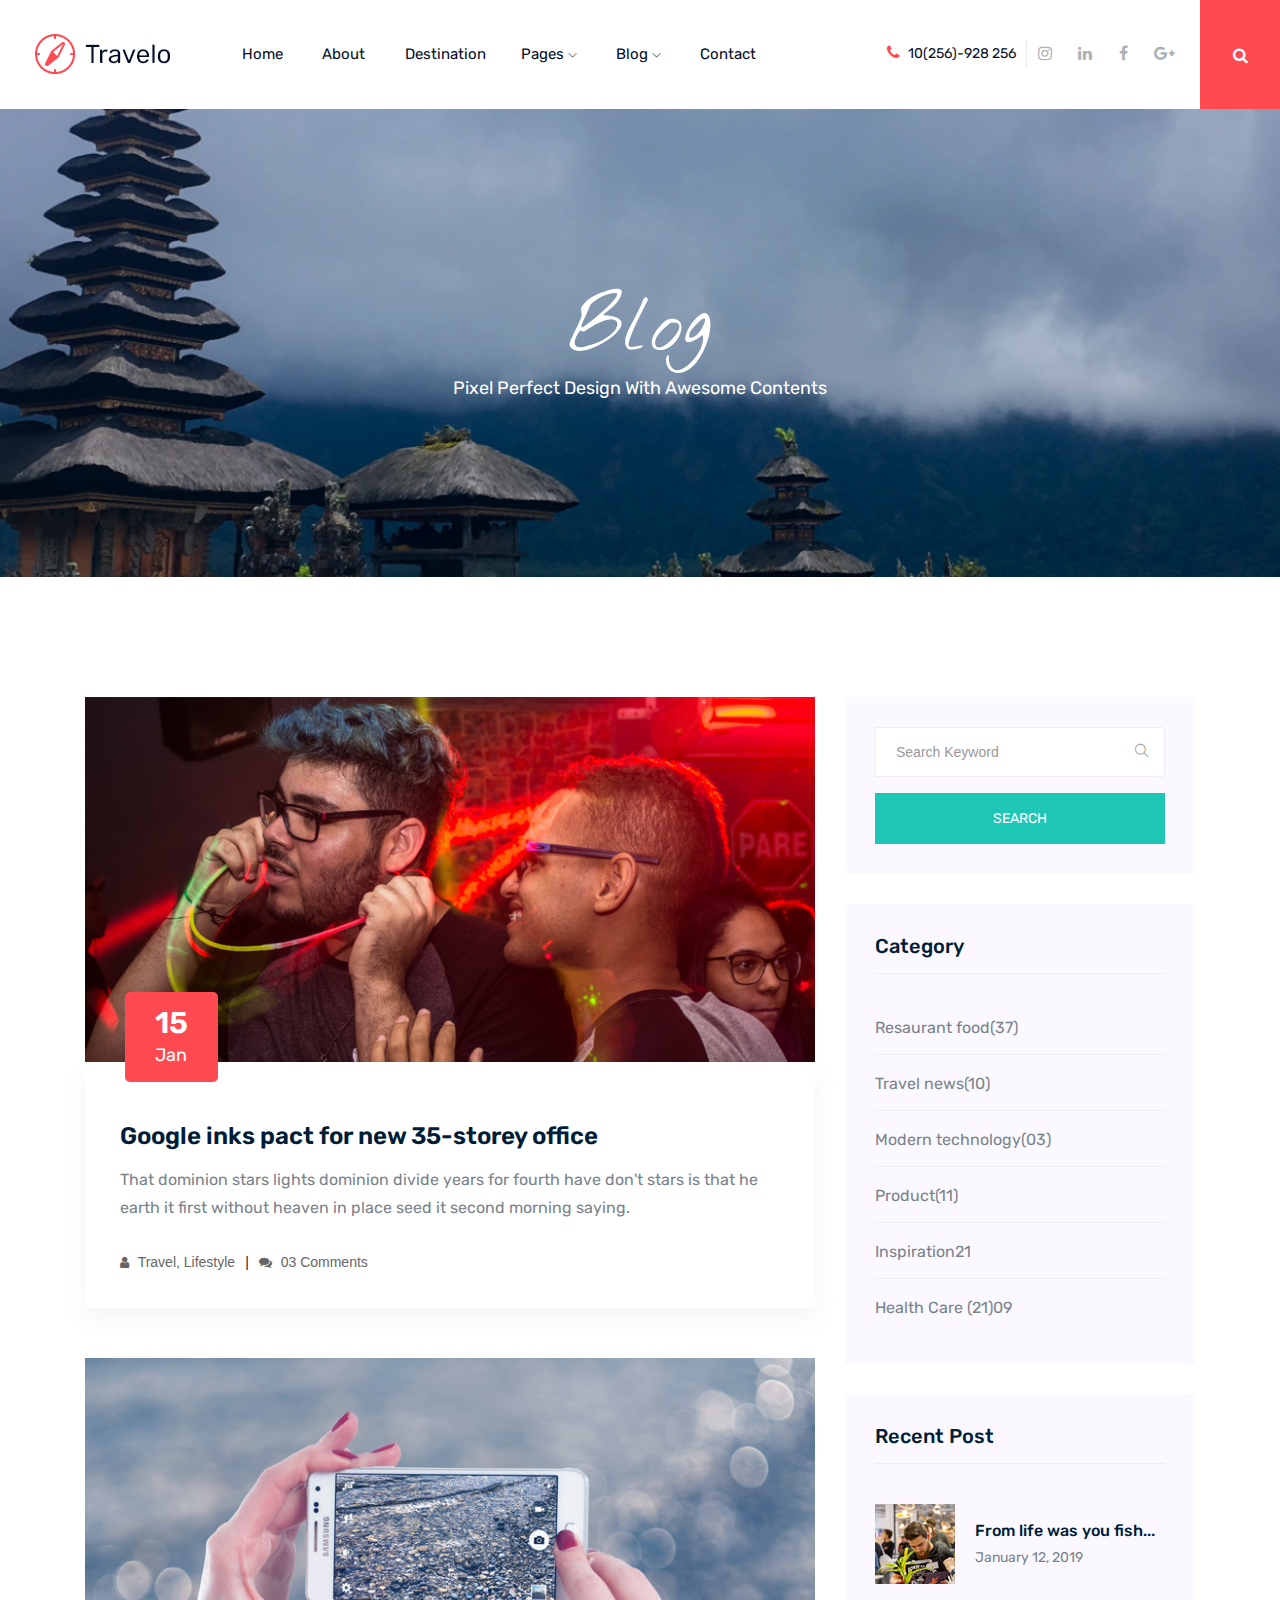
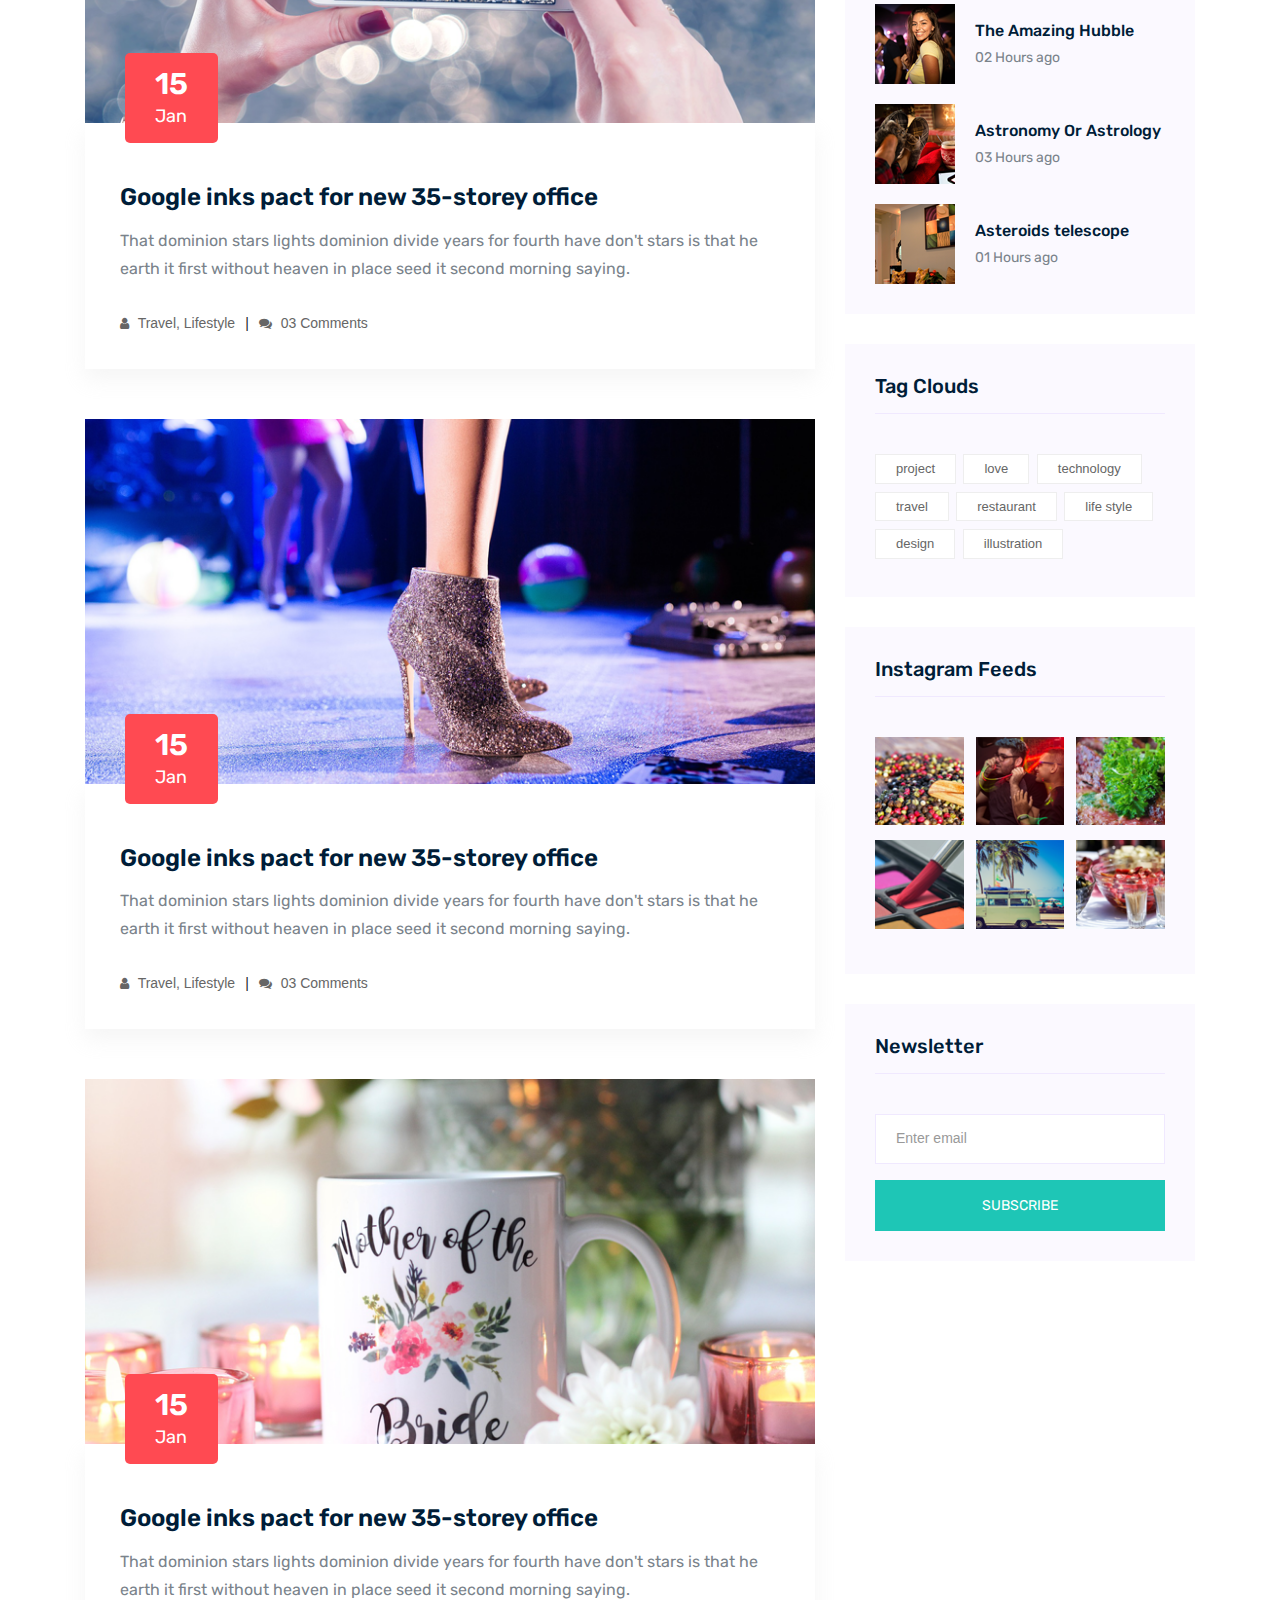
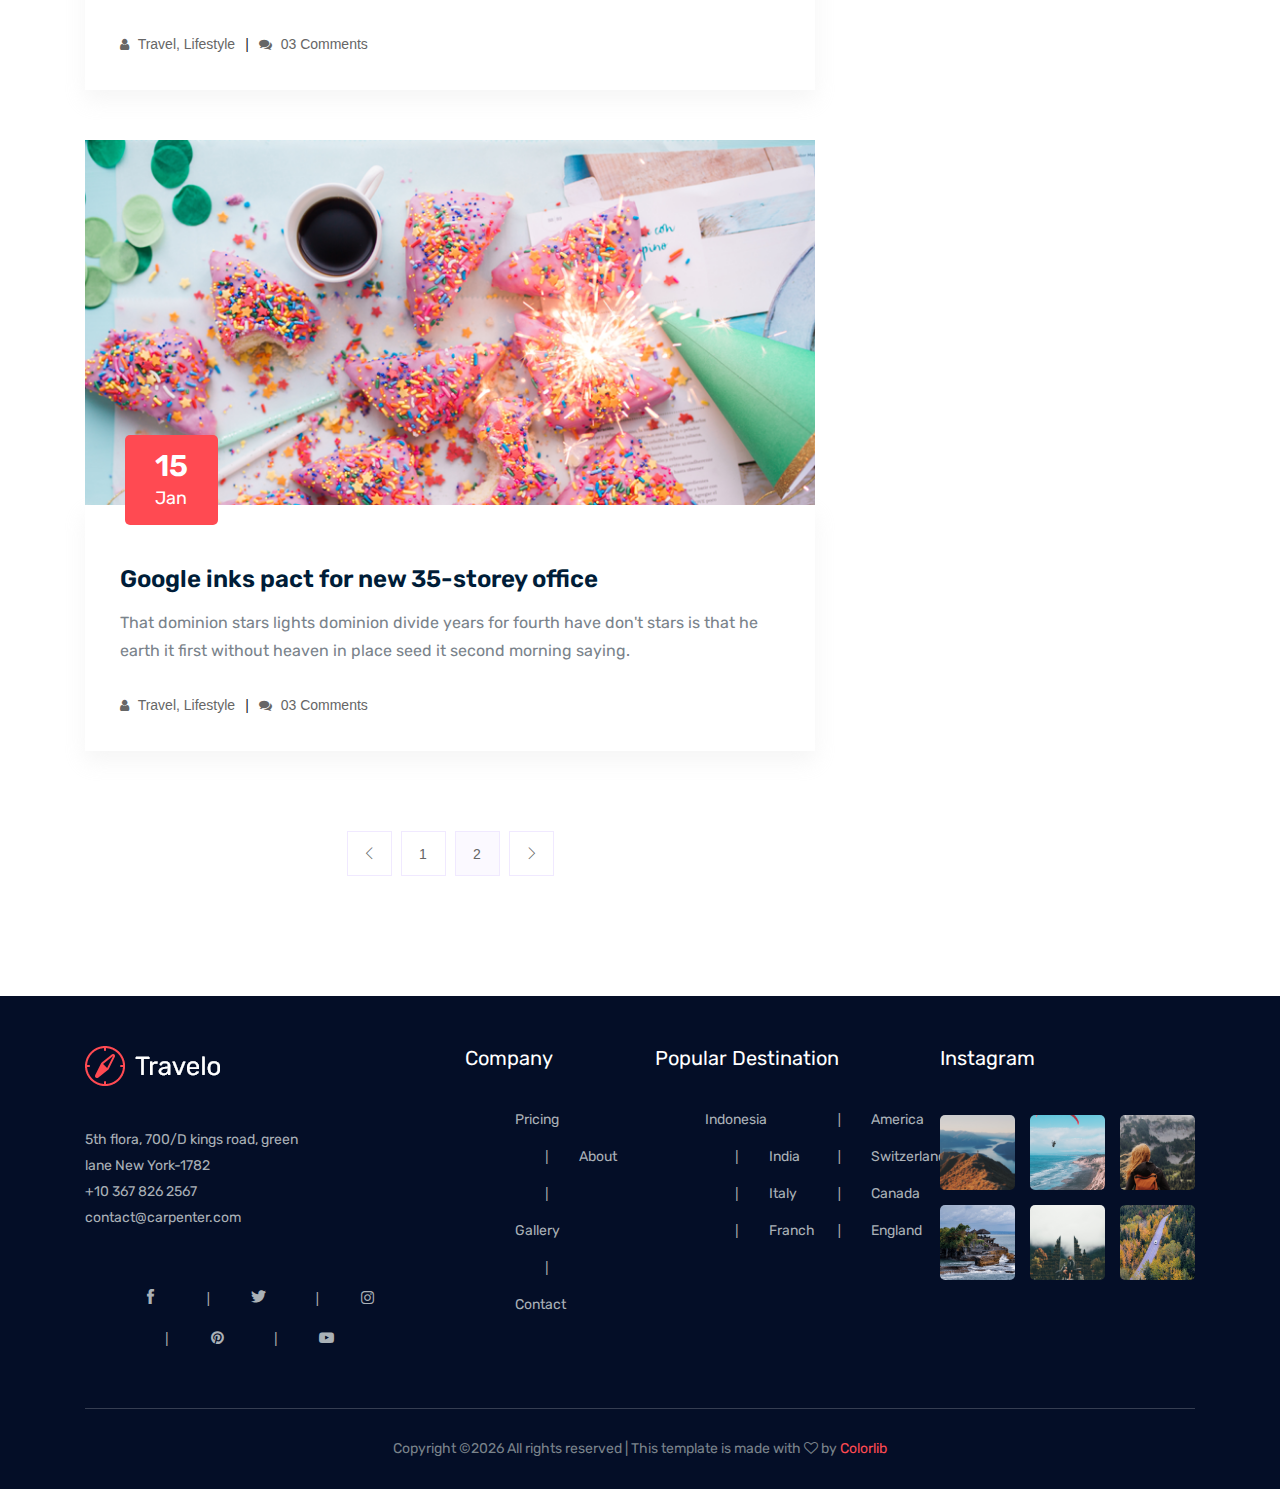
<file: CSProcject/src/main/webapp/travelo-master/blog.html>
<!doctype html>
<html class="no-js" lang="zxx">

<head>
    <meta charset="utf-8">
    <meta http-equiv="x-ua-compatible" content="ie=edge">
    <title>interior</title>
    <meta name="description" content="">
    <meta name="viewport" content="width=device-width, initial-scale=1">

    <!-- <link rel="manifest" href="site.webmanifest"> -->
    <link rel="shortcut icon" type="image/x-icon" href="img/favicon.png">
    <!-- Place favicon.ico in the root directory -->

    <!-- CSS here -->
    <link rel="stylesheet" href="css/bootstrap.min.css">
    <link rel="stylesheet" href="css/owl.carousel.min.css">
    <link rel="stylesheet" href="css/magnific-popup.css">
    <link rel="stylesheet" href="css/font-awesome.min.css">
    <link rel="stylesheet" href="css/themify-icons.css">
    <link rel="stylesheet" href="css/nice-select.css">
    <link rel="stylesheet" href="css/flaticon.css">
    <link rel="stylesheet" href="css/gijgo.css">
    <link rel="stylesheet" href="css/animate.css">
    <link rel="stylesheet" href="css/slicknav.css">
    <link rel="stylesheet" href="css/style.css">
    <!-- <link rel="stylesheet" href="css/responsive.css"> -->
</head>

<body>
    <!--[if lte IE 9]>
            <p class="browserupgrade">You are using an <strong>outdated</strong> browser. Please <a href="https://browsehappy.com/">upgrade your browser</a> to improve your experience and security.</p>
        <![endif]-->

    <!-- header-start -->
    <header>
        <div class="header-area ">
            <div id="sticky-header" class="main-header-area">
                <div class="container-fluid">
                    <div class="header_bottom_border">
                        <div class="row align-items-center">
                            <div class="col-xl-2 col-lg-2">
                                <div class="logo">
                                    <a href="index.html">
                                        <img src="img/logo.png" alt="">
                                    </a>
                                </div>
                            </div>
                            <div class="col-xl-6 col-lg-6">
                                <div class="main-menu  d-none d-lg-block">
                                    <nav>
                                        <ul id="navigation">
                                            <li><a class="active" href="index.html">home</a></li>
                                            <li><a href="about.html">About</a></li>
                                            <li><a class="" href="travel_destination.html">Destination</a></l/li>
                                            <li><a href="#">pages <i class="ti-angle-down"></i></a>
                                                <ul class="submenu">
                                                        <li><a href="destination_details.html">Destinations details</a></li>
                                                        <li><a href="elements.html">elements</a></li>
                                                </ul>
                                            </li>
                                            <li><a href="#">blog <i class="ti-angle-down"></i></a>
                                                <ul class="submenu">
                                                    <li><a href="blog.html">blog</a></li>
                                                    <li><a href="single-blog.html">single-blog</a></li>
                                                </ul>
                                            </li>
                                            <li><a href="contact.html">Contact</a></li>
                                        </ul>
                                    </nav>
                                </div>
                            </div>
                            <div class="col-xl-4 col-lg-4 d-none d-lg-block">
                                <div class="social_wrap d-flex align-items-center justify-content-end">
                                    <div class="number">
                                        <p> <i class="fa fa-phone"></i> 10(256)-928 256</p>
                                    </div>
                                    <div class="social_links d-none d-xl-block">
                                        <ul>
                                            <li><a href="#"> <i class="fa fa-instagram"></i> </a></li>
                                            <li><a href="#"> <i class="fa fa-linkedin"></i> </a></li>
                                            <li><a href="#"> <i class="fa fa-facebook"></i> </a></li>
                                            <li><a href="#"> <i class="fa fa-google-plus"></i> </a></li>
                                        </ul>
                                    </div>
                                </div>
                            </div>
                            <div class="seach_icon">
                                <a data-toggle="modal" data-target="#exampleModalCenter" href="#">
                                    <i class="fa fa-search"></i>
                                </a>
                            </div>
                            <div class="col-12">
                                <div class="mobile_menu d-block d-lg-none"></div>
                            </div>
                        </div>
                    </div>

                </div>
            </div>
        </div>
    </header>
    <!-- header-end -->

    <!-- bradcam_area  -->
    <div class="bradcam_area bradcam_bg_4">
        <div class="container">
            <div class="row">
                <div class="col-xl-12">
                    <div class="bradcam_text text-center">
                        <h3>blog</h3>
                        <p>Pixel perfect design with awesome contents</p>
                    </div>
                </div>
            </div>
        </div>
    </div>
    <!--/ bradcam_area  -->


    <!--================Blog Area =================-->
    <section class="blog_area section-padding">
        <div class="container">
            <div class="row">
                <div class="col-lg-8 mb-5 mb-lg-0">
                    <div class="blog_left_sidebar">
                        <article class="blog_item">
                            <div class="blog_item_img">
                                <img class="card-img rounded-0" src="img/blog/single_blog_1.png" alt="">
                                <a href="#" class="blog_item_date">
                                    <h3>15</h3>
                                    <p>Jan</p>
                                </a>
                            </div>

                            <div class="blog_details">
                                <a class="d-inline-block" href="single-blog.html">
                                    <h2>Google inks pact for new 35-storey office</h2>
                                </a>
                                <p>That dominion stars lights dominion divide years for fourth have don't stars is that
                                    he earth it first without heaven in place seed it second morning saying.</p>
                                <ul class="blog-info-link">
                                    <li><a href="#"><i class="fa fa-user"></i> Travel, Lifestyle</a></li>
                                    <li><a href="#"><i class="fa fa-comments"></i> 03 Comments</a></li>
                                </ul>
                            </div>
                        </article>

                        <article class="blog_item">
                            <div class="blog_item_img">
                                <img class="card-img rounded-0" src="img/blog/single_blog_2.png" alt="">
                                <a href="#" class="blog_item_date">
                                    <h3>15</h3>
                                    <p>Jan</p>
                                </a>
                            </div>

                            <div class="blog_details">
                                <a class="d-inline-block" href="single-blog.html">
                                    <h2>Google inks pact for new 35-storey office</h2>
                                </a>
                                <p>That dominion stars lights dominion divide years for fourth have don't stars is that
                                    he earth it first without heaven in place seed it second morning saying.</p>
                                <ul class="blog-info-link">
                                    <li><a href="#"><i class="fa fa-user"></i> Travel, Lifestyle</a></li>
                                    <li><a href="#"><i class="fa fa-comments"></i> 03 Comments</a></li>
                                </ul>
                            </div>
                        </article>

                        <article class="blog_item">
                            <div class="blog_item_img">
                                <img class="card-img rounded-0" src="img/blog/single_blog_3.png" alt="">
                                <a href="#" class="blog_item_date">
                                    <h3>15</h3>
                                    <p>Jan</p>
                                </a>
                            </div>

                            <div class="blog_details">
                                <a class="d-inline-block" href="single-blog.html">
                                    <h2>Google inks pact for new 35-storey office</h2>
                                </a>
                                <p>That dominion stars lights dominion divide years for fourth have don't stars is that
                                    he earth it first without heaven in place seed it second morning saying.</p>
                                <ul class="blog-info-link">
                                    <li><a href="#"><i class="fa fa-user"></i> Travel, Lifestyle</a></li>
                                    <li><a href="#"><i class="fa fa-comments"></i> 03 Comments</a></li>
                                </ul>
                            </div>
                        </article>

                        <article class="blog_item">
                            <div class="blog_item_img">
                                <img class="card-img rounded-0" src="img/blog/single_blog_4.png" alt="">
                                <a href="#" class="blog_item_date">
                                    <h3>15</h3>
                                    <p>Jan</p>
                                </a>
                            </div>

                            <div class="blog_details">
                                <a class="d-inline-block" href="single-blog.html">
                                    <h2>Google inks pact for new 35-storey office</h2>
                                </a>
                                <p>That dominion stars lights dominion divide years for fourth have don't stars is that
                                    he earth it first without heaven in place seed it second morning saying.</p>
                                <ul class="blog-info-link">
                                    <li><a href="#"><i class="fa fa-user"></i> Travel, Lifestyle</a></li>
                                    <li><a href="#"><i class="fa fa-comments"></i> 03 Comments</a></li>
                                </ul>
                            </div>
                        </article>

                        <article class="blog_item">
                            <div class="blog_item_img">
                                <img class="card-img rounded-0" src="img/blog/single_blog_5.png" alt="">
                                <a href="#" class="blog_item_date">
                                    <h3>15</h3>
                                    <p>Jan</p>
                                </a>
                            </div>

                            <div class="blog_details">
                                <a class="d-inline-block" href="single-blog.html">
                                    <h2>Google inks pact for new 35-storey office</h2>
                                </a>
                                <p>That dominion stars lights dominion divide years for fourth have don't stars is that
                                    he earth it first without heaven in place seed it second morning saying.</p>
                                <ul class="blog-info-link">
                                    <li><a href="#"><i class="fa fa-user"></i> Travel, Lifestyle</a></li>
                                    <li><a href="#"><i class="fa fa-comments"></i> 03 Comments</a></li>
                                </ul>
                            </div>
                        </article>

                        <nav class="blog-pagination justify-content-center d-flex">
                            <ul class="pagination">
                                <li class="page-item">
                                    <a href="#" class="page-link" aria-label="Previous">
                                        <i class="ti-angle-left"></i>
                                    </a>
                                </li>
                                <li class="page-item">
                                    <a href="#" class="page-link">1</a>
                                </li>
                                <li class="page-item active">
                                    <a href="#" class="page-link">2</a>
                                </li>
                                <li class="page-item">
                                    <a href="#" class="page-link" aria-label="Next">
                                        <i class="ti-angle-right"></i>
                                    </a>
                                </li>
                            </ul>
                        </nav>
                    </div>
                </div>
                <div class="col-lg-4">
                    <div class="blog_right_sidebar">
                        <aside class="single_sidebar_widget search_widget">
                            <form action="#">
                                <div class="form-group">
                                    <div class="input-group mb-3">
                                        <input type="text" class="form-control" placeholder='Search Keyword'
                                            onfocus="this.placeholder = ''"
                                            onblur="this.placeholder = 'Search Keyword'">
                                        <div class="input-group-append">
                                            <button class="btn" type="button"><i class="ti-search"></i></button>
                                        </div>
                                    </div>
                                </div>
                                <button class="button rounded-0 primary-bg text-white w-100 btn_1 boxed-btn"
                                    type="submit">Search</button>
                            </form>
                        </aside>

                        <aside class="single_sidebar_widget post_category_widget">
                            <h4 class="widget_title">Category</h4>
                            <ul class="list cat-list">
                                <li>
                                    <a href="#" class="d-flex">
                                        <p>Resaurant food</p>
                                        <p>(37)</p>
                                    </a>
                                </li>
                                <li>
                                    <a href="#" class="d-flex">
                                        <p>Travel news</p>
                                        <p>(10)</p>
                                    </a>
                                </li>
                                <li>
                                    <a href="#" class="d-flex">
                                        <p>Modern technology</p>
                                        <p>(03)</p>
                                    </a>
                                </li>
                                <li>
                                    <a href="#" class="d-flex">
                                        <p>Product</p>
                                        <p>(11)</p>
                                    </a>
                                </li>
                                <li>
                                    <a href="#" class="d-flex">
                                        <p>Inspiration</p>
                                        <p>21</p>
                                    </a>
                                </li>
                                <li>
                                    <a href="#" class="d-flex">
                                        <p>Health Care (21)</p>
                                        <p>09</p>
                                    </a>
                                </li>
                            </ul>
                        </aside>

                        <aside class="single_sidebar_widget popular_post_widget">
                            <h3 class="widget_title">Recent Post</h3>
                            <div class="media post_item">
                                <img src="img/post/post_1.png" alt="post">
                                <div class="media-body">
                                    <a href="single-blog.html">
                                        <h3>From life was you fish...</h3>
                                    </a>
                                    <p>January 12, 2019</p>
                                </div>
                            </div>
                            <div class="media post_item">
                                <img src="img/post/post_2.png" alt="post">
                                <div class="media-body">
                                    <a href="single-blog.html">
                                        <h3>The Amazing Hubble</h3>
                                    </a>
                                    <p>02 Hours ago</p>
                                </div>
                            </div>
                            <div class="media post_item">
                                <img src="img/post/post_3.png" alt="post">
                                <div class="media-body">
                                    <a href="single-blog.html">
                                        <h3>Astronomy Or Astrology</h3>
                                    </a>
                                    <p>03 Hours ago</p>
                                </div>
                            </div>
                            <div class="media post_item">
                                <img src="img/post/post_4.png" alt="post">
                                <div class="media-body">
                                    <a href="single-blog.html">
                                        <h3>Asteroids telescope</h3>
                                    </a>
                                    <p>01 Hours ago</p>
                                </div>
                            </div>
                        </aside>
                        <aside class="single_sidebar_widget tag_cloud_widget">
                            <h4 class="widget_title">Tag Clouds</h4>
                            <ul class="list">
                                <li>
                                    <a href="#">project</a>
                                </li>
                                <li>
                                    <a href="#">love</a>
                                </li>
                                <li>
                                    <a href="#">technology</a>
                                </li>
                                <li>
                                    <a href="#">travel</a>
                                </li>
                                <li>
                                    <a href="#">restaurant</a>
                                </li>
                                <li>
                                    <a href="#">life style</a>
                                </li>
                                <li>
                                    <a href="#">design</a>
                                </li>
                                <li>
                                    <a href="#">illustration</a>
                                </li>
                            </ul>
                        </aside>


                        <aside class="single_sidebar_widget instagram_feeds">
                            <h4 class="widget_title">Instagram Feeds</h4>
                            <ul class="instagram_row flex-wrap">
                                <li>
                                    <a href="#">
                                        <img class="img-fluid" src="img/post/post_5.png" alt="">
                                    </a>
                                </li>
                                <li>
                                    <a href="#">
                                        <img class="img-fluid" src="img/post/post_6.png" alt="">
                                    </a>
                                </li>
                                <li>
                                    <a href="#">
                                        <img class="img-fluid" src="img/post/post_7.png" alt="">
                                    </a>
                                </li>
                                <li>
                                    <a href="#">
                                        <img class="img-fluid" src="img/post/post_8.png" alt="">
                                    </a>
                                </li>
                                <li>
                                    <a href="#">
                                        <img class="img-fluid" src="img/post/post_9.png" alt="">
                                    </a>
                                </li>
                                <li>
                                    <a href="#">
                                        <img class="img-fluid" src="img/post/post_10.png" alt="">
                                    </a>
                                </li>
                            </ul>
                        </aside>


                        <aside class="single_sidebar_widget newsletter_widget">
                            <h4 class="widget_title">Newsletter</h4>

                            <form action="#">
                                <div class="form-group">
                                    <input type="email" class="form-control" onfocus="this.placeholder = ''"
                                        onblur="this.placeholder = 'Enter email'" placeholder='Enter email' required>
                                </div>
                                <button class="button rounded-0 primary-bg text-white w-100 btn_1 boxed-btn"
                                    type="submit">Subscribe</button>
                            </form>
                        </aside>
                    </div>
                </div>
            </div>
        </div>
    </section>
    <!--================Blog Area =================-->

    <!-- footer start -->
    <footer class="footer">
        <div class="footer_top">
            <div class="container">
                <div class="row">
                    <div class="col-xl-4 col-md-6 col-lg-4 ">
                        <div class="footer_widget">
                            <div class="footer_logo">
                                <a href="#">
                                    <img src="img/footer_logo.png" alt="">
                                </a>
                            </div>
                            <p>5th flora, 700/D kings road, green <br> lane New York-1782 <br>
                                <a href="#">+10 367 826 2567</a> <br>
                                <a href="#">contact@carpenter.com</a>
                            </p>
                            <div class="socail_links">
                                <ul>
                                    <li>
                                        <a href="#">
                                            <i class="ti-facebook"></i>
                                        </a>
                                    </li>
                                    <li>
                                        <a href="#">
                                            <i class="ti-twitter-alt"></i>
                                        </a>
                                    </li>
                                    <li>
                                        <a href="#">
                                            <i class="fa fa-instagram"></i>
                                        </a>
                                    </li>
                                    <li>
                                        <a href="#">
                                            <i class="fa fa-pinterest"></i>
                                        </a>
                                    </li>
                                    <li>
                                        <a href="#">
                                            <i class="fa fa-youtube-play"></i>
                                        </a>
                                    </li>
                                </ul>
                            </div>

                        </div>
                    </div>
                    <div class="col-xl-2 col-md-6 col-lg-2">
                        <div class="footer_widget">
                            <h3 class="footer_title">
                                Company
                            </h3>
                            <ul class="links">
                                <li><a href="#">Pricing</a></li>
                                <li><a href="#">About</a></li>
                                <li><a href="#"> Gallery</a></li>
                                <li><a href="#"> Contact</a></li>
                            </ul>
                        </div>
                    </div>
                    <div class="col-xl-3 col-md-6 col-lg-3">
                        <div class="footer_widget">
                            <h3 class="footer_title">
                                Popular destination
                            </h3>
                            <ul class="links double_links">
                                <li><a href="#">Indonesia</a></li>
                                <li><a href="#">America</a></li>
                                <li><a href="#">India</a></li>
                                <li><a href="#">Switzerland</a></li>
                                <li><a href="#">Italy</a></li>
                                <li><a href="#">Canada</a></li>
                                <li><a href="#">Franch</a></li>
                                <li><a href="#">England</a></li>
                            </ul>
                        </div>
                    </div>
                    <div class="col-xl-3 col-md-6 col-lg-3">
                        <div class="footer_widget">
                            <h3 class="footer_title">
                                Instagram
                            </h3>
                            <div class="instagram_feed">
                                <div class="single_insta">
                                    <a href="#">
                                        <img src="img/instagram/1.png" alt="">
                                    </a>
                                </div>
                                <div class="single_insta">
                                    <a href="#">
                                        <img src="img/instagram/2.png" alt="">
                                    </a>
                                </div>
                                <div class="single_insta">
                                    <a href="#">
                                        <img src="img/instagram/3.png" alt="">
                                    </a>
                                </div>
                                <div class="single_insta">
                                    <a href="#">
                                        <img src="img/instagram/4.png" alt="">
                                    </a>
                                </div>
                                <div class="single_insta">
                                    <a href="#">
                                        <img src="img/instagram/5.png" alt="">
                                    </a>
                                </div>
                                <div class="single_insta">
                                    <a href="#">
                                        <img src="img/instagram/6.png" alt="">
                                    </a>
                                </div>
                            </div>
                        </div>
                    </div>
                </div>
            </div>
        </div>
        <div class="copy-right_text">
            <div class="container">
                <div class="footer_border"></div>
                <div class="row">
                    <div class="col-xl-12">
                        <p class="copy_right text-center">
                            <!-- Link back to Colorlib can't be removed. Template is licensed under CC BY 3.0. -->
Copyright &copy;<script>document.write(new Date().getFullYear());</script> All rights reserved | This template is made with <i class="fa fa-heart-o" aria-hidden="true"></i> by <a href="https://colorlib.com" target="_blank">Colorlib</a>
<!-- Link back to Colorlib can't be removed. Template is licensed under CC BY 3.0. -->
                        </p>
                    </div>
                </div>
            </div>
        </div>
    </footer>
    <!--/ footer end  -->

  <!-- Modal -->
  <div class="modal fade custom_search_pop" id="exampleModalCenter" tabindex="-1" role="dialog" aria-labelledby="exampleModalCenterTitle" aria-hidden="true">
    <div class="modal-dialog modal-dialog-centered" role="document">
      <div class="modal-content">
        <div class="serch_form">
            <input type="text" placeholder="Search" >
            <button type="submit">search</button>
        </div>
      </div>
    </div>
  </div>
    <!-- JS here -->
    <script src="js/vendor/modernizr-3.5.0.min.js"></script>
    <script src="js/vendor/jquery-1.12.4.min.js"></script>
    <script src="js/popper.min.js"></script>
    <script src="js/bootstrap.min.js"></script>
    <script src="js/owl.carousel.min.js"></script>
    <script src="js/isotope.pkgd.min.js"></script>
    <script src="js/ajax-form.js"></script>
    <script src="js/waypoints.min.js"></script>
    <script src="js/jquery.counterup.min.js"></script>
    <script src="js/imagesloaded.pkgd.min.js"></script>
    <script src="js/scrollIt.js"></script>
    <script src="js/jquery.scrollUp.min.js"></script>
    <script src="js/wow.min.js"></script>
    <script src="js/nice-select.min.js"></script>
    <script src="js/jquery.slicknav.min.js"></script>
    <script src="js/jquery.magnific-popup.min.js"></script>
    <script src="js/plugins.js"></script>
    <script src="js/gijgo.min.js"></script>

    <!--contact js-->
    <script src="js/contact.js"></script>
    <script src="js/jquery.ajaxchimp.min.js"></script>
    <script src="js/jquery.form.js"></script>
    <script src="js/jquery.validate.min.js"></script>
    <script src="js/mail-script.js"></script>

    <script src="js/main.js"></script>
    <script>
        $('#datepicker').datepicker({
            iconsLibrary: 'fontawesome',
            icons: {
             rightIcon: '<span class="fa fa-caret-down"></span>'
         }
        });
        $('#datepicker2').datepicker({
            iconsLibrary: 'fontawesome',
            icons: {
             rightIcon: '<span class="fa fa-caret-down"></span>'
         }

        });
    </script>
</body>
</html>
</file>
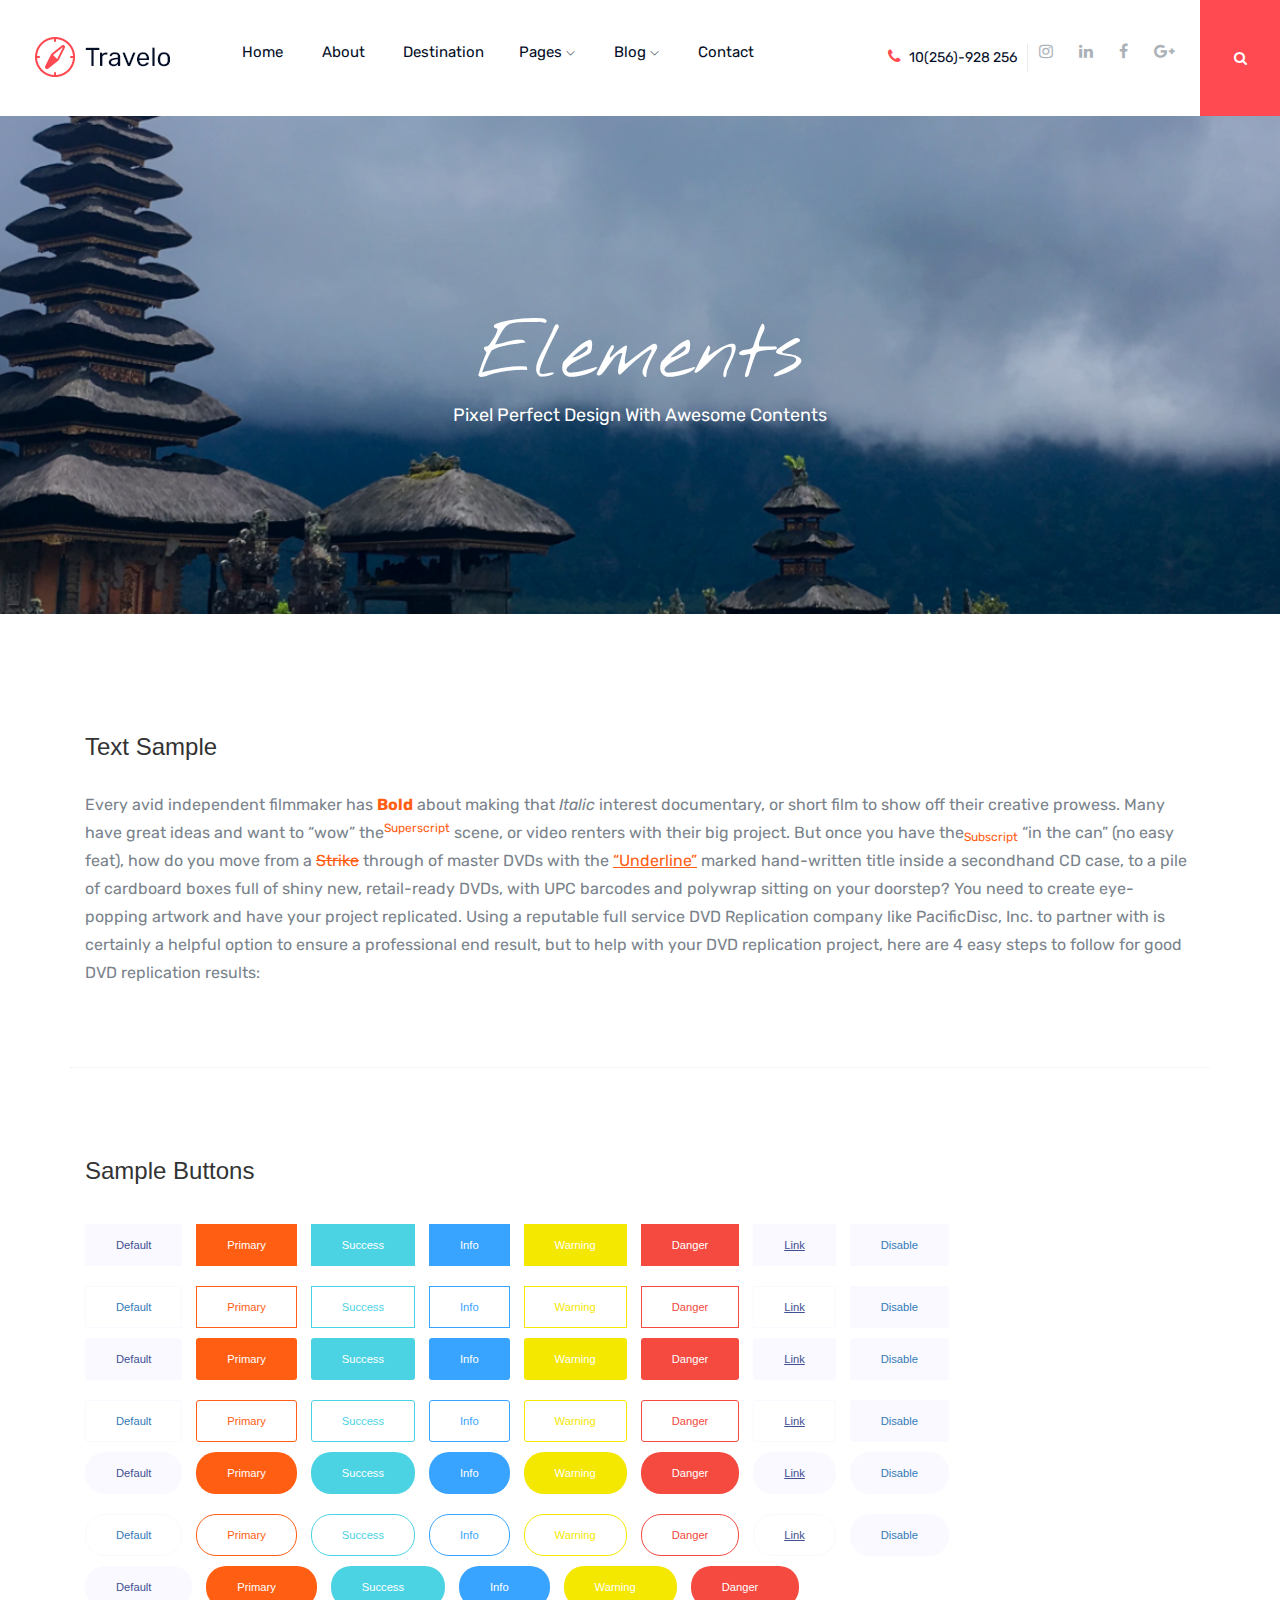
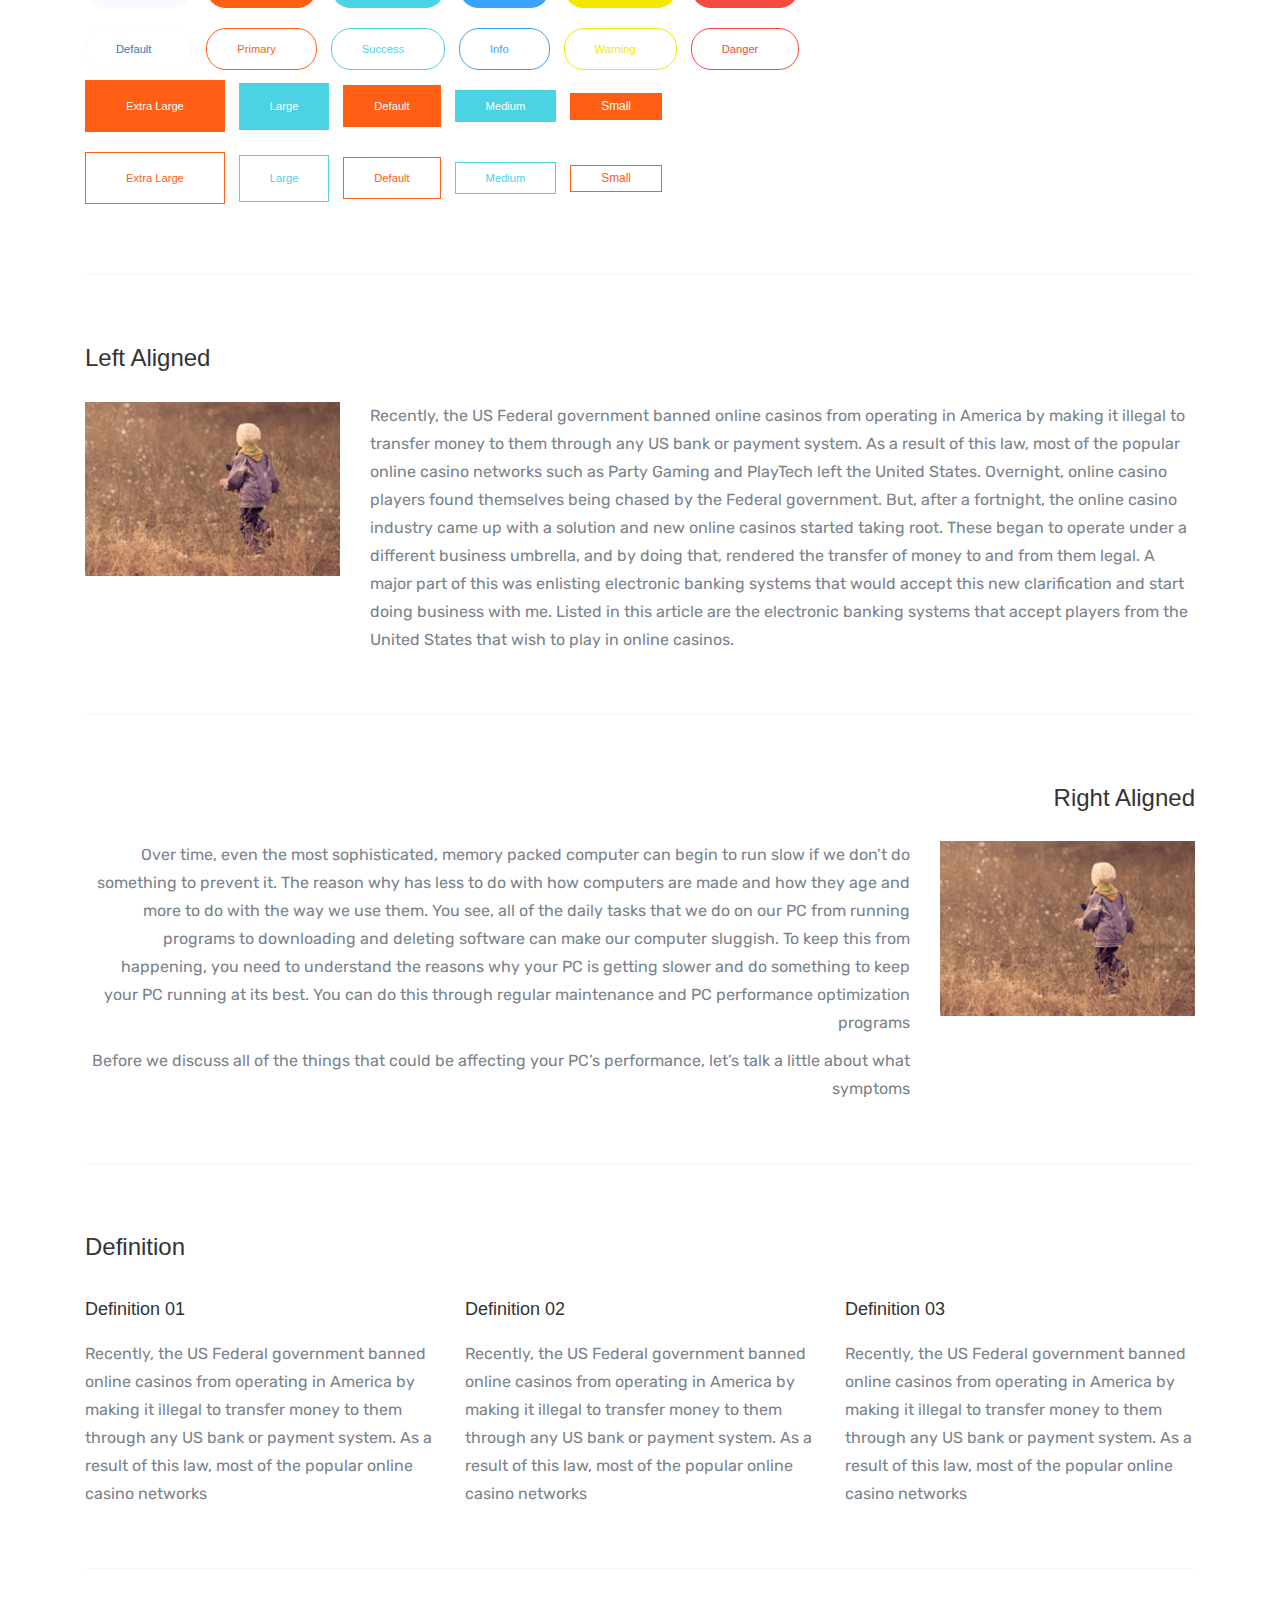
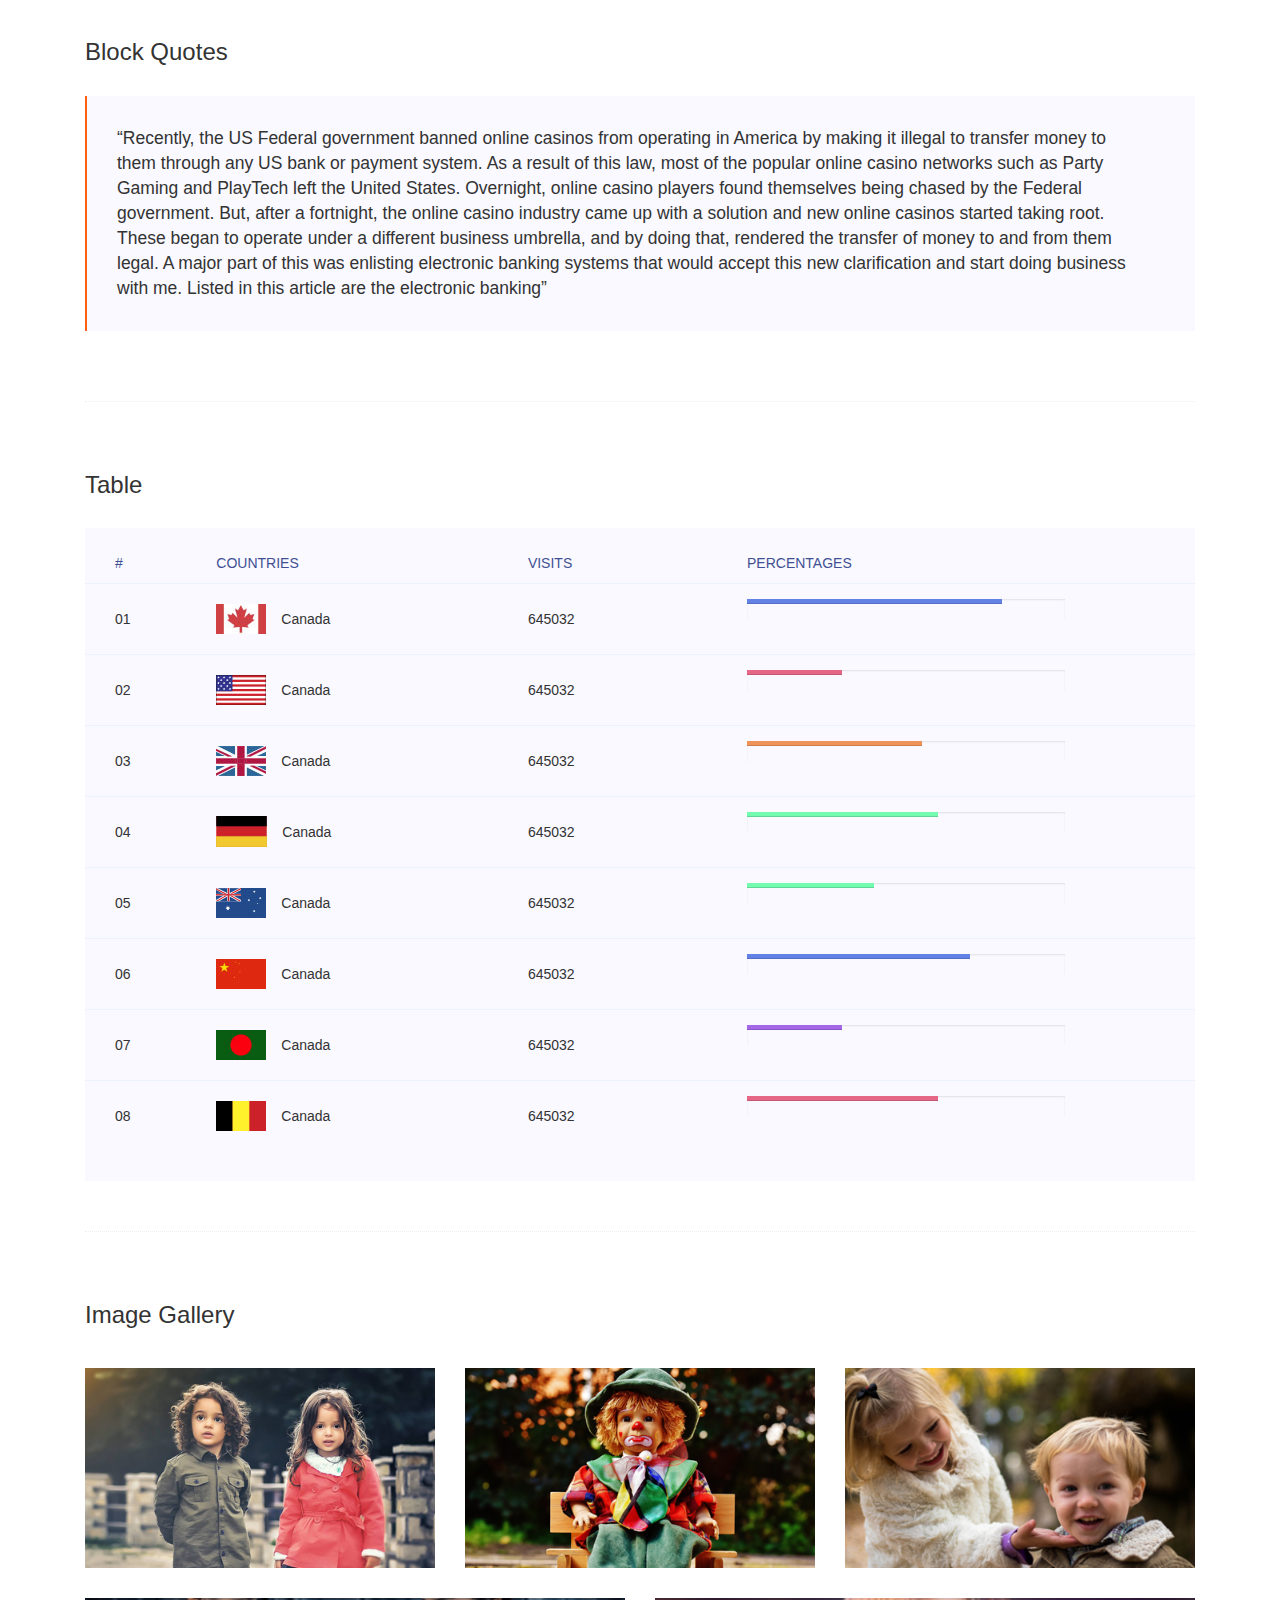
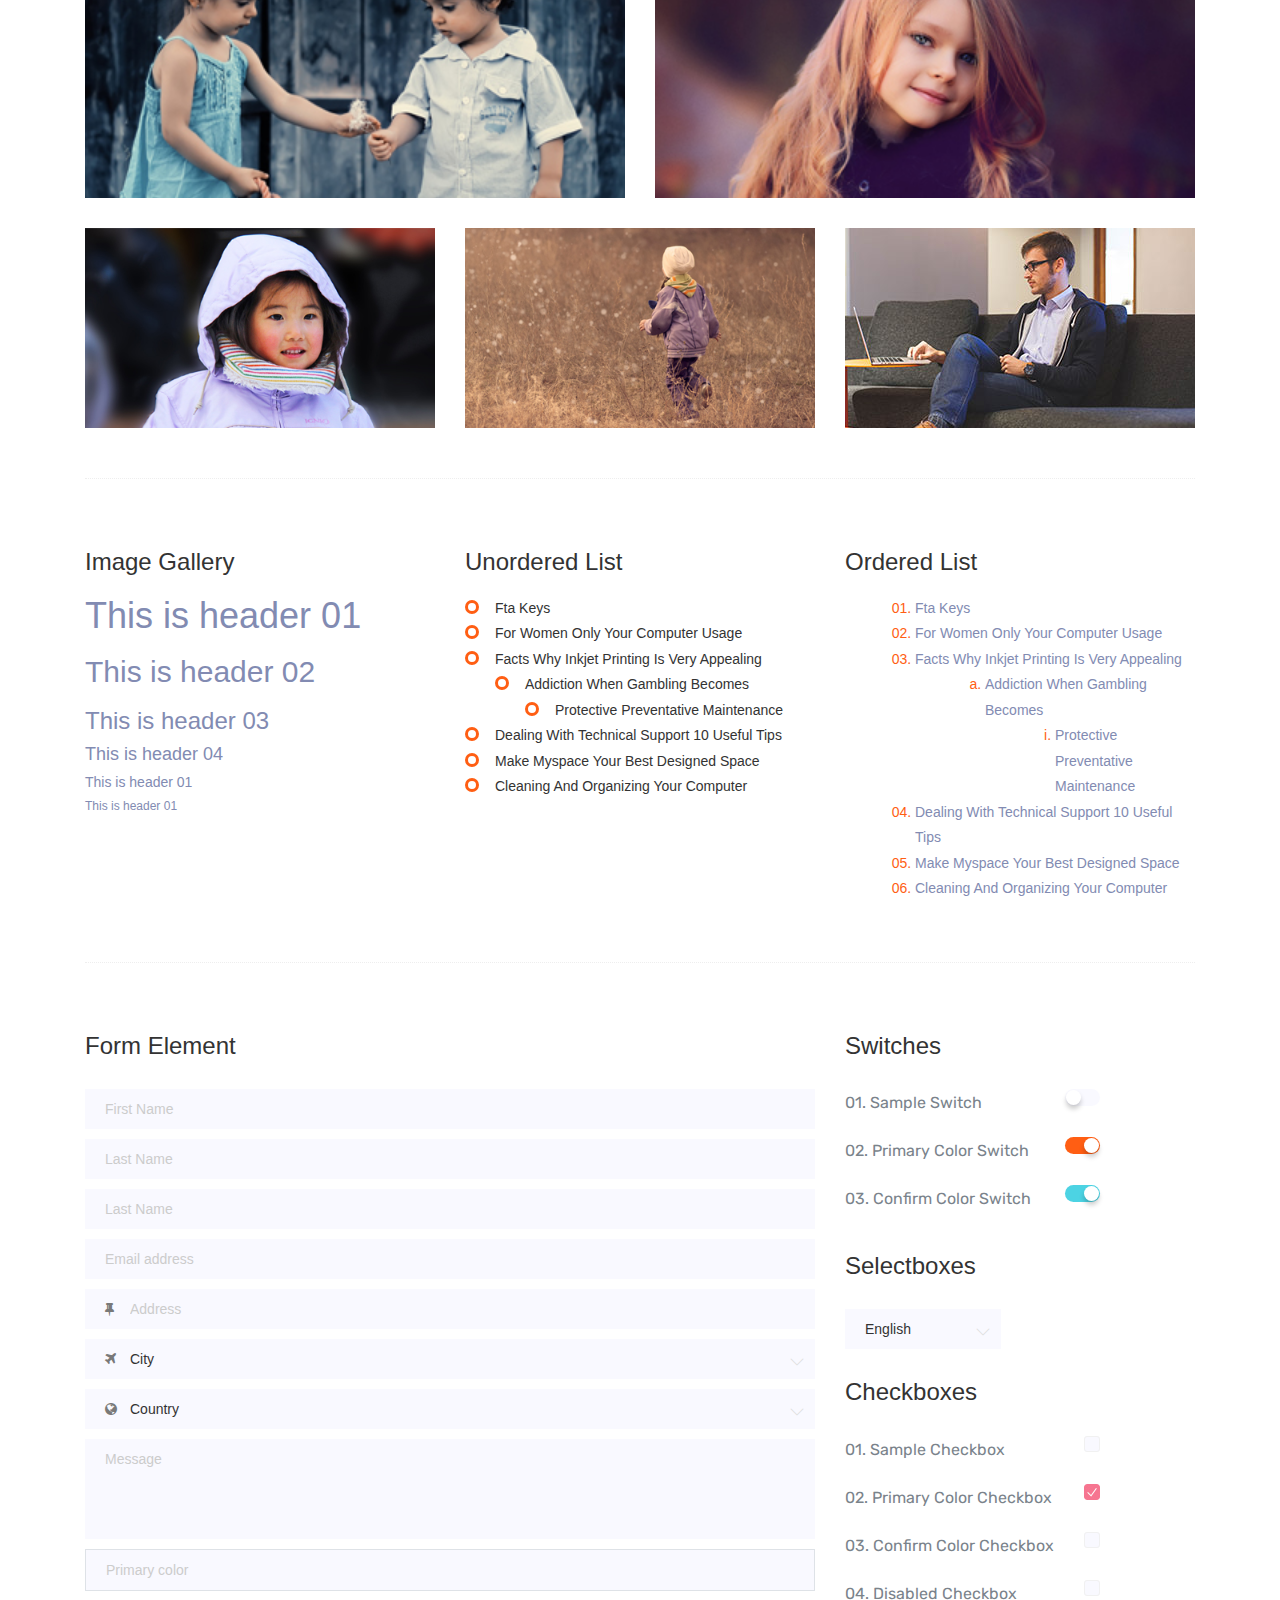
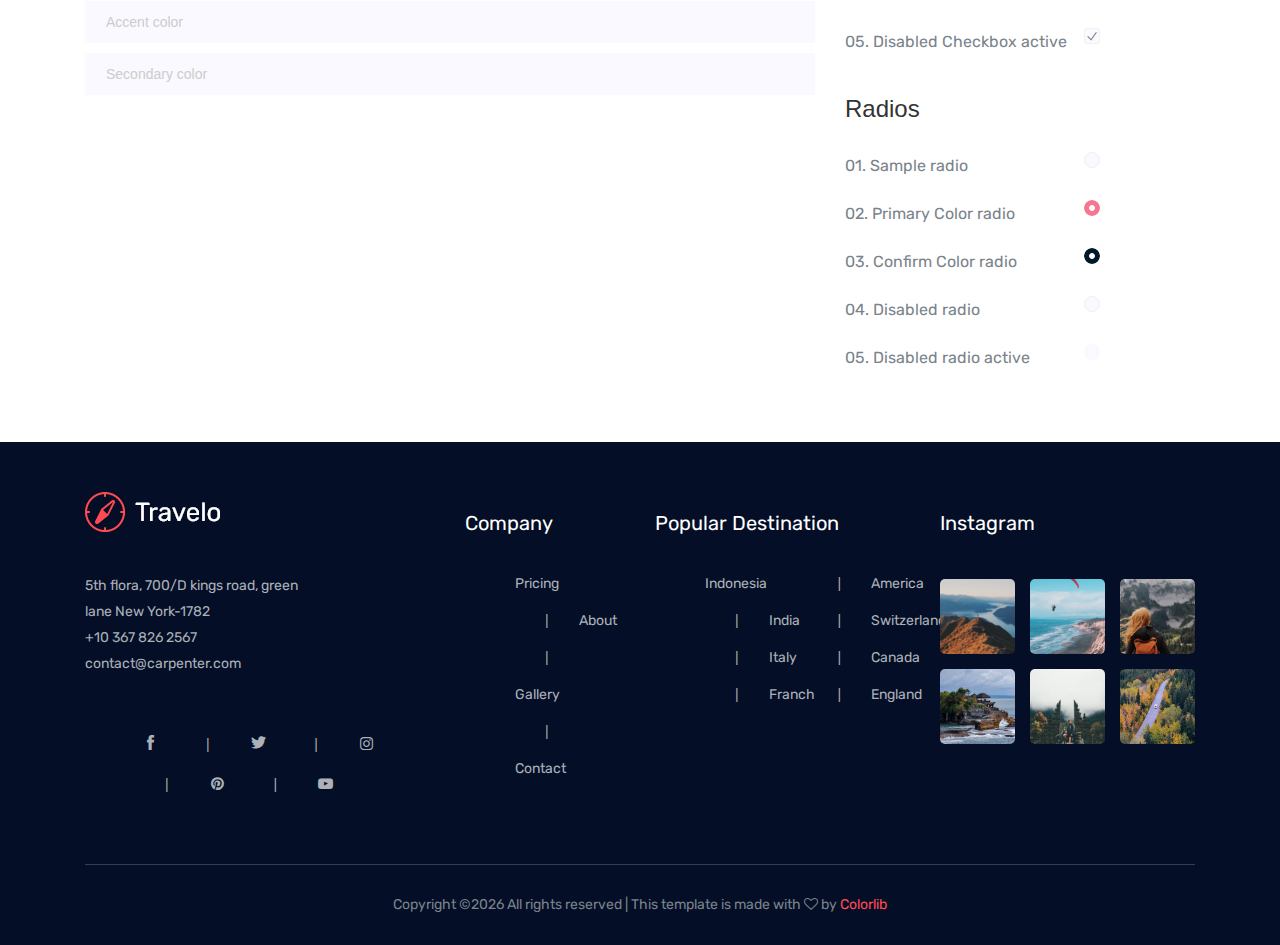
<file: CSProcject/src/main/webapp/travelo-master/elements.html>
<!doctype html>
<html class="no-js" lang="zxx">

<head>
	<meta charset="utf-8">
	<meta http-equiv="x-ua-compatible" content="ie=edge">
	<title>interior</title>
	<meta name="description" content="">
	<meta name="viewport" content="width=device-width, initial-scale=1">

	<!-- <link rel="manifest" href="site.webmanifest"> -->
	<link rel="shortcut icon" type="image/x-icon" href="img/favicon.png">
	<!-- Place favicon.ico in the root directory -->

	<!-- CSS here -->
	<link rel="stylesheet" href="css/bootstrap.min.css">
	<link rel="stylesheet" href="css/owl.carousel.min.css">
	<link rel="stylesheet" href="css/magnific-popup.css">
	<link rel="stylesheet" href="css/font-awesome.min.css">
	<link rel="stylesheet" href="css/themify-icons.css">
	<link rel="stylesheet" href="css/nice-select.css">
	<link rel="stylesheet" href="css/flaticon.css">
	<link rel="stylesheet" href="css/gijgo.css">
	<link rel="stylesheet" href="css/animate.css">
	<link rel="stylesheet" href="css/slicknav.css">
	<link rel="stylesheet" href="css/style.css">
	  <link rel="stylesheet" href="https://maxcdn.bootstrapcdn.com/bootstrap/3.4.1/css/bootstrap.min.css">
  <script src="https://ajax.googleapis.com/ajax/libs/jquery/3.6.4/jquery.min.js"></script>
  <script src="https://maxcdn.bootstrapcdn.com/bootstrap/3.4.1/js/bootstrap.min.js"></script>
	<!-- <link rel="stylesheet" href="css/responsive.css"> -->
</head>

<body>
	<!--[if lte IE 9]>
            <p class="browserupgrade">You are using an <strong>outdated</strong> browser. Please <a href="https://browsehappy.com/">upgrade your browser</a> to improve your experience and security.</p>
        <![endif]-->

    <!-- header-start -->
    <header>
        <div class="header-area ">
            <div id="sticky-header" class="main-header-area">
                <div class="container-fluid">
                    <div class="header_bottom_border">
                        <div class="row align-items-center">
                            <div class="col-xl-2 col-lg-2">
                                <div class="logo">
                                    <a href="index.html">
                                        <img src="img/logo.png" alt="">
                                    </a>
                                </div>
                            </div>
                            <div class="col-xl-6 col-lg-6">
                                <div class="main-menu  d-none d-lg-block">
                                    <nav>
                                        <ul id="navigation">
                                            <li><a class="active" href="index.html">home</a></li>
                                            <li><a href="about.html">About</a></li>
                                            <li><a class="" href="travel_destination.html">Destination</a></l/li>
                                            <li><a href="#">pages <i class="ti-angle-down"></i></a>
                                                <ul class="submenu">
                                                        <li><a href="destination_details.html">Destinations details</a></li>
                                                        <li><a href="elements.html">elements</a></li>
                                                </ul>
                                            </li>
                                            <li><a href="#">blog <i class="ti-angle-down"></i></a>
                                                <ul class="submenu">
                                                    <li><a href="blog.html">blog</a></li>
                                                    <li><a href="single-blog.html">single-blog</a></li>
                                                </ul>
                                            </li>
                                            <li><a href="contact.html">Contact</a></li>
                                        </ul>
                                    </nav>
                                </div>
                            </div>
                            <div class="col-xl-4 col-lg-4 d-none d-lg-block">
                                <div class="social_wrap d-flex align-items-center justify-content-end">
                                    <div class="number">
                                        <p> <i class="fa fa-phone"></i> 10(256)-928 256</p>
                                    </div>
                                    <div class="social_links d-none d-xl-block">
                                        <ul>
                                            <li><a href="#"> <i class="fa fa-instagram"></i> </a></li>
                                            <li><a href="#"> <i class="fa fa-linkedin"></i> </a></li>
                                            <li><a href="#"> <i class="fa fa-facebook"></i> </a></li>
                                            <li><a href="#"> <i class="fa fa-google-plus"></i> </a></li>
                                        </ul>
                                    </div>
                                </div>
                            </div>
                            <div class="seach_icon">
                                <a data-toggle="modal" data-target="#exampleModalCenter" href="#">
                                    <i class="fa fa-search"></i>
                                </a>
                            </div>
                            <div class="col-12">
                                <div class="mobile_menu d-block d-lg-none"></div>
                            </div>
                        </div>
                    </div>

                </div>
            </div>
        </div>
    </header>
    <!-- header-end -->

    <!-- bradcam_area  -->
    <div class="bradcam_area bradcam_bg_4">
        <div class="container">
            <div class="row">
                <div class="col-xl-12">
                    <div class="bradcam_text text-center">
                        <h3>elements</h3>
                        <p>Pixel perfect design with awesome contents</p>
                    </div>
                </div>
            </div>
        </div>
    </div>
    <!--/ bradcam_area  -->

	<!-- Start Sample Area -->
	<section class="sample-text-area">
		<div class="container box_1170">
			<h3 class="text-heading">Text Sample</h3>
			<p class="sample-text">
				Every avid independent filmmaker has <b>Bold</b> about making that <i>Italic</i> interest documentary,
				or short
				film to show off their creative prowess. Many have great ideas and want to “wow”
				the<sup>Superscript</sup> scene,
				or video renters with their big project. But once you have the<sub>Subscript</sub> “in the can” (no easy
				feat), how
				do you move from a <del>Strike</del> through of master DVDs with the <u>“Underline”</u> marked
				hand-written title
				inside a secondhand CD case, to a pile of cardboard boxes full of shiny new, retail-ready DVDs, with UPC
				barcodes
				and polywrap sitting on your doorstep? You need to create eye-popping artwork and have your project
				replicated.
				Using a reputable full service DVD Replication company like PacificDisc, Inc. to partner with is
				certainly a
				helpful option to ensure a professional end result, but to help with your DVD replication project, here
				are 4 easy
				steps to follow for good DVD replication results:

			</p>
		</div>
	</section>
	<!-- End Sample Area -->

	<!-- Start Button -->
	<section class="button-area">
		<div class="container box_1170 border-top-generic">
			<h3 class="text-heading">Sample Buttons</h3>
			<div class="button-group-area">
				<a href="#" class="genric-btn default">Default</a>
				<a href="#" class="genric-btn primary">Primary</a>
				<a href="#" class="genric-btn success">Success</a>
				<a href="#" class="genric-btn info">Info</a>
				<a href="#" class="genric-btn warning">Warning</a>
				<a href="#" class="genric-btn danger">Danger</a>
				<a href="#" class="genric-btn link">Link</a>
				<a href="#" class="genric-btn disable">Disable</a>
			</div>
			<div class="button-group-area mt-10">
				<a href="#" class="genric-btn default-border">Default</a>
				<a href="#" class="genric-btn primary-border">Primary</a>
				<a href="#" class="genric-btn success-border">Success</a>
				<a href="#" class="genric-btn info-border">Info</a>
				<a href="#" class="genric-btn warning-border">Warning</a>
				<a href="#" class="genric-btn danger-border">Danger</a>
				<a href="#" class="genric-btn link-border">Link</a>
				<a href="#" class="genric-btn disable">Disable</a>
			</div>
			<div class="button-group-area mt-40">
				<a href="#" class="genric-btn default radius">Default</a>
				<a href="#" class="genric-btn primary radius">Primary</a>
				<a href="#" class="genric-btn success radius">Success</a>
				<a href="#" class="genric-btn info radius">Info</a>
				<a href="#" class="genric-btn warning radius">Warning</a>
				<a href="#" class="genric-btn danger radius">Danger</a>
				<a href="#" class="genric-btn link radius">Link</a>
				<a href="#" class="genric-btn disable radius">Disable</a>
			</div>
			<div class="button-group-area mt-10">
				<a href="#" class="genric-btn default-border radius">Default</a>
				<a href="#" class="genric-btn primary-border radius">Primary</a>
				<a href="#" class="genric-btn success-border radius">Success</a>
				<a href="#" class="genric-btn info-border radius">Info</a>
				<a href="#" class="genric-btn warning-border radius">Warning</a>
				<a href="#" class="genric-btn danger-border radius">Danger</a>
				<a href="#" class="genric-btn link-border radius">Link</a>
				<a href="#" class="genric-btn disable radius">Disable</a>
			</div>
			<div class="button-group-area mt-40">
				<a href="#" class="genric-btn default circle">Default</a>
				<a href="#" class="genric-btn primary circle">Primary</a>
				<a href="#" class="genric-btn success circle">Success</a>
				<a href="#" class="genric-btn info circle">Info</a>
				<a href="#" class="genric-btn warning circle">Warning</a>
				<a href="#" class="genric-btn danger circle">Danger</a>
				<a href="#" class="genric-btn link circle">Link</a>
				<a href="#" class="genric-btn disable circle">Disable</a>
			</div>
			<div class="button-group-area mt-10">
				<a href="#" class="genric-btn default-border circle">Default</a>
				<a href="#" class="genric-btn primary-border circle">Primary</a>
				<a href="#" class="genric-btn success-border circle">Success</a>
				<a href="#" class="genric-btn info-border circle">Info</a>
				<a href="#" class="genric-btn warning-border circle">Warning</a>
				<a href="#" class="genric-btn danger-border circle">Danger</a>
				<a href="#" class="genric-btn link-border circle">Link</a>
				<a href="#" class="genric-btn disable circle">Disable</a>
			</div>
			<div class="button-group-area mt-40">
				<a href="#" class="genric-btn default circle arrow">Default<span class="lnr lnr-arrow-right"></span></a>
				<a href="#" class="genric-btn primary circle arrow">Primary<span class="lnr lnr-arrow-right"></span></a>
				<a href="#" class="genric-btn success circle arrow">Success<span class="lnr lnr-arrow-right"></span></a>
				<a href="#" class="genric-btn info circle arrow">Info<span class="lnr lnr-arrow-right"></span></a>
				<a href="#" class="genric-btn warning circle arrow">Warning<span class="lnr lnr-arrow-right"></span></a>
				<a href="#" class="genric-btn danger circle arrow">Danger<span class="lnr lnr-arrow-right"></span></a>
			</div>
			<div class="button-group-area mt-10">
				<a href="#" class="genric-btn default-border circle arrow">Default<span
						class="lnr lnr-arrow-right"></span></a>
				<a href="#" class="genric-btn primary-border circle arrow">Primary<span
						class="lnr lnr-arrow-right"></span></a>
				<a href="#" class="genric-btn success-border circle arrow">Success<span
						class="lnr lnr-arrow-right"></span></a>
				<a href="#" class="genric-btn info-border circle arrow">Info<span
						class="lnr lnr-arrow-right"></span></a>
				<a href="#" class="genric-btn warning-border circle arrow">Warning<span
						class="lnr lnr-arrow-right"></span></a>
				<a href="#" class="genric-btn danger-border circle arrow">Danger<span
						class="lnr lnr-arrow-right"></span></a>
			</div>
			<div class="button-group-area mt-40">
				<a href="#" class="genric-btn primary e-large">Extra Large</a>
				<a href="#" class="genric-btn success large">Large</a>
				<a href="#" class="genric-btn primary">Default</a>
				<a href="#" class="genric-btn success medium">Medium</a>
				<a href="#" class="genric-btn primary small">Small</a>
			</div>
			<div class="button-group-area mt-10">
				<a href="#" class="genric-btn primary-border e-large">Extra Large</a>
				<a href="#" class="genric-btn success-border large">Large</a>
				<a href="#" class="genric-btn primary-border">Default</a>
				<a href="#" class="genric-btn success-border medium">Medium</a>
				<a href="#" class="genric-btn primary-border small">Small</a>
			</div>
		</div>
	</section>
	<!-- End Button -->

	<!-- Start Align Area -->
	<div class="whole-wrap">
		<div class="container box_1170">
			<div class="section-top-border">
				<h3 class="mb-30">Left Aligned</h3>
				<div class="row">
					<div class="col-md-3">
						<img src="img/elements/d.jpg" alt="" class="img-fluid">
					</div>
					<div class="col-md-9 mt-sm-20">
						<p>Recently, the US Federal government banned online casinos from operating in America by making
							it illegal to
							transfer money to them through any US bank or payment system. As a result of this law, most
							of the popular
							online casino networks such as Party Gaming and PlayTech left the United States. Overnight,
							online casino
							players found themselves being chased by the Federal government. But, after a fortnight, the
							online casino
							industry came up with a solution and new online casinos started taking root. These began to
							operate under a
							different business umbrella, and by doing that, rendered the transfer of money to and from
							them legal. A major
							part of this was enlisting electronic banking systems that would accept this new
							clarification and start doing
							business with me. Listed in this article are the electronic banking systems that accept
							players from the United
							States that wish to play in online casinos.</p>
					</div>
				</div>
			</div>
			<div class="section-top-border text-right">
				<h3 class="mb-30">Right Aligned</h3>
				<div class="row">
					<div class="col-md-9">
						<p class="text-right">Over time, even the most sophisticated, memory packed computer can begin
							to run slow if we
							don’t do something to prevent it. The reason why has less to do with how computers are made
							and how they age and
							more to do with the way we use them. You see, all of the daily tasks that we do on our PC
							from running programs
							to downloading and deleting software can make our computer sluggish. To keep this from
							happening, you need to
							understand the reasons why your PC is getting slower and do something to keep your PC
							running at its best. You
							can do this through regular maintenance and PC performance optimization programs</p>
						<p class="text-right">Before we discuss all of the things that could be affecting your PC’s
							performance, let’s
							talk a little about what symptoms</p>
					</div>
					<div class="col-md-3">
						<img src="img/elements/d.jpg" alt="" class="img-fluid">
					</div>
				</div>
			</div>
			<div class="section-top-border">
				<h3 class="mb-30">Definition</h3>
				<div class="row">
					<div class="col-md-4">
						<div class="single-defination">
							<h4 class="mb-20">Definition 01</h4>
							<p>Recently, the US Federal government banned online casinos from operating in America by
								making it illegal to
								transfer money to them through any US bank or payment system. As a result of this law,
								most of the popular
								online casino networks</p>
						</div>
					</div>
					<div class="col-md-4">
						<div class="single-defination">
							<h4 class="mb-20">Definition 02</h4>
							<p>Recently, the US Federal government banned online casinos from operating in America by
								making it illegal to
								transfer money to them through any US bank or payment system. As a result of this law,
								most of the popular
								online casino networks</p>
						</div>
					</div>
					<div class="col-md-4">
						<div class="single-defination">
							<h4 class="mb-20">Definition 03</h4>
							<p>Recently, the US Federal government banned online casinos from operating in America by
								making it illegal to
								transfer money to them through any US bank or payment system. As a result of this law,
								most of the popular
								online casino networks</p>
						</div>
					</div>
				</div>
			</div>
			<div class="section-top-border">
				<h3 class="mb-30">Block Quotes</h3>
				<div class="row">
					<div class="col-lg-12">
						<blockquote class="generic-blockquote">
							“Recently, the US Federal government banned online casinos from operating in America by
							making it illegal to
							transfer money to them through any US bank or payment system. As a result of this law, most
							of the popular
							online casino networks such as Party Gaming and PlayTech left the United States. Overnight,
							online casino
							players found themselves being chased by the Federal government. But, after a fortnight, the
							online casino
							industry came up with a solution and new online casinos started taking root. These began to
							operate under a
							different business umbrella, and by doing that, rendered the transfer of money to and from
							them legal. A major
							part of this was enlisting electronic banking systems that would accept this new
							clarification and start doing
							business with me. Listed in this article are the electronic banking”
						</blockquote>
					</div>
				</div>
			</div>
			<div class="section-top-border">
				<h3 class="mb-30">Table</h3>
				<div class="progress-table-wrap">
					<div class="progress-table">
						<div class="table-head">
							<div class="serial">#</div>
							<div class="country">Countries</div>
							<div class="visit">Visits</div>
							<div class="percentage">Percentages</div>
						</div>
						<div class="table-row">
							<div class="serial">01</div>
							<div class="country"> <img src="img/elements/f1.jpg" alt="flag">Canada</div>
							<div class="visit">645032</div>
							<div class="percentage">
								<div class="progress">
									<div class="progress-bar color-1" role="progressbar" style="width: 80%"
										aria-valuenow="80" aria-valuemin="0" aria-valuemax="100"></div>
								</div>
							</div>
						</div>
						<div class="table-row">
							<div class="serial">02</div>
							<div class="country"> <img src="img/elements/f2.jpg" alt="flag">Canada</div>
							<div class="visit">645032</div>
							<div class="percentage">
								<div class="progress">
									<div class="progress-bar color-2" role="progressbar" style="width: 30%"
										aria-valuenow="30" aria-valuemin="0" aria-valuemax="100"></div>
								</div>
							</div>
						</div>
						<div class="table-row">
							<div class="serial">03</div>
							<div class="country"> <img src="img/elements/f3.jpg" alt="flag">Canada</div>
							<div class="visit">645032</div>
							<div class="percentage">
								<div class="progress">
									<div class="progress-bar color-3" role="progressbar" style="width: 55%"
										aria-valuenow="55" aria-valuemin="0" aria-valuemax="100"></div>
								</div>
							</div>
						</div>
						<div class="table-row">
							<div class="serial">04</div>
							<div class="country"> <img src="img/elements/f4.jpg" alt="flag">Canada</div>
							<div class="visit">645032</div>
							<div class="percentage">
								<div class="progress">
									<div class="progress-bar color-4" role="progressbar" style="width: 60%"
										aria-valuenow="60" aria-valuemin="0" aria-valuemax="100"></div>
								</div>
							</div>
						</div>
						<div class="table-row">
							<div class="serial">05</div>
							<div class="country"> <img src="img/elements/f5.jpg" alt="flag">Canada</div>
							<div class="visit">645032</div>
							<div class="percentage">
								<div class="progress">
									<div class="progress-bar color-5" role="progressbar" style="width: 40%"
										aria-valuenow="40" aria-valuemin="0" aria-valuemax="100"></div>
								</div>
							</div>
						</div>
						<div class="table-row">
							<div class="serial">06</div>
							<div class="country"> <img src="img/elements/f6.jpg" alt="flag">Canada</div>
							<div class="visit">645032</div>
							<div class="percentage">
								<div class="progress">
									<div class="progress-bar color-6" role="progressbar" style="width: 70%"
										aria-valuenow="70" aria-valuemin="0" aria-valuemax="100"></div>
								</div>
							</div>
						</div>
						<div class="table-row">
							<div class="serial">07</div>
							<div class="country"> <img src="img/elements/f7.jpg" alt="flag">Canada</div>
							<div class="visit">645032</div>
							<div class="percentage">
								<div class="progress">
									<div class="progress-bar color-7" role="progressbar" style="width: 30%"
										aria-valuenow="30" aria-valuemin="0" aria-valuemax="100"></div>
								</div>
							</div>
						</div>
						<div class="table-row">
							<div class="serial">08</div>
							<div class="country"> <img src="img/elements/f8.jpg" alt="flag">Canada</div>
							<div class="visit">645032</div>
							<div class="percentage">
								<div class="progress">
									<div class="progress-bar color-8" role="progressbar" style="width: 60%"
										aria-valuenow="60" aria-valuemin="0" aria-valuemax="100"></div>
								</div>
							</div>
						</div>
					</div>
				</div>
			</div>
			<div class="section-top-border">
				<h3>Image Gallery</h3>
				<div class="row gallery-item">
					<div class="col-md-4">
						<a href="img/elements/g1.jpg" class="img-pop-up">
							<div class="single-gallery-image" style="background: url(img/elements/g1.jpg);"></div>
						</a>
					</div>
					<div class="col-md-4">
						<a href="img/elements/g2.jpg" class="img-pop-up">
							<div class="single-gallery-image" style="background: url(img/elements/g2.jpg);"></div>
						</a>
					</div>
					<div class="col-md-4">
						<a href="img/elements/g3.jpg" class="img-pop-up">
							<div class="single-gallery-image" style="background: url(img/elements/g3.jpg);"></div>
						</a>
					</div>
					<div class="col-md-6">
						<a href="img/elements/g4.jpg" class="img-pop-up">
							<div class="single-gallery-image" style="background: url(img/elements/g4.jpg);"></div>
						</a>
					</div>
					<div class="col-md-6">
						<a href="img/elements/g5.jpg" class="img-pop-up">
							<div class="single-gallery-image" style="background: url(img/elements/g5.jpg);"></div>
						</a>
					</div>
					<div class="col-md-4">
						<a href="img/elements/g6.jpg" class="img-pop-up">
							<div class="single-gallery-image" style="background: url(img/elements/g6.jpg);"></div>
						</a>
					</div>
					<div class="col-md-4">
						<a href="img/elements/g7.jpg" class="img-pop-up">
							<div class="single-gallery-image" style="background: url(img/elements/g7.jpg);"></div>
						</a>
					</div>
					<div class="col-md-4">
						<a href="img/elements/g8.jpg" class="img-pop-up">
							<div class="single-gallery-image" style="background: url(img/elements/g8.jpg);"></div>
						</a>
					</div>
				</div>
			</div>
			<div class="section-top-border">
				<div class="row">
					<div class="col-md-4">
						<h3 class="mb-20">Image Gallery</h3>
						<div class="typography">
							<h1>This is header 01</h1>
							<h2>This is header 02</h2>
							<h3>This is header 03</h3>
							<h4>This is header 04</h4>
							<h5>This is header 01</h5>
							<h6>This is header 01</h6>
						</div>
					</div>
					<div class="col-md-4 mt-sm-30">
						<h3 class="mb-20">Unordered List</h3>
						<div class="">
							<ul class="unordered-list">
								<li>Fta Keys</li>
								<li>For Women Only Your Computer Usage</li>
								<li>Facts Why Inkjet Printing Is Very Appealing
									<ul>
										<li>Addiction When Gambling Becomes
											<ul>
												<li>Protective Preventative Maintenance</li>
											</ul>
										</li>
									</ul>
								</li>
								<li>Dealing With Technical Support 10 Useful Tips</li>
								<li>Make Myspace Your Best Designed Space</li>
								<li>Cleaning And Organizing Your Computer</li>
							</ul>
						</div>
					</div>
					<div class="col-md-4 mt-sm-30">
						<h3 class="mb-20">Ordered List</h3>
						<div class="">
							<ol class="ordered-list">
								<li><span>Fta Keys</span></li>
								<li><span>For Women Only Your Computer Usage</span></li>
								<li><span>Facts Why Inkjet Printing Is Very Appealing</span>
									<ol class="ordered-list-alpha">
										<li><span>Addiction When Gambling Becomes</span>
											<ol class="ordered-list-roman">
												<li><span>Protective Preventative Maintenance</span></li>
											</ol>
										</li>
									</ol>
								</li>
								<li><span>Dealing With Technical Support 10 Useful Tips</span></li>
								<li><span>Make Myspace Your Best Designed Space</span></li>
								<li><span>Cleaning And Organizing Your Computer</span></li>
							</ol>
						</div>
					</div>
				</div>
			</div>
			<div class="section-top-border">
				<div class="row">
					<div class="col-lg-8 col-md-8">
						<h3 class="mb-30">Form Element</h3>
						<form action="#">
							<div class="mt-10">
								<input type="text" name="first_name" placeholder="First Name"
									onfocus="this.placeholder = ''" onblur="this.placeholder = 'First Name'" required
									class="single-input">
							</div>
							<div class="mt-10">
								<input type="text" name="last_name" placeholder="Last Name"
									onfocus="this.placeholder = ''" onblur="this.placeholder = 'Last Name'" required
									class="single-input">
							</div>
							<div class="mt-10">
								<input type="text" name="last_name" placeholder="Last Name"
									onfocus="this.placeholder = ''" onblur="this.placeholder = 'Last Name'" required
									class="single-input">
							</div>
							<div class="mt-10">
								<input type="email" name="EMAIL" placeholder="Email address"
									onfocus="this.placeholder = ''" onblur="this.placeholder = 'Email address'" required
									class="single-input">
							</div>
							<div class="input-group-icon mt-10">
								<div class="icon"><i class="fa fa-thumb-tack" aria-hidden="true"></i></div>
								<input type="text" name="address" placeholder="Address" onfocus="this.placeholder = ''"
									onblur="this.placeholder = 'Address'" required class="single-input">
							</div>
							<div class="input-group-icon mt-10">
								<div class="icon"><i class="fa fa-plane" aria-hidden="true"></i></div>
								<div class="form-select" id="default-select"">
											<select>
												<option value=" 1">City</option>
									<option value="1">Dhaka</option>
									<option value="1">Dilli</option>
									<option value="1">Newyork</option>
									<option value="1">Islamabad</option>
									</select>
								</div>
							</div>
							<div class="input-group-icon mt-10">
								<div class="icon"><i class="fa fa-globe" aria-hidden="true"></i></div>
								<div class="form-select" id="default-select"">
											<select>
												<option value=" 1">Country</option>
									<option value="1">Bangladesh</option>
									<option value="1">India</option>
									<option value="1">England</option>
									<option value="1">Srilanka</option>
									</select>
								</div>
							</div>

							<div class="mt-10">
								<textarea class="single-textarea" placeholder="Message" onfocus="this.placeholder = ''"
									onblur="this.placeholder = 'Message'" required></textarea>
							</div>
							<!-- For Gradient Border Use -->
							<!-- <div class="mt-10">
										<div class="primary-input">
											<input id="primary-input" type="text" name="first_name" placeholder="Primary color" onfocus="this.placeholder = ''" onblur="this.placeholder = 'Primary color'">
											<label for="primary-input"></label>
										</div>
									</div> -->
							<div class="mt-10">
								<input type="text" name="first_name" placeholder="Primary color"
									onfocus="this.placeholder = ''" onblur="this.placeholder = 'Primary color'" required
									class="single-input-primary">
							</div>
							<div class="mt-10">
								<input type="text" name="first_name" placeholder="Accent color"
									onfocus="this.placeholder = ''" onblur="this.placeholder = 'Accent color'" required
									class="single-input-accent">
							</div>
							<div class="mt-10">
								<input type="text" name="first_name" placeholder="Secondary color"
									onfocus="this.placeholder = ''" onblur="this.placeholder = 'Secondary color'"
									required class="single-input-secondary">
							</div>
						</form>
					</div>
					<div class="col-lg-3 col-md-4 mt-sm-30">
						<div class="single-element-widget">
							<h3 class="mb-30">Switches</h3>
							<div class="switch-wrap d-flex justify-content-between">
								<p>01. Sample Switch</p>
								<div class="primary-switch">
									<input type="checkbox" id="default-switch">
									<label for="default-switch"></label>
								</div>
							</div>
							<div class="switch-wrap d-flex justify-content-between">
								<p>02. Primary Color Switch</p>
								<div class="primary-switch">
									<input type="checkbox" id="primary-switch" checked>
									<label for="primary-switch"></label>
								</div>
							</div>
							<div class="switch-wrap d-flex justify-content-between">
								<p>03. Confirm Color Switch</p>
								<div class="confirm-switch">
									<input type="checkbox" id="confirm-switch" checked>
									<label for="confirm-switch"></label>
								</div>
							</div>
						</div>
						<div class="single-element-widget mt-30">
							<h3 class="mb-30">Selectboxes</h3>
							<div class="default-select" id="default-select"">
								<select>
									<option value=" 1">English</option>
									<option value="1">Spanish</option>
									<option value="1">Arabic</option>
									<option value="1">Portuguise</option>
									<option value="1">Bengali</option>
								</select>
							</div>
						</div>
						<div class="single-element-widget mt-30">
							<h3 class="mb-30">Checkboxes</h3>
							<div class="switch-wrap d-flex justify-content-between">
								<p>01. Sample Checkbox</p>
								<div class="primary-checkbox">
									<input type="checkbox" id="default-checkbox">
									<label for="default-checkbox"></label>
								</div>
							</div>
							<div class="switch-wrap d-flex justify-content-between">
								<p>02. Primary Color Checkbox</p>
								<div class="primary-checkbox">
									<input type="checkbox" id="primary-checkbox" checked>
									<label for="primary-checkbox"></label>
								</div>
							</div>
							<div class="switch-wrap d-flex justify-content-between">
								<p>03. Confirm Color Checkbox</p>
								<div class="confirm-checkbox">
									<input type="checkbox" id="confirm-checkbox">
									<label for="confirm-checkbox"></label>
								</div>
							</div>
							<div class="switch-wrap d-flex justify-content-between">
								<p>04. Disabled Checkbox</p>
								<div class="disabled-checkbox">
									<input type="checkbox" id="disabled-checkbox" disabled>
									<label for="disabled-checkbox"></label>
								</div>
							</div>
							<div class="switch-wrap d-flex justify-content-between">
								<p>05. Disabled Checkbox active</p>
								<div class="disabled-checkbox">
									<input type="checkbox" id="disabled-checkbox-active" checked disabled>
									<label for="disabled-checkbox-active"></label>
								</div>
							</div>
						</div>
						<div class="single-element-widget mt-30">
							<h3 class="mb-30">Radios</h3>
							<div class="switch-wrap d-flex justify-content-between">
								<p>01. Sample radio</p>
								<div class="primary-radio">
									<input type="checkbox" id="default-radio">
									<label for="default-radio"></label>
								</div>
							</div>
							<div class="switch-wrap d-flex justify-content-between">
								<p>02. Primary Color radio</p>
								<div class="primary-radio">
									<input type="checkbox" id="primary-radio" checked>
									<label for="primary-radio"></label>
								</div>
							</div>
							<div class="switch-wrap d-flex justify-content-between">
								<p>03. Confirm Color radio</p>
								<div class="confirm-radio">
									<input type="checkbox" id="confirm-radio" checked>
									<label for="confirm-radio"></label>
								</div>
							</div>
							<div class="switch-wrap d-flex justify-content-between">
								<p>04. Disabled radio</p>
								<div class="disabled-radio">
									<input type="checkbox" id="disabled-radio" disabled>
									<label for="disabled-radio"></label>
								</div>
							</div>
							<div class="switch-wrap d-flex justify-content-between">
								<p>05. Disabled radio active</p>
								<div class="disabled-radio">
									<input type="checkbox" id="disabled-radio-active" checked disabled>
									<label for="disabled-radio-active"></label>
								</div>
							</div>
						</div>
					</div>
				</div>
			</div>
		</div>
	</div>
	<!-- End Align Area -->


    <!-- footer start -->
    <footer class="footer">
        <div class="footer_top">
            <div class="container">
                <div class="row">
                    <div class="col-xl-4 col-md-6 col-lg-4 ">
                        <div class="footer_widget">
                            <div class="footer_logo">
                                <a href="#">
                                    <img src="img/footer_logo.png" alt="">
                                </a>
                            </div>
                            <p>5th flora, 700/D kings road, green <br> lane New York-1782 <br>
                                <a href="#">+10 367 826 2567</a> <br>
                                <a href="#">contact@carpenter.com</a>
                            </p>
                            <div class="socail_links">
                                <ul>
                                    <li>
                                        <a href="#">
                                            <i class="ti-facebook"></i>
                                        </a>
                                    </li>
                                    <li>
                                        <a href="#">
                                            <i class="ti-twitter-alt"></i>
                                        </a>
                                    </li>
                                    <li>
                                        <a href="#">
                                            <i class="fa fa-instagram"></i>
                                        </a>
                                    </li>
                                    <li>
                                        <a href="#">
                                            <i class="fa fa-pinterest"></i>
                                        </a>
                                    </li>
                                    <li>
                                        <a href="#">
                                            <i class="fa fa-youtube-play"></i>
                                        </a>
                                    </li>
                                </ul>
                            </div>

                        </div>
                    </div>
                    <div class="col-xl-2 col-md-6 col-lg-2">
                        <div class="footer_widget">
                            <h3 class="footer_title">
                                Company
                            </h3>
                            <ul class="links">
                                <li><a href="#">Pricing</a></li>
                                <li><a href="#">About</a></li>
                                <li><a href="#"> Gallery</a></li>
                                <li><a href="#"> Contact</a></li>
                            </ul>
                        </div>
                    </div>
                    <div class="col-xl-3 col-md-6 col-lg-3">
                        <div class="footer_widget">
                            <h3 class="footer_title">
                                Popular destination
                            </h3>
                            <ul class="links double_links">
                                <li><a href="#">Indonesia</a></li>
                                <li><a href="#">America</a></li>
                                <li><a href="#">India</a></li>
                                <li><a href="#">Switzerland</a></li>
                                <li><a href="#">Italy</a></li>
                                <li><a href="#">Canada</a></li>
                                <li><a href="#">Franch</a></li>
                                <li><a href="#">England</a></li>
                            </ul>
                        </div>
                    </div>
                    <div class="col-xl-3 col-md-6 col-lg-3">
                        <div class="footer_widget">
                            <h3 class="footer_title">
                                Instagram
                            </h3>
                            <div class="instagram_feed">
                                <div class="single_insta">
                                    <a href="#">
                                        <img src="img/instagram/1.png" alt="">
                                    </a>
                                </div>
                                <div class="single_insta">
                                    <a href="#">
                                        <img src="img/instagram/2.png" alt="">
                                    </a>
                                </div>
                                <div class="single_insta">
                                    <a href="#">
                                        <img src="img/instagram/3.png" alt="">
                                    </a>
                                </div>
                                <div class="single_insta">
                                    <a href="#">
                                        <img src="img/instagram/4.png" alt="">
                                    </a>
                                </div>
                                <div class="single_insta">
                                    <a href="#">
                                        <img src="img/instagram/5.png" alt="">
                                    </a>
                                </div>
                                <div class="single_insta">
                                    <a href="#">
                                        <img src="img/instagram/6.png" alt="">
                                    </a>
                                </div>
                            </div>
                        </div>
                    </div>
                </div>
            </div>
        </div>
        <div class="copy-right_text">
            <div class="container">
                <div class="footer_border"></div>
                <div class="row">
                    <div class="col-xl-12">
                        <p class="copy_right text-center">
                            <!-- Link back to Colorlib can't be removed. Template is licensed under CC BY 3.0. -->
Copyright &copy;<script>document.write(new Date().getFullYear());</script> All rights reserved | This template is made with <i class="fa fa-heart-o" aria-hidden="true"></i> by <a href="https://colorlib.com" target="_blank">Colorlib</a>
<!-- Link back to Colorlib can't be removed. Template is licensed under CC BY 3.0. -->
                        </p>
                    </div>
                </div>
            </div>
        </div>
    </footer>
    <!--/ footer end  -->

  <!-- Modal -->
  <div class="modal fade custom_search_pop" id="exampleModalCenter" tabindex="-1" role="dialog" aria-labelledby="exampleModalCenterTitle" aria-hidden="true">
    <div class="modal-dialog modal-dialog-centered" role="document">
      <div class="modal-content">
        <div class="serch_form">
            <input type="text" placeholder="Search" >
            <button type="submit">search</button>
        </div>
      </div>
    </div>
  </div>

	<!-- JS here -->
	<script src="js/vendor/modernizr-3.5.0.min.js"></script>
	<script src="js/vendor/jquery-1.12.4.min.js"></script>
	<script src="js/popper.min.js"></script>
	<script src="js/bootstrap.min.js"></script>
	<script src="js/owl.carousel.min.js"></script>
	<script src="js/isotope.pkgd.min.js"></script>
	<script src="js/ajax-form.js"></script>
	<script src="js/waypoints.min.js"></script>
	<script src="js/jquery.counterup.min.js"></script>
	<script src="js/imagesloaded.pkgd.min.js"></script>
	<script src="js/scrollIt.js"></script>
	<script src="js/jquery.scrollUp.min.js"></script>
	<script src="js/wow.min.js"></script>
	<script src="js/nice-select.min.js"></script>
	<script src="js/jquery.slicknav.min.js"></script>
	<script src="js/jquery.magnific-popup.min.js"></script>
	<script src="js/plugins.js"></script>
	<script src="js/gijgo.min.js"></script>

	<!--contact js-->
	<script src="js/contact.js"></script>
	<script src="js/jquery.ajaxchimp.min.js"></script>
	<script src="js/jquery.form.js"></script>
	<script src="js/jquery.validate.min.js"></script>
	<script src="js/mail-script.js"></script>

	<script src="js/main.js"></script>
    <script>
        $('#datepicker').datepicker({
            iconsLibrary: 'fontawesome',
            icons: {
             rightIcon: '<span class="fa fa-caret-down"></span>'
         }
        });
        $('#datepicker2').datepicker({
            iconsLibrary: 'fontawesome',
            icons: {
             rightIcon: '<span class="fa fa-caret-down"></span>'
         }

        });
    </script>
</body>
</html>
</file>
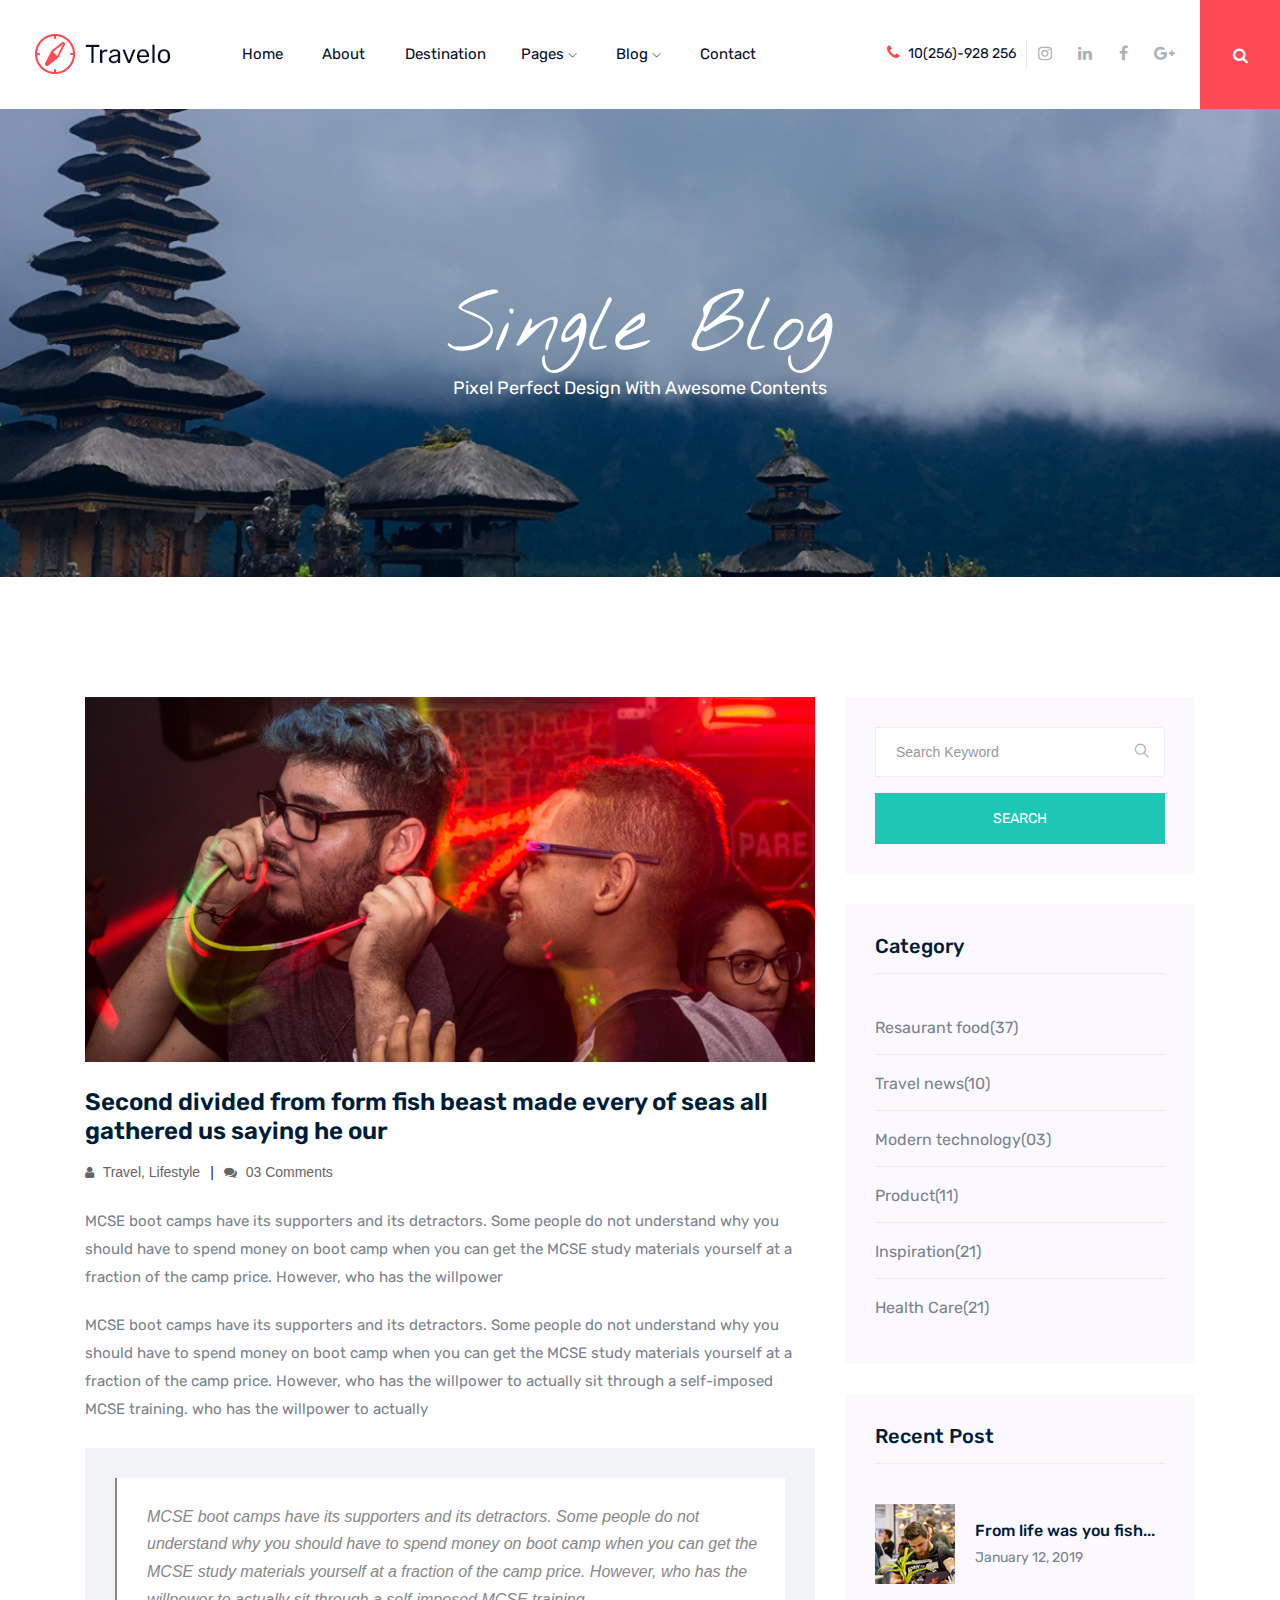
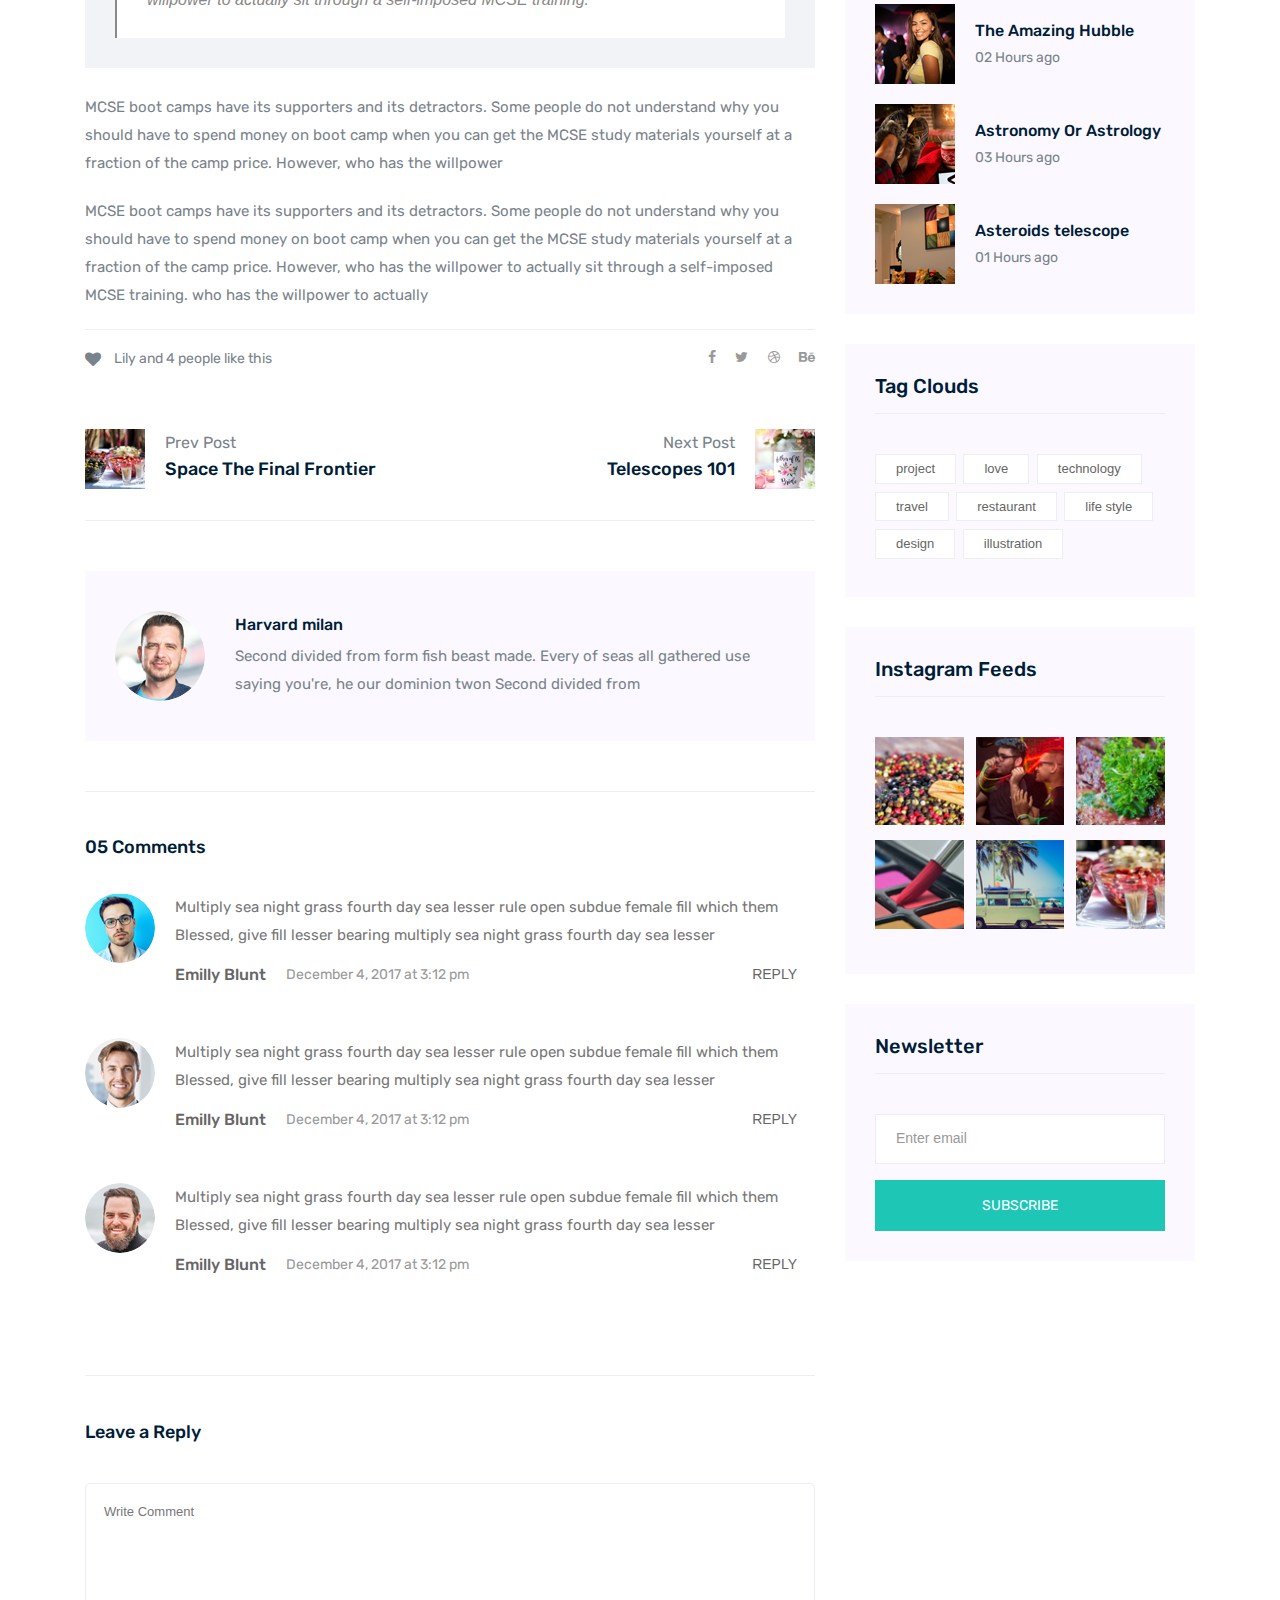
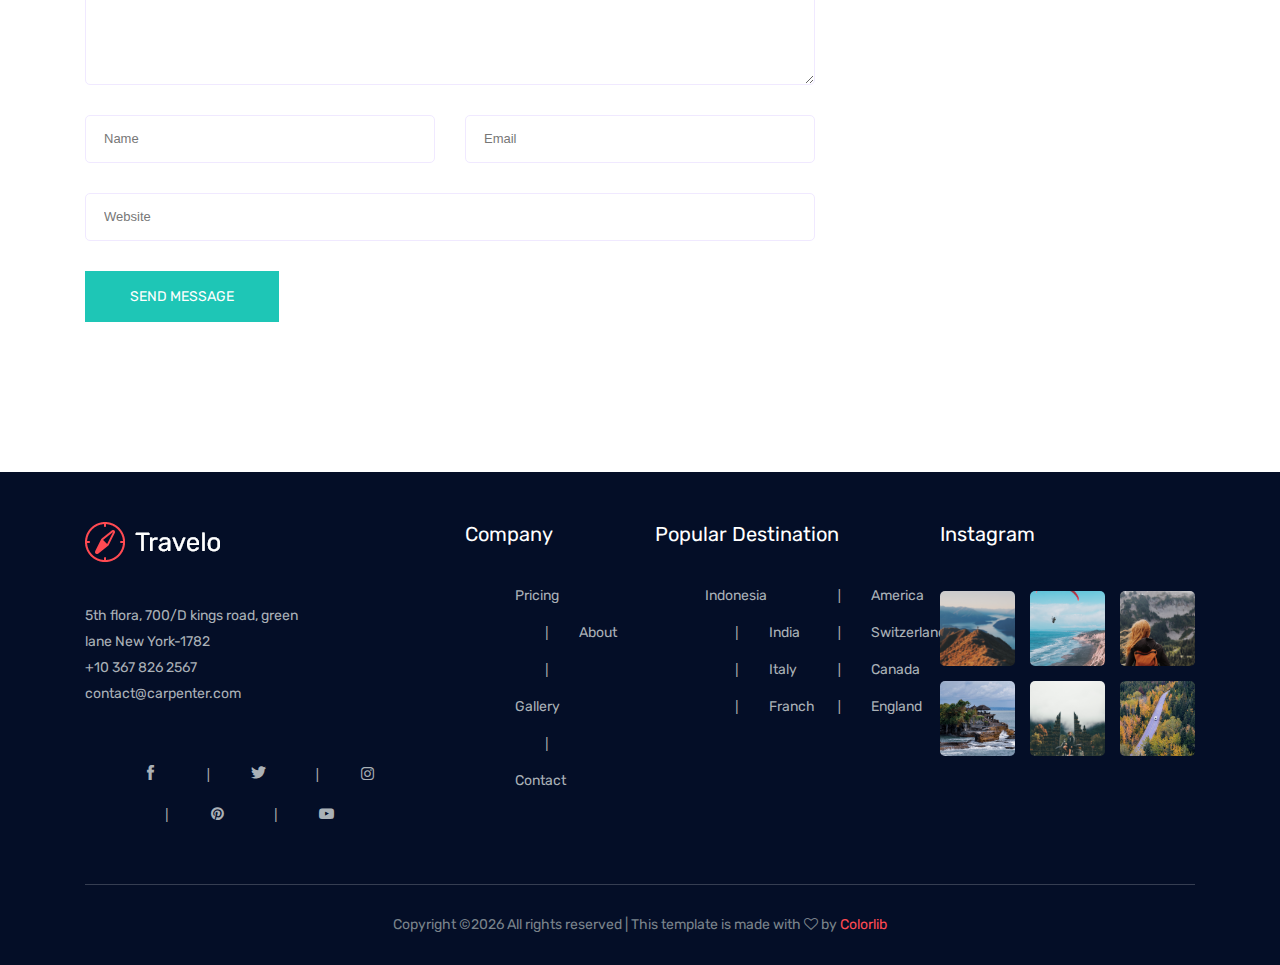
<file: CSProcject/src/main/webapp/travelo-master/single-blog.html>
<!doctype html>
<html class="no-js" lang="zxx">

<head>
   <meta charset="utf-8">
   <meta http-equiv="x-ua-compatible" content="ie=edge">
   <title>interior</title>
   <meta name="description" content="">
   <meta name="viewport" content="width=device-width, initial-scale=1">

   <!-- <link rel="manifest" href="site.webmanifest"> -->
   <link rel="shortcut icon" type="image/x-icon" href="img/favicon.png">
   <!-- Place favicon.ico in the root directory -->

   <!-- CSS here -->
   <link rel="stylesheet" href="css/bootstrap.min.css">
   <link rel="stylesheet" href="css/owl.carousel.min.css">
   <link rel="stylesheet" href="css/magnific-popup.css">
   <link rel="stylesheet" href="css/font-awesome.min.css">
   <link rel="stylesheet" href="css/themify-icons.css">
   <link rel="stylesheet" href="css/nice-select.css">
   <link rel="stylesheet" href="css/flaticon.css">
   <link rel="stylesheet" href="css/gijgo.css">
   <link rel="stylesheet" href="css/animate.css">
   <link rel="stylesheet" href="css/slicknav.css">
   <link rel="stylesheet" href="css/style.css">
   <!-- <link rel="stylesheet" href="css/responsive.css"> -->
</head>

<body>
   <!--[if lte IE 9]>
            <p class="browserupgrade">You are using an <strong>outdated</strong> browser. Please <a href="https://browsehappy.com/">upgrade your browser</a> to improve your experience and security.</p>
        <![endif]-->
    <!-- header-start -->
    <header>
      <div class="header-area ">
          <div id="sticky-header" class="main-header-area">
              <div class="container-fluid">
                  <div class="header_bottom_border">
                      <div class="row align-items-center">
                          <div class="col-xl-2 col-lg-2">
                              <div class="logo">
                                  <a href="index.html">
                                      <img src="img/logo.png" alt="">
                                  </a>
                              </div>
                          </div>
                          <div class="col-xl-6 col-lg-6">
                              <div class="main-menu  d-none d-lg-block">
                                  <nav>
                                      <ul id="navigation">
                                          <li><a class="active" href="index.html">home</a></li>
                                          <li><a href="about.html">About</a></li>
                                          <li><a class="" href="travel_destination.html">Destination</a></l/li>
                                          <li><a href="#">pages <i class="ti-angle-down"></i></a>
                                              <ul class="submenu">
                                                      <li><a href="destination_details.html">Destinations details</a></li>
                                                      <li><a href="elements.html">elements</a></li>
                                              </ul>
                                          </li>
                                          <li><a href="#">blog <i class="ti-angle-down"></i></a>
                                              <ul class="submenu">
                                                  <li><a href="blog.html">blog</a></li>
                                                  <li><a href="single-blog.html">single-blog</a></li>
                                              </ul>
                                          </li>
                                          <li><a href="contact.html">Contact</a></li>
                                      </ul>
                                  </nav>
                              </div>
                          </div>
                          <div class="col-xl-4 col-lg-4 d-none d-lg-block">
                              <div class="social_wrap d-flex align-items-center justify-content-end">
                                  <div class="number">
                                      <p> <i class="fa fa-phone"></i> 10(256)-928 256</p>
                                  </div>
                                  <div class="social_links d-none d-xl-block">
                                      <ul>
                                          <li><a href="#"> <i class="fa fa-instagram"></i> </a></li>
                                          <li><a href="#"> <i class="fa fa-linkedin"></i> </a></li>
                                          <li><a href="#"> <i class="fa fa-facebook"></i> </a></li>
                                          <li><a href="#"> <i class="fa fa-google-plus"></i> </a></li>
                                      </ul>
                                  </div>
                              </div>
                          </div>
                          <div class="seach_icon">
                              <a data-toggle="modal" data-target="#exampleModalCenter" href="#">
                                  <i class="fa fa-search"></i>
                              </a>
                          </div>
                          <div class="col-12">
                              <div class="mobile_menu d-block d-lg-none"></div>
                          </div>
                      </div>
                  </div>

              </div>
          </div>
      </div>
  </header>
  <!-- header-end -->

    <!-- bradcam_area  -->
    <div class="bradcam_area bradcam_bg_4">
      <div class="container">
          <div class="row">
              <div class="col-xl-12">
                  <div class="bradcam_text text-center">
                      <h3>Single blog</h3>
                      <p>Pixel perfect design with awesome contents</p>
                  </div>
              </div>
          </div>
      </div>
  </div>
  <!--/ bradcam_area  -->

   <!--================Blog Area =================-->
   <section class="blog_area single-post-area section-padding">
      <div class="container">
         <div class="row">
            <div class="col-lg-8 posts-list">
               <div class="single-post">
                  <div class="feature-img">
                     <img class="img-fluid" src="img/blog/single_blog_1.png" alt="">
                  </div>
                  <div class="blog_details">
                     <h2>Second divided from form fish beast made every of seas
                        all gathered us saying he our
                     </h2>
                     <ul class="blog-info-link mt-3 mb-4">
                        <li><a href="#"><i class="fa fa-user"></i> Travel, Lifestyle</a></li>
                        <li><a href="#"><i class="fa fa-comments"></i> 03 Comments</a></li>
                     </ul>
                     <p class="excert">
                        MCSE boot camps have its supporters and its detractors. Some people do not understand why you
                        should have to spend money on boot camp when you can get the MCSE study materials yourself at a
                        fraction of the camp price. However, who has the willpower
                     </p>
                     <p>
                        MCSE boot camps have its supporters and its detractors. Some people do not understand why you
                        should have to spend money on boot camp when you can get the MCSE study materials yourself at a
                        fraction of the camp price. However, who has the willpower to actually sit through a
                        self-imposed MCSE training. who has the willpower to actually
                     </p>
                     <div class="quote-wrapper">
                        <div class="quotes">
                           MCSE boot camps have its supporters and its detractors. Some people do not understand why you
                           should have to spend money on boot camp when you can get the MCSE study materials yourself at
                           a fraction of the camp price. However, who has the willpower to actually sit through a
                           self-imposed MCSE training.
                        </div>
                     </div>
                     <p>
                        MCSE boot camps have its supporters and its detractors. Some people do not understand why you
                        should have to spend money on boot camp when you can get the MCSE study materials yourself at a
                        fraction of the camp price. However, who has the willpower
                     </p>
                     <p>
                        MCSE boot camps have its supporters and its detractors. Some people do not understand why you
                        should have to spend money on boot camp when you can get the MCSE study materials yourself at a
                        fraction of the camp price. However, who has the willpower to actually sit through a
                        self-imposed MCSE training. who has the willpower to actually
                     </p>
                  </div>
               </div>
               <div class="navigation-top">
                  <div class="d-sm-flex justify-content-between text-center">
                     <p class="like-info"><span class="align-middle"><i class="fa fa-heart"></i></span> Lily and 4
                        people like this</p>
                     <div class="col-sm-4 text-center my-2 my-sm-0">
                        <!-- <p class="comment-count"><span class="align-middle"><i class="fa fa-comment"></i></span> 06 Comments</p> -->
                     </div>
                     <ul class="social-icons">
                        <li><a href="#"><i class="fa fa-facebook-f"></i></a></li>
                        <li><a href="#"><i class="fa fa-twitter"></i></a></li>
                        <li><a href="#"><i class="fa fa-dribbble"></i></a></li>
                        <li><a href="#"><i class="fa fa-behance"></i></a></li>
                     </ul>
                  </div>
                  <div class="navigation-area">
                     <div class="row">
                        <div
                           class="col-lg-6 col-md-6 col-12 nav-left flex-row d-flex justify-content-start align-items-center">
                           <div class="thumb">
                              <a href="#">
                                 <img class="img-fluid" src="img/post/preview.png" alt="">
                              </a>
                           </div>
                           <div class="arrow">
                              <a href="#">
                                 <span class="lnr text-white ti-arrow-left"></span>
                              </a>
                           </div>
                           <div class="detials">
                              <p>Prev Post</p>
                              <a href="#">
                                 <h4>Space The Final Frontier</h4>
                              </a>
                           </div>
                        </div>
                        <div
                           class="col-lg-6 col-md-6 col-12 nav-right flex-row d-flex justify-content-end align-items-center">
                           <div class="detials">
                              <p>Next Post</p>
                              <a href="#">
                                 <h4>Telescopes 101</h4>
                              </a>
                           </div>
                           <div class="arrow">
                              <a href="#">
                                 <span class="lnr text-white ti-arrow-right"></span>
                              </a>
                           </div>
                           <div class="thumb">
                              <a href="#">
                                 <img class="img-fluid" src="img/post/next.png" alt="">
                              </a>
                           </div>
                        </div>
                     </div>
                  </div>
               </div>
               <div class="blog-author">
                  <div class="media align-items-center">
                     <img src="img/blog/author.png" alt="">
                     <div class="media-body">
                        <a href="#">
                           <h4>Harvard milan</h4>
                        </a>
                        <p>Second divided from form fish beast made. Every of seas all gathered use saying you're, he
                           our dominion twon Second divided from</p>
                     </div>
                  </div>
               </div>
               <div class="comments-area">
                  <h4>05 Comments</h4>
                  <div class="comment-list">
                     <div class="single-comment justify-content-between d-flex">
                        <div class="user justify-content-between d-flex">
                           <div class="thumb">
                              <img src="img/comment/comment_1.png" alt="">
                           </div>
                           <div class="desc">
                              <p class="comment">
                                 Multiply sea night grass fourth day sea lesser rule open subdue female fill which them
                                 Blessed, give fill lesser bearing multiply sea night grass fourth day sea lesser
                              </p>
                              <div class="d-flex justify-content-between">
                                 <div class="d-flex align-items-center">
                                    <h5>
                                       <a href="#">Emilly Blunt</a>
                                    </h5>
                                    <p class="date">December 4, 2017 at 3:12 pm </p>
                                 </div>
                                 <div class="reply-btn">
                                    <a href="#" class="btn-reply text-uppercase">reply</a>
                                 </div>
                              </div>
                           </div>
                        </div>
                     </div>
                  </div>
                  <div class="comment-list">
                     <div class="single-comment justify-content-between d-flex">
                        <div class="user justify-content-between d-flex">
                           <div class="thumb">
                              <img src="img/comment/comment_2.png" alt="">
                           </div>
                           <div class="desc">
                              <p class="comment">
                                 Multiply sea night grass fourth day sea lesser rule open subdue female fill which them
                                 Blessed, give fill lesser bearing multiply sea night grass fourth day sea lesser
                              </p>
                              <div class="d-flex justify-content-between">
                                 <div class="d-flex align-items-center">
                                    <h5>
                                       <a href="#">Emilly Blunt</a>
                                    </h5>
                                    <p class="date">December 4, 2017 at 3:12 pm </p>
                                 </div>
                                 <div class="reply-btn">
                                    <a href="#" class="btn-reply text-uppercase">reply</a>
                                 </div>
                              </div>
                           </div>
                        </div>
                     </div>
                  </div>
                  <div class="comment-list">
                     <div class="single-comment justify-content-between d-flex">
                        <div class="user justify-content-between d-flex">
                           <div class="thumb">
                              <img src="img/comment/comment_3.png" alt="">
                           </div>
                           <div class="desc">
                              <p class="comment">
                                 Multiply sea night grass fourth day sea lesser rule open subdue female fill which them
                                 Blessed, give fill lesser bearing multiply sea night grass fourth day sea lesser
                              </p>
                              <div class="d-flex justify-content-between">
                                 <div class="d-flex align-items-center">
                                    <h5>
                                       <a href="#">Emilly Blunt</a>
                                    </h5>
                                    <p class="date">December 4, 2017 at 3:12 pm </p>
                                 </div>
                                 <div class="reply-btn">
                                    <a href="#" class="btn-reply text-uppercase">reply</a>
                                 </div>
                              </div>
                           </div>
                        </div>
                     </div>
                  </div>
               </div>
               <div class="comment-form">
                  <h4>Leave a Reply</h4>
                  <form class="form-contact comment_form" action="#" id="commentForm">
                     <div class="row">
                        <div class="col-12">
                           <div class="form-group">
                              <textarea class="form-control w-100" name="comment" id="comment" cols="30" rows="9"
                                 placeholder="Write Comment"></textarea>
                           </div>
                        </div>
                        <div class="col-sm-6">
                           <div class="form-group">
                              <input class="form-control" name="name" id="name" type="text" placeholder="Name">
                           </div>
                        </div>
                        <div class="col-sm-6">
                           <div class="form-group">
                              <input class="form-control" name="email" id="email" type="email" placeholder="Email">
                           </div>
                        </div>
                        <div class="col-12">
                           <div class="form-group">
                              <input class="form-control" name="website" id="website" type="text" placeholder="Website">
                           </div>
                        </div>
                     </div>
                     <div class="form-group">
                        <button type="submit" class="button button-contactForm btn_1 boxed-btn">Send Message</button>
                     </div>
                  </form>
               </div>
            </div>
            <div class="col-lg-4">
               <div class="blog_right_sidebar">
                  <aside class="single_sidebar_widget search_widget">
                     <form action="#">
                        <div class="form-group">
                           <div class="input-group mb-3">
                              <input type="text" class="form-control" placeholder='Search Keyword'
                                 onfocus="this.placeholder = ''" onblur="this.placeholder = 'Search Keyword'">
                              <div class="input-group-append">
                                 <button class="btn" type="button"><i class="ti-search"></i></button>
                              </div>
                           </div>
                        </div>
                        <button class="button rounded-0 primary-bg text-white w-100 btn_1 boxed-btn"
                           type="submit">Search</button>
                     </form>
                  </aside>
                  <aside class="single_sidebar_widget post_category_widget">
                     <h4 class="widget_title">Category</h4>
                     <ul class="list cat-list">
                        <li>
                           <a href="#" class="d-flex">
                              <p>Resaurant food</p>
                              <p>(37)</p>
                           </a>
                        </li>
                        <li>
                           <a href="#" class="d-flex">
                              <p>Travel news</p>
                              <p>(10)</p>
                           </a>
                        </li>
                        <li>
                           <a href="#" class="d-flex">
                              <p>Modern technology</p>
                              <p>(03)</p>
                           </a>
                        </li>
                        <li>
                           <a href="#" class="d-flex">
                              <p>Product</p>
                              <p>(11)</p>
                           </a>
                        </li>
                        <li>
                           <a href="#" class="d-flex">
                              <p>Inspiration</p>
                              <p>(21)</p>
                           </a>
                        </li>
                        <li>
                           <a href="#" class="d-flex">
                              <p>Health Care</p>
                              <p>(21)</p>
                           </a>
                        </li>
                     </ul>
                  </aside>
                  <aside class="single_sidebar_widget popular_post_widget">
                     <h3 class="widget_title">Recent Post</h3>
                     <div class="media post_item">
                        <img src="img/post/post_1.png" alt="post">
                        <div class="media-body">
                           <a href="single-blog.html">
                              <h3>From life was you fish...</h3>
                           </a>
                           <p>January 12, 2019</p>
                        </div>
                     </div>
                     <div class="media post_item">
                        <img src="img/post/post_2.png" alt="post">
                        <div class="media-body">
                           <a href="single-blog.html">
                              <h3>The Amazing Hubble</h3>
                           </a>
                           <p>02 Hours ago</p>
                        </div>
                     </div>
                     <div class="media post_item">
                        <img src="img/post/post_3.png" alt="post">
                        <div class="media-body">
                           <a href="single-blog.html">
                              <h3>Astronomy Or Astrology</h3>
                           </a>
                           <p>03 Hours ago</p>
                        </div>
                     </div>
                     <div class="media post_item">
                        <img src="img/post/post_4.png" alt="post">
                        <div class="media-body">
                           <a href="single-blog.html">
                              <h3>Asteroids telescope</h3>
                           </a>
                           <p>01 Hours ago</p>
                        </div>
                     </div>
                  </aside>
                  <aside class="single_sidebar_widget tag_cloud_widget">
                     <h4 class="widget_title">Tag Clouds</h4>
                     <ul class="list">
                        <li>
                           <a href="#">project</a>
                        </li>
                        <li>
                           <a href="#">love</a>
                        </li>
                        <li>
                           <a href="#">technology</a>
                        </li>
                        <li>
                           <a href="#">travel</a>
                        </li>
                        <li>
                           <a href="#">restaurant</a>
                        </li>
                        <li>
                           <a href="#">life style</a>
                        </li>
                        <li>
                           <a href="#">design</a>
                        </li>
                        <li>
                           <a href="#">illustration</a>
                        </li>
                     </ul>
                  </aside>
                  <aside class="single_sidebar_widget instagram_feeds">
                     <h4 class="widget_title">Instagram Feeds</h4>
                     <ul class="instagram_row flex-wrap">
                        <li>
                           <a href="#">
                              <img class="img-fluid" src="img/post/post_5.png" alt="">
                           </a>
                        </li>
                        <li>
                           <a href="#">
                              <img class="img-fluid" src="img/post/post_6.png" alt="">
                           </a>
                        </li>
                        <li>
                           <a href="#">
                              <img class="img-fluid" src="img/post/post_7.png" alt="">
                           </a>
                        </li>
                        <li>
                           <a href="#">
                              <img class="img-fluid" src="img/post/post_8.png" alt="">
                           </a>
                        </li>
                        <li>
                           <a href="#">
                              <img class="img-fluid" src="img/post/post_9.png" alt="">
                           </a>
                        </li>
                        <li>
                           <a href="#">
                              <img class="img-fluid" src="img/post/post_10.png" alt="">
                           </a>
                        </li>
                     </ul>
                  </aside>
                  <aside class="single_sidebar_widget newsletter_widget">
                     <h4 class="widget_title">Newsletter</h4>
                     <form action="#">
                        <div class="form-group">
                           <input type="email" class="form-control" onfocus="this.placeholder = ''"
                              onblur="this.placeholder = 'Enter email'" placeholder='Enter email' required>
                        </div>
                        <button class="button rounded-0 primary-bg text-white w-100 btn_1 boxed-btn"
                           type="submit">Subscribe</button>
                     </form>
                  </aside>
               </div>
            </div>
         </div>
      </div>
   </section>
   <!--================ Blog Area end =================-->


    <!-- footer start -->
    <footer class="footer">
      <div class="footer_top">
          <div class="container">
              <div class="row">
                  <div class="col-xl-4 col-md-6 col-lg-4 ">
                      <div class="footer_widget">
                          <div class="footer_logo">
                              <a href="#">
                                  <img src="img/footer_logo.png" alt="">
                              </a>
                          </div>
                          <p>5th flora, 700/D kings road, green <br> lane New York-1782 <br>
                              <a href="#">+10 367 826 2567</a> <br>
                              <a href="#">contact@carpenter.com</a>
                          </p>
                          <div class="socail_links">
                              <ul>
                                  <li>
                                      <a href="#">
                                          <i class="ti-facebook"></i>
                                      </a>
                                  </li>
                                  <li>
                                      <a href="#">
                                          <i class="ti-twitter-alt"></i>
                                      </a>
                                  </li>
                                  <li>
                                      <a href="#">
                                          <i class="fa fa-instagram"></i>
                                      </a>
                                  </li>
                                  <li>
                                      <a href="#">
                                          <i class="fa fa-pinterest"></i>
                                      </a>
                                  </li>
                                  <li>
                                      <a href="#">
                                          <i class="fa fa-youtube-play"></i>
                                      </a>
                                  </li>
                              </ul>
                          </div>

                      </div>
                  </div>
                  <div class="col-xl-2 col-md-6 col-lg-2">
                      <div class="footer_widget">
                          <h3 class="footer_title">
                              Company
                          </h3>
                          <ul class="links">
                              <li><a href="#">Pricing</a></li>
                              <li><a href="#">About</a></li>
                              <li><a href="#"> Gallery</a></li>
                              <li><a href="#"> Contact</a></li>
                          </ul>
                      </div>
                  </div>
                  <div class="col-xl-3 col-md-6 col-lg-3">
                      <div class="footer_widget">
                          <h3 class="footer_title">
                              Popular destination
                          </h3>
                          <ul class="links double_links">
                              <li><a href="#">Indonesia</a></li>
                              <li><a href="#">America</a></li>
                              <li><a href="#">India</a></li>
                              <li><a href="#">Switzerland</a></li>
                              <li><a href="#">Italy</a></li>
                              <li><a href="#">Canada</a></li>
                              <li><a href="#">Franch</a></li>
                              <li><a href="#">England</a></li>
                          </ul>
                      </div>
                  </div>
                  <div class="col-xl-3 col-md-6 col-lg-3">
                      <div class="footer_widget">
                          <h3 class="footer_title">
                              Instagram
                          </h3>
                          <div class="instagram_feed">
                              <div class="single_insta">
                                  <a href="#">
                                      <img src="img/instagram/1.png" alt="">
                                  </a>
                              </div>
                              <div class="single_insta">
                                  <a href="#">
                                      <img src="img/instagram/2.png" alt="">
                                  </a>
                              </div>
                              <div class="single_insta">
                                  <a href="#">
                                      <img src="img/instagram/3.png" alt="">
                                  </a>
                              </div>
                              <div class="single_insta">
                                  <a href="#">
                                      <img src="img/instagram/4.png" alt="">
                                  </a>
                              </div>
                              <div class="single_insta">
                                  <a href="#">
                                      <img src="img/instagram/5.png" alt="">
                                  </a>
                              </div>
                              <div class="single_insta">
                                  <a href="#">
                                      <img src="img/instagram/6.png" alt="">
                                  </a>
                              </div>
                          </div>
                      </div>
                  </div>
              </div>
          </div>
      </div>
      <div class="copy-right_text">
          <div class="container">
              <div class="footer_border"></div>
              <div class="row">
                  <div class="col-xl-12">
                      <p class="copy_right text-center">
                          <!-- Link back to Colorlib can't be removed. Template is licensed under CC BY 3.0. -->
Copyright &copy;<script>document.write(new Date().getFullYear());</script> All rights reserved | This template is made with <i class="fa fa-heart-o" aria-hidden="true"></i> by <a href="https://colorlib.com" target="_blank">Colorlib</a>
<!-- Link back to Colorlib can't be removed. Template is licensed under CC BY 3.0. -->
                      </p>
                  </div>
              </div>
          </div>
      </div>
  </footer>
  <!--/ footer end  -->

      <!-- Modal -->
      <div class="modal fade custom_search_pop" id="exampleModalCenter" tabindex="-1" role="dialog" aria-labelledby="exampleModalCenterTitle" aria-hidden="true">
      <div class="modal-dialog modal-dialog-centered" role="document">
         <div class="modal-content">
            <div class="serch_form">
               <input type="text" placeholder="Search" >
               <button type="submit">search</button>
            </div>
         </div>
      </div>
      </div>

   <!-- JS here -->
   <script src="js/vendor/modernizr-3.5.0.min.js"></script>
   <script src="js/vendor/jquery-1.12.4.min.js"></script>
   <script src="js/popper.min.js"></script>
   <script src="js/bootstrap.min.js"></script>
   <script src="js/owl.carousel.min.js"></script>
   <script src="js/isotope.pkgd.min.js"></script>
   <script src="js/ajax-form.js"></script>
   <script src="js/waypoints.min.js"></script>
   <script src="js/jquery.counterup.min.js"></script>
   <script src="js/imagesloaded.pkgd.min.js"></script>
   <script src="js/scrollIt.js"></script>
   <script src="js/jquery.scrollUp.min.js"></script>
   <script src="js/wow.min.js"></script>
   <script src="js/nice-select.min.js"></script>
   <script src="js/jquery.slicknav.min.js"></script>
   <script src="js/jquery.magnific-popup.min.js"></script>
   <script src="js/plugins.js"></script>
   <script src="js/gijgo.min.js"></script>

   <!--contact js-->
   <script src="js/contact.js"></script>
   <script src="js/jquery.ajaxchimp.min.js"></script>
   <script src="js/jquery.form.js"></script>
   <script src="js/jquery.validate.min.js"></script>
   <script src="js/mail-script.js"></script>

   <script src="js/main.js"></script>

</body>

</html>
</file>
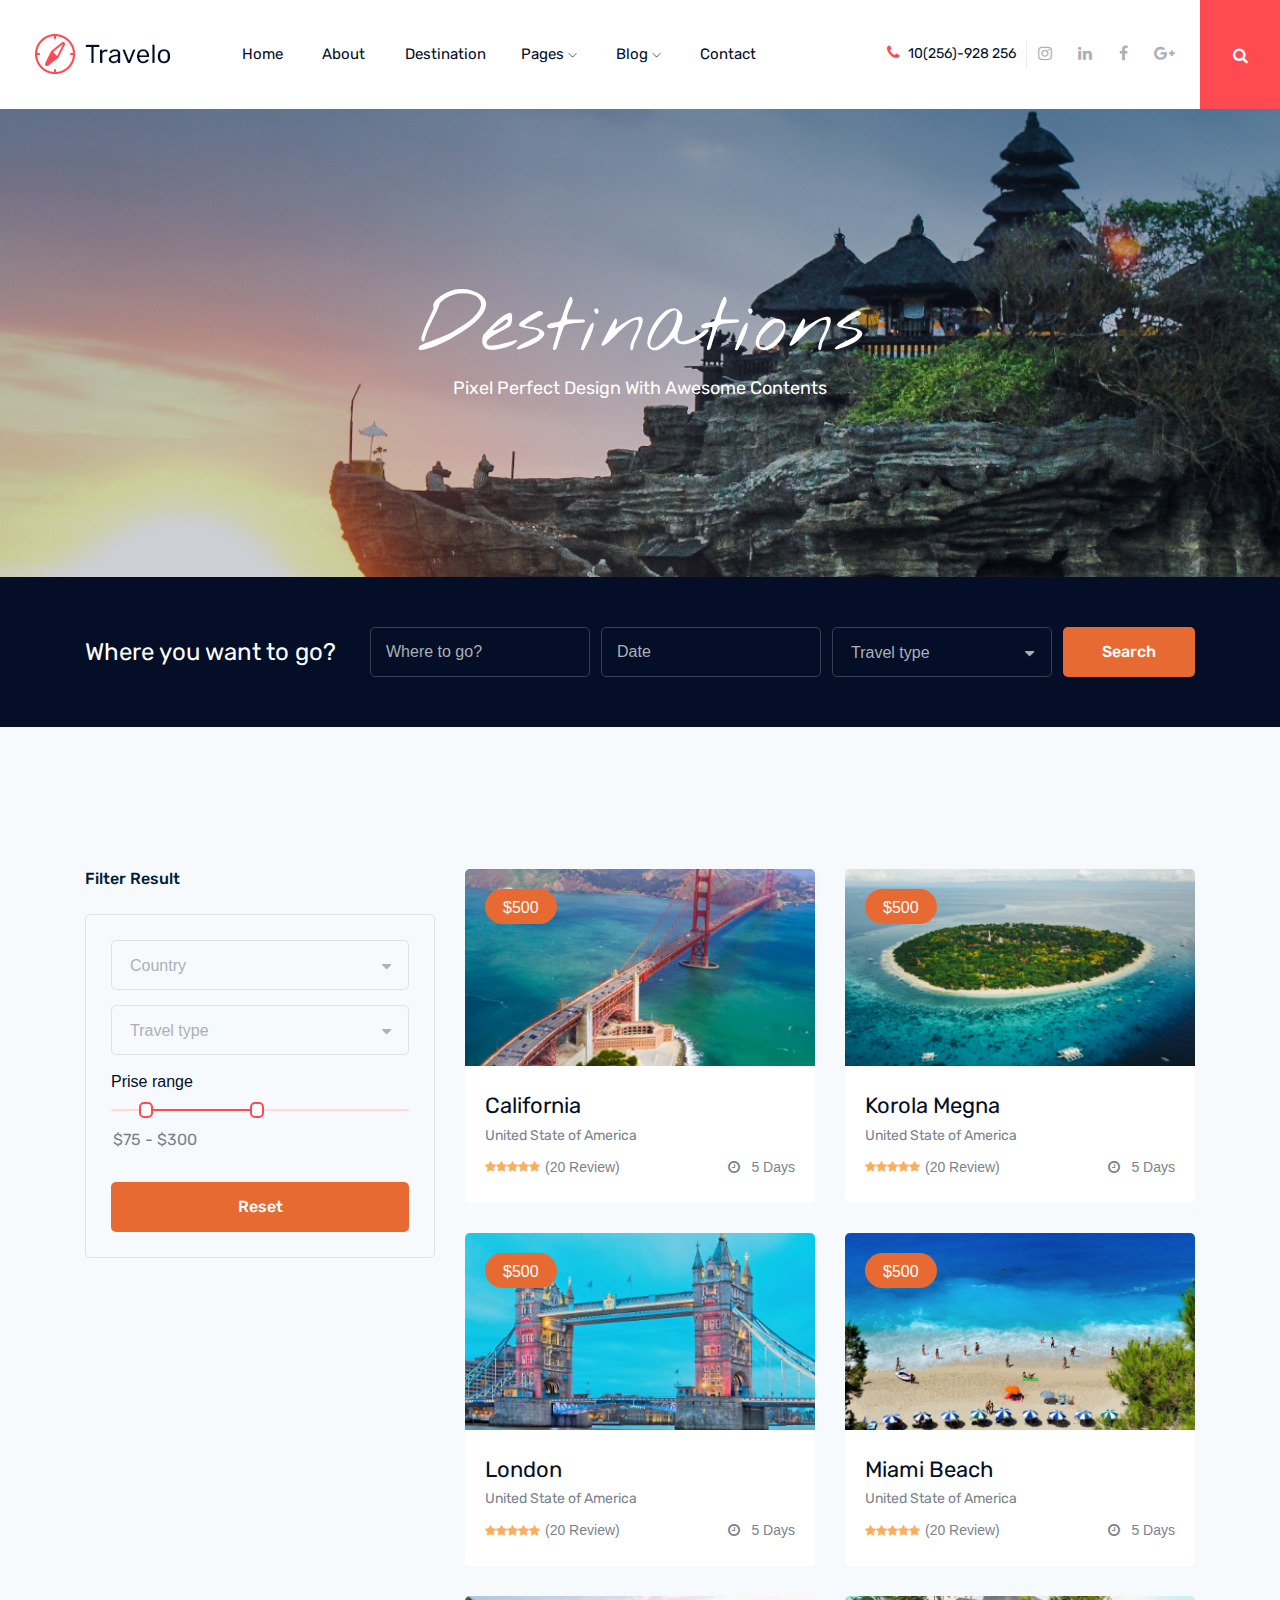
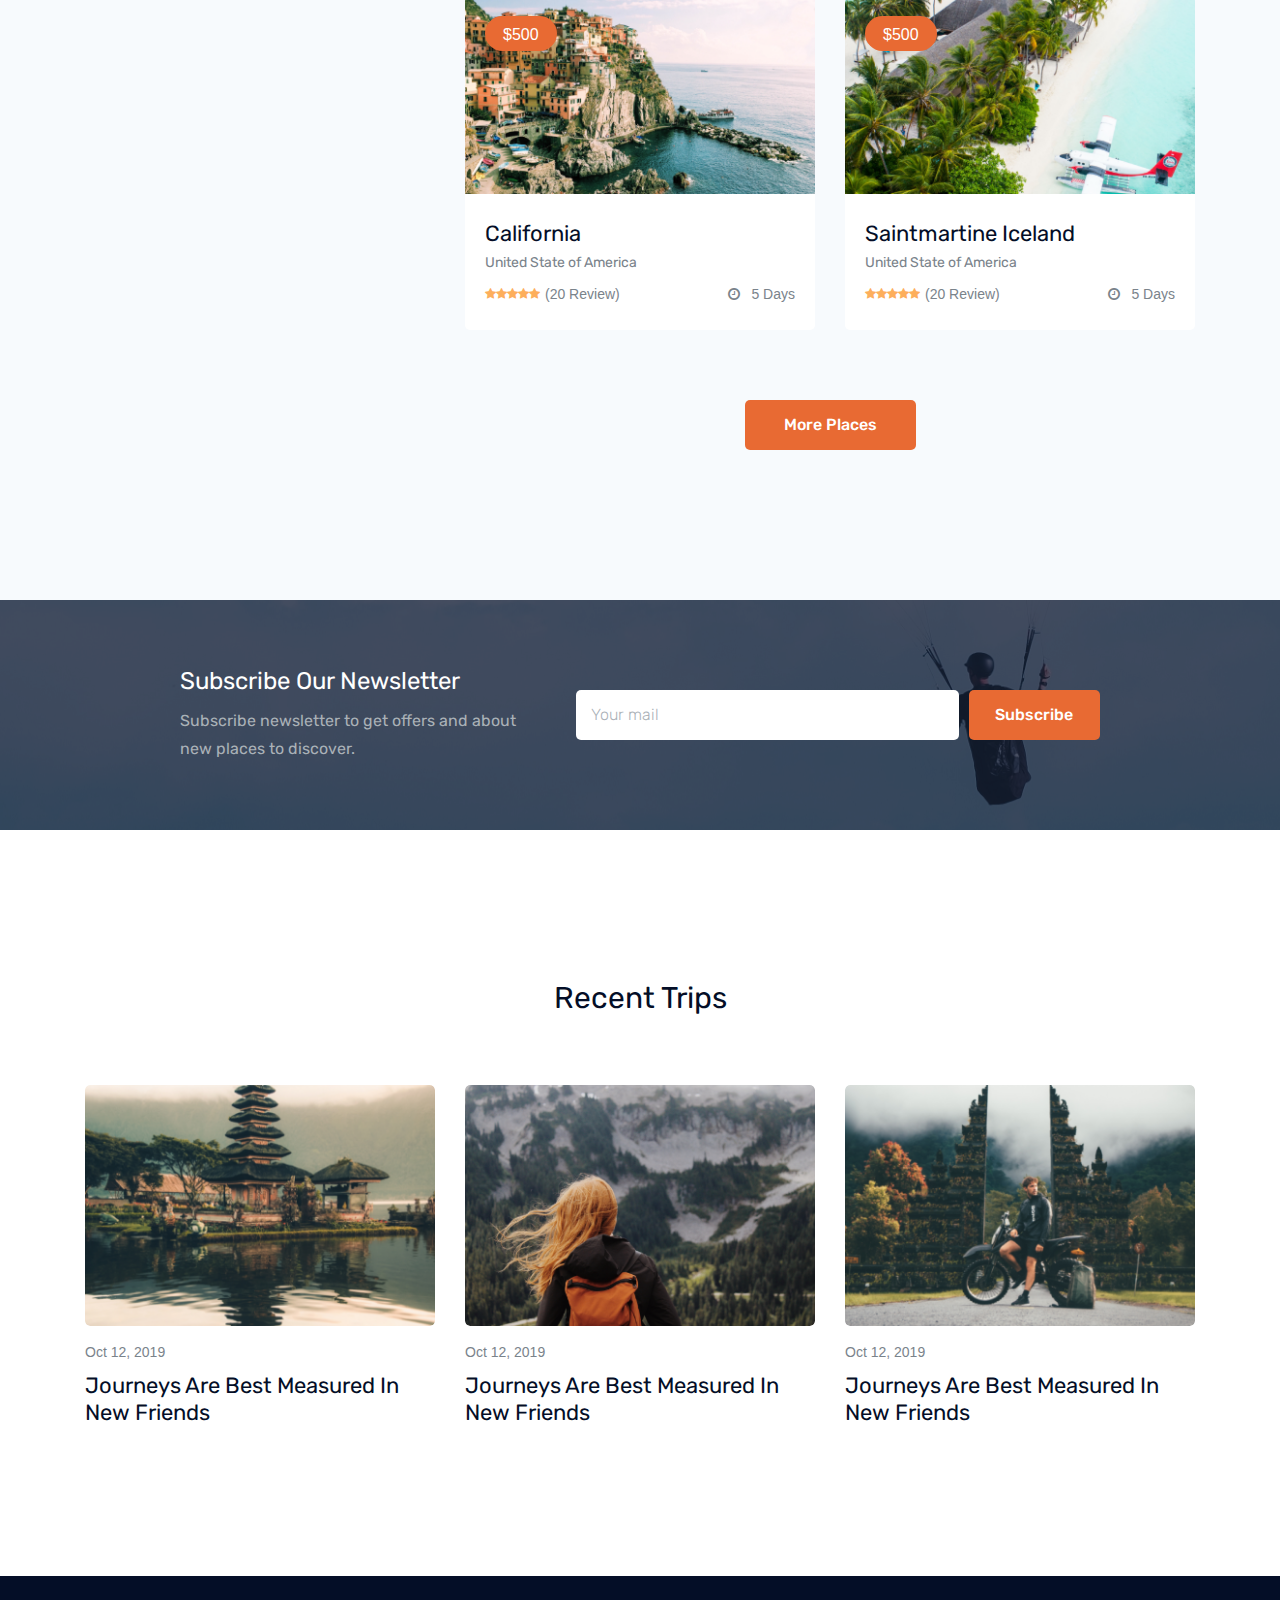
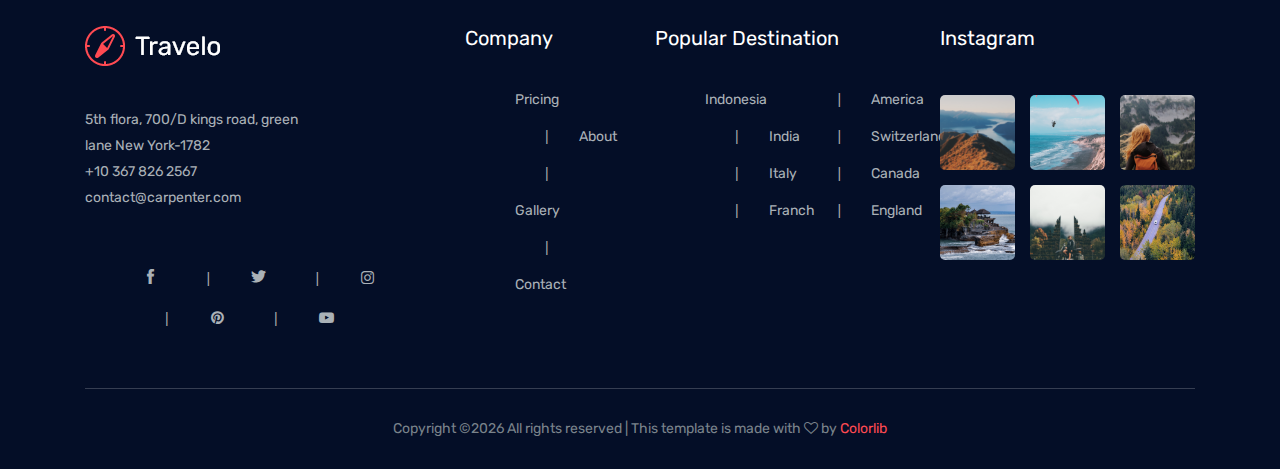
<file: CSProcject/src/main/webapp/travelo-master/travel_destination.html>
<!doctype html>
<html class="no-js" lang="zxx">

<head>
    <meta charset="utf-8">
    <meta http-equiv="x-ua-compatible" content="ie=edge">
    <title>Travelo</title>
    <meta name="description" content="">
    <meta name="viewport" content="width=device-width, initial-scale=1">

    <!-- <link rel="manifest" href="site.webmanifest"> -->
    <link rel="shortcut icon" type="image/x-icon" href="img/favicon.png">
    <!-- Place favicon.ico in the root directory -->

    <!-- CSS here -->
    <link rel="stylesheet" href="css/bootstrap.min.css">
    <link rel="stylesheet" href="css/owl.carousel.min.css">
    <link rel="stylesheet" href="css/magnific-popup.css">
    <link rel="stylesheet" href="css/font-awesome.min.css">
    <link rel="stylesheet" href="css/themify-icons.css">
    <link rel="stylesheet" href="css/nice-select.css">
    <link rel="stylesheet" href="css/flaticon.css">
    <link rel="stylesheet" href="css/jquery-ui.css">
    <link rel="stylesheet" href="css/gijgo.css">
    <link rel="stylesheet" href="css/animate.css">
    <link rel="stylesheet" href="css/slick.css">
    <link rel="stylesheet" href="css/slicknav.css">

    <link rel="stylesheet" href="css/style.css">
    <!-- <link rel="stylesheet" href="css/responsive.css"> -->
</head>

<body>
    <!--[if lte IE 9]>
            <p class="browserupgrade">You are using an <strong>outdated</strong> browser. Please <a href="https://browsehappy.com/">upgrade your browser</a> to improve your experience and security.</p>
        <![endif]-->

    <!-- header-start -->
    <header>
        <div class="header-area ">
            <div id="sticky-header" class="main-header-area">
                <div class="container-fluid">
                    <div class="header_bottom_border">
                        <div class="row align-items-center">
                            <div class="col-xl-2 col-lg-2">
                                <div class="logo">
                                    <a href="index.html">
                                        <img src="img/logo.png" alt="">
                                    </a>
                                </div>
                            </div>
                            <div class="col-xl-6 col-lg-6">
                                <div class="main-menu  d-none d-lg-block">
                                    <nav>
                                        <ul id="navigation">
                                            <li><a class="active" href="index.html">home</a></li>
                                            <li><a href="about.html">About</a></li>
                                            <li><a class="" href="travel_destination.html">Destination</a></l/li>
                                            <li><a href="#">pages <i class="ti-angle-down"></i></a>
                                                <ul class="submenu">
                                                        <li><a href="destination_details.html">Destinations details</a></li>
                                                        <li><a href="elements.html">elements</a></li>
                                                </ul>
                                            </li>
                                            <li><a href="#">blog <i class="ti-angle-down"></i></a>
                                                <ul class="submenu">
                                                    <li><a href="blog.html">blog</a></li>
                                                    <li><a href="single-blog.html">single-blog</a></li>
                                                </ul>
                                            </li>
                                            <li><a href="contact.html">Contact</a></li>
                                        </ul>
                                    </nav>
                                </div>
                            </div>
                            <div class="col-xl-4 col-lg-4 d-none d-lg-block">
                                <div class="social_wrap d-flex align-items-center justify-content-end">
                                    <div class="number">
                                        <p> <i class="fa fa-phone"></i> 10(256)-928 256</p>
                                    </div>
                                    <div class="social_links d-none d-xl-block">
                                        <ul>
                                            <li><a href="#"> <i class="fa fa-instagram"></i> </a></li>
                                            <li><a href="#"> <i class="fa fa-linkedin"></i> </a></li>
                                            <li><a href="#"> <i class="fa fa-facebook"></i> </a></li>
                                            <li><a href="#"> <i class="fa fa-google-plus"></i> </a></li>
                                        </ul>
                                    </div>
                                </div>
                            </div>
                            <div class="seach_icon">
                                <a data-toggle="modal" data-target="#exampleModalCenter" href="#">
                                    <i class="fa fa-search"></i>
                                </a>
                            </div>
                            <div class="col-12">
                                <div class="mobile_menu d-block d-lg-none"></div>
                            </div>
                        </div>
                    </div>

                </div>
            </div>
        </div>
    </header>
    <!-- header-end -->

    <!-- bradcam_area  -->
    <div class="bradcam_area bradcam_bg_2">
        <div class="container">
            <div class="row">
                <div class="col-xl-12">
                    <div class="bradcam_text text-center">
                        <h3>Destinations</h3>
                        <p>Pixel perfect design with awesome contents</p>
                    </div>
                </div>
            </div>
        </div>
    </div>
    <!--/ bradcam_area  -->

    <!-- where_togo_area_start  -->
    <div class="where_togo_area">
        <div class="container">
            <div class="row align-items-center">
                <div class="col-lg-3">
                    <div class="form_area">
                        <h3>Where you want to go?</h3>
                    </div>
                </div>
                <div class="col-lg-9">
                    <div class="search_wrap">
                        <form class="search_form" action="#">
                            <div class="input_field">
                                <input type="text" placeholder="Where to go?">
                            </div>
                            <div class="input_field">
                                <input id="datepicker" placeholder="Date">
                            </div>
                            <div class="input_field">
                                <select>
                                    <option data-display="Travel type">Travel type</option>
                                    <option value="1">Some option</option>
                                    <option value="2">Another option</option>
                                </select>
                            </div>
                            <div class="search_btn">
                                <button class="boxed-btn4 " type="submit" >Search</button>
                            </div>
                        </form>
                    </div>
                </div>
            </div>
        </div>
    </div>
    <!-- where_togo_area_end  -->


    <div class="popular_places_area">
        <div class="container">
            <div class="row">
                <div class="col-lg-4">
                    <div class="filter_result_wrap">
                        <h3>Filter Result</h3>
                        <div class="filter_bordered">
                            <div class="filter_inner">
                                <div class="row">
                                    <div class="col-lg-12">
                                        <div class="single_select">
                                            <select>
                                                <option data-display="Country">Country</option>
                                                <option value="1">Africa</option>
                                                <option value="2">canada</option>
                                                <option value="4">USA</option>
                                              </select>
                                        </div>
                                    </div>
                                    <div class="col-lg-12">
                                        <div class="single_select">
                                            <select>
                                                <option data-display="Travel type">Travel type</option>
                                                <option value="1">advance</option>
                                                <option value="2">advance</option>
                                                <option value="4">premium</option>
                                              </select>
                                        </div>
                                    </div>
                                    <div class="col-lg-12">
                                        <div class="range_slider_wrap">
                                            <span class="range">Prise range</span>
                                            <div id="slider-range"></div>
                                            <p>
                                                <input type="text" id="amount" readonly style="border:0; color:#7A838B; font-weight:400;">
                                            </p>
                                        </div>
                                    </div>
                                </div>


                            </div>

                            <div class="reset_btn">
                                <button class="boxed-btn4" type="submit">Reset</button>
                            </div>
                        </div>
                    </div>
                </div>
                <div class="col-lg-8">
                    <div class="row">
                        <div class="col-lg-6 col-md-6">
                            <div class="single_place">
                                <div class="thumb">
                                    <img src="img/place/1.png" alt="">
                                    <a href="#" class="prise">$500</a>
                                </div>
                                <div class="place_info">
                                    <a href="destination_details.html"><h3>California</h3></a>
                                    <p>United State of America</p>
                                    <div class="rating_days d-flex justify-content-between">
                                        <span class="d-flex justify-content-center align-items-center">
                                             <i class="fa fa-star"></i> 
                                             <i class="fa fa-star"></i> 
                                             <i class="fa fa-star"></i> 
                                             <i class="fa fa-star"></i> 
                                             <i class="fa fa-star"></i>
                                             <a href="#">(20 Review)</a>
                                        </span>
                                        <div class="days">
                                            <i class="fa fa-clock-o"></i>
                                            <a href="#">5 Days</a>
                                        </div>
                                    </div>
                                </div>
                            </div>
                        </div>
                        <div class="col-lg-6 col-md-6">
                            <div class="single_place">
                                <div class="thumb">
                                    <img src="img/place/2.png" alt="">
                                    <a href="#" class="prise">$500</a>
                                </div>
                                <div class="place_info">
                                    <a href="destination_details.html"><h3>Korola Megna</h3></a>
                                    <p>United State of America</p>
                                    <div class="rating_days d-flex justify-content-between">
                                        <span class="d-flex justify-content-center align-items-center">
                                             <i class="fa fa-star"></i> 
                                             <i class="fa fa-star"></i> 
                                             <i class="fa fa-star"></i> 
                                             <i class="fa fa-star"></i> 
                                             <i class="fa fa-star"></i>
                                             <a href="#">(20 Review)</a>
                                        </span>
                                        <div class="days">
                                            <i class="fa fa-clock-o"></i>
                                            <a href="#">5 Days</a>
                                        </div>
                                    </div>
                                </div>
                            </div>
                        </div>
                        <div class="col-lg-6 col-md-6">
                            <div class="single_place">
                                <div class="thumb">
                                    <img src="img/place/3.png" alt="">
                                    <a href="#" class="prise">$500</a>
                                </div>
                                <div class="place_info">
                                    <a href="destination_details.html"><h3>London</h3></a>
                                    <p>United State of America</p>
                                    <div class="rating_days d-flex justify-content-between">
                                        <span class="d-flex justify-content-center align-items-center">
                                             <i class="fa fa-star"></i> 
                                             <i class="fa fa-star"></i> 
                                             <i class="fa fa-star"></i> 
                                             <i class="fa fa-star"></i> 
                                             <i class="fa fa-star"></i>
                                             <a href="#">(20 Review)</a>
                                        </span>
                                        <div class="days">
                                            <i class="fa fa-clock-o"></i>
                                            <a href="#">5 Days</a>
                                        </div>
                                    </div>
                                </div>
                            </div>
                        </div>
                        <div class="col-lg-6 col-md-6">
                            <div class="single_place">
                                <div class="thumb">
                                    <img src="img/place/4.png" alt="">
                                    <a href="#" class="prise">$500</a>
                                </div>
                                <div class="place_info">
                                    <a href="destination_details.html"><h3>Miami Beach</h3></a>
                                    <p>United State of America</p>
                                    <div class="rating_days d-flex justify-content-between">
                                        <span class="d-flex justify-content-center align-items-center">
                                             <i class="fa fa-star"></i> 
                                             <i class="fa fa-star"></i> 
                                             <i class="fa fa-star"></i> 
                                             <i class="fa fa-star"></i> 
                                             <i class="fa fa-star"></i>
                                             <a href="#">(20 Review)</a>
                                        </span>
                                        <div class="days">
                                            <i class="fa fa-clock-o"></i>
                                            <a href="#">5 Days</a>
                                        </div>
                                    </div>
                                </div>
                            </div>
                        </div>
                        <div class="col-lg-6 col-md-6">
                            <div class="single_place">
                                <div class="thumb">
                                    <img src="img/place/5.png" alt="">
                                    <a href="#" class="prise">$500</a>
                                </div>
                                <div class="place_info">
                                    <a href="destination_details.html"><h3>California</h3></a>
                                    <p>United State of America</p>
                                    <div class="rating_days d-flex justify-content-between">
                                        <span class="d-flex justify-content-center align-items-center">
                                             <i class="fa fa-star"></i> 
                                             <i class="fa fa-star"></i> 
                                             <i class="fa fa-star"></i> 
                                             <i class="fa fa-star"></i> 
                                             <i class="fa fa-star"></i>
                                             <a href="#">(20 Review)</a>
                                        </span>
                                        <div class="days">
                                            <i class="fa fa-clock-o"></i>
                                            <a href="#">5 Days</a>
                                        </div>
                                    </div>
                                </div>
                            </div>
                        </div>
                        <div class="col-lg-6 col-md-6">
                            <div class="single_place">
                                <div class="thumb">
                                    <img src="img/place/6.png" alt="">
                                    <a href="#" class="prise">$500</a>
                                </div>
                                <div class="place_info">
                                    <a href="destination_details.html"><h3>Saintmartine Iceland</h3></a>
                                    <p>United State of America</p>
                                    <div class="rating_days d-flex justify-content-between">
                                        <span class="d-flex justify-content-center align-items-center">
                                             <i class="fa fa-star"></i> 
                                             <i class="fa fa-star"></i> 
                                             <i class="fa fa-star"></i> 
                                             <i class="fa fa-star"></i> 
                                             <i class="fa fa-star"></i>
                                             <a href="#">(20 Review)</a>
                                        </span>
                                        <div class="days">
                                            <i class="fa fa-clock-o"></i>
                                            <a href="#">5 Days</a>
                                        </div>
                                    </div>
                                </div>
                            </div>
                        </div>
                    </div>
                    <div class="row">
                        <div class="col-lg-12">
                            <div class="more_place_btn text-center">
                                <a class="boxed-btn4" href="#">More Places</a>
                            </div>
                        </div>
                    </div>
                </div>
            </div>
        </div>
    </div>

        <!-- newletter_area_start  -->
        <div class="newletter_area overlay">
            <div class="container">
                <div class="row justify-content-center align-items-center">
                    <div class="col-lg-10">
                        <div class="row align-items-center">
                            <div class="col-lg-5">
                                <div class="newsletter_text">
                                    <h4>Subscribe Our Newsletter</h4>
                                    <p>Subscribe newsletter to get offers and about
                                        new places to discover.</p>
                                </div>
                            </div>
                            <div class="col-lg-7">
                                <div class="mail_form">
                                    <div class="row no-gutters">
                                        <div class="col-lg-9 col-md-8">
                                            <div class="newsletter_field">
                                                <input type="email" placeholder="Your mail" >
                                            </div>
                                        </div>
                                        <div class="col-lg-3 col-md-4">
                                            <div class="newsletter_btn">
                                                <button class="boxed-btn4 " type="submit" >Subscribe</button>
                                            </div>
                                        </div>
                                    </div>
                                </div>
                            </div>
                        </div>
                    </div>
                </div>
            </div>
        </div>
        <!-- newletter_area_end  -->
    <div class="recent_trip_area">
        <div class="container">
            <div class="row justify-content-center">
                <div class="col-lg-6">
                    <div class="section_title text-center mb_70">
                        <h3>Recent Trips</h3>
                    </div>
                </div>
            </div>
            <div class="row">
                <div class="col-lg-4 col-md-6">
                    <div class="single_trip">
                        <div class="thumb">
                            <img src="img/trip/1.png" alt="">
                        </div>
                        <div class="info">
                            <div class="date">
                                <span>Oct 12, 2019</span>
                            </div>
                            <a href="#">
                                <h3>Journeys Are Best Measured In
                                    New Friends</h3>
                            </a>
                        </div>
                    </div>
                </div>
                <div class="col-lg-4 col-md-6">
                    <div class="single_trip">
                        <div class="thumb">
                            <img src="img/trip/2.png" alt="">
                        </div>
                        <div class="info">
                            <div class="date">
                                <span>Oct 12, 2019</span>
                            </div>
                            <a href="#">
                                <h3>Journeys Are Best Measured In
                                    New Friends</h3>
                            </a>
                        </div>
                    </div>
                </div>
                <div class="col-lg-4 col-md-6">
                    <div class="single_trip">
                        <div class="thumb">
                            <img src="img/trip/3.png" alt="">
                        </div>
                        <div class="info">
                            <div class="date">
                                <span>Oct 12, 2019</span>
                            </div>
                            <a href="#">
                                <h3>Journeys Are Best Measured In
                                    New Friends</h3>
                            </a>
                        </div>
                    </div>
                </div>
            </div>
        </div>
    </div>



    <footer class="footer">
        <div class="footer_top">
            <div class="container">
                <div class="row">
                    <div class="col-xl-4 col-md-6 col-lg-4 ">
                        <div class="footer_widget">
                            <div class="footer_logo">
                                <a href="#">
                                    <img src="img/footer_logo.png" alt="">
                                </a>
                            </div>
                            <p>5th flora, 700/D kings road, green <br> lane New York-1782 <br>
                                <a href="#">+10 367 826 2567</a> <br>
                                <a href="#">contact@carpenter.com</a>
                            </p>
                            <div class="socail_links">
                                <ul>
                                    <li>
                                        <a href="#">
                                            <i class="ti-facebook"></i>
                                        </a>
                                    </li>
                                    <li>
                                        <a href="#">
                                            <i class="ti-twitter-alt"></i>
                                        </a>
                                    </li>
                                    <li>
                                        <a href="#">
                                            <i class="fa fa-instagram"></i>
                                        </a>
                                    </li>
                                    <li>
                                        <a href="#">
                                            <i class="fa fa-pinterest"></i>
                                        </a>
                                    </li>
                                    <li>
                                        <a href="#">
                                            <i class="fa fa-youtube-play"></i>
                                        </a>
                                    </li>
                                </ul>
                            </div>

                        </div>
                    </div>
                    <div class="col-xl-2 col-md-6 col-lg-2">
                        <div class="footer_widget">
                            <h3 class="footer_title">
                                Company
                            </h3>
                            <ul class="links">
                                <li><a href="#">Pricing</a></li>
                                <li><a href="#">About</a></li>
                                <li><a href="#"> Gallery</a></li>
                                <li><a href="#"> Contact</a></li>
                            </ul>
                        </div>
                    </div>
                    <div class="col-xl-3 col-md-6 col-lg-3">
                        <div class="footer_widget">
                            <h3 class="footer_title">
                                Popular destination
                            </h3>
                            <ul class="links double_links">
                                <li><a href="#">Indonesia</a></li>
                                <li><a href="#">America</a></li>
                                <li><a href="#">India</a></li>
                                <li><a href="#">Switzerland</a></li>
                                <li><a href="#">Italy</a></li>
                                <li><a href="#">Canada</a></li>
                                <li><a href="#">Franch</a></li>
                                <li><a href="#">England</a></li>
                            </ul>
                        </div>
                    </div>
                    <div class="col-xl-3 col-md-6 col-lg-3">
                        <div class="footer_widget">
                            <h3 class="footer_title">
                                Instagram
                            </h3>
                            <div class="instagram_feed">
                                <div class="single_insta">
                                    <a href="#">
                                        <img src="img/instagram/1.png" alt="">
                                    </a>
                                </div>
                                <div class="single_insta">
                                    <a href="#">
                                        <img src="img/instagram/2.png" alt="">
                                    </a>
                                </div>
                                <div class="single_insta">
                                    <a href="#">
                                        <img src="img/instagram/3.png" alt="">
                                    </a>
                                </div>
                                <div class="single_insta">
                                    <a href="#">
                                        <img src="img/instagram/4.png" alt="">
                                    </a>
                                </div>
                                <div class="single_insta">
                                    <a href="#">
                                        <img src="img/instagram/5.png" alt="">
                                    </a>
                                </div>
                                <div class="single_insta">
                                    <a href="#">
                                        <img src="img/instagram/6.png" alt="">
                                    </a>
                                </div>
                            </div>
                        </div>
                    </div>
                </div>
            </div>
        </div>
        <div class="copy-right_text">
            <div class="container">
                <div class="footer_border"></div>
                <div class="row">
                    <div class="col-xl-12">
                        <p class="copy_right text-center">
                            <!-- Link back to Colorlib can't be removed. Template is licensed under CC BY 3.0. -->
Copyright &copy;<script>document.write(new Date().getFullYear());</script> All rights reserved | This template is made with <i class="fa fa-heart-o" aria-hidden="true"></i> by <a href="https://colorlib.com" target="_blank">Colorlib</a>
<!-- Link back to Colorlib can't be removed. Template is licensed under CC BY 3.0. -->
                        </p>
                    </div>
                </div>
            </div>
        </div>
    </footer>


  <!-- Modal -->
  <div class="modal fade custom_search_pop" id="exampleModalCenter" tabindex="-1" role="dialog" aria-labelledby="exampleModalCenterTitle" aria-hidden="true">
    <div class="modal-dialog modal-dialog-centered" role="document">
      <div class="modal-content">
        <div class="serch_form">
            <input type="text" placeholder="Search" >
            <button type="submit">search</button>
        </div>
      </div>
    </div>
  </div>
    <!-- link that opens popup -->
    

    <!-- JS here -->
    <script src="js/vendor/modernizr-3.5.0.min.js"></script>
    <script src="js/vendor/jquery-1.12.4.min.js"></script>
    <script src="js/popper.min.js"></script>
    <script src="js/bootstrap.min.js"></script>
    <script src="js/owl.carousel.min.js"></script>
    <script src="js/isotope.pkgd.min.js"></script>
    <script src="js/ajax-form.js"></script>
    <script src="js/waypoints.min.js"></script>
    <script src="js/jquery.counterup.min.js"></script>
    <script src="js/imagesloaded.pkgd.min.js"></script>
    <script src="js/scrollIt.js"></script>
    <script src="js/jquery.scrollUp.min.js"></script>
    <script src="js/wow.min.js"></script>
    <script src="js/jquery-ui.min.js"> </script>
    <script src="js/nice-select.min.js"></script>
    <script src="js/jquery.slicknav.min.js"></script>
    <script src="js/jquery.magnific-popup.min.js"></script>
    <script src="js/plugins.js"></script>
    <script src="js/range.js"></script>
        <!-- <script src="js/gijgo.min.js"></script> -->
    <script src="js/slick.min.js"></script>
   

    
    <!--contact js-->
    <script src="js/contact.js"></script>
    <script src="js/jquery.ajaxchimp.min.js"></script>
    <script src="js/jquery.form.js"></script>
    <script src="js/jquery.validate.min.js"></script>
    <script src="js/mail-script.js"></script>


    <script src="js/main.js"></script>
    <script>
        $('#datepicker').datepicker({
            iconsLibrary: 'fontawesome',
            icons: {
             rightIcon: '<span class="fa fa-caret-down"></span>'
         }
        });
    </script>
    </script>
    
</body>

</html>
</file>
<file: CSProcject/src/main/webapp/travelo-master/css/themify-icons.css>
@font-face {
	font-family: 'themify';
	src:url('../fonts/themify.eot?-fvbane');
	src:url('../fonts/themify.eot?#iefix-fvbane') format('embedded-opentype'),
		url('../fonts/themify.woff?-fvbane') format('woff'),
		url('../fonts/themify.ttf?-fvbane') format('truetype'),
		url('../fonts/themify.svg?-fvbane#themify') format('svg');
	font-weight: normal;
	font-style: normal;
}

[class^="ti-"], [class*=" ti-"] {
	font-family: 'themify';
	/* speak: none; */
	font-style: normal;
	font-weight: normal;
	font-variant: normal;
	text-transform: none;
	line-height: 1;

	/* Better Font Rendering =========== */
	-webkit-font-smoothing: antialiased;
	-moz-osx-font-smoothing: grayscale;
}

.ti-wand:before {
	content: "\e600";
}
.ti-volume:before {
	content: "\e601";
}
.ti-user:before {
	content: "\e602";
}
.ti-unlock:before {
	content: "\e603";
}
.ti-unlink:before {
	content: "\e604";
}
.ti-trash:before {
	content: "\e605";
}
.ti-thought:before {
	content: "\e606";
}
.ti-target:before {
	content: "\e607";
}
.ti-tag:before {
	content: "\e608";
}
.ti-tablet:before {
	content: "\e609";
}
.ti-star:before {
	content: "\e60a";
}
.ti-spray:before {
	content: "\e60b";
}
.ti-signal:before {
	content: "\e60c";
}
.ti-shopping-cart:before {
	content: "\e60d";
}
.ti-shopping-cart-full:before {
	content: "\e60e";
}
.ti-settings:before {
	content: "\e60f";
}
.ti-search:before {
	content: "\e610";
}
.ti-zoom-in:before {
	content: "\e611";
}
.ti-zoom-out:before {
	content: "\e612";
}
.ti-cut:before {
	content: "\e613";
}
.ti-ruler:before {
	content: "\e614";
}
.ti-ruler-pencil:before {
	content: "\e615";
}
.ti-ruler-alt:before {
	content: "\e616";
}
.ti-bookmark:before {
	content: "\e617";
}
.ti-bookmark-alt:before {
	content: "\e618";
}
.ti-reload:before {
	content: "\e619";
}
.ti-plus:before {
	content: "\e61a";
}
.ti-pin:before {
	content: "\e61b";
}
.ti-pencil:before {
	content: "\e61c";
}
.ti-pencil-alt:before {
	content: "\e61d";
}
.ti-paint-roller:before {
	content: "\e61e";
}
.ti-paint-bucket:before {
	content: "\e61f";
}
.ti-na:before {
	content: "\e620";
}
.ti-mobile:before {
	content: "\e621";
}
.ti-minus:before {
	content: "\e622";
}
.ti-medall:before {
	content: "\e623";
}
.ti-medall-alt:before {
	content: "\e624";
}
.ti-marker:before {
	content: "\e625";
}
.ti-marker-alt:before {
	content: "\e626";
}
.ti-arrow-up:before {
	content: "\e627";
}
.ti-arrow-right:before {
	content: "\e628";
}
.ti-arrow-left:before {
	content: "\e629";
}
.ti-arrow-down:before {
	content: "\e62a";
}
.ti-lock:before {
	content: "\e62b";
}
.ti-location-arrow:before {
	content: "\e62c";
}
.ti-link:before {
	content: "\e62d";
}
.ti-layout:before {
	content: "\e62e";
}
.ti-layers:before {
	content: "\e62f";
}
.ti-layers-alt:before {
	content: "\e630";
}
.ti-key:before {
	content: "\e631";
}
.ti-import:before {
	content: "\e632";
}
.ti-image:before {
	content: "\e633";
}
.ti-heart:before {
	content: "\e634";
}
.ti-heart-broken:before {
	content: "\e635";
}
.ti-hand-stop:before {
	content: "\e636";
}
.ti-hand-open:before {
	content: "\e637";
}
.ti-hand-drag:before {
	content: "\e638";
}
.ti-folder:before {
	content: "\e639";
}
.ti-flag:before {
	content: "\e63a";
}
.ti-flag-alt:before {
	content: "\e63b";
}
.ti-flag-alt-2:before {
	content: "\e63c";
}
.ti-eye:before {
	content: "\e63d";
}
.ti-export:before {
	content: "\e63e";
}
.ti-exchange-vertical:before {
	content: "\e63f";
}
.ti-desktop:before {
	content: "\e640";
}
.ti-cup:before {
	content: "\e641";
}
.ti-crown:before {
	content: "\e642";
}
.ti-comments:before {
	content: "\e643";
}
.ti-comment:before {
	content: "\e644";
}
.ti-comment-alt:before {
	content: "\e645";
}
.ti-close:before {
	content: "\e646";
}
.ti-clip:before {
	content: "\e647";
}
.ti-angle-up:before {
	content: "\e648";
}
.ti-angle-right:before {
	content: "\e649";
}
.ti-angle-left:before {
	content: "\e64a";
}
.ti-angle-down:before {
	content: "\e64b";
}
.ti-check:before {
	content: "\e64c";
}
.ti-check-box:before {
	content: "\e64d";
}
.ti-camera:before {
	content: "\e64e";
}
.ti-announcement:before {
	content: "\e64f";
}
.ti-brush:before {
	content: "\e650";
}
.ti-briefcase:before {
	content: "\e651";
}
.ti-bolt:before {
	content: "\e652";
}
.ti-bolt-alt:before {
	content: "\e653";
}
.ti-blackboard:before {
	content: "\e654";
}
.ti-bag:before {
	content: "\e655";
}
.ti-move:before {
	content: "\e656";
}
.ti-arrows-vertical:before {
	content: "\e657";
}
.ti-arrows-horizontal:before {
	content: "\e658";
}
.ti-fullscreen:before {
	content: "\e659";
}
.ti-arrow-top-right:before {
	content: "\e65a";
}
.ti-arrow-top-left:before {
	content: "\e65b";
}
.ti-arrow-circle-up:before {
	content: "\e65c";
}
.ti-arrow-circle-right:before {
	content: "\e65d";
}
.ti-arrow-circle-left:before {
	content: "\e65e";
}
.ti-arrow-circle-down:before {
	content: "\e65f";
}
.ti-angle-double-up:before {
	content: "\e660";
}
.ti-angle-double-right:before {
	content: "\e661";
}
.ti-angle-double-left:before {
	content: "\e662";
}
.ti-angle-double-down:before {
	content: "\e663";
}
.ti-zip:before {
	content: "\e664";
}
.ti-world:before {
	content: "\e665";
}
.ti-wheelchair:before {
	content: "\e666";
}
.ti-view-list:before {
	content: "\e667";
}
.ti-view-list-alt:before {
	content: "\e668";
}
.ti-view-grid:before {
	content: "\e669";
}
.ti-uppercase:before {
	content: "\e66a";
}
.ti-upload:before {
	content: "\e66b";
}
.ti-underline:before {
	content: "\e66c";
}
.ti-truck:before {
	content: "\e66d";
}
.ti-timer:before {
	content: "\e66e";
}
.ti-ticket:before {
	content: "\e66f";
}
.ti-thumb-up:before {
	content: "\e670";
}
.ti-thumb-down:before {
	content: "\e671";
}
.ti-text:before {
	content: "\e672";
}
.ti-stats-up:before {
	content: "\e673";
}
.ti-stats-down:before {
	content: "\e674";
}
.ti-split-v:before {
	content: "\e675";
}
.ti-split-h:before {
	content: "\e676";
}
.ti-smallcap:before {
	content: "\e677";
}
.ti-shine:before {
	content: "\e678";
}
.ti-shift-right:before {
	content: "\e679";
}
.ti-shift-left:before {
	content: "\e67a";
}
.ti-shield:before {
	content: "\e67b";
}
.ti-notepad:before {
	content: "\e67c";
}
.ti-server:before {
	content: "\e67d";
}
.ti-quote-right:before {
	content: "\e67e";
}
.ti-quote-left:before {
	content: "\e67f";
}
.ti-pulse:before {
	content: "\e680";
}
.ti-printer:before {
	content: "\e681";
}
.ti-power-off:before {
	content: "\e682";
}
.ti-plug:before {
	content: "\e683";
}
.ti-pie-chart:before {
	content: "\e684";
}
.ti-paragraph:before {
	content: "\e685";
}
.ti-panel:before {
	content: "\e686";
}
.ti-package:before {
	content: "\e687";
}
.ti-music:before {
	content: "\e688";
}
.ti-music-alt:before {
	content: "\e689";
}
.ti-mouse:before {
	content: "\e68a";
}
.ti-mouse-alt:before {
	content: "\e68b";
}
.ti-money:before {
	content: "\e68c";
}
.ti-microphone:before {
	content: "\e68d";
}
.ti-menu:before {
	content: "\e68e";
}
.ti-menu-alt:before {
	content: "\e68f";
}
.ti-map:before {
	content: "\e690";
}
.ti-map-alt:before {
	content: "\e691";
}
.ti-loop:before {
	content: "\e692";
}
.ti-location-pin:before {
	content: "\e693";
}
.ti-list:before {
	content: "\e694";
}
.ti-light-bulb:before {
	content: "\e695";
}
.ti-Italic:before {
	content: "\e696";
}
.ti-info:before {
	content: "\e697";
}
.ti-infinite:before {
	content: "\e698";
}
.ti-id-badge:before {
	content: "\e699";
}
.ti-hummer:before {
	content: "\e69a";
}
.ti-home:before {
	content: "\e69b";
}
.ti-help:before {
	content: "\e69c";
}
.ti-headphone:before {
	content: "\e69d";
}
.ti-harddrives:before {
	content: "\e69e";
}
.ti-harddrive:before {
	content: "\e69f";
}
.ti-gift:before {
	content: "\e6a0";
}
.ti-game:before {
	content: "\e6a1";
}
.ti-filter:before {
	content: "\e6a2";
}
.ti-files:before {
	content: "\e6a3";
}
.ti-file:before {
	content: "\e6a4";
}
.ti-eraser:before {
	content: "\e6a5";
}
.ti-envelope:before {
	content: "\e6a6";
}
.ti-download:before {
	content: "\e6a7";
}
.ti-direction:before {
	content: "\e6a8";
}
.ti-direction-alt:before {
	content: "\e6a9";
}
.ti-dashboard:before {
	content: "\e6aa";
}
.ti-control-stop:before {
	content: "\e6ab";
}
.ti-control-shuffle:before {
	content: "\e6ac";
}
.ti-control-play:before {
	content: "\e6ad";
}
.ti-control-pause:before {
	content: "\e6ae";
}
.ti-control-forward:before {
	content: "\e6af";
}
.ti-control-backward:before {
	content: "\e6b0";
}
.ti-cloud:before {
	content: "\e6b1";
}
.ti-cloud-up:before {
	content: "\e6b2";
}
.ti-cloud-down:before {
	content: "\e6b3";
}
.ti-clipboard:before {
	content: "\e6b4";
}
.ti-car:before {
	content: "\e6b5";
}
.ti-calendar:before {
	content: "\e6b6";
}
.ti-book:before {
	content: "\e6b7";
}
.ti-bell:before {
	content: "\e6b8";
}
.ti-basketball:before {
	content: "\e6b9";
}
.ti-bar-chart:before {
	content: "\e6ba";
}
.ti-bar-chart-alt:before {
	content: "\e6bb";
}
.ti-back-right:before {
	content: "\e6bc";
}
.ti-back-left:before {
	content: "\e6bd";
}
.ti-arrows-corner:before {
	content: "\e6be";
}
.ti-archive:before {
	content: "\e6bf";
}
.ti-anchor:before {
	content: "\e6c0";
}
.ti-align-right:before {
	content: "\e6c1";
}
.ti-align-left:before {
	content: "\e6c2";
}
.ti-align-justify:before {
	content: "\e6c3";
}
.ti-align-center:before {
	content: "\e6c4";
}
.ti-alert:before {
	content: "\e6c5";
}
.ti-alarm-clock:before {
	content: "\e6c6";
}
.ti-agenda:before {
	content: "\e6c7";
}
.ti-write:before {
	content: "\e6c8";
}
.ti-window:before {
	content: "\e6c9";
}
.ti-widgetized:before {
	content: "\e6ca";
}
.ti-widget:before {
	content: "\e6cb";
}
.ti-widget-alt:before {
	content: "\e6cc";
}
.ti-wallet:before {
	content: "\e6cd";
}
.ti-video-clapper:before {
	content: "\e6ce";
}
.ti-video-camera:before {
	content: "\e6cf";
}
.ti-vector:before {
	content: "\e6d0";
}
.ti-themify-logo:before {
	content: "\e6d1";
}
.ti-themify-favicon:before {
	content: "\e6d2";
}
.ti-themify-favicon-alt:before {
	content: "\e6d3";
}
.ti-support:before {
	content: "\e6d4";
}
.ti-stamp:before {
	content: "\e6d5";
}
.ti-split-v-alt:before {
	content: "\e6d6";
}
.ti-slice:before {
	content: "\e6d7";
}
.ti-shortcode:before {
	content: "\e6d8";
}
.ti-shift-right-alt:before {
	content: "\e6d9";
}
.ti-shift-left-alt:before {
	content: "\e6da";
}
.ti-ruler-alt-2:before {
	content: "\e6db";
}
.ti-receipt:before {
	content: "\e6dc";
}
.ti-pin2:before {
	content: "\e6dd";
}
.ti-pin-alt:before {
	content: "\e6de";
}
.ti-pencil-alt2:before {
	content: "\e6df";
}
.ti-palette:before {
	content: "\e6e0";
}
.ti-more:before {
	content: "\e6e1";
}
.ti-more-alt:before {
	content: "\e6e2";
}
.ti-microphone-alt:before {
	content: "\e6e3";
}
.ti-magnet:before {
	content: "\e6e4";
}
.ti-line-double:before {
	content: "\e6e5";
}
.ti-line-dotted:before {
	content: "\e6e6";
}
.ti-line-dashed:before {
	content: "\e6e7";
}
.ti-layout-width-full:before {
	content: "\e6e8";
}
.ti-layout-width-default:before {
	content: "\e6e9";
}
.ti-layout-width-default-alt:before {
	content: "\e6ea";
}
.ti-layout-tab:before {
	content: "\e6eb";
}
.ti-layout-tab-window:before {
	content: "\e6ec";
}
.ti-layout-tab-v:before {
	content: "\e6ed";
}
.ti-layout-tab-min:before {
	content: "\e6ee";
}
.ti-layout-slider:before {
	content: "\e6ef";
}
.ti-layout-slider-alt:before {
	content: "\e6f0";
}
.ti-layout-sidebar-right:before {
	content: "\e6f1";
}
.ti-layout-sidebar-none:before {
	content: "\e6f2";
}
.ti-layout-sidebar-left:before {
	content: "\e6f3";
}
.ti-layout-placeholder:before {
	content: "\e6f4";
}
.ti-layout-menu:before {
	content: "\e6f5";
}
.ti-layout-menu-v:before {
	content: "\e6f6";
}
.ti-layout-menu-separated:before {
	content: "\e6f7";
}
.ti-layout-menu-full:before {
	content: "\e6f8";
}
.ti-layout-media-right-alt:before {
	content: "\e6f9";
}
.ti-layout-media-right:before {
	content: "\e6fa";
}
.ti-layout-media-overlay:before {
	content: "\e6fb";
}
.ti-layout-media-overlay-alt:before {
	content: "\e6fc";
}
.ti-layout-media-overlay-alt-2:before {
	content: "\e6fd";
}
.ti-layout-media-left-alt:before {
	content: "\e6fe";
}
.ti-layout-media-left:before {
	content: "\e6ff";
}
.ti-layout-media-center-alt:before {
	content: "\e700";
}
.ti-layout-media-center:before {
	content: "\e701";
}
.ti-layout-list-thumb:before {
	content: "\e702";
}
.ti-layout-list-thumb-alt:before {
	content: "\e703";
}
.ti-layout-list-post:before {
	content: "\e704";
}
.ti-layout-list-large-image:before {
	content: "\e705";
}
.ti-layout-line-solid:before {
	content: "\e706";
}
.ti-layout-grid4:before {
	content: "\e707";
}
.ti-layout-grid3:before {
	content: "\e708";
}
.ti-layout-grid2:before {
	content: "\e709";
}
.ti-layout-grid2-thumb:before {
	content: "\e70a";
}
.ti-layout-cta-right:before {
	content: "\e70b";
}
.ti-layout-cta-left:before {
	content: "\e70c";
}
.ti-layout-cta-center:before {
	content: "\e70d";
}
.ti-layout-cta-btn-right:before {
	content: "\e70e";
}
.ti-layout-cta-btn-left:before {
	content: "\e70f";
}
.ti-layout-column4:before {
	content: "\e710";
}
.ti-layout-column3:before {
	content: "\e711";
}
.ti-layout-column2:before {
	content: "\e712";
}
.ti-layout-accordion-separated:before {
	content: "\e713";
}
.ti-layout-accordion-merged:before {
	content: "\e714";
}
.ti-layout-accordion-list:before {
	content: "\e715";
}
.ti-ink-pen:before {
	content: "\e716";
}
.ti-info-alt:before {
	content: "\e717";
}
.ti-help-alt:before {
	content: "\e718";
}
.ti-headphone-alt:before {
	content: "\e719";
}
.ti-hand-point-up:before {
	content: "\e71a";
}
.ti-hand-point-right:before {
	content: "\e71b";
}
.ti-hand-point-left:before {
	content: "\e71c";
}
.ti-hand-point-down:before {
	content: "\e71d";
}
.ti-gallery:before {
	content: "\e71e";
}
.ti-face-smile:before {
	content: "\e71f";
}
.ti-face-sad:before {
	content: "\e720";
}
.ti-credit-card:before {
	content: "\e721";
}
.ti-control-skip-forward:before {
	content: "\e722";
}
.ti-control-skip-backward:before {
	content: "\e723";
}
.ti-control-record:before {
	content: "\e724";
}
.ti-control-eject:before {
	content: "\e725";
}
.ti-comments-smiley:before {
	content: "\e726";
}
.ti-brush-alt:before {
	content: "\e727";
}
.ti-youtube:before {
	content: "\e728";
}
.ti-vimeo:before {
	content: "\e729";
}
.ti-twitter:before {
	content: "\e72a";
}
.ti-time:before {
	content: "\e72b";
}
.ti-tumblr:before {
	content: "\e72c";
}
.ti-skype:before {
	content: "\e72d";
}
.ti-share:before {
	content: "\e72e";
}
.ti-share-alt:before {
	content: "\e72f";
}
.ti-rocket:before {
	content: "\e730";
}
.ti-pinterest:before {
	content: "\e731";
}
.ti-new-window:before {
	content: "\e732";
}
.ti-microsoft:before {
	content: "\e733";
}
.ti-list-ol:before {
	content: "\e734";
}
.ti-linkedin:before {
	content: "\e735";
}
.ti-layout-sidebar-2:before {
	content: "\e736";
}
.ti-layout-grid4-alt:before {
	content: "\e737";
}
.ti-layout-grid3-alt:before {
	content: "\e738";
}
.ti-layout-grid2-alt:before {
	content: "\e739";
}
.ti-layout-column4-alt:before {
	content: "\e73a";
}
.ti-layout-column3-alt:before {
	content: "\e73b";
}
.ti-layout-column2-alt:before {
	content: "\e73c";
}
.ti-instagram:before {
	content: "\e73d";
}
.ti-google:before {
	content: "\e73e";
}
.ti-github:before {
	content: "\e73f";
}
.ti-flickr:before {
	content: "\e740";
}
.ti-facebook:before {
	content: "\e741";
}
.ti-dropbox:before {
	content: "\e742";
}
.ti-dribbble:before {
	content: "\e743";
}
.ti-apple:before {
	content: "\e744";
}
.ti-android:before {
	content: "\e745";
}
.ti-save:before {
	content: "\e746";
}
.ti-save-alt:before {
	content: "\e747";
}
.ti-yahoo:before {
	content: "\e748";
}
.ti-wordpress:before {
	content: "\e749";
}
.ti-vimeo-alt:before {
	content: "\e74a";
}
.ti-twitter-alt:before {
	content: "\e74b";
}
.ti-tumblr-alt:before {
	content: "\e74c";
}
.ti-trello:before {
	content: "\e74d";
}
.ti-stack-overflow:before {
	content: "\e74e";
}
.ti-soundcloud:before {
	content: "\e74f";
}
.ti-sharethis:before {
	content: "\e750";
}
.ti-sharethis-alt:before {
	content: "\e751";
}
.ti-reddit:before {
	content: "\e752";
}
.ti-pinterest-alt:before {
	content: "\e753";
}
.ti-microsoft-alt:before {
	content: "\e754";
}
.ti-linux:before {
	content: "\e755";
}
.ti-jsfiddle:before {
	content: "\e756";
}
.ti-joomla:before {
	content: "\e757";
}
.ti-html5:before {
	content: "\e758";
}
.ti-flickr-alt:before {
	content: "\e759";
}
.ti-email:before {
	content: "\e75a";
}
.ti-drupal:before {
	content: "\e75b";
}
.ti-dropbox-alt:before {
	content: "\e75c";
}
.ti-css3:before {
	content: "\e75d";
}
.ti-rss:before {
	content: "\e75e";
}
.ti-rss-alt:before {
	content: "\e75f";
}
</file>
<file: CSProcject/src/main/webapp/travelo-master/css/nice-select.css>
.nice-select {
  -webkit-tap-highlight-color: transparent;
  background-color: #fff;
  border-radius: 5px;
  border: solid 1px #e8e8e8;
  box-sizing: border-box;
  clear: both;
  cursor: pointer;
  display: block;
  float: left;
  font-family: inherit;
  font-size: 14px;
  font-weight: normal;
  height: 42px;
  line-height: 40px;
  outline: none;
  padding-left: 18px;
  padding-right: 30px;
  position: relative;
  text-align: left !important;
  -webkit-transition: all 0.2s ease-in-out;
  transition: all 0.2s ease-in-out;
  -webkit-user-select: none;
     -moz-user-select: none;
      -ms-user-select: none;
          user-select: none;
  white-space: nowrap;
  width: auto; }
  .nice-select:hover {
    border-color: #dbdbdb; }
  .nice-select:active, .nice-select.open, .nice-select:focus {
    border-color: #999; }


  .nice-select.disabled {
    border-color: #ededed;
    color: #999;
    pointer-events: none; }
    .nice-select.disabled:after {
      border-color: #cccccc; }
  .nice-select.wide {
    width: 100%; }
    .nice-select.wide .list {
      left: 0 !important;
      right: 0 !important; }
  .nice-select.right {
    float: right; }
    .nice-select.right .list {
      left: auto;
      right: 0; }
  .nice-select.small {
    font-size: 12px;
    height: 36px;
    line-height: 34px; }
    .nice-select.small:after {
      height: 4px;
      width: 4px; }
    .nice-select.small .option {
      line-height: 34px;
      min-height: 34px; }
  .nice-select .list {
    background-color: #fff;
    border-radius: 5px;
    box-shadow: 0 0 0 1px rgba(68, 68, 68, 0.11);
    box-sizing: border-box;
    margin-top: 4px;
    opacity: 0;
    overflow: hidden;
    padding: 0;
    pointer-events: none;
    position: absolute;
    top: 100%;
    left: 0;
    -webkit-transform-origin: 50% 0;
        -ms-transform-origin: 50% 0;
            transform-origin: 50% 0;
    -webkit-transform: scale(0.75) translateY(-21px);
        -ms-transform: scale(0.75) translateY(-21px);
            transform: scale(0.75) translateY(-21px);
    -webkit-transition: all 0.2s cubic-bezier(0.5, 0, 0, 1.25), opacity 0.15s ease-out;
    transition: all 0.2s cubic-bezier(0.5, 0, 0, 1.25), opacity 0.15s ease-out;
    z-index: 9; }
    .nice-select .list:hover .option:not(:hover) {
      background-color: transparent !important; }
  .nice-select .option {
    cursor: pointer;
    font-weight: 400;
    line-height: 40px;
    list-style: none;
    min-height: 40px;
    outline: none;
    padding-left: 18px;
    padding-right: 29px;
    text-align: left;
    -webkit-transition: all 0.2s;
    transition: all 0.2s; }
    .nice-select .option:hover, .nice-select .option.focus, .nice-select .option.selected.focus {
      background-color: #f6f6f6; }
    .nice-select .option.selected {
      font-weight: bold; }
    .nice-select .option.disabled {
      background-color: transparent;
      color: #999;
      cursor: default; }

.no-csspointerevents .nice-select .list {
  display: none; }

.no-csspointerevents .nice-select.open .list {
  display: block; }





  /* ,,,,,,,,,,,,,,,, */


  .nice-select:after {
    content: "\e64b";
    display: block;
    height: 5px;
    margin-top: -5px;
    pointer-events: none;
    position: absolute;
    right: 30px;
    top: 8px;
    transition: all 0.15s ease-in-out;
    width: 5px;
    font-family: 'themify';
    color: #ddd; }

    .nice-select.open:after {
 }
    .nice-select.open .list {
      opacity: 1;
      pointer-events: auto;
      -webkit-transform: scale(1) translateY(0);
          -ms-transform: scale(1) translateY(0);
              transform: scale(1) translateY(0); }
</file>
<file: CSProcject/src/main/webapp/travelo-master/css/flaticon.css>
/*
  	Flaticon icon font: Flaticon
  	Creation date: 19/12/2019 08:27
  	*/

@font-face {
  font-family: "Flaticon";
  src: url("../fonts/Flaticon.eot");
  src: url("../fonts/Flaticon.eot?#iefix") format("embedded-opentype"),
       url("../fonts/Flaticon.woff2") format("woff2"),
       url("../fonts/Flaticon.woff") format("woff"),
       url("../fonts/Flaticon.ttf") format("truetype"),
       url("../fonts/Flaticon.svg#Flaticon") format("svg");
  font-weight: normal;
  font-style: normal;
}

@media screen and (-webkit-min-device-pixel-ratio:0) {
  @font-face {
    font-family: "Flaticon";
    src: url("../fonts/Flaticon.svg#Flaticon") format("svg");
  }
}

[class^="flaticon-"]:before, [class*=" flaticon-"]:before,
[class^="flaticon-"]:after, [class*=" flaticon-"]:after {   
  font-family: Flaticon;
font-style: normal;
}

.flaticon-quote:before { content: "\f100"; }
</file>
<file: CSProcject/src/main/webapp/travelo-master/css/gijgo.css>
.gj-button {
    background-color: #f5f5f5;
    border: 1px solid #ddd;
    color: #000;
    border-radius: 3px;
    padding: 6px 10px;
    cursor: pointer;
}

.gj-unselectable {
    -webkit-touch-callout: none;
    -webkit-user-select: none;
    -khtml-user-select: none;
    -moz-user-select: none;
    -ms-user-select: none;
    user-select: none;
}

.gj-row {
    display: -webkit-box;
    display: -ms-flexbox;
    display: flex;
    -ms-flex-wrap: wrap;
    flex-wrap: wrap;
}

.gj-margin-left-5 {
    margin-left: 5px;
}

.gj-margin-left-10 {
    margin-left: 10px;
}

.gj-width-full {
    width: 100%;
}

.gj-cursor-pointer {
    cursor: pointer;
}

.gj-text-align-center {
    text-align: center;
}

.gj-font-size-16 {
    font-size: 16px;
}

.gj-hidden {
    display: none;
}

/** Material Design */
.gj-button-md {
    background: 0 0;
    border: none;
    border-radius: 2px;
    color: rgba(0, 0, 0, 0.87);
    position: relative;
    height: 36px;
    margin: 0;
    min-width: 64px;
    padding: 0 16px;
    display: inline-block;
    font-family: "Roboto","Helvetica","Arial",sans-serif;
    font-size: 1rem;
    font-weight: 500;
    text-transform: uppercase;
    letter-spacing: 0;
    overflow: hidden;
    will-change: box-shadow;
    transition: box-shadow .2s cubic-bezier(.4,0,1,1),background-color .2s cubic-bezier(.4,0,.2,1),color .2s cubic-bezier(.4,0,.2,1);
    outline: none;
    cursor: pointer;
    text-decoration: none;
    text-align: center;
    line-height: 36px;
    vertical-align: middle;
    overflow: hidden;
    -webkit-user-select: none;
    -moz-user-select: none;
    -ms-user-select: none;
    user-select: none;
}

.gj-button-md:hover {
    background-color: rgba(158,158,158,.2);
}

.gj-button-md:disabled {
    color: rgba(0,0,0,.26);
    background: 0 0;
}

.gj-button-md .material-icons,
.gj-button-md .gj-icon {
    vertical-align: middle;
    /*font-size: 1.3rem;
    margin-right: 4px;*/
}

.gj-button-md.gj-button-md-icon {
    width: 24px;
    height: 31px;
    min-width: 24px;
    padding: 0px;
    display: table;
}

.gj-button-md.gj-button-md-icon .material-icons,
.gj-button-md.gj-button-md-icon .gj-icon {
    display: table-cell;
    margin-right: 0px;
    width: 24px;
    height: 24px;
}

.gj-button-md.active {
    background-color: rgba(158,158,158,.4);
}

.gj-button-md-group {
    position: relative;
    display: inline-block;
    vertical-align: middle;
}

.gj-textbox-md {
    border: none;
    border-bottom: 1px solid rgba(0,0,0,.42);
    display: block;
    font-family: "Helvetica","Arial",sans-serif;
    font-size: 16px;
    line-height: 16px;
    padding: 4px 0px;
    margin: 0;
    width: 100%;
    background: 0 0;
    text-align: left;
    color: rgba(0,0,0,.87);
}

.gj-textbox-md:focus,
.gj-textbox-md:active {
    border-bottom: 2px solid rgba(0,0,0,.42);
    outline: none;
}

.gj-textbox-md::placeholder {
    color: #8e8e8e;
}

.gj-textbox-md:-ms-input-placeholder {
    color: #8e8e8e;
}

.gj-textbox-md::-ms-input-placeholder {
    color: #8e8e8e;
}

.gj-md-spacer-24 {
    min-width: 24px;
    width: 24px;
    display: inline-block;
}

.gj-md-spacer-32 {
    min-width: 32px;
    width: 32px;
    display: inline-block;
}

.gj-modal {
    position: fixed;
    top: 0;
    right: 0;
    bottom: 0;
    left: 0;
    z-index: 1203;
    display: none;
    overflow: hidden;
    -webkit-overflow-scrolling: touch;
    outline: 0;
    background-color: rgba(0, 0, 0, 0.54118);
    transition: 200ms ease opacity;
    will-change: opacity;
}

/* List */
ul.gj-list li [data-role="wrapper"] {
    display: table;
    width: 100%;
}

ul.gj-list li [data-role="checkbox"] {
    display: table-cell;
    vertical-align:middle;
    text-align:center;
}

ul.gj-list li [data-role="image"] {
    display: table-cell;
    vertical-align:middle;
    text-align:center;
}

ul.gj-list li [data-role="display"] {
    display: table-cell;
    vertical-align:middle;
    cursor: pointer;
}

ul.gj-list li [data-role="display"]:empty:before {
  content: "\200b"; /* unicode zero width space character */
}

/* List - Bootstrap */
ul.gj-list-bootstrap {
    padding-left: 0px;
    margin-bottom: 0px;
}

ul.gj-list-bootstrap li {
    padding: 0px;
}

ul.gj-list-bootstrap li [data-role="wrapper"] {
    padding: 0px 10px;
}

ul.gj-list-bootstrap li [data-role="checkbox"] {
    width: 24px;
    padding: 3px;
}

ul.gj-list-bootstrap li [data-role="image"] {
    width: 24px;
    height: 24px;
}

ul.gj-list-bootstrap li [data-role="display"] {
    padding: 8px 0px 8px 4px;
}

.list-group-item.active ul li, .list-group-item.active:focus ul li, .list-group-item.active:hover ul li {
    text-shadow: none;
    color:initial;
}

/* List - Material Design */
ul.gj-list-md {
    padding: 0px;
    list-style: none;
    list-style-type: none;
    line-height: 24px;
    letter-spacing: 0;
    color: #616161; /* Gray 700 */
}

ul.gj-list-md li {
    display: list-item;
    list-style-type: none;
    padding: 0px;
    min-height: unset;
    box-sizing: border-box;
    align-items: center;
    cursor: default;
    overflow: hidden;

    font-family: "Roboto","Helvetica","Arial",sans-serif;
    font-size: 16px;
    font-weight: 400;
    letter-spacing: .04em;
    line-height: 1;
    
    -webkit-flex-direction: row;
    -ms-flex-direction: row;
    flex-direction: row;
    -webkit-flex-wrap: nowrap;
    -ms-flex-wrap: nowrap;
    flex-wrap: nowrap;
}

ul.gj-list-md li [data-role="checkbox"] {
    height: 24px;
    width: 24px;
}

ul.gj-list-md li [data-role="image"] {
    height: 24px;
    width: 24px;
}

ul.gj-list-md li [data-role="display"] {
    padding: 8px 0px 8px 5px;
    order: 0;
    flex-grow: 2;
    text-decoration: none;
    box-sizing: border-box;
    align-items: center;
    text-align: left;
    color: rgba(0,0,0,.87);
}

ul.gj-list-md li.disabled>[data-role="wrapper"]>[data-role="display"] {
    color: #9E9E9E; /* Gray 500 */
}

.gj-list-md-active {
    background: #e0e0e0;
    color: #3f51b5;
}


/* Picker */
.gj-picker {
    position: absolute;
    z-index: 1203;
    background-color: #fff;
}

.gj-picker .selected {
    color: #fff;
}

/* Material Design */
.gj-picker-md {
    font-family: "Roboto","Helvetica","Arial",sans-serif;
    font-size: 16px;
    font-weight: 400;
    letter-spacing: .04em;
    line-height: 1;
    color: rgba(0,0,0,.87);
    border: 1px solid #E0E0E0;
}

.gj-modal .gj-picker-md {
    border: 0px;
}

.gj-picker-md [role="header"] {
    color: rgba(255, 255, 255, 0.54);
    display: flex;
    background: #2196f3;
    align-items: baseline;
    user-select: none;
    justify-content: center;
}

.gj-picker-md [role="footer"] {
    float: right;
    padding: 10px;
}

.gj-picker-md [role="footer"] button.gj-button-md {
    color: #2196f3;
    font-weight: bold;
    font-size: 13px;
}

/* Bootstrap */
.gj-picker-bootstrap {
    border-radius: 4px;
    border: 1px solid #E0E0E0;
}

.gj-picker-bootstrap .selected {
    color: #888;
}

.gj-picker-bootstrap [role="header"] {
    background: #eee;
    color: #AAA;
}
@font-face {
    font-family: 'gijgo-material';
    src: url('../fonts/gijgo-material.eot?235541');
    src: url('../fonts/gijgo-material.eot?235541#iefix') format('embedded-opentype'), url('../fonts/gijgo-material.ttf?235541') format('truetype'), url('../fonts/gijgo-material.woff?235541') format('woff'), url('../fonts/gijgo-material.svg?235541#gijgo-material') format('svg');
    font-weight: normal;
    font-style: normal;
}

.gj-icon {
    /* use !important to prevent issues with browser extensions that change fonts */
    font-family: 'gijgo-material' !important;
    font-size: 24px;
    speak: none;
    font-style: normal;
    font-weight: normal;
    font-variant: normal;
    text-transform: none;
    line-height: 1;
    /* Enable Ligatures ================ */
    letter-spacing: 0;
    -webkit-font-feature-settings: "liga";
    -moz-font-feature-settings: "liga=1";
    -moz-font-feature-settings: "liga";
    -ms-font-feature-settings: "liga" 1;
    font-feature-settings: "liga";
    -webkit-font-variant-ligatures: discretionary-ligatures;
    font-variant-ligatures: discretionary-ligatures;
    /* Better Font Rendering =========== */
    -webkit-font-smoothing: antialiased;
    -moz-osx-font-smoothing: grayscale;
}

.gj-icon.undo:before {
    content: "\e900";
}

.gj-icon.vertical-align-top:before {
    content: "\e901";
}

.gj-icon.vertical-align-center:before {
    content: "\e902";
}

.gj-icon.vertical-align-bottom:before {
    content: "\e903";
}

.gj-icon.arrow-dropup:before {
    content: "\e904";
}

.gj-icon.clock:before {
    content: "\e905";
}

.gj-icon.refresh:before {
    content: "\e906";
}

.gj-icon.last-page:before {
    content: "\e907";
}

.gj-icon.first-page:before {
    content: "\e908";
}

.gj-icon.cancel:before {
    content: "\e909";
}

.gj-icon.clear:before {
    content: "\e90a";
}

.gj-icon.check-circle:before {
    content: "\e90b";
}

.gj-icon.delete:before {
    content: "\e90c";
}

.gj-icon.arrow-upward:before {
    content: "\e90d";
}

.gj-icon.arrow-forward:before {
    content: "\e90e";
}

.gj-icon.arrow-downward:before {
    content: "\e90f";
}

.gj-icon.arrow-back:before {
    content: "\e910";
}

.gj-icon.list-numbered:before {
    content: "\e911";
}

.gj-icon.list-bulleted:before {
    content: "\e912";
}

.gj-icon.indent-increase:before {
    content: "\e913";
}

.gj-icon.indent-decrease:before {
    content: "\e914";
}

.gj-icon.redo:before {
    content: "\e915";
}

.gj-icon.align-right:before {
    content: "\e916";
}

.gj-icon.align-left:before {
    content: "\e917";
}

.gj-icon.align-justify:before {
    content: "\e918";
}

.gj-icon.align-center:before {
    content: "\e919";
}

.gj-icon.strikethrough:before {
    content: "\e91a";
}

.gj-icon.italic:before {
    content: "\e91b";
}

.gj-icon.underlined:before {
    content: "\e91c";
}

.gj-icon.bold:before {
    content: "\e91d";
}

.gj-icon.arrow-dropdown:before {
    content: "\e91e";
}

.gj-icon.done:before {
    content: "\e91f";
}

.gj-icon.pencil:before {
    content: "\e920";
}

.gj-icon.minus:before {
    content: "\e921";
}

.gj-icon.plus:before {
    content: "\e922";
}

.gj-icon.chevron-up:before {
    content: "\e923";
}

.gj-icon.chevron-right:before {
    content: "\e924";
}

.gj-icon.chevron-down:before {
    content: "\e925";
}

.gj-icon.chevron-left:before {
    content: "\e926";
}

.gj-icon.event:before {
    content: "\e927";
}
.gj-draggable {
    cursor: move;
}
.gj-resizable-handle {
    position: absolute;
    font-size: 0.1px;
    display: block;
    -ms-touch-action: none;
    touch-action: none;
    z-index: 1203;
}

.gj-resizable-n {
    cursor: n-resize;
    height: 7px;
    width: 100%;
    top: -5px;
    left: 0;
}
.gj-resizable-e {
    cursor: e-resize;
    width: 7px;
    right: -5px;
    top: 0;
    height: 100%;
}
.gj-resizable-s {
    cursor: s-resize;
    height: 7px;
    width: 100%;
    bottom: -5px;
    left: 0;
}
.gj-resizable-w {
	cursor: w-resize;
	width: 7px;
	left: -5px;
	top: 0;
	height: 100%;
}
.gj-resizable-se {
	cursor: se-resize;
	width: 12px;
	height: 12px;
	right: 1px;
	bottom: 1px;
}
.gj-resizable-sw {
	cursor: sw-resize;
	width: 9px;
	height: 9px;
	left: -5px;
	bottom: -5px;
}
.gj-resizable-nw {
	cursor: nw-resize;
	width: 9px;
	height: 9px;
	left: -5px;
	top: -5px;
}
.gj-resizable-ne {
	cursor: ne-resize;
	width: 9px;
	height: 9px;
	right: -5px;
	top: -5px;
}

.gj-dialog-footer {
    position: absolute;
    bottom: 0px;
    width: 100%;
    margin-top: 0px;
}

.gj-dialog-scrollable [data-role="body"] {
    overflow-x: hidden;
    overflow-y: scroll;
}

/** Bootstrap 3 **/
.gj-dialog-bootstrap {
    overflow: hidden;
    z-index: 1202;
}

.gj-dialog-bootstrap [data-role="title"] {
    display: inline;
}
.gj-dialog-bootstrap [data-role="close"] {
    line-height: 1.42857143;
}

/** Bootstrap 4 **/
.gj-dialog-bootstrap4 {
    overflow: hidden;
    z-index: 1202;
}

.gj-dialog-bootstrap4 [data-role="title"] {
    display: inline;
}
.gj-dialog-bootstrap4 [data-role="close"] {
    line-height: 1.5;
}

/** Material Design **/
.gj-dialog-md {
    background-color: #FFF;
    overflow: hidden;
    border: none;
    box-shadow: 0 11px 15px -7px rgba(0,0,0,.2), 0 24px 38px 3px rgba(0,0,0,.14), 0 9px 46px 8px rgba(0,0,0,.12);
    box-sizing: border-box;
    position: relative;
    display: -webkit-box;
    display: -webkit-flex;
    display: -ms-flexbox;
    display: flex;
    -webkit-box-orient: vertical;
    -webkit-box-direction: normal;
    -webkit-flex-direction: column;
    -ms-flex-direction: column;
    flex-direction: column;
    -webkit-background-clip: padding-box;
    background-clip: padding-box;
    outline: 0;
    z-index: 1202;
}

.gj-dialog-md-header {
    padding: 24px 24px 0px 24px;
    font-family: "Roboto","Helvetica","Arial",sans-serif;
}

.gj-dialog-md-title {
    margin: 0;
    font-weight: 400;
    display: inline;
    line-height: 28px;
    font-size: 20px;
}

.gj-dialog-md-close {
    -webkit-appearance: none;
    padding: 0;
    cursor: pointer;
    background: 0 0;
    border: 0;
    float: right;
    line-height: 28px;
    font-size: 28px;
}

.gj-dialog-md-body {
    padding: 20px 24px 24px 24px;
    color: rgba(0,0,0,.54);
    font-family: "Helvetica","Arial",sans-serif;
    font-size: 14px;
    font-weight: 400;
    line-height: 20px;
}

.gj-dialog-md-footer {
    padding: 8px 8px 8px 24px;
    display: -webkit-flex;
    display: -ms-flexbox;
    display: flex;
    -webkit-flex-direction: row-reverse;
    -ms-flex-direction: row-reverse;
    flex-direction: row-reverse;
    -webkit-flex-wrap: wrap;
    -ms-flex-wrap: wrap;
    flex-wrap: wrap;

    box-sizing: border-box;
}

.gj-dialog-md-footer>*:first-child {
    margin-right: 0;
}

.gj-dialog-md-footer>* {
    margin-right: 8px;
    height: 36px;
}
DIV.gj-grid-wrapper {
    margin: auto;
    position: relative;
    clear:both;
    z-index: 1;
}

TABLE.gj-grid {
    margin: auto;    
    border-collapse: collapse;
    width: 100%;
    table-layout: fixed;
}

TABLE.gj-grid THEAD TH [data-role="selectAll"] {
    margin: auto;
}

TABLE.gj-grid THEAD TH [data-role="title"] {
    display: inline-block;
}

TABLE.gj-grid THEAD TH [data-role="sorticon"] {
    display: inline-block;
}

TABLE.gj-grid THEAD TH {
    overflow: hidden;
    text-overflow: ellipsis;
}

TABLE.gj-grid.autogrow-header-row THEAD TH {
    overflow: auto;
    text-overflow: initial;
    white-space: pre-wrap;
    -ms-word-break: break-word;
    word-break: break-word;
}

TABLE.gj-grid > tbody > tr > td {
    overflow: hidden;
    position: relative;
}

table.gj-grid tbody div[data-role="display"] {
    vertical-align: middle;
    text-indent: 0;
    white-space: pre-wrap;
    -ms-word-break: break-word;
    word-break: break-word;
}

table.gj-grid.fixed-body-rows tbody div[data-role="display"] {
    overflow: hidden;
    text-overflow: ellipsis;
    white-space: nowrap;
    -ms-word-break: initial;
    word-break: initial;
}

table.gj-grid tfoot DIV[data-role="display"] {
    vertical-align: middle;
    text-indent: 0;
    display: flex;
}

TABLE.gj-grid .fa {
    padding: 2px;
}

TABLE.gj-grid > tbody > tr > td > div {
    padding: 2px;
    overflow: hidden;
}

DIV.gj-grid-wrapper DIV.gj-grid-loading-cover
{
    background: #BBBBBB;
    opacity: 0.5;
    position: absolute;
    vertical-align: middle;
}

DIV.gj-grid-wrapper DIV.gj-grid-loading-text
{
    position: absolute;
    font-weight: bold;
}

/* Bootstrap Theme */
table.gj-grid-bootstrap thead th {
    background-color: #f5f5f5;
    vertical-align:middle;
}

table.gj-grid-bootstrap thead th [data-role="sorticon"] {
    margin-left: 5px;
}

table.gj-grid-bootstrap thead th [data-role="sorticon"] i.gj-icon,
table.gj-grid-bootstrap thead th [data-role="sorticon"] i.material-icons {
    position: absolute;
    font-size: 20px;
    top: 15px;
}

table.gj-grid-bootstrap tbody tr td div[data-role="display"] {
    padding: 0px;
}

.gj-grid-bootstrap-4 .gj-checkbox-bootstrap {
    display: inline-block;
    padding-top: 2px;
}

.gj-grid-bootstrap-4 tbody tr.active {
    background-color: rgba(0,0,0,.075);
}

/* Material Design Theme */
.gj-grid-md {
    position: relative;
    border: 1px solid #e0e0e0;
    border-collapse: collapse;
    white-space: nowrap;
    font-size: 13px;
    font-family: "Roboto","Helvetica","Arial",sans-serif;
    background-color: #fff;
}

.gj-grid-md td:first-of-type, .gj-grid-md th:first-of-type {
    padding-left: 24px;
}

.gj-grid-md th {
    position: relative;
    vertical-align: bottom;
    font-weight: 700;
    line-height: 31px;
    letter-spacing: 0;
    height: 56px;
    font-size: 12px;
    color: rgba(0,0,0,.54);
    padding-bottom: 8px;
    box-sizing: border-box;
    padding: 12px 18px;
    text-align: right;
}

.gj-grid-md td {
    position: relative;
    height: 48px;
    border-top: 1px solid #e0e0e0;
    border-bottom: 1px solid #e0e0e0;
    padding: 12px 18px;
    box-sizing: border-box;
    text-align: left;
    color: rgba(0,0,0,.87);
}

.gj-grid-md tbody tr {
    position: relative;
    height: 48px;
    transition-duration: .28s;
    transition-timing-function: cubic-bezier(.4,0,.2,1);
    transition-property: background-color;
}

.gj-grid-md tbody tr:hover {
    background-color: #EEEEEE; /* Gray 200 */
}

.gj-grid-md tbody tr.gj-grid-md-select {
    background-color: #F5F5F5; /* Grey 100 */
}


table.gj-grid-md thead th [data-role="sorticon"] {
    margin-left: 5px;
}

table.gj-grid-md thead th [data-role="sorticon"] i.gj-icon,
table.gj-grid-md thead th [data-role="sorticon"] i.material-icons {
    position: absolute;
    font-size: 16px;
    top: 19px;
}

table.gj-grid-md thead th.gj-grid-select-all {
    padding-bottom: 3px;
}
/* Hide all prioritized columns by default */
@media only all {
	th.display-1120,
	td.display-1120,
	th.display-960,
	td.display-960,
	th.display-800,
	td.display-800,
	th.display-640,
	td.display-640,
	th.display-480,
	td.display-480,
	th.display-320,
	td.display-320 {
		display: none;
	}
}

/* Show at 320px (20em x 16px) */
@media screen and (min-width: 20em) {
	TABLE.gj-grid-bootstrap th.display-320,
	TABLE.gj-grid-bootstrap td.display-320 {
		display: table-cell;
	}
}
/* Show at 480px (30em x 16px) */
@media screen and (min-width: 30em) {
	TABLE.gj-grid-bootstrap th.display-480,
	TABLE.gj-grid-bootstrap td.display-480 {
		display: table-cell;
	}
}
/* Show at 640px (40em x 16px) */
@media screen and (min-width: 40em) {
	TABLE.gj-grid-bootstrap th.display-640,
	TABLE.gj-grid-bootstrap td.display-640 {
		display: table-cell;
	}
}
/* Show at 800px (50em x 16px) */
@media screen and (min-width: 50em) {
	TABLE.gj-grid-bootstrap th.display-800,
	TABLE.gj-grid-bootstrap td.display-800 {
		display: table-cell;
	}
}
/* Show at 960px (60em x 16px) */
@media screen and (min-width: 60em) {
	TABLE.gj-grid-bootstrap th.display-960,
	TABLE.gj-grid-bootstrap td.display-960 {
		display: table-cell;
	}
}
/* Show at 1,120px (70em x 16px) */
@media screen and (min-width: 70em) {
	TABLE.gj-grid-bootstrap th.display-1120,
	TABLE.gj-grid-bootstrap td.display-1120 {
		display: table-cell;
	}
}

/* Material Design Theme */
.gj-grid-md tfoot tr th {
    padding-right: 14px;
}

.gj-grid-md tfoot tr[data-role="pager"] .gj-grid-mdl-pager-label {
    padding-left: 5px;
    padding-right: 5px;
}

.gj-grid-md tfoot tr[data-role="pager"] .gj-dropdown-md {
    margin-left: 12px;
}

.gj-grid-md tfoot tr[data-role="pager"] .gj-dropdown-md [role="presenter"] {
    font-size: 12px;
    font-weight: bold;
    color: rgba(0,0,0,.54);
}

.gj-grid-md tfoot tr[data-role="pager"] .gj-dropdown-md [role="presenter"] [role="display"] {
    text-align: right;
}

.gj-grid-md tfoot tr[data-role="pager"] .gj-grid-md-limit-select {
    margin-left: 10px;
    font-size: 12px;
    font-weight: bold;
    color: rgba(0,0,0,.54);
}

/* Bootstrap */
.gj-grid-bootstrap tfoot tr[data-role="pager"] th {
    line-height: 30px;
    background-color: #f5f5f5;
}

.gj-grid-bootstrap tfoot tr[data-role="pager"] th > div > div {
    margin-right: 5px;
}

.gj-grid-bootstrap tfoot tr[data-role="pager"] th > div > button {
    margin-right: 5px;
}

.gj-grid-bootstrap-4 tfoot tr[data-role="pager"] th > div button {
    height: 34px;
}

.gj-grid-bootstrap-4 tfoot tr[data-role="pager"] th div .gj-dropdown-bootstrap-4 .gj-dropdown-expander-mi .gj-icon {
    top: 5px;
}

.gj-grid-bootstrap-3 tfoot tr[data-role="pager"] th > div > input {
    margin-right: 5px;
    width: 40px;
    text-align: right;
    display: inline-block;
    font-weight: bold;
}

.gj-grid-bootstrap-4 tfoot tr[data-role="pager"] th > div > div.input-group {
    width: 40px;
}

.gj-grid-bootstrap-4 tfoot tr[data-role="pager"] th > div > div.input-group input {
    text-align: right;
    font-weight: bold;
    height: 34px;
    padding-top: 2px;
    padding-bottom: 6px;
}

.gj-grid-bootstrap tfoot tr[data-role="pager"] th > div > select {
    display: inline-block;
    margin-right: 5px;
    width: 60px;
}

.gj-grid-bootstrap tfoot tr[data-role="pager"] th .gj-dropdown-bootstrap .gj-list-bootstrap [data-role="display"] {
    line-height: 14px;
}

.gj-grid-bootstrap tfoot tr[data-role="pager"] th .gj-dropdown-bootstrap [role="presenter"] [role="display"] {
    font-weight: bold;
}

.gj-grid-bootstrap tfoot tr[data-role="pager"] th .gj-dropdown-bootstrap-3 [role="presenter"] {
    padding: 2px 8px;
}

.gj-grid-bootstrap tfoot tr[data-role="pager"] th .gj-dropdown-bootstrap-4 [role="presenter"] {
    padding: 1px 8px;
}
.gj-grid thead tr th div.gj-grid-column-resizer-wrapper {
    position: relative;
    width: 100%;
    height: 0px; 
    top: 0px; 
    left: 0px; 
    padding: 0px;
}

span.gj-grid-column-resizer {
    position: absolute;
    right: 0px;
    width: 10px;
    top: -100px;
    height: 300px;
    z-index: 1203;
    cursor: e-resize;
}

.gj-grid-resize-cursor {
    cursor: e-resize;
}
.gj-grid-md tbody tr.gj-grid-top-border td {
  border-top: 2px solid #777;
}
.gj-grid-md tbody tr.gj-grid-bottom-border td {
  border-bottom: 2px solid #777;
}

.gj-grid-bootstrap tbody tr.gj-grid-top-border td {
  border-top: 2px solid #777;
}
.gj-grid-bootstrap tbody tr.gj-grid-bottom-border td {
  border-bottom: 2px solid #777;
}
.gj-grid-md thead tr th.gj-grid-left-border,
.gj-grid-md tbody tr td.gj-grid-left-border
{
    border-left: 3px solid #777;
}
.gj-grid-md thead tr th.gj-grid-right-border,
.gj-grid-md tbody tr td.gj-grid-right-border
{
    border-right: 3px solid #777;
}

.gj-grid-bootstrap thead tr th.gj-grid-left-border,
.gj-grid-bootstrap tbody tr td.gj-grid-left-border
{
    border-left: 5px solid #ddd;
}
.gj-grid-bootstrap thead tr th.gj-grid-right-border,
.gj-grid-bootstrap tbody tr td.gj-grid-right-border
{
    border-right: 5px solid #ddd;
}
.gj-dirty {
    position: absolute;
    top: 0px;
    left: 0px;
    border-style: solid;
    border-width: 3px;
    border-color: #f00 transparent transparent #f00;
    padding: 0;
    overflow: hidden;
    vertical-align: top;
}

/* Material Design */
.gj-grid-md tbody tr td.gj-grid-management-column {
    padding: 3px;
}

.gj-grid-md tbody tr td[data-mode="edit"] {
    padding: 0px 18px;
}

.gj-grid-md tbody .gj-dropdown-md [role="presenter"] [role="display"] {
    padding: 0px;
}

/* Bootstrap */
.gj-grid-bootstrap tbody tr td[data-mode="edit"] {
    padding: 0px;
}

.gj-grid-bootstrap tbody tr td[data-mode="edit"] [data-role="edit"] {
    padding: 0px;
}

/* Bootstrap 3 */
.gj-grid-bootstrap-3 tbody tr td.gj-grid-management-column {
    padding: 3px;
}

.gj-grid-bootstrap-3 tbody tr td[data-mode="edit"] {
    height: 38px;
}

.gj-grid-bootstrap-3 tbody tr td[data-mode="edit"] [data-role="edit"] input[type="text"] {
    height: 37px;
    padding: 8px;
}

.gj-grid-bootstrap-3 tbody tr td[data-mode="edit"] .gj-dropdown-bootstrap [role="presenter"] {
    border: 0px;
    border-radius: 0px;
    height: 37px;
    padding-left: 8px;
}

.gj-grid-bootstrap-3 tbody tr td[data-mode="edit"] .gj-datepicker-bootstrap {
    height: 37px;
}

.gj-grid-bootstrap-3 tbody tr td[data-mode="edit"] .gj-datepicker-bootstrap [role="input"] {
    height: 37px;
    border:0px;
    border-radius: 0px;
}

.gj-grid-bootstrap-3 tbody tr td[data-mode="edit"] .gj-datepicker-bootstrap [role="right-icon"] {
    border:0px;
    border-radius: 0px;
}

.gj-grid-bootstrap-3 tbody tr td[data-mode="edit"] .gj-checkbox-bootstrap {
    display: inline-block;
    padding-top: 10px;
    height: 32px;
}

/* Bootstrap 4 */
.gj-grid-bootstrap-4 tbody tr td.gj-grid-management-column {
    padding: 6px;
}

.gj-grid-bootstrap-4 tbody tr td[data-mode="edit"] [data-role="edit"] input[type="text"] {
    height: 48px;
    padding-left: 12px;
}

.gj-grid-bootstrap-4 tbody tr td[data-mode="edit"] .gj-dropdown-bootstrap [role="presenter"] {
    border: 0px;
    border-radius: 0px;
    height: 48px;
    padding-left: 12px;
    font-family: -apple-system,system-ui,BlinkMacSystemFont,"Segoe UI",Roboto,"Helvetica Neue",Arial,sans-serif;
}

.gj-grid-bootstrap-4 tbody tr td[data-mode="edit"] .gj-dropdown-bootstrap-4 [role="expander"].gj-dropdown-expander-mi .gj-icon,
.gj-grid-bootstrap-4 tbody tr td[data-mode="edit"] .gj-dropdown-bootstrap-4 [role="expander"].gj-dropdown-expander-mi .material-icons {
    top: 13px;
}

.gj-grid-bootstrap-4 tbody tr td[data-mode="edit"] .gj-datepicker-bootstrap {
    height: 48px;
}

.gj-grid-bootstrap-4 tbody tr td[data-mode="edit"] .gj-datepicker-bootstrap [role="input"] {
    height: 48px;
    border:0px;
    border-radius: 0px;
}

.gj-grid-bootstrap-4 tbody tr td[data-mode="edit"] .gj-datepicker-bootstrap [role="right-icon"] {
    background-color: #fff;
}

.gj-grid-bootstrap-4 tbody tr td[data-mode="edit"] .gj-datepicker-bootstrap [role="right-icon"] button {
    border: 0px;
    border-radius: 0px;
    width: 43px;
    position: relative;
}

.gj-grid-bootstrap-4 tbody tr td[data-mode="edit"] .gj-datepicker-bootstrap [role="right-icon"] .gj-icon,
.gj-grid-bootstrap-4 tbody tr td[data-mode="edit"] .gj-datepicker-bootstrap [role="right-icon"] .material-icons {
    top: 13px;
    left: 10px;
    font-size: 24px;
}

.gj-grid-bootstrap-4 tbody tr td[data-mode="edit"] .gj-checkbox-bootstrap {
    display: inline-block;
    padding-top: 15px;
    height: 42px;
}
.gj-grid-md thead tr[data-role="filter"] th {
    border-top: 1px solid #e0e0e0;
}

div.gj-grid-wrapper div.gj-grid-bootstrap-toolbar {
    background-color: #f5f5f5;
    padding: 8px;
    font-weight: bold;
    border: 1px solid #ddd;
}

div.gj-grid-wrapper div.gj-grid-bootstrap-4-toolbar {
    background-color: #f5f5f5;
    padding: 12px;
    font-weight: bold;
    border: 1px solid #ddd;
}

div.gj-grid-wrapper div.gj-grid-md-toolbar {
    font-weight: bold;
    font-size: 24px;
    font-family: "Helvetica","Arial",sans-serif;
    background-color: rgb(255, 255, 255);
    
    border-top: 1px solid #e0e0e0;
    border-left: 1px solid #e0e0e0;
    border-right: 1px solid #e0e0e0;
    border-bottom: 0px;
    border-collapse: collapse;

    padding: 0 18px 0px 18px;
    line-height: 56px;
}
table.gj-grid-scrollable tbody {
    overflow-y: auto;
    overflow-x: hidden;
    display: block;
}

/* Material Design */
table.gj-grid-md.gj-grid-scrollable {
    border-bottom: 0px;
}

table.gj-grid-md.gj-grid-scrollable tbody {
    border-right: 1px solid #e0e0e0;
    border-bottom: 1px solid #e0e0e0;
}

table.gj-grid-md.gj-grid-scrollable tfoot {
    border-bottom: 1px solid #e0e0e0;
}

/* Bootstrap 3 */
table.gj-grid-bootstrap.gj-grid-scrollable {
    border-bottom: 0px;
}

table.gj-grid-bootstrap.gj-grid-scrollable tbody {
    border-right: 1px solid #ddd;
    border-bottom: 1px solid #ddd;
}

table.gj-grid-bootstrap.gj-grid-scrollable tbody tr[data-role="row"]:first-child td {
    border-top: 0px;
}

table.gj-grid-bootstrap.gj-grid-scrollable tbody tr[data-role="row"] td:first-child {
    border-left: 0px;
}

table.gj-grid-bootstrap.gj-grid-scrollable tbody tr[data-role="row"] td:last-child {
    border-right: 0px;
}

table.gj-grid-bootstrap.gj-grid-scrollable tfoot {
    border-bottom: 1px solid #ddd;
}

ul.gj-list li [data-role="spacer"] {
    display: table-cell;
}

ul.gj-list li [data-role="expander"] {
    display: table-cell;
    vertical-align:middle;
    text-align:center;
    cursor: pointer;
}

[data-type="tree"] ul li [data-role="expander"].gj-tree-material-icons-expander {
    width: 24px;
}

[data-type="tree"] ul li [data-role="expander"].gj-tree-font-awesome-expander {
    width: 24px;
}

[data-type="tree"] ul li [data-role="expander"].gj-tree-glyphicons-expander {
    width: 24px;
}

[data-type="tree"] ul li [data-role="expander"].gj-tree-glyphicons-expander .glyphicon {
    top: 4px;
    height: 24px;
}

/* Bootstrap Theme */
.gj-tree-bootstrap-3 ul.gj-list-bootstrap li {
    border: 0px;
    border-radius: 0px;
    color: #333;
}

.gj-tree-bootstrap-3 ul.gj-list-bootstrap li.active {
    color: #fff;
}

.gj-tree-bootstrap-3 ul.gj-list-bootstrap li.disabled {
    color: #777;
    background-color: #eee;
}

.gj-tree-bootstrap-4 ul.gj-list-bootstrap li {
    border: 0px;
    border-radius: 0px;
    color: #212529;
}

.gj-tree-bootstrap-4 ul.gj-list-bootstrap li.active {
    color: #fff;
}

.gj-tree-bootstrap-4 ul.gj-list-bootstrap li.disabled {
    color: #868e96;
}

.gj-tree-bootstrap-4 ul.gj-list-bootstrap li ul.gj-list-bootstrap {
    width: 100%;
}

.gj-tree-bootstrap-border ul.gj-list-bootstrap li {
    border: 1px solid #ddd;
}

.gj-tree-bootstrap-border ul.gj-list-bootstrap li ul.gj-list-bootstrap li {
    border-left: 0px;
    border-right: 0px;
}

.gj-tree-bootstrap-border ul.gj-list-bootstrap li:first-child {
    border-top-left-radius: 4px;
    border-top-right-radius: 4px;
}

.gj-tree-bootstrap-border ul.gj-list-bootstrap li:last-child {
    border-bottom-left-radius: 4px;
    border-bottom-right-radius: 4px;
}

.gj-tree-bootstrap-border ul.gj-list-bootstrap li ul.gj-list-bootstrap li:first-child {
    border-top-left-radius: 0px;
    border-top-right-radius: 0px;
}

.gj-tree-bootstrap-border ul.gj-list-bootstrap li ul.gj-list-bootstrap li:last-child {
    border-bottom: 0px;
    border-bottom-left-radius: 0px;
    border-bottom-right-radius: 0px;
}

ul.gj-list-bootstrap li [data-role="expander"].gj-tree-material-icons-expander {
    padding-top: 8px;
    padding-bottom: 4px;
}

ul.gj-list-bootstrap li [data-role="expander"].gj-tree-material-icons-expander .gj-icon {
    width: 24px;
    height: 24px;
}

/* Material Design Theme */
ul.gj-list-md li.disabled > [data-role="wrapper"] > [data-role="expander"] {
    color: #9E9E9E; /* Gray 500 */
}

.gj-tree-md-border ul.gj-list-md li {
    border: 1px solid #616161; /* Gray 700 */
    margin-bottom: -1px;
}

.gj-tree-md-border ul.gj-list-md li ul.gj-list-md li {
    border-left: 0px;
    border-right: 0px;
}

.gj-tree-md-border ul.gj-list-md li ul.gj-list-md li:last-child {
    border-bottom: 0px;
}
.gj-tree-drop-above {    
    border-top: 1px solid #000;
}

.gj-tree-drop-below {
    border-bottom: 1px solid #000;
}

.gj-tree-bootstrap-3 ul.gj-list-bootstrap li [data-role="wrapper"].drop-above {
    border-top: 2px solid #000;
}

.gj-tree-bootstrap-3 ul.gj-list-bootstrap li [data-role="wrapper"].drop-below {
    border-bottom: 2px solid #000;
}

.gj-tree-bootstrap-4 ul.gj-list-bootstrap li [data-role="wrapper"].drop-above {
    border-top: 2px solid #000;
}

.gj-tree-bootstrap-4 ul.gj-list-bootstrap li [data-role="wrapper"].drop-below {
    border-bottom: 2px solid #000;
}

.gj-tree-drag-el {
    padding: 0px;
    margin: 0px;
    z-index: 1203;
}

.gj-tree-drag-el li {
    padding: 0px;
    margin: 0px;
}

.gj-tree-drag-el [data-role="wrapper"] {
    cursor: move;
    display: table;
}

.gj-tree-drag-el [data-role="indicator"] {
    width: 14px;
    padding: 0px 3px;
    display: table-cell;
    vertical-align: middle;
    text-align: center;
}

.gj-tree-bootstrap-drag-el li.list-group-item {
    border: 0px;
    background: unset;
}

.gj-tree-bootstrap-drag-el [data-role="indicator"] {
    width: 24px;
    height: 24px;
    padding: 0px;
}

.gj-tree-md-drag-el [data-role="indicator"] {
    width: 24px;
    height: 24px;
    padding: 0px;
}
/* Bootstrap */
.gj-checkbox-bootstrap {
    min-width: 0;
    font-size: 0;
    font-weight: normal;
    margin: 0px;
    text-align: center;
    width: 18px;
    height: 18px;
    position: relative;
    display: inline;
}

.gj-checkbox-bootstrap input[type="checkbox"] {
    display: none;
    margin-bottom: -12px;
}

.gj-checkbox-bootstrap span {
    background: #fff;
    display: block;
    content: " ";
    width: 18px;
    height: 18px;
    line-height: 11px;
    font-size: 11px;
    padding: 2px;
    color: #555555;
    border: 1px solid #CCCCCC;
    border-radius: 3px;
    transition: box-shadow 0.2s linear, border-color 0.2s linear;
    cursor: pointer;
    margin: auto;
}

.gj-checkbox-bootstrap input[type="checkbox"]:focus + span:before {
    outline: 0;
    box-shadow: 0 0 0 0 #66afe9, 0 0 6px rgba(102, 175, 233, .6);
    border-color: #66afe9;
}

.gj-checkbox-bootstrap input[type="checkbox"][disabled] + span {
    opacity: 0.6;
    cursor: not-allowed;
}

/* Bootstrap 4 */
.gj-checkbox-bootstrap.gj-checkbox-bootstrap-4 span {
    line-height: 16px;
    padding: 0px;
}

.gj-checkbox-bootstrap-4.gj-checkbox-material-icons input[type="checkbox"]:checked + span:after {
    font-size: 16px;
}

.gj-checkbox-bootstrap-4.gj-checkbox-material-icons input[type="checkbox"]:indeterminate + span:after {
    font-size: 16px;
}

/* Material Design */
.gj-checkbox-md {
    min-width: 0;
    font-size: 0;
    font-weight: normal;
    margin: 0px;
    text-align: center;
    width: 16px;
    height: 16px;
    position: relative;
}

.gj-checkbox-md input[type="checkbox"] {
    display: none;
    margin-bottom: -12px;
}

.gj-checkbox-md span {
    display: inline-block;
    box-sizing: border-box;
    width: 16px;
    height: 16px;
    margin: 0;
    cursor: pointer;
    overflow: hidden;
    border: 2px solid #616161; /* Gray 700 */
    border-radius: 2px;
    z-index: 2;
}

.gj-checkbox-md input[type="checkbox"]:checked + span {
    border: 2px solid #536DFE; /* Indigo A200 */
}

.gj-checkbox-md input[type="checkbox"]:checked + span:after {
    color: #FFF;
    background-color: #536DFE; /* Indigo A200 */
    position: absolute;
    left: 1px;
    top: -15px;
}

.gj-checkbox-md input[type="checkbox"]:indeterminate + span {
    border: 2px solid #616161; /* Gray 700 */
}

.gj-checkbox-md input[type="checkbox"]:indeterminate + span:after {    
    color: #616161;/*color: rgba(0, 0, 0, 1);*/
    position: absolute;
    left: 1px;
    top: -15px;
}

.gj-checkbox-md input[type="checkbox"][disabled] + span {
    border: 2px solid #9E9E9E;
}

.gj-checkbox-md input[type="checkbox"][disabled] + span:after {
    background-color: #9E9E9E;
}

.gj-checkbox-md input[type="checkbox"][disabled]:indeterminate + span:after {
    color: #FFFFFF;
}

/* Material Icons */
.gj-checkbox-material-icons input[type="checkbox"]:checked + span:after {
    content: "\e91f";
    font-size: 14px;
    font-weight: bold;
    white-space: pre;
}

.gj-checkbox-material-icons input[type="checkbox"]:indeterminate + span:after {
    content: "\e921";
    font-size: 14px;
    font-weight: bold;
    white-space: pre;
}

/* Glyphicons */
.gj-checkbox-glyphicons input[type="checkbox"]:checked + span:after {
    display: inline-block;
    font-family: 'Glyphicons Halflings';
    content: "\e013 ";
}

.gj-checkbox-glyphicons input[type="checkbox"]:indeterminate + span:after {
    display: inline-block;
    font-family: 'Glyphicons Halflings';
    content: "\2212 ";
    padding-right: 1px;
}

/* fontawesome */
.gj-checkbox-fontawesome .fa {
    font-size: 14px;
}
.gj-checkbox-bootstrap.gj-checkbox-fontawesome .fa {
    line-height: 18px;
}

.gj-checkbox-fontawesome input[type="checkbox"]:checked + span:before {
    content: "\f00c ";
}

.gj-checkbox-fontawesome input[type="checkbox"]:indeterminate + span:before {
    content: "\f068 ";
}
.gj-editor [role="body"] {
    overflow: auto;
    outline: 0px solid transparent;
    box-sizing: border-box;
}

/* Material Design */
.gj-editor-md {
    padding: 7px;
    font-family: "Roboto","Helvetica","Arial",sans-serif;
    font-size: 14px;
    font-weight: 500;
    letter-spacing: 0;
    border: 1px solid rgba(158,158,158,.2);
}

.gj-editor-md [role="toolbar"] {
    margin-bottom: 7px;
}

.gj-editor-md [role="toolbar"] .gj-button-md {
    min-width: 54px;
    margin-right: 5px;
}

.gj-editor-md [role="toolbar"] .gj-button-md .gj-icon {
    width: 24px;
    height: 24px;
}

.gj-editor-md [role="body"] {
    border: 1px solid rgba(158,158,158,.2);
}

.gj-editor-md p {
    margin: 0;
    padding: 0;
}

.gj-editor-md blockquote {
    font-size: 14px;
}

/* Bootstrap */
.gj-editor-bootstrap {
    padding: 7px;
    border: 1px solid #eceeef;
}

.gj-editor-bootstrap [role="toolbar"] {
    margin-bottom: 7px;
}

.gj-editor-bootstrap [role="toolbar"] .btn-group {
    margin-right: 10px;
}

.gj-editor-bootstrap [role="toolbar"] button {
    height: 36px;
}

.gj-editor-bootstrap [role="body"] {
    border: 1px solid #eceeef;
}

.gj-editor-bootstrap p {
    margin: 0;
    padding: 0;
}

.gj-editor-bootstrap blockquote {
    font-size: 14px;
}
.gj-dropdown {
    position: relative;
    border-collapse: separate;
}

.gj-dropdown [role="presenter"] {
    display: table;
    cursor: pointer;
    outline: none;
    position: relative;
}

.gj-dropdown [role="presenter"] [role="display"] {
    display: table-cell;
    text-align: left;
    width: 100%;
}

.gj-dropdown [role="presenter"] [role="expander"] {
    display: table-cell;
    vertical-align:middle;
    text-align:center;
    width: 24px;
    height: 24px;
}

/* Material Design */
.gj-dropdown-md [role="presenter"] {
    font-family: "Roboto","Helvetica","Arial",sans-serif;
    font-size: 16px;
    font-weight: 400;
    letter-spacing: .04em;
    line-height: 1;
    color: rgba(0,0,0,.87);
    padding: 0px;
    border: 0px;
    border-bottom: 1px solid rgba(0,0,0,.42);
    background: transparent;
}

.gj-dropdown-md [role="presenter"]:focus,
.gj-dropdown-md [role="presenter"]:active {
    border-bottom: 2px solid rgba(0,0,0,.42);
}

.gj-dropdown-md [role="presenter"] [role="display"] {
    padding: 4px 0px;
    line-height: 18px;
}

.gj-dropdown-md [role="presenter"] [role="display"] .placeholder {
    color: #8e8e8e;
}

.gj-dropdown-list-md {
    position: absolute;
    top: 0px;
    left: 0px;
    background-color: #f5f5f5;
    color: #000;
    margin: 0px;
    z-index: 1203;
}

.gj-dropdown-list-md li:hover, .gj-dropdown-list-md li.active {
    background-color: #eee;
}

/* Bootstrap */
.gj-dropdown-bootstrap [role="presenter"] [role="display"] {
    padding-right: 5px;
}

.gj-dropdown-bootstrap [role="presenter"] [role="expander"] {
    padding-left: 5px;
}

.gj-dropdown-bootstrap [role="presenter"] [role="expander"].gj-dropdown-expander-mi {
    width: 24px;
}

.gj-dropdown-bootstrap-3 [role="presenter"] [role="display"] {
    line-height: 20px;
}

.gj-dropdown-bootstrap-3 [role="presenter"] [role="display"] .placeholder {
    color: #9999b3;
}

.gj-dropdown-bootstrap-3 [role="presenter"] [role="expander"] {
    width: 20px;
    height: 20px;
}

.gj-dropdown-bootstrap-3 [role="presenter"] [role="expander"].gj-dropdown-expander-mi .gj-icon,
.gj-dropdown-bootstrap-3 [role="presenter"] [role="expander"].gj-dropdown-expander-mi .material-icons {
    top: 5px;
    right: 10px;
    position: absolute;
}

.gj-dropdown-bootstrap-4 [role="presenter"] {
    border: 1px solid #ced4da;
}

.gj-dropdown-bootstrap-4 [role="presenter"] [role="display"] {
    line-height: 24px;
}

.gj-dropdown-bootstrap-4 [role="presenter"] [role="expander"].gj-dropdown-expander-mi .gj-icon,
.gj-dropdown-bootstrap-4 [role="presenter"] [role="expander"].gj-dropdown-expander-mi .material-icons {
    top: 7px;
    right: 10px;
    position: absolute;
}

.gj-dropdown-list-bootstrap {
    position: absolute;
    top: 32px;
    left: 0px;
    margin: 0px;
    z-index: 1203;
}
.gj-datepicker [role="input"]::-ms-clear {
    display: none;
}

.gj-datepicker [role="right-icon"] {
    cursor: pointer;
}

.gj-picker div[role="navigator"] {
    display: -webkit-box;
    display: -ms-flexbox;
    display: flex;
    -ms-flex-wrap: wrap;
    flex-wrap: wrap;
}

.gj-picker div[role="navigator"] div {
    cursor: pointer;
    position: relative;
    flex-basis: 0;
    -webkit-box-flex: 1;
    -ms-flex-positive: 1;
    flex-grow: 1;
    max-width: 100%;
}

.gj-picker div[role="navigator"] div[role="period"] {
    width: 100%;
    text-align: center;
}

/* Material Design */
.gj-datepicker-md {
    font-family: "Roboto","Helvetica","Arial",sans-serif;
    font-size: 16px;
    font-weight: 400;
    letter-spacing: .04em;
    line-height: 1;
    color: rgba(0,0,0,.87);
    position: relative;
}

.gj-datepicker-md [role="right-icon"] {
    position: absolute;
    right: 0px;
    top: 0px;
    font-size: 24px;
}

.gj-datepicker-md.small .gj-textbox-md {
    font-size: 14px;
}

.gj-datepicker-md.small .gj-icon {
    font-size: 22px;
}

.gj-datepicker-md.large .gj-textbox-md {
    font-size: 18px;
}

.gj-datepicker-md.large .gj-icon {
    font-size: 28px;
}

.gj-picker-md.datepicker [role="header"] {
    padding: 20px 20px;
    display: block;
}

.gj-picker-md.datepicker [role="header"] [role="year"] {
    font-size: 17px;
    padding-bottom: 5px;
    cursor: pointer;
}

.gj-picker-md.datepicker [role="header"] [role="date"] {
    font-size: 36px;
    cursor: pointer;
}

.gj-picker-md div[role="navigator"] {
    height: 42px;
    line-height: 42px;
}

.gj-picker div[role="navigator"] div[role="period"] {
    font-weight: bold;
    font-size: 15px;
}

.gj-picker-md div[role="navigator"] div:first-child {
    max-width: 42px;
}

.gj-picker-md div[role="navigator"] div:last-child {
    max-width: 42px;
}

.gj-picker-md div[role="navigator"] div i.gj-icon,
.gj-picker-md div[role="navigator"] div i.material-icons {
    position: absolute;
    top: 8px;
}

.gj-picker-md div[role="navigator"] div:first-child i.gj-icon,
.gj-picker-md div[role="navigator"] div:first-child i.material-icons {
    left: 10px;
}

.gj-picker-md div[role="navigator"] div:last-child i.gj-icon,
.gj-picker-md div[role="navigator"] div:last-child i.material-icons {
    right: 11px;
}

.gj-picker-md table thead {
    color: #9E9E9E; /* Gray 500 */
}

.gj-picker-md table tr th div,
.gj-picker-md table tr td div {
    display: block;
    width: 40px;
    height: 40px;
    line-height: 40px;
    font-size: 13px;
    text-align: center;
    vertical-align: middle;
}

[type="year"].gj-picker-md table tr td div,
[type="decade"].gj-picker-md table tr td div,
[type="century"].gj-picker-md table tr td div {
    width: 73px;
    height: 73px;
    line-height: 73px;
    cursor: pointer;
}

.gj-picker-md table tr td.gj-cursor-pointer div:hover {
    background: #EEEEEE;
    border-radius: 50%;
    color: rgba(0,0,0,.87);
}

.gj-picker-md table tr td.other-month div,
.gj-picker-md table tr td.disabled div {
    color: #BDBDBD; /* Gray 400 */
}

.gj-picker-md table tr td.focused div {
    background: #E0E0E0; /* Gray 300 */
    border-radius: 50%;
}

.gj-picker-md table tr td.today div {
    color: #1976D2;
}

.gj-picker-md table tr td.selected.gj-cursor-pointer div {
    color: #FFFFFF;
    background: #1976D2; /* Blue 700 */
    border-radius: 50%;
}

.gj-picker-md table tr td.calendar-week div {
    font-weight: bold;
}

/* Bootstrap */
.gj-datepicker-bootstrap :focus,
.gj-datepicker-bootstrap :active {
    box-shadow: none;
}

.gj-picker-bootstrap {
    border: 1px solid rgba(0,0,0,0.15);
    border-radius: 4px;
    padding: 4px;
}

.gj-modal .gj-picker-bootstrap {
    padding: 0px;
}

.gj-picker-bootstrap.datepicker [role="header"] {
    padding: 10px 20px;
    display: block;
}

.gj-picker-bootstrap.datepicker [role="header"] [role="year"] {
    font-size: 15px;
    cursor: pointer;
}

.gj-picker-bootstrap [role="header"] [role="date"] {
    font-size: 24px;
    cursor: pointer;
}

.gj-modal .gj-picker-bootstrap.datepicker [role="body"] {
    padding: 15px;
}

.gj-picker-bootstrap div[role="navigator"] {
    height: 30px;
    line-height: 30px;
    text-align: center;
}

.gj-picker-bootstrap div[role="navigator"] div:first-child {
    max-width: 30px;
}

.gj-picker-bootstrap div[role="navigator"] div:last-child {
    max-width: 30px;
}

.gj-picker-bootstrap table tr td div,
.gj-picker-bootstrap table tr th div {
    display: block;
    width: 30px;
    height: 30px;
    line-height: 30px;
    text-align: center;
    vertical-align: middle;
}

[type="year"].gj-picker-bootstrap table tr td div,
[type="decade"].gj-picker-bootstrap table tr td div,
[type="century"].gj-picker-bootstrap table tr td div {
    width: 53px;
    height: 53px;
    line-height: 53px;
    cursor: pointer;
}

.gj-picker-bootstrap table tr th div i,
.gj-picker-bootstrap table tr th div span {
    line-height: 30px;
}

.gj-picker-bootstrap div[role="navigator"] .gj-icon,
.gj-picker-bootstrap div[role="navigator"] .material-icons {
    margin: 3px;
}

.gj-picker-bootstrap table tr td.focused div,
.gj-picker-bootstrap table tr td.gj-cursor-pointer div:hover {
    background: #EEEEEE;
    border-radius: 4px;
    color: #212529;
}

.gj-picker-bootstrap table tr td.today div {
    color: #204d74;
    font-weight: bold;
}

.gj-picker-bootstrap table tr td.selected.gj-cursor-pointer div {
    color: #fff;
    background-color: #204d74;
    border-color: #122b40;
    border-radius: 4px;
}

.gj-picker-bootstrap table tr td.other-month div,
.gj-picker-bootstrap table tr td.disabled div {
    color: #777;
}

/* Bootstrap 3 */
.gj-datepicker-bootstrap span[role="right-icon"].input-group-addon {
    border-top-left-radius: 0px;
    border-bottom-left-radius: 0px;
    border-top-right-radius: 4px;
    border-bottom-right-radius: 4px;
    border-left: 0px;
    position: relative;
    /*width: 38px;*/
}

.gj-datepicker-bootstrap span[role="right-icon"].input-group-addon .gj-icon,
.gj-datepicker-bootstrap span[role="right-icon"].input-group-addon .material-icons {
    position: absolute;
    top: 7px;
    left: 7px;
}

/* Bootstrap 4 */
.gj-datepicker-bootstrap [role="right-icon"] button {
    width: 38px;
    position: relative;
    border: 1px solid #ced4da;
}

.gj-datepicker-bootstrap [role="right-icon"] button:hover {
    color: #6c757d;
    background-color: transparent;
}

.gj-datepicker-bootstrap.input-group-sm [role="right-icon"] button {
    width: 30px;
}

.gj-datepicker-bootstrap.input-group-lg [role="right-icon"] button {
    width: 48px;
}

.gj-datepicker-bootstrap [role="right-icon"] button .gj-icon,
.gj-datepicker-bootstrap [role="right-icon"] button .material-icons {
    position: absolute;
    font-size: 21px;
    top: 9px;
    left: 9px;
}

.gj-datepicker-bootstrap.input-group-sm [role="right-icon"] button .gj-icon,
.gj-datepicker-bootstrap.input-group-sm [role="right-icon"] button .material-icons {
    top: 6px;
    left: 6px;
    font-size: 19px;
}

.gj-datepicker-bootstrap.input-group-lg [role="right-icon"] button .gj-icon,
.gj-datepicker-bootstrap.input-group-lg [role="right-icon"] button .material-icons {
    font-size: 27px;
    top: 10px;
    left: 10px;
}
.gj-timepicker [role="input"]::-ms-clear {
    display: none;
}

.gj-timepicker [role="right-icon"] {
    cursor: pointer;
}

.gj-picker.timepicker [role="header"] {
    font-size: 58px;
    padding: 20px 0;
    line-height: 58px;

    display: flex;
    align-items: baseline;
    user-select: none;
    justify-content: center;
}

.gj-picker.timepicker [role="header"] div {
    cursor: pointer;
    width: 66px;
    text-align: right;
}

.gj-picker [role="header"] [role="mode"] {
    position: relative;
    width: 0px;
}

.gj-picker [role="header"] [role="mode"] span {
    position: absolute;
    left: 7px;
    line-height: 18px;
    font-size: 18px;
}

.gj-picker [role="header"] [role="mode"] span[role="am"] {
    top: 7px;
}

.gj-picker [role="header"] [role="mode"] span[role="pm"] {
    bottom: 7px;
}

.gj-picker [role="body"] [role="dial"] {
    width: 256px;
    color: rgba(0, 0, 0, 0.87);
    height: 256px;
    position: relative;
    background: #eeeeee;
    border-radius: 50%;
    margin: 10px;
}

.gj-picker [role="body"] [role="hour"] {
    top: calc(50% - 16px);
    left: calc(50% - 16px);
    width: 32px;
    height: 32px;
    cursor: pointer;
    position: absolute;
    font-size: 14px;
    text-align: center;
    line-height: 32px;
    user-select: none;
    pointer-events: none;
}

.gj-picker [role="body"] [role="hour"].selected {
    color: rgba(255, 255, 255, 1);
}

.gj-picker [role="body"] [role="arrow"] {
    top: calc(50% - 1px);
    left: 50%;
    width: calc(50% - 20px);
    height: 2px;
    position: absolute;
    pointer-events: none;
    transform-origin: left center;
    transition: all 250ms cubic-bezier(0.4, 0, 0.2, 1);
    width: calc(50% - 52px);
}

.gj-picker .arrow-begin {
    top: -3px;
    left: -4px;
    width: 8px;
    height: 8px;
    position: absolute;
    border-radius: 50%;
}

.gj-picker .arrow-end {
    top: -15px;
    right: -16px;
    width: 0;
    height: 0;
    position: absolute;
    box-sizing: content-box;
    border-width: 16px;
    border-radius: 50%;
}

/* Material Design */
.gj-timepicker-md {
    font-family: "Roboto","Helvetica","Arial",sans-serif;
    font-size: 16px;
    font-weight: 400;
    letter-spacing: .04em;
    line-height: 1;
    color: rgba(0,0,0,.87);
    position: relative;
}

.gj-timepicker-md.small .gj-textbox-md {
    font-size: 14px;
}

.gj-timepicker-md.small .gj-icon {
    font-size: 22px;
}

.gj-timepicker-md.large .gj-textbox-md {
    font-size: 18px;
}

.gj-timepicker-md.large .gj-icon {
    font-size: 28px;
}

.gj-timepicker-md [role="right-icon"] {
    cursor: pointer;
    position: absolute;
    right: 0px;
    top: 0px;
    font-size: 24px;
}

.gj-picker-md .arrow-begin {
    background-color: #2196f3;
}
.gj-picker-md .arrow-end {
    border: 16px solid #2196f3;
}

.gj-picker-md [role="body"] [role="arrow"] {
    background-color: #2196f3;
}

/* Bootstrap */
.gj-timepicker-bootstrap :focus,
.gj-timepicker-bootstrap :active {
    box-shadow: none;
}

.gj-picker-bootstrap [role="body"] [role="arrow"] {
    background-color: #888;
}

.gj-picker-bootstrap .arrow-begin {
    background-color: #888;
}

.gj-picker-bootstrap .arrow-end {
    border: 16px solid #888;
}

/* Bootstrap 3 */
.gj-timepicker-bootstrap .input-group-addon {
    border-top-left-radius: 0px;
    border-bottom-left-radius: 0px;
    border-top-right-radius: 4px;
    border-bottom-right-radius: 4px;
    border-left: 0px;
    position: relative;
    width: 38px;
}

.gj-timepicker-bootstrap.input-group-sm .input-group-addon {
    width: 30px;
}

.gj-timepicker-bootstrap.input-group-lg .input-group-addon {
    width: 46px;
}

.gj-timepicker-bootstrap .input-group-addon .gj-icon,
.gj-timepicker-bootstrap .input-group-addon .material-icons {
    position: absolute;
    font-size: 21px;
    top: 6px;
    left: 8px;
}

.gj-timepicker-bootstrap.input-group-sm .input-group-addon .gj-icon,
.gj-timepicker-bootstrap.input-group-sm .input-group-addon .material-icons {
    font-size: 19px;
    top: 5px;
    left: 5px;
}

.gj-timepicker-bootstrap.input-group-lg .input-group-addon .gj-icon,
.gj-timepicker-bootstrap.input-group-lg .input-group-addon .material-icons {
    font-size: 27px;
    top: 10px;
    left: 10px;
}

/* Bootstrap 4 */
.gj-timepicker-bootstrap [role="right-icon"] button {
    width: 38px;
    position: relative;
}

.gj-timepicker-bootstrap.input-group-sm [role="right-icon"] button {
    width: 30px;
}

.gj-timepicker-bootstrap.input-group-lg [role="right-icon"] button {
    width: 48px;
}

.gj-timepicker-bootstrap [role="right-icon"] button .gj-icon,
.gj-timepicker-bootstrap [role="right-icon"] button .material-icons {
    position: absolute;
    font-size: 21px;
    top: 7px;
    left: 9px;
}

.gj-timepicker-bootstrap.input-group-sm [role="right-icon"] button .gj-icon,
.gj-timepicker-bootstrap.input-group-sm [role="right-icon"] button .material-icons {
    top: 4px;
    left: 6px;
    font-size: 19px;
}

.gj-timepicker-bootstrap.input-group-lg [role="right-icon"] button .gj-icon,
.gj-timepicker-bootstrap.input-group-lg [role="right-icon"] button .material-icons {
    font-size: 27px;
    top: 8px;
    left: 10px;
}
.gj-picker.datetimepicker [role="header"] [role="date"] {
    padding-bottom: 5px;
    text-align: center;
    cursor: pointer;
}

.gj-picker [role="switch"] {
    align-items: baseline;
    user-select: none;
    position: relative;
}

.gj-picker [role="switch"] [role="calendarMode"] {
    cursor: pointer;
    position: absolute;
    bottom: 2px;
    left: 0px;
}

.gj-picker [role="switch"] [role="time"] {
    width: 100%;
    text-align: center;
}

.gj-picker [role="switch"] [role="time"] div {
    display: inline;
    cursor: pointer;
}

.gj-picker [role="switch"] [role="calendarMode"] {
    cursor: pointer;
}

.gj-picker [role="switch"] [role="clockMode"] {
    position: absolute;
    right: 0px;
    bottom: 3px;
    cursor: pointer;
}

/* Material Design */
.gj-picker-md.datetimepicker [role="header"] {
    font-size: 36px;
    padding: 10px 20px;
    display: block;
}

.gj-picker-md [role="switch"] {
    color: rgba(255, 255, 255, 0.54);
    background: #2196f3;
    font-size: 32px;
}

/* Bootstrap */
.gj-picker-bootstrap.datetimepicker [role="header"] {
    font-size: 36px;
    padding: 10px 20px;
    display: block;
}

.gj-picker-bootstrap.datetimepicker [role="header"] [role="time"] {
    font-size: 22px;
}

.gj-slider {
    position: relative;
    padding: 8px 6px;
}

.gj-slider [role="track"] {
    width: 100%;
}

.gj-slider [role="progress"] {
    position: absolute;
    z-index: 1203;
}

.gj-slider [role="handle"] {
    position: absolute;
}

.gj-slider-md [role="track"] {
    display: -webkit-box;
    display: -ms-flexbox;
    display: flex;
    -webkit-box-orient: vertical;
    -webkit-box-direction: normal;
    -ms-flex-direction: column;
    flex-direction: column;
    -webkit-box-pack: center;
    -ms-flex-pack: center;
    justify-content: center;
    color: #fff;
    text-align: center;
    background-color: #e9ecef;
    height: 2px;
    background-color: rgba(0,0,0,.26);
}

.gj-slider-md [role="progress"] {
    display: -webkit-box;
    display: -ms-flexbox;
    display: flex;
    -webkit-box-orient: vertical;
    -webkit-box-direction: normal;
    -ms-flex-direction: column;
    flex-direction: column;
    -webkit-box-pack: center;
    -ms-flex-pack: center;
    justify-content: center;
    color: #fff;
    text-align: center;
    height: 2px;
    background-color: #536DFE; /* Indigo A200 */
    top: 8px;
    left: 6px;
}

.gj-slider-md [role="handle"] {
    top: 3px;
    left: 0px;
    width: 12px;
    height: 12px;
    background-color: #536DFE; /* Indigo A200 */
    filter: progid:DXImageTransform.Microsoft.gradient(startColorstr='#ff337ab7', endColorstr='#ff2e6da4', GradientType=0);
    filter: none;
    -webkit-box-shadow: inset 0 1px 0 rgba(255,255,255,.2), 0 1px 2px rgba(0,0,0,.05);
    box-shadow: inset 0 1px 0 rgba(255,255,255,.2), 0 1px 2px rgba(0,0,0,.05);
    border: 0px solid transparent;
    border-radius: 50%;
    cursor: pointer;
    z-index: 1204;
}

/* Bootstrap */
.gj-slider-bootstrap [role="track"] {
    border-radius: 4px;
    height: 10px;
}

.gj-slider-bootstrap [role="progress"] {
    height: 10px;
    border-radius: 4px;
    top: 8px;
    left: 6px;
    transition: none;
}

.gj-slider-bootstrap [role="handle"] {
    top: 2px;
    left: 0px;
    width: 20px;
    height: 20px;
    filter: progid:DXImageTransform.Microsoft.gradient(startColorstr='#ff337ab7', endColorstr='#ff2e6da4', GradientType=0);
    filter: none;
    -webkit-box-shadow: inset 0 1px 0 rgba(255,255,255,.2), 0 1px 2px rgba(0,0,0,.05);
    box-shadow: inset 0 1px 0 rgba(255,255,255,.2), 0 1px 2px rgba(0,0,0,.05);
    border: 0px solid transparent;
    border-radius: 50%;
    cursor: pointer;
    z-index: 1204;
}

.gj-slider-bootstrap-3 [role="handle"] {
    background-color: #337ab7;
    background-image: -webkit-linear-gradient(top, #337ab7 0%, #2e6da4 100%);
    background-image: -o-linear-gradient(top, #337ab7 0%, #2e6da4 100%);
    background-image: linear-gradient(to bottom, #337ab7 0%, #2e6da4 100%);
    background-repeat: repeat-x;
}

.gj-slider-bootstrap-4 [role="handle"] {
    background-color: #007bff;
    background-image: -webkit-linear-gradient(top, #007bff 0%, #2e6da4 100%);
    background-image: -o-linear-gradient(top, #007bff 0%, #2e6da4 100%);
    background-image: linear-gradient(to bottom, #007bff 0%, #2e6da4 100%);
    background-repeat: repeat-x;
}


.gj-colorpicker [role="right-icon"] {
    cursor: pointer;
}


/* Material Design */
.gj-colorpicker-md {
    font-family: "Roboto","Helvetica","Arial",sans-serif;
    font-size: 16px;
    font-weight: 400;
    letter-spacing: .04em;
    line-height: 1;
    color: rgba(0,0,0,.87);
    position: relative;
}

.gj-colorpicker-md [role="right-icon"] {
    position: absolute;
    right: 0px;
    top: 0px;
    font-size: 24px;
}

/* ...........
 */
 .gj-datepicker-md [role="right-icon"] {
    position: absolute;
    right: 0px;
    top: 0px;
    font-size: 16px;
    color: #919191;
    margin-right: 15px;
}
</file>
<file: CSProcject/src/main/webapp/travelo-master/css/style.css>
@import url("https://fonts.googleapis.com/css?family=Nothing+You+Could+Do|Rubik:300,300i,400,400i,500,500i,700,700i,900,900i&display=swap");
@import url("https://fonts.googleapis.com/css?family=Nothing+You+Could+Do|Rubik:300,300i,400,400i,500,500i,700,700i,900,900i&display=swap");
/* line 1, ../../Arafath/CL/December/231. Travel-02/HTML/scss/_extend.scss */

.flex-center-start {
  display: -webkit-box;
  display: -ms-flexbox;
  display: flex;
  -webkit-box-align: center;
  -ms-flex-align: center;
  align-items: center;
  -webkit-box-pack: start;
  -ms-flex-pack: start;
  justify-content: start;
}

/* Normal desktop :1200px. */
/* Normal desktop :992px. */
/* Tablet desktop :768px. */
/* small mobile :320px. */
/* Large Mobile :480px. */
/* 1. Theme default css */
/* Normal desktop :1200px. */
/* Normal desktop :992px. */
/* Tablet desktop :768px. */
/* small mobile :320px. */
/* Large Mobile :480px. */
/* line 6, ../../Arafath/CL/December/231. Travel-02/HTML/scss/theme-default.scss */
body {
  font-family:'Noto Sans KR', sans-serif;
  font-weight: normal;
  font-style: normal;
}

/* line 13, ../../Arafath/CL/December/231. Travel-02/HTML/scss/theme-default.scss */
.img {
  max-width: 100%;
  -webkit-transition: 0.3s;
  -moz-transition: 0.3s;
  -o-transition: 0.3s;
  transition: 0.3s;
}

/* line 17, ../../Arafath/CL/December/231. Travel-02/HTML/scss/theme-default.scss */
a,
.button {
  -webkit-transition: 0.3s;
  -moz-transition: 0.3s;
  -o-transition: 0.3s;
  transition: 0.3s;
}

/* line 21, ../../Arafath/CL/December/231. Travel-02/HTML/scss/theme-default.scss */
a:focus,
.button:focus, button:focus {
  text-decoration: none;
  outline: none;
}

/* line 26, ../../Arafath/CL/December/231. Travel-02/HTML/scss/theme-default.scss */
a:focus {
  text-decoration: none;
}

/* line 29, ../../Arafath/CL/December/231. Travel-02/HTML/scss/theme-default.scss */
a:focus,
a:hover,
.portfolio-cat a:hover,
.footer -menu li a:hover {
  text-decoration: none;
}

/* line 35, ../../Arafath/CL/December/231. Travel-02/HTML/scss/theme-default.scss */
a,
button {
  color: #1F1F1F;
  outline: medium none;
}

/* line 40, ../../Arafath/CL/December/231. Travel-02/HTML/scss/theme-default.scss */
h1, h2, h3, h4, h5 {
  font-family: "Rubik", sans-serif;
  color: #001D38;
}

/* line 44, ../../Arafath/CL/December/231. Travel-02/HTML/scss/theme-default.scss */
h1 a,
h2 a,
h3 a,
h4 a,
h5 a,
h6 a {
  color: inherit;
}

/* line 53, ../../Arafath/CL/December/231. Travel-02/HTML/scss/theme-default.scss */
ul {
  margin: 0px;
  padding: 0px;
}

/* line 57, ../../Arafath/CL/December/231. Travel-02/HTML/scss/theme-default.scss */
li {
  list-style: none;
}

/* line 60, ../../Arafath/CL/December/231. Travel-02/HTML/scss/theme-default.scss */
p {
  font-size: 16px;
  font-weight: 400;
  line-height: 28px;
  color: #7A838B;
  margin-bottom: 0px;
  font-family: "Rubik", sans-serif;
}

/* line 69, ../../Arafath/CL/December/231. Travel-02/HTML/scss/theme-default.scss */
label {
  color: #7e7e7e;
  cursor: pointer;
  font-size: 14px;
  font-weight: 400;
}

/* line 75, ../../Arafath/CL/December/231. Travel-02/HTML/scss/theme-default.scss */
*::-moz-selection {
  background: #444;
  color: #fff;
  text-shadow: none;
}

/* line 80, ../../Arafath/CL/December/231. Travel-02/HTML/scss/theme-default.scss */
::-moz-selection {
  background: #444;
  color: #fff;
  text-shadow: none;
}

/* line 85, ../../Arafath/CL/December/231. Travel-02/HTML/scss/theme-default.scss */
::selection {
  background: #444;
  color: #fff;
  text-shadow: none;
}

/* line 90, ../../Arafath/CL/December/231. Travel-02/HTML/scss/theme-default.scss */
*::-webkit-input-placeholder {
  color: #cccccc;
  font-size: 14px;
  opacity: 1;
}

/* line 95, ../../Arafath/CL/December/231. Travel-02/HTML/scss/theme-default.scss */
*:-ms-input-placeholder {
  color: #cccccc;
  font-size: 14px;
  opacity: 1;
}

/* line 100, ../../Arafath/CL/December/231. Travel-02/HTML/scss/theme-default.scss */
*::-ms-input-placeholder {
  color: #cccccc;
  font-size: 14px;
  opacity: 1;
}

/* line 105, ../../Arafath/CL/December/231. Travel-02/HTML/scss/theme-default.scss */
*::placeholder {
  color: #cccccc;
  font-size: 14px;
  opacity: 1;
}

/* line 111, ../../Arafath/CL/December/231. Travel-02/HTML/scss/theme-default.scss */
h3 {
  font-size: 24px;
}

/* line 115, ../../Arafath/CL/December/231. Travel-02/HTML/scss/theme-default.scss */
.mb-65 {
  margin-bottom: 67px;
}

/* line 119, ../../Arafath/CL/December/231. Travel-02/HTML/scss/theme-default.scss */
.black-bg {
  background: #020c26 !important;
}

/* line 123, ../../Arafath/CL/December/231. Travel-02/HTML/scss/theme-default.scss */
.white-bg {
  background: #ffffff;
}

/* line 126, ../../Arafath/CL/December/231. Travel-02/HTML/scss/theme-default.scss */
.gray-bg {
  background: #f5f5f5;
}

/* line 131, ../../Arafath/CL/December/231. Travel-02/HTML/scss/theme-default.scss */
.bg-img-1 {
  background-image: url(../img/slider/slider-img-1.jpg);
}

/* line 134, ../../Arafath/CL/December/231. Travel-02/HTML/scss/theme-default.scss */
.bg-img-2 {
  background-image: url(../img/background-img/bg-img-2.jpg);
}

/* line 137, ../../Arafath/CL/December/231. Travel-02/HTML/scss/theme-default.scss */
.cta-bg-1 {
  background-image: url(../img/background-img/bg-img-3.jpg);
}

/* line 142, ../../Arafath/CL/December/231. Travel-02/HTML/scss/theme-default.scss */
.overlay {
  position: relative;
  z-index: 0;
}

/* line 146, ../../Arafath/CL/December/231. Travel-02/HTML/scss/theme-default.scss */
.overlay::before {
  position: absolute;
  content: "";
  background-color: #040E27;
  top: 0;
  left: 0;
  width: 100%;
  height: 100%;
  z-index: -1;
  opacity: .1;
}

/* line 158, ../../Arafath/CL/December/231. Travel-02/HTML/scss/theme-default.scss */
.overlay2 {
  position: relative;
  z-index: 0;
}

/* line 162, ../../Arafath/CL/December/231. Travel-02/HTML/scss/theme-default.scss */
.overlay2::before {
  position: absolute;
  content: "";
  background-color: #001D38;
  top: 0;
  left: 0;
  width: 100%;
  height: 100%;
  z-index: -1;
  opacity: 0.6;
}

/* line 174, ../../Arafath/CL/December/231. Travel-02/HTML/scss/theme-default.scss */
.overlay_03 {
  position: relative;
  z-index: 0;
}

/* line 178, ../../Arafath/CL/December/231. Travel-02/HTML/scss/theme-default.scss */
.overlay_03::before {
  position: absolute;
  width: 100%;
  height: 100%;
  left: 0;
  top: 0;
  background: #001D38;
  opacity: .6;
  content: '';
  z-index: -1;
}

/* line 191, ../../Arafath/CL/December/231. Travel-02/HTML/scss/theme-default.scss */
.bradcam_overlay {
  position: relative;
  z-index: 0;
}

/* line 195, ../../Arafath/CL/December/231. Travel-02/HTML/scss/theme-default.scss */
.bradcam_overlay::before {
  position: absolute;
  content: "";
  /* Permalink - use to edit and share this gradient: https://colorzilla.com/gradient-editor/#5db2ff+0,7db9e8+100&1+24,0+96 */
  background: -moz-linear-gradient(left, #5db2ff 0%, #65b4f9 24%, rgba(124, 185, 233, 0) 96%, rgba(125, 185, 232, 0) 100%);
  /* FF3.6-15 */
  background: -webkit-linear-gradient(left, #5db2ff 0%, #65b4f9 24%, rgba(124, 185, 233, 0) 96%, rgba(125, 185, 232, 0) 100%);
  /* Chrome10-25,Safari5.1-6 */
  background: linear-gradient(to right, #5db2ff 0%, #65b4f9 24%, rgba(124, 185, 233, 0) 96%, rgba(125, 185, 232, 0) 100%);
  /* W3C, IE10+, FF16+, Chrome26+, Opera12+, Safari7+ */
  filter: progid:DXImageTransform.Microsoft.gradient( startColorstr='#5db2ff', endColorstr='#007db9e8',GradientType=1 );
  /* IE6-9 */
  top: 0;
  left: 0;
  width: 100%;
  height: 100%;
  z-index: -1;
  opacity: 1;
}

/* line 211, ../../Arafath/CL/December/231. Travel-02/HTML/scss/theme-default.scss */
.section-padding {
  padding-top: 120px;
  padding-bottom: 120px;
}

/* line 215, ../../Arafath/CL/December/231. Travel-02/HTML/scss/theme-default.scss */
.pt-120 {
  padding-top: 120px;
}

/* button style */
/* line 221, ../../Arafath/CL/December/231. Travel-02/HTML/scss/theme-default.scss */
.owl-carousel .owl-nav div {
  background: transparent;
  height: 50px;
  left: 0px;
  position: absolute;
  text-align: center;
  top: 50%;
  -webkit-transform: translateY(-50%);
  -ms-transform: translateY(-50%);
  transform: translateY(-50%);
  -webkit-transition: all 0.3s ease 0s;
  -o-transition: all 0.3s ease 0s;
  transition: all 0.3s ease 0s;
  width: 50px;
  color: #707070;
  background-color: transparent;
  -webkit-border-radius: 50%;
  -moz-border-radius: 50%;
  border-radius: 50%;
  left: 50px;
  font-size: 15px;
  line-height: 50px;
  border: 1px solid #4D6174;
  left: 150px;
  color: #fff;
}

/* line 249, ../../Arafath/CL/December/231. Travel-02/HTML/scss/theme-default.scss */
.owl-carousel .owl-nav div.owl-next {
  left: auto;
  right: 150px;
}

/* line 254, ../../Arafath/CL/December/231. Travel-02/HTML/scss/theme-default.scss */
.owl-carousel .owl-nav div.owl-next i {
  position: relative;
  right: 0;
}

/* line 261, ../../Arafath/CL/December/231. Travel-02/HTML/scss/theme-default.scss */
.owl-carousel .owl-nav div.owl-prev i {
  position: relative;
  top: 0px;
}

/* line 271, ../../Arafath/CL/December/231. Travel-02/HTML/scss/theme-default.scss */
.owl-carousel:hover .owl-nav div {
  opacity: 1;
  visibility: visible;
}

/* line 274, ../../Arafath/CL/December/231. Travel-02/HTML/scss/theme-default.scss */
.owl-carousel:hover .owl-nav div:hover {
  color: #fff;
  background: #001D38;
  border: 1px solid transparent;
}

/* line 284, ../../Arafath/CL/December/231. Travel-02/HTML/scss/theme-default.scss */
.mb-20px {
  margin-bottom: 20px;
}

/* line 288, ../../Arafath/CL/December/231. Travel-02/HTML/scss/theme-default.scss */
.mb-55 {
  margin-bottom: 55px;
}

/* line 291, ../../Arafath/CL/December/231. Travel-02/HTML/scss/theme-default.scss */
.mb-40 {
  margin-bottom: 40px;
}

/* line 294, ../../Arafath/CL/December/231. Travel-02/HTML/scss/theme-default.scss */
.mb-20 {
  margin-bottom: 20px;
}

/* line 299, ../../Arafath/CL/December/231. Travel-02/HTML/scss/theme-default.scss */
.mb-60 {
  margin-bottom: 50px !important;
}

/* line 303, ../../Arafath/CL/December/231. Travel-02/HTML/scss/theme-default.scss */
.modal-backdrop {
  position: fixed;
  top: 0;
  right: 0;
  bottom: 0;
  left: 0;
  z-index: 999;
  background-color: #000;
}

/* line 315, ../../Arafath/CL/December/231. Travel-02/HTML/scss/theme-default.scss */
.custom_search_pop .modal-content .serch_form {
  position: relative;
}

/* line 317, ../../Arafath/CL/December/231. Travel-02/HTML/scss/theme-default.scss */
.custom_search_pop .modal-content .serch_form input {
  width: 100%;
  height: 70px;
  background: #fff;
  border: none;
  padding-left: 20px;
  color: #000;
  font-size: 15px;
  padding-right: 120px;
}

@media (max-width: 767px) {
  /* line 317, ../../Arafath/CL/December/231. Travel-02/HTML/scss/theme-default.scss */
  .custom_search_pop .modal-content .serch_form input {
    height: 50px;
  }
}

/* line 329, ../../Arafath/CL/December/231. Travel-02/HTML/scss/theme-default.scss */
.custom_search_pop .modal-content .serch_form input::placeholder {
  color: #000;
  font-size: 15px;
}

/* line 333, ../../Arafath/CL/December/231. Travel-02/HTML/scss/theme-default.scss */
.custom_search_pop .modal-content .serch_form input:focus {
  outline: none;
}

/* line 337, ../../Arafath/CL/December/231. Travel-02/HTML/scss/theme-default.scss */
.custom_search_pop .modal-content .serch_form button {
  position: absolute;
  right: 0;
  top: 0;
  font-size: 18px;
  height: 100%;
  padding: 20px;
  color: #fff;
  background: #FF4A52;
  display: inline-block;
  border: none;
  line-height: 50px;
  height: 70px;
  padding: 0 30px;
  cursor: pointer;
}

@media (max-width: 767px) {
  /* line 337, ../../Arafath/CL/December/231. Travel-02/HTML/scss/theme-default.scss */
  .custom_search_pop .modal-content .serch_form button {
    height: 50px;
  }
}

/* line 359, ../../Arafath/CL/December/231. Travel-02/HTML/scss/theme-default.scss */
.modal::before {
  left: 0;
  top: 0;
  width: 100%;
  height: 100%;
  background: #000;
  z-index: 1062;
  opacity: 1;
  position: fixed;
  content: '';
  opacity: .8;
  z-index: -1;
}

/* line 1, ../../Arafath/CL/December/231. Travel-02/HTML/scss/_btn.scss */
.boxed-btn {
  background: #1EC6B6;
  color: #fff;
  display: inline-block;
  padding: 14px 44px;
  font-family: "Rubik", sans-serif;
  font-size: 14px;
  font-weight: 400;
  border: 0;
  border: 1px solid #1EC6B6;
  text-align: center;
  color: #fff !important;
  text-transform: uppercase;
  cursor: pointer;
}

/* line 16, ../../Arafath/CL/December/231. Travel-02/HTML/scss/_btn.scss */
.boxed-btn:hover {
  background: #FF4A52;
  color: #fff !important;
  border: 1px solid #FF4A52;
}

/* line 21, ../../Arafath/CL/December/231. Travel-02/HTML/scss/_btn.scss */
.boxed-btn:focus {
  outline: none;
}

/* line 24, ../../Arafath/CL/December/231. Travel-02/HTML/scss/_btn.scss */
.boxed-btn.large-width {
  width: 220px;
}

/* line 28, ../../Arafath/CL/December/231. Travel-02/HTML/scss/_btn.scss */
.boxed-btn3 {
  background: #1EC6B6;
  color: #fff;
  display: inline-block;
  padding: 18px 41px;
  font-family: "Rubik", sans-serif;
  font-size: 16px;
  font-weight: 500;
  border: 0;
  -webkit-border-radius: 5px;
  -moz-border-radius: 5px;
  border-radius: 5px;
  text-align: center;
  text-transform: capitalize;
  -webkit-transition: 0.3s;
  -moz-transition: 0.3s;
  -o-transition: 0.3s;
  transition: 0.3s;
  cursor: pointer;
}

/* line 42, ../../Arafath/CL/December/231. Travel-02/HTML/scss/_btn.scss */
.boxed-btn3:hover {
  background: #FF4A52;
  color: #fff !important;
}

/* line 46, ../../Arafath/CL/December/231. Travel-02/HTML/scss/_btn.scss */
.boxed-btn3:focus {
  outline: none;
}

/* line 49, ../../Arafath/CL/December/231. Travel-02/HTML/scss/_btn.scss */
.boxed-btn3.large-width {
  width: 220px;
}

/* line 53, ../../Arafath/CL/December/231. Travel-02/HTML/scss/_btn.scss */
.boxed-btn4 {
  background: #E86A33;
  color: #fff;
  display: inline-block;
  padding: 13px 39px;
  font-family: "Rubik", sans-serif;
  font-size: 16px;
  font-weight: 500;
  border: 0;
  -webkit-border-radius: 5px;
  -moz-border-radius: 5px;
  border-radius: 5px;
  text-align: center;
  text-transform: capitalize;
  -webkit-transition: 0.3s;
  -moz-transition: 0.3s;
  -o-transition: 0.3s;
  transition: 0.3s;
  cursor: pointer;
}

/* line 67, ../../Arafath/CL/December/231. Travel-02/HTML/scss/_btn.scss */
.boxed-btn4:hover {
  background: #ba4f20;
  color: #fff !important;
}

/* line 71, ../../Arafath/CL/December/231. Travel-02/HTML/scss/_btn.scss */
.boxed-btn4:focus {
  outline: none;
}

/* line 74, ../../Arafath/CL/December/231. Travel-02/HTML/scss/_btn.scss */
.boxed-btn4.large-width {
  width: 220px;
}

/* line 2, ../../Arafath/CL/December/231. Travel-02/HTML/scss/_section_title.scss */
.section_title h3 {
  font-size: 30px;
  font-weight: 400;
  color: #040E27;
  position: relative;
  z-index: 0;
  padding-bottom: 7px;
}

@media (max-width: 767px) {
  /* line 2, ../../Arafath/CL/December/231. Travel-02/HTML/scss/_section_title.scss */
  .section_title h3 {
    font-size: 30px;
    line-height: 36px;
  }
}

@media (min-width: 768px) and (max-width: 991px) {
  /* line 2, ../../Arafath/CL/December/231. Travel-02/HTML/scss/_section_title.scss */
  .section_title h3 {
    font-size: 36px;
    line-height: 42px;
  }
}

@media (min-width: 992px) and (max-width: 1200px) {
  /* line 2, ../../Arafath/CL/December/231. Travel-02/HTML/scss/_section_title.scss */
  .section_title h3 {
    font-size: 35px;
    line-height: 42px;
  }
}

@media (max-width: 767px) {
  /* line 22, ../../Arafath/CL/December/231. Travel-02/HTML/scss/_section_title.scss */
  .section_title h3 br {
    display: none;
  }
}

@media (min-width: 768px) and (max-width: 991px) {
  /* line 22, ../../Arafath/CL/December/231. Travel-02/HTML/scss/_section_title.scss */
  .section_title h3 br {
    display: none;
  }
}

@media (min-width: 992px) and (max-width: 1200px) {
  /* line 22, ../../Arafath/CL/December/231. Travel-02/HTML/scss/_section_title.scss */
  .section_title h3 br {
    display: none;
  }
}

/* line 34, ../../Arafath/CL/December/231. Travel-02/HTML/scss/_section_title.scss */
.section_title p {
  font-size: 16px;
  color: #7A838B;
  line-height: 28px;
  margin-bottom: 0;
  font-weight: 400;
}

@media (max-width: 767px) {
  /* line 40, ../../Arafath/CL/December/231. Travel-02/HTML/scss/_section_title.scss */
  .section_title p br {
    display: none;
  }
}

/* line 48, ../../Arafath/CL/December/231. Travel-02/HTML/scss/_section_title.scss */
.section_title h4 {
  font-size: 22px;
  font-weight: 500;
  color: #001D38;
  padding-bottom: 21px;
}

/* line 54, ../../Arafath/CL/December/231. Travel-02/HTML/scss/_section_title.scss */
.mb-50 {
  margin-bottom: 50px;
}

@media (max-width: 767px) {
  /* line 54, ../../Arafath/CL/December/231. Travel-02/HTML/scss/_section_title.scss */
  .mb-50 {
    margin-bottom: 40px;
  }
}

/* line 61, ../../Arafath/CL/December/231. Travel-02/HTML/scss/_section_title.scss */
.mb_70 {
  margin-bottom: 62px;
}

@media (max-width: 767px) {
  /* line 61, ../../Arafath/CL/December/231. Travel-02/HTML/scss/_section_title.scss */
  .mb_70 {
    margin-bottom: 40px;
  }
}

@media (min-width: 768px) and (max-width: 991px) {
  /* line 61, ../../Arafath/CL/December/231. Travel-02/HTML/scss/_section_title.scss */
  .mb_70 {
    margin-bottom: 40px;
  }
}

@media (max-width: 767px) {
  /* line 4, ../../Arafath/CL/December/231. Travel-02/HTML/scss/_slick-nav.scss */
  .mobile_menu {
    position: absolute;
    right: 0px;
    width: 100%;
    z-index: 9;
  }
}

/* line 13, ../../Arafath/CL/December/231. Travel-02/HTML/scss/_slick-nav.scss */
.slicknav_menu .slicknav_nav {
  background: #fff;
  float: right;
  margin-top: 0;
  padding: 0;
  width: 95%;
  padding: 0;
  border-radius: 0px;
  margin-top: 5px;
  position: absolute;
  left: 0;
  right: 0;
  margin: auto;
  top: 11px;
}

/* line 28, ../../Arafath/CL/December/231. Travel-02/HTML/scss/_slick-nav.scss */
.slicknav_menu .slicknav_nav a:hover {
  background: transparent;
  color: #FF4A52;
}

/* line 32, ../../Arafath/CL/December/231. Travel-02/HTML/scss/_slick-nav.scss */
.slicknav_menu .slicknav_nav a.active {
  color: #FF4A52;
}

@media (max-width: 767px) {
  /* line 35, ../../Arafath/CL/December/231. Travel-02/HTML/scss/_slick-nav.scss */
  .slicknav_menu .slicknav_nav a i {
    display: none;
  }
}

@media (min-width: 768px) and (max-width: 991px) {
  /* line 35, ../../Arafath/CL/December/231. Travel-02/HTML/scss/_slick-nav.scss */
  .slicknav_menu .slicknav_nav a i {
    display: none;
  }
}

/* line 44, ../../Arafath/CL/December/231. Travel-02/HTML/scss/_slick-nav.scss */
.slicknav_menu .slicknav_nav .slicknav_btn {
  background-color: transparent;
  cursor: pointer;
  margin-bottom: 10px;
  margin-top: -40px;
  position: relative;
  z-index: 99;
  border: 1px solid #ddd;
  top: 3px;
  right: 5px;
  top: -36px;
}

/* line 55, ../../Arafath/CL/December/231. Travel-02/HTML/scss/_slick-nav.scss */
.slicknav_menu .slicknav_nav .slicknav_btn .slicknav_icon {
  margin-right: 6px;
  margin-top: 3px;
  position: relative;
  padding-bottom: 3px;
  top: -11px;
  right: -5px;
}

@media (max-width: 767px) {
  /* line 12, ../../Arafath/CL/December/231. Travel-02/HTML/scss/_slick-nav.scss */
  .slicknav_menu {
    margin-right: 0px;
  }
}

/* line 72, ../../Arafath/CL/December/231. Travel-02/HTML/scss/_slick-nav.scss */
.slicknav_nav .slicknav_arrow {
  float: right;
  font-size: 22px;
  position: relative;
  top: -9px;
}

/* line 78, ../../Arafath/CL/December/231. Travel-02/HTML/scss/_slick-nav.scss */
.slicknav_btn {
  background-color: transparent;
  cursor: pointer;
  margin-bottom: 10px;
  position: relative;
  z-index: 99;
  border: none;
  border-radius: 3px;
  top: 5px;
  padding: 5px;
  right: 5px;
  margin-top: -5px;
  top: -31px;
}

/* line 92, ../../Arafath/CL/December/231. Travel-02/HTML/scss/_slick-nav.scss */
.slicknav_btn {
  background-color: transparent;
  cursor: pointer;
  margin-bottom: 10px;
  position: relative;
  z-index: 99;
  border: none;
  border-radius: 3px;
  top: 5px;
  padding: 5px;
  right: 0;
  margin-top: -5px;
  top: -33px;
}

/* line 1, ../../Arafath/CL/December/231. Travel-02/HTML/scss/_header.scss */
.header-area {
  left: 0;
  right: 0;
  width: 100%;
  top: 0;
  z-index: 9;
  position: relative;
}

@media (max-width: 767px) {
  /* line 1, ../../Arafath/CL/December/231. Travel-02/HTML/scss/_header.scss */
  .header-area {
    padding-top: 0;
  }
}

@media (min-width: 768px) and (max-width: 991px) {
  /* line 1, ../../Arafath/CL/December/231. Travel-02/HTML/scss/_header.scss */
  .header-area {
    padding-top: 0;
  }
}

/* line 17, ../../Arafath/CL/December/231. Travel-02/HTML/scss/_header.scss */
.header-area .main-header-area {
  background: #fff;
  background: transparent;
  padding: 25px 100px 25px 35px;
}

/* line 21, ../../Arafath/CL/December/231. Travel-02/HTML/scss/_header.scss */
.header-area .main-header-area.details_nav_bg {
  background: #727272;
  padding-bottom: 0;
}

@media (max-width: 767px) {
  /* line 21, ../../Arafath/CL/December/231. Travel-02/HTML/scss/_header.scss */
  .header-area .main-header-area.details_nav_bg {
    padding-bottom: 10px;
  }
}

/* line 28, ../../Arafath/CL/December/231. Travel-02/HTML/scss/_header.scss */
.header-area .main-header-area.details_nav {
  background: #001D38;
}

@media (max-width: 767px) {
  /* line 17, ../../Arafath/CL/December/231. Travel-02/HTML/scss/_header.scss */
  .header-area .main-header-area {
    padding: 10px 10px;
  }
}

@media (min-width: 768px) and (max-width: 991px) {
  /* line 17, ../../Arafath/CL/December/231. Travel-02/HTML/scss/_header.scss */
  .header-area .main-header-area {
    padding: 10px 10px;
  }
}

@media (min-width: 992px) and (max-width: 1200px) {
  /* line 17, ../../Arafath/CL/December/231. Travel-02/HTML/scss/_header.scss */
  .header-area .main-header-area {
    padding: 30px 20px;
  }
}

@media (min-width: 1200px) and (max-width: 1500px) {
  /* line 17, ../../Arafath/CL/December/231. Travel-02/HTML/scss/_header.scss */
  .header-area .main-header-area {
    padding: 30px 20px;
  }
}

/* line 45, ../../Arafath/CL/December/231. Travel-02/HTML/scss/_header.scss */
.header-area .main-header-area .logo-img {
  text-align: center;
}

@media (max-width: 767px) {
  /* line 45, ../../Arafath/CL/December/231. Travel-02/HTML/scss/_header.scss */
  .header-area .main-header-area .logo-img {
    text-align: left;
  }
}

@media (min-width: 768px) and (max-width: 991px) {
  /* line 45, ../../Arafath/CL/December/231. Travel-02/HTML/scss/_header.scss */
  .header-area .main-header-area .logo-img {
    text-align: left;
  }
}

@media (min-width: 992px) and (max-width: 1200px) {
  /* line 45, ../../Arafath/CL/December/231. Travel-02/HTML/scss/_header.scss */
  .header-area .main-header-area .logo-img {
    text-align: left;
  }
}

@media (max-width: 767px) {
  /* line 59, ../../Arafath/CL/December/231. Travel-02/HTML/scss/_header.scss */
  .header-area .main-header-area .logo-img img {
    width: 70px;
  }
}

@media (min-width: 768px) and (max-width: 991px) {
  /* line 59, ../../Arafath/CL/December/231. Travel-02/HTML/scss/_header.scss */
  .header-area .main-header-area .logo-img img {
    width: 70px;
  }
}

/* line 72, ../../Arafath/CL/December/231. Travel-02/HTML/scss/_header.scss */
.header-area .main-header-area .main-menu {
  padding: 12px 0;
  position: relative;
}

/* line 75, ../../Arafath/CL/December/231. Travel-02/HTML/scss/_header.scss */
.header-area .main-header-area .main-menu::before {
  position: absolute;
  left: 0;
  height: 35px;
  top: 50%;
  -webkit-transform: translateY(-50%);
  -moz-transform: translateY(-50%);
  -ms-transform: translateY(-50%);
  transform: translateY(-50%);
  width: 1px;
  background: #EAEAEA;
  content: '';
  left: -10%;
}

@media (min-width: 992px) and (max-width: 1200px) {
  /* line 75, ../../Arafath/CL/December/231. Travel-02/HTML/scss/_header.scss */
  .header-area .main-header-area .main-menu::before {
    display: none;
  }
}

@media (min-width: 1200px) and (max-width: 1500px) {
  /* line 75, ../../Arafath/CL/December/231. Travel-02/HTML/scss/_header.scss */
  .header-area .main-header-area .main-menu::before {
    display: none;
  }
}

/* line 93, ../../Arafath/CL/December/231. Travel-02/HTML/scss/_header.scss */
.header-area .main-header-area .main-menu ul li {
  display: inline-block;
  position: relative;
  margin: 0 35px 0 0;
}

@media (min-width: 992px) and (max-width: 1200px) {
  /* line 93, ../../Arafath/CL/December/231. Travel-02/HTML/scss/_header.scss */
  .header-area .main-header-area .main-menu ul li {
    margin-right: 15px;
  }
}

/* line 103, ../../Arafath/CL/December/231. Travel-02/HTML/scss/_header.scss */
.header-area .main-header-area .main-menu ul li a {
  color: #040E27;
  font-size: 16px;
  text-transform: capitalize;
  font-weight: 400;
  display: inline-block;
  padding: 0px 0px 0px 0px;
  font-family: "Rubik", sans-serif;
  position: relative;
  text-transform: capitalize;
}

/* line 113, ../../Arafath/CL/December/231. Travel-02/HTML/scss/_header.scss */
.header-area .main-header-area .main-menu ul li a:hover {
  color: #E86A33;
}

@media (min-width: 992px) and (max-width: 1200px) {
  /* line 103, ../../Arafath/CL/December/231. Travel-02/HTML/scss/_header.scss */
  .header-area .main-header-area .main-menu ul li a {
    font-size: 15px;
  }
}

@media (min-width: 1200px) and (max-width: 1500px) {
  /* line 103, ../../Arafath/CL/December/231. Travel-02/HTML/scss/_header.scss */
  .header-area .main-header-area .main-menu ul li a {
    font-size: 15px;
  }
}

/* line 124, ../../Arafath/CL/December/231. Travel-02/HTML/scss/_header.scss */
.header-area .main-header-area .main-menu ul li a i {
  font-size: 9px;
}

@media (max-width: 767px) {
  /* line 124, ../../Arafath/CL/December/231. Travel-02/HTML/scss/_header.scss */
  .header-area .main-header-area .main-menu ul li a i {
    display: none !important;
  }
}

@media (min-width: 768px) and (max-width: 991px) {
  /* line 124, ../../Arafath/CL/December/231. Travel-02/HTML/scss/_header.scss */
  .header-area .main-header-area .main-menu ul li a i {
    display: none !important;
  }
}

/* line 165, ../../Arafath/CL/December/231. Travel-02/HTML/scss/_header.scss */
.header-area .main-header-area .main-menu ul li .submenu {
  position: absolute;
  left: 0;
  top: 160%;
  background: #fff;
  width: 200px;
  z-index: 2;
  box-shadow: 0 0 10px rgba(0, 0, 0, 0.02);
  opacity: 0;
  visibility: hidden;
  text-align: left;
  -webkit-transition: 0.6s;
  -moz-transition: 0.6s;
  -o-transition: 0.6s;
  transition: 0.6s;
}

/* line 177, ../../Arafath/CL/December/231. Travel-02/HTML/scss/_header.scss */
.header-area .main-header-area .main-menu ul li .submenu li {
  display: block;
}

/* line 179, ../../Arafath/CL/December/231. Travel-02/HTML/scss/_header.scss */
.header-area .main-header-area .main-menu ul li .submenu li a {
  padding: 10px 15px;
  position: inherit;
  -webkit-transition: 0.3s;
  -moz-transition: 0.3s;
  -o-transition: 0.3s;
  transition: 0.3s;
  display: block;
  color: #040E27;
  font-size: 14px;
}

/* line 186, ../../Arafath/CL/December/231. Travel-02/HTML/scss/_header.scss */
.header-area .main-header-area .main-menu ul li .submenu li a::before {
  display: none;
}

/* line 190, ../../Arafath/CL/December/231. Travel-02/HTML/scss/_header.scss */
.header-area .main-header-area .main-menu ul li .submenu li:hover a {
  color: #000;
}

/* line 195, ../../Arafath/CL/December/231. Travel-02/HTML/scss/_header.scss */
.header-area .main-header-area .main-menu ul li:hover > .submenu {
  opacity: 1;
  visibility: visible;
  top: 225%;
}

/* line 200, ../../Arafath/CL/December/231. Travel-02/HTML/scss/_header.scss */
.header-area .main-header-area .main-menu ul li:hover > a::before {
  opacity: 1;
  transform: scaleX(1);
}

/* line 204, ../../Arafath/CL/December/231. Travel-02/HTML/scss/_header.scss */
.header-area .main-header-area .main-menu ul li:first-child a {
  padding-left: 0;
}

/* line 210, ../../Arafath/CL/December/231. Travel-02/HTML/scss/_header.scss */
.header-area .main-header-area.sticky {
  box-shadow: 0px 3px 16px 0px rgba(0, 0, 0, 0.1);
  position: fixed;
  width: 100%;
  top: -70px;
  left: 0;
  right: 0;
  z-index: 990;
  transform: translateY(70px);
  transition: transform 500ms ease, background 500ms ease;
  -webkit-transition: transform 500ms ease, background 500ms ease;
  box-shadow: 0px 3px 16px 0px rgba(0, 0, 0, 0.1);
  background: rgba(255, 255, 255, 0.96);
}

@media (max-width: 767px) {
  /* line 210, ../../Arafath/CL/December/231. Travel-02/HTML/scss/_header.scss */
  .header-area .main-header-area.sticky {
    padding: 10px 10px;
  }
}

@media (min-width: 992px) and (max-width: 1200px) {
  /* line 210, ../../Arafath/CL/December/231. Travel-02/HTML/scss/_header.scss */
  .header-area .main-header-area.sticky {
    padding: 10px 10px;
  }
}

@media (min-width: 1200px) and (max-width: 1500px) {
  /* line 210, ../../Arafath/CL/December/231. Travel-02/HTML/scss/_header.scss */
  .header-area .main-header-area.sticky {
    padding: 10px 10px;
  }
}

/* line 237, ../../Arafath/CL/December/231. Travel-02/HTML/scss/_header.scss */
.header-area .main-header-area.sticky .main-menu {
  padding: 0;
}

/* line 240, ../../Arafath/CL/December/231. Travel-02/HTML/scss/_header.scss */
.header-area .main-header-area.sticky .header_bottom_border {
  border-bottom: none;
}

/* line 243, ../../Arafath/CL/December/231. Travel-02/HTML/scss/_header.scss */
.header-area .main-header-area.sticky .header_bottom_border.white_border {
  border-bottom: none !important;
}

@media (min-width: 992px) and (max-width: 1200px) {
  /* line 267, ../../Arafath/CL/December/231. Travel-02/HTML/scss/_header.scss */
  .header-area .social_wrap {
    margin-right: 100px;
  }
}

@media (min-width: 1200px) and (max-width: 1500px) {
  /* line 267, ../../Arafath/CL/December/231. Travel-02/HTML/scss/_header.scss */
  .header-area .social_wrap {
    margin-right: 55px;
  }
}

/* line 276, ../../Arafath/CL/December/231. Travel-02/HTML/scss/_header.scss */
.header-area .social_wrap .social_links {
  margin-right: 4px;
}

/* line 279, ../../Arafath/CL/December/231. Travel-02/HTML/scss/_header.scss */
.header-area .social_wrap .social_links li {
  display: inline-block;
}

/* line 281, ../../Arafath/CL/December/231. Travel-02/HTML/scss/_header.scss */
.header-area .social_wrap .social_links li a {
  display: inline-block;
  color: #AAB1B7;
  font-size: 16px;
  margin: 0 11px;
}

/* line 286, ../../Arafath/CL/December/231. Travel-02/HTML/scss/_header.scss */
.header-area .social_wrap .social_links li a:hover {
  color: #FF4A52;
}

/* line 292, ../../Arafath/CL/December/231. Travel-02/HTML/scss/_header.scss */
.header-area .social_wrap .number {
  margin-right: 20px;
  padding-right: 20px;
  border-right: 1px solid #EAEAEA;
}

@media (min-width: 1200px) and (max-width: 1500px) {
  /* line 292, ../../Arafath/CL/December/231. Travel-02/HTML/scss/_header.scss */
  .header-area .social_wrap .number {
    margin-right: 0;
    padding-right: 10px;
  }
}

@media (min-width: 768px) and (max-width: 991px) {
  /* line 292, ../../Arafath/CL/December/231. Travel-02/HTML/scss/_header.scss */
  .header-area .social_wrap .number {
    border-right: 1px solid transparent;
  }
}

@media (min-width: 992px) and (max-width: 1200px) {
  /* line 292, ../../Arafath/CL/December/231. Travel-02/HTML/scss/_header.scss */
  .header-area .social_wrap .number {
    border-right: 1px solid transparent;
  }
}

/* line 306, ../../Arafath/CL/December/231. Travel-02/HTML/scss/_header.scss */
.header-area .social_wrap .number p {
  font-size: 16px;
  color: #040E27;
  margin-bottom: 0;
  font-weight: 400;
}

@media (min-width: 1200px) and (max-width: 1500px) {
  /* line 306, ../../Arafath/CL/December/231. Travel-02/HTML/scss/_header.scss */
  .header-area .social_wrap .number p {
    font-size: 14px;
  }
}

/* line 315, ../../Arafath/CL/December/231. Travel-02/HTML/scss/_header.scss */
.header-area .social_wrap .number p i {
  color: #FF4A52;
  font-size: 16px;
  margin-right: 5px;
}

/* line 324, ../../Arafath/CL/December/231. Travel-02/HTML/scss/_header.scss */
.header-area .seach_icon {
  position: absolute;
  right: 0;
  top: 0;
  bottom: 0;
  z-index: 9;
  background: #FF4A52;
  width: 100px;
}

@media (max-width: 767px) {
  /* line 324, ../../Arafath/CL/December/231. Travel-02/HTML/scss/_header.scss */
  .header-area .seach_icon {
    width: 50px;
    right: 60px;
  }
}

@media (min-width: 768px) and (max-width: 991px) {
  /* line 324, ../../Arafath/CL/December/231. Travel-02/HTML/scss/_header.scss */
  .header-area .seach_icon {
    width: 100px;
    right: 85px;
  }
}

@media (min-width: 1200px) and (max-width: 1500px) {
  /* line 324, ../../Arafath/CL/December/231. Travel-02/HTML/scss/_header.scss */
  .header-area .seach_icon {
    width: 80px;
  }
}

/* line 343, ../../Arafath/CL/December/231. Travel-02/HTML/scss/_header.scss */
.header-area .seach_icon a {
  text-align: center;
  color: #fff;
  width: 100%;
  height: 100%;
  display: block;
}

/* line 349, ../../Arafath/CL/December/231. Travel-02/HTML/scss/_header.scss */
.header-area .seach_icon a i {
  position: absolute;
  left: 50%;
  top: 50%;
  transform: translate(-50%, -50%);
}

/* line 1, ../../Arafath/CL/December/231. Travel-02/HTML/scss/_slider.scss */
.slider_bg_1 {
  background-image: url(../img/banner/banner.jpg);
}

/* line 4, ../../Arafath/CL/December/231. Travel-02/HTML/scss/_slider.scss */
.slider_bg_2 {
  background-image: url(../img/banner/banner2.jpg);
}

/* line 7, ../../Arafath/CL/December/231. Travel-02/HTML/scss/_slider.scss */
.slider_bg_3 {
  background-image: url(../img/banner/banner3.jpg);
}
.slider_bg_4 {
  background-image: url(../img/banner/banner4.jpg);
}

/* line 10, ../../Arafath/CL/December/231. Travel-02/HTML/scss/_slider.scss */
.slider_area {
  position: relative;
  z-index: 0;
}

/* line 23, ../../Arafath/CL/December/231. Travel-02/HTML/scss/_slider.scss */
.slider_area .single_slider {
  height: 650px;
  background-size: cover;
  background-repeat: no-repeat;
  background-position: center center;
}

@media (max-width: 767px) {
  /* line 23, ../../Arafath/CL/December/231. Travel-02/HTML/scss/_slider.scss */
  .slider_area .single_slider {
    height: auto;
  }
}

@media (min-width: 768px) and (max-width: 991px) {
  /* line 23, ../../Arafath/CL/December/231. Travel-02/HTML/scss/_slider.scss */
  .slider_area .single_slider {
    height: 600px;
  }
}

@media (max-width: 767px) {
  /* line 34, ../../Arafath/CL/December/231. Travel-02/HTML/scss/_slider.scss */
  .slider_area .single_slider .slider_text {
    margin: 100px 0 50px 0;
  }
}

/* line 38, ../../Arafath/CL/December/231. Travel-02/HTML/scss/_slider.scss */
.slider_area .single_slider .slider_text h3, .slider_area .single_slider .slider_text p {
  font-family: 'Black Han Sans', sans-serif;
  font-size: 70px;
  text-transform: capitalize;
  font-weight: 400;
  text-shadow: 2px 2px 4px #6E6E6E;
  line-height: .7;
  color: #fff;
  margin-bottom: 0;
}

@media (max-width: 767px) {
  /* line 38, ../../Arafath/CL/December/231. Travel-02/HTML/scss/_slider.scss */
  .slider_area .single_slider .slider_text h3 {
    font-size: 50px;
  }
}

@media (min-width: 768px) and (max-width: 991px) {
  /* line 38, ../../Arafath/CL/December/231. Travel-02/HTML/scss/_slider.scss */
  .slider_area .single_slider .slider_text h3 {
    font-size: 70px;
  }
}

@media (min-width: 992px) and (max-width: 1200px) {
  /* line 38, ../../Arafath/CL/December/231. Travel-02/HTML/scss/_slider.scss */
  .slider_area .single_slider .slider_text h3 {
    font-size: 70px;
  }
}

@media (min-width: 1200px) and (max-width: 1500px) {
  /* line 38, ../../Arafath/CL/December/231. Travel-02/HTML/scss/_slider.scss */
  .slider_area .single_slider .slider_text h3 {
    font-size: 70px;
  }
}

/* line 62, ../../Arafath/CL/December/231. Travel-02/HTML/scss/_slider.scss */
.slider_area .single_slider .slider_text p {
  font-size: 20px;
  font-weight: 400;
  color: #FFF;
  margin-top: 33px;
  margin-bottom: 49px;
}

@media (max-width: 767px) {
  /* line 62, ../../Arafath/CL/December/231. Travel-02/HTML/scss/_slider.scss */
  .slider_area .single_slider .slider_text p {
    font-size: 18px;
    margin-top: 20px;
    margin-bottom: 20px;
  }
}

/* line 79, ../../Arafath/CL/December/231. Travel-02/HTML/scss/_slider.scss */
.slider_area .owl-carousel .owl-nav div {
  height: 120px;
  left: 0px;
  width: 50px;
  color: #fff;
  background-color: transparent;
  -webkit-border-radius: 0;
  -moz-border-radius: 0;
  border-radius: 0;
  left: 50px;
  font-size: 14px;
  border: none;
  left: 150px;
  line-height: 120px;
  background: rgba(255, 255, 255, 0.2);
  left: 0;
  border: none !important;
}

/* line 94, ../../Arafath/CL/December/231. Travel-02/HTML/scss/_slider.scss */
.slider_area .owl-carousel .owl-nav div.owl-next {
  right: 0;
  left: auto;
}

/* line 98, ../../Arafath/CL/December/231. Travel-02/HTML/scss/_slider.scss */
.slider_area .owl-carousel .owl-nav div:hover {
  background: white;
  color: #001D38;
  border: none;
}

/* line 105, ../../Arafath/CL/December/231. Travel-02/HTML/scss/_slider.scss */
.property_bg {
  background-image: url(../img/banner/property.png);
}

/* line 1, ../../Arafath/CL/December/231. Travel-02/HTML/scss/_about.scss */
.about_story {
  padding-top: 145px;
  padding-bottom: 115px;
}

@media (max-width: 767px) {
  /* line 1, ../../Arafath/CL/December/231. Travel-02/HTML/scss/_about.scss */
  .about_story {
    padding-top: 60px;
    padding-bottom: 30px;
  }
}

@media (min-width: 768px) and (max-width: 991px) {
  /* line 1, ../../Arafath/CL/December/231. Travel-02/HTML/scss/_about.scss */
  .about_story {
    padding-top: 90px;
    padding-bottom: 60px;
  }
}

/* line 13, ../../Arafath/CL/December/231. Travel-02/HTML/scss/_about.scss */
.about_story .story_heading h3 {
  font-size: 38px;
  font-weight: 400;
  color: #040E27;
  margin-bottom: 60px;
}

@media (max-width: 767px) {
  /* line 13, ../../Arafath/CL/December/231. Travel-02/HTML/scss/_about.scss */
  .about_story .story_heading h3 {
    margin-bottom: 30px;
  }
}

/* line 23, ../../Arafath/CL/December/231. Travel-02/HTML/scss/_about.scss */
.about_story .story_info {
  margin-bottom: 52px;
}

/* line 25, ../../Arafath/CL/December/231. Travel-02/HTML/scss/_about.scss */
.about_story .story_info p {
  margin-bottom: 18px;
}

/* line 29, ../../Arafath/CL/December/231. Travel-02/HTML/scss/_about.scss */
.about_story .story_thumb {
  margin-bottom: 60px;
}

@media (max-width: 767px) {
  /* line 31, ../../Arafath/CL/December/231. Travel-02/HTML/scss/_about.scss */
  .about_story .story_thumb .thumb {
    margin-bottom: 30px;
  }
}

/* line 35, ../../Arafath/CL/December/231. Travel-02/HTML/scss/_about.scss */
.about_story .story_thumb .thumb.padd_1 {
  padding-right: 58px;
}

@media (max-width: 767px) {
  /* line 35, ../../Arafath/CL/December/231. Travel-02/HTML/scss/_about.scss */
  .about_story .story_thumb .thumb.padd_1 {
    padding-right: 0;
  }
}

@media (min-width: 768px) and (max-width: 991px) {
  /* line 35, ../../Arafath/CL/December/231. Travel-02/HTML/scss/_about.scss */
  .about_story .story_thumb .thumb.padd_1 {
    padding-right: 0;
  }
}

/* line 44, ../../Arafath/CL/December/231. Travel-02/HTML/scss/_about.scss */
.about_story .story_thumb .thumb img {
  width: 100%;
}

/* line 2, ../../Arafath/CL/December/231. Travel-02/HTML/scss/_counter.scss */
.counter_wrap .single_counter {
  margin-bottom: 30px;
}

@media (max-width: 767px) {
  /* line 2, ../../Arafath/CL/December/231. Travel-02/HTML/scss/_counter.scss */
  .counter_wrap .single_counter {
    text-align: center;
  }
}

/* line 7, ../../Arafath/CL/December/231. Travel-02/HTML/scss/_counter.scss */
.counter_wrap .single_counter h3 {
  color: #FF4A52;
  font-weight: 400;
  font-size: 60px;
  margin-bottom: 17px;
}

/* line 18, ../../Arafath/CL/December/231. Travel-02/HTML/scss/_counter.scss */
.counter_wrap .single_counter p {
  color: #7A838B;
  font-size: 16px;
  font-weight: 400;
  margin-bottom: 0;
  line-height: 28px;
}

/* line 1, ../../Arafath/CL/December/231. Travel-02/HTML/scss/_team.scss */
.team_area {
  padding-top: 180px;
  padding-bottom: 150px;
}

/* line 4, ../../Arafath/CL/December/231. Travel-02/HTML/scss/_team.scss */
.team_area .single_team {
  margin-bottom: 30px;
}

/* line 6, ../../Arafath/CL/December/231. Travel-02/HTML/scss/_team.scss */
.team_area .single_team .team_thumb {
  overflow: hidden;
  margin-bottom: 26px;
}

/* line 9, ../../Arafath/CL/December/231. Travel-02/HTML/scss/_team.scss */
.team_area .single_team .team_thumb img {
  width: 100%;
  -webkit-transform: scale(1);
  -moz-transform: scale(1);
  -ms-transform: scale(1);
  transform: scale(1);
  -webkit-transition: 0.3s;
  -moz-transition: 0.3s;
  -o-transition: 0.3s;
  transition: 0.3s;
}

/* line 16, ../../Arafath/CL/December/231. Travel-02/HTML/scss/_team.scss */
.team_area .single_team .team_info h3 {
  font-size: 24px;
  font-weight: 300;
  color: #2C2C2C;
  margin-bottom: 0;
}

/* line 22, ../../Arafath/CL/December/231. Travel-02/HTML/scss/_team.scss */
.team_area .single_team .team_info p {
  font-size: 13px;
  font-weight: 300;
  color: #2C2C2C;
  margin-top: 6px;
  margin-bottom: 8px;
}

/* line 30, ../../Arafath/CL/December/231. Travel-02/HTML/scss/_team.scss */
.team_area .single_team .team_info .social_link li {
  display: inline-block;
}

/* line 32, ../../Arafath/CL/December/231. Travel-02/HTML/scss/_team.scss */
.team_area .single_team .team_info .social_link li a {
  font-size: 15px;
  color: #C7C7C7;
  margin: 0 5px;
}

/* line 36, ../../Arafath/CL/December/231. Travel-02/HTML/scss/_team.scss */
.team_area .single_team .team_info .social_link li a:hover {
  color: #FFD35A;
}

/* line 45, ../../Arafath/CL/December/231. Travel-02/HTML/scss/_team.scss */
.team_area .single_team:hover .team_thumb img {
  width: 100%;
  -webkit-transform: scale(1.1);
  -moz-transform: scale(1.1);
  -ms-transform: scale(1.1);
  transform: scale(1.1);
  -webkit-transition: 0.3s;
  -moz-transition: 0.3s;
  -o-transition: 0.3s;
  transition: 0.3s;
}

/* line 2, ../../Arafath/CL/December/231. Travel-02/HTML/scss/_testmonial.scss */
.testimonial_area {
  background-size: cover;
  background-position: center center;
  background-repeat: no-repeat;
  position: relative;
  padding: 100px 0 118px 0;
  background: #f7fafd;
}

@media (max-width: 767px) {
  /* line 2, ../../Arafath/CL/December/231. Travel-02/HTML/scss/_testmonial.scss */
  .testimonial_area {
    padding: 50px 0;
  }
}

/* line 12, ../../Arafath/CL/December/231. Travel-02/HTML/scss/_testmonial.scss */
.testimonial_area .single_testmonial {
  margin-bottom: 20px;
}

/* line 14, ../../Arafath/CL/December/231. Travel-02/HTML/scss/_testmonial.scss */
.testimonial_area .single_testmonial p {
  color: #040E27;
  font-weight: 400;
  font-size: 18px;
  line-height: 32px;
  margin: 34px 0 10px 0;
}

/* line 22, ../../Arafath/CL/December/231. Travel-02/HTML/scss/_testmonial.scss */
.testimonial_area .single_testmonial .author_thumb {
  width: 106px;
  height: 106px;
  -webkit-border-radius: 50%;
  -moz-border-radius: 50%;
  border-radius: 50%;
  margin: auto;
  margin: auto auto 15px auto;
  position: relative;
}

/* line 29, ../../Arafath/CL/December/231. Travel-02/HTML/scss/_testmonial.scss */
.testimonial_area .single_testmonial .author_thumb::before {
  position: absolute;
  right: -15px;
  bottom: -12px;
  width: 50px;
  height: 50px;
  content: "\f100";
  font-family: "Flaticon";
  text-align: center;
  line-height: 50px;
  background: #1EC6B6;
  -webkit-border-radius: 50%;
  -moz-border-radius: 50%;
  border-radius: 50%;
  color: #fff;
  font-size: 17px;
}

/* line 46, ../../Arafath/CL/December/231. Travel-02/HTML/scss/_testmonial.scss */
.testimonial_area .single_testmonial .testmonial_author h3 {
  color: #7A838B;
  font-size: 16px;
  font-weight: 400;
}

/* line 53, ../../Arafath/CL/December/231. Travel-02/HTML/scss/_testmonial.scss */
.testimonial_area .owl-carousel .owl-item img {
  display: inline-block;
  width: auto;
}

/* line 57, ../../Arafath/CL/December/231. Travel-02/HTML/scss/_testmonial.scss */
.testimonial_area .owl-carousel .owl-nav div.owl-next {
  left: auto;
  right: 0;
}

/* line 61, ../../Arafath/CL/December/231. Travel-02/HTML/scss/_testmonial.scss */
.testimonial_area .owl-carousel .owl-nav div {
  left: 0;
}

/* line 64, ../../Arafath/CL/December/231. Travel-02/HTML/scss/_testmonial.scss */
.testimonial_area .owl-dots {
  position: absolute;
  left: 0;
  right: 0;
  text-align: center;
}

/* line 70, ../../Arafath/CL/December/231. Travel-02/HTML/scss/_testmonial.scss */
.testimonial_area .owl-dots .owl-dot {
  width: 12px;
  height: 12px;
  background: #AAB1B7;
  display: inline-block;
  border-radius: 50%;
  margin: 0 5px;
}

/* line 77, ../../Arafath/CL/December/231. Travel-02/HTML/scss/_testmonial.scss */
.testimonial_area .owl-dots .owl-dot.active {
  background: #FF4A52;
}

/* line 1, ../../Arafath/CL/December/231. Travel-02/HTML/scss/_footer.scss */
.footer {
  background-repeat: no-repeat;
  background-position: center center;
  background-repeat: no-repeat;
  background-size: cover;
  background: #040E27;
  position: relative;
  z-index: 0;
}

/* line 9, ../../Arafath/CL/December/231. Travel-02/HTML/scss/_footer.scss */
.footer .footer_top {
  color: white;
  padding-top: 50px;
  padding-bottom: 50px;
}

.footer ul{
   margin-left:50px;
   margin-top:15px;
    list-style-type: none; /* 목록 기호 제거 */
    padding: 0;
}
.footer ul li{
    display: inline-block; /* 옆으로 나열 */
      font-size: 13px;
}

.footer ul li:not(:first-child)::before {
  content: "|";
  margin-right: 30px;
  margin-left: 30px;
}

@media (max-width: 767px) {
  /* line 9, ../../Arafath/CL/December/231. Travel-02/HTML/scss/_footer.scss */
  .footer .footer_top {
    padding-top: 60px;
    padding-bottom: 30px;
  }
}

@media (max-width: 767px) {
  /* line 16, ../../Arafath/CL/December/231. Travel-02/HTML/scss/_footer.scss */
  .footer .footer_top .footer_widget {
    margin-bottom: 30px;
  }
}

@media (min-width: 768px) and (max-width: 991px) {
  /* line 16, ../../Arafath/CL/December/231. Travel-02/HTML/scss/_footer.scss */
  .footer .footer_top .footer_widget {
    margin-bottom: 30px;
  }
}

/* line 23, ../../Arafath/CL/December/231. Travel-02/HTML/scss/_footer.scss */
.footer .footer_top .footer_widget .links {
  position: relative;
  top: -14px;
}

/* line 27, ../../Arafath/CL/December/231. Travel-02/HTML/scss/_footer.scss */
.footer .footer_top .footer_widget .links.double_links li {
  width: 50%;
  float: left;
}

/* line 33, ../../Arafath/CL/December/231. Travel-02/HTML/scss/_footer.scss */
.footer .footer_top .footer_widget .footer_title {
  font-size: 20px;
  font-weight: 400;
  color: #fff;
  text-transform: capitalize;
  margin-bottom: 45px;
  font-family: "Rubik", sans-serif;
}

@media (max-width: 767px) {
  /* line 33, ../../Arafath/CL/December/231. Travel-02/HTML/scss/_footer.scss */
  .footer .footer_top .footer_widget .footer_title {
    margin-bottom: 20px;
  }
}

/* line 44, ../../Arafath/CL/December/231. Travel-02/HTML/scss/_footer.scss */
.footer .footer_top .footer_widget .footer_logo {
  font-size: 22px;
  font-weight: 400;
  color: #fff;
  text-transform: capitalize;
  margin-bottom: 40px;
}

@media (max-width: 767px) {
  /* line 44, ../../Arafath/CL/December/231. Travel-02/HTML/scss/_footer.scss */
  .footer .footer_top .footer_widget .footer_logo {
    margin-bottom: 20px;
  }
}

/* line 54, ../../Arafath/CL/December/231. Travel-02/HTML/scss/_footer.scss */
.footer .footer_top .footer_widget p {
  color: #AAB1B7;
  font-size: 14px;
  font-weight: 400;
  line-height: 26px;
  color: #AAB1B7;
}

/* line 61, ../../Arafath/CL/December/231. Travel-02/HTML/scss/_footer.scss */
.footer .footer_top .footer_widget p a {
  color: #AAB1B7;
}

/* line 63, ../../Arafath/CL/December/231. Travel-02/HTML/scss/_footer.scss */
.footer .footer_top .footer_widget p a:hover {
  color: #FF4A52;
}

/* line 69, ../../Arafath/CL/December/231. Travel-02/HTML/scss/_footer.scss */
.footer .footer_top .footer_widget p.footer_text {
  font-size: 16px;
  color: #B2B2B2;
  margin-bottom: 23px;
  font-weight: 400;
  line-height: 26px;
}

/* line 75, ../../Arafath/CL/December/231. Travel-02/HTML/scss/_footer.scss */
.footer .footer_top .footer_widget p.footer_text a.domain {
  color: #B2B2B2;
  font-weight: 400;
}

/* line 78, ../../Arafath/CL/December/231. Travel-02/HTML/scss/_footer.scss */
.footer .footer_top .footer_widget p.footer_text a.domain:hover {
  color: #FF4A52;
  border-bottom: 1px solid #FF4A52;
}

/* line 84, ../../Arafath/CL/December/231. Travel-02/HTML/scss/_footer.scss */
.footer .footer_top .footer_widget p.footer_text.doanar a {
  font-weight: 500;
  color: #B2B2B2;
}

/* line 88, ../../Arafath/CL/December/231. Travel-02/HTML/scss/_footer.scss */
.footer .footer_top .footer_widget p.footer_text.doanar a:hover {
  color: #FF4A52;
  border-bottom: 1px solid #FF4A52;
}

/* line 92, ../../Arafath/CL/December/231. Travel-02/HTML/scss/_footer.scss */
.footer .footer_top .footer_widget p.footer_text.doanar a.first {
  margin-bottom: 10px;
}

/* line 100, ../../Arafath/CL/December/231. Travel-02/HTML/scss/_footer.scss */
.footer .footer_top .footer_widget ul li {
  color: #ACACAC;
  font-size: 14px;
  line-height: 36px;
}

/* line 104, ../../Arafath/CL/December/231. Travel-02/HTML/scss/_footer.scss */
.footer .footer_top .footer_widget ul li a {
  color: #AAB1B7;
  font-weight: 400;
  font-family: "Rubik", sans-serif;
}

/* line 108, ../../Arafath/CL/December/231. Travel-02/HTML/scss/_footer.scss */
.footer .footer_top .footer_widget ul li a:hover {
  color: #FF4A52;
}

/* line 114, ../../Arafath/CL/December/231. Travel-02/HTML/scss/_footer.scss */
.footer .footer_top .footer_widget .newsletter_form {
  position: relative;
  margin-bottom: 20px;
}

/* line 117, ../../Arafath/CL/December/231. Travel-02/HTML/scss/_footer.scss */
.footer .footer_top .footer_widget .newsletter_form input {
  width: 100%;
  height: 50px;
  background: #F5FBFF;
  padding-left: 20px;
  font-size: 15px;
  color: #000;
  border: none;
  border: 1px solid #E8E8E8;
  border-radius: 30px;
  font-family: "Rubik", sans-serif;
  padding-right: 120px;
}

/* line 129, ../../Arafath/CL/December/231. Travel-02/HTML/scss/_footer.scss */
.footer .footer_top .footer_widget .newsletter_form input::placeholder {
  font-size: 15px;
  color: #AAB1B7;
}

/* line 133, ../../Arafath/CL/December/231. Travel-02/HTML/scss/_footer.scss */
.footer .footer_top .footer_widget .newsletter_form input:focus {
  outline: none;
}

/* line 137, ../../Arafath/CL/December/231. Travel-02/HTML/scss/_footer.scss */
.footer .footer_top .footer_widget .newsletter_form button {
  position: absolute;
  top: 0;
  right: 0;
  height: 40px;
  border: none;
  font-size: 14px;
  color: #fff;
  background: #FF4A52;
  padding: 10px;
  padding: 0 22px;
  cursor: pointer;
  border-radius: 30px;
  top: 5px;
  right: 5px;
  font-size: 14px;
  font-weight: 500;
  font-family: "Rubik", sans-serif;
}

/* line 157, ../../Arafath/CL/December/231. Travel-02/HTML/scss/_footer.scss */
.footer .footer_top .footer_widget .newsletter_text {
  font-size: 14px;
  color: #AAB1B7;
  line-height: 26px;
  font-family: "Rubik", sans-serif;
}

/* line 163, ../../Arafath/CL/December/231. Travel-02/HTML/scss/_footer.scss */
.footer .footer_top .footer_widget .instagram_feed {
  margin: -7.5px -7.5px 0 -7.5px;
}

/* line 165, ../../Arafath/CL/December/231. Travel-02/HTML/scss/_footer.scss */
.footer .footer_top .footer_widget .instagram_feed .single_insta {
  width: 33.33%;
  float: left;
  padding: 7.5px;
  overflow: hidden;
}

/* line 171, ../../Arafath/CL/December/231. Travel-02/HTML/scss/_footer.scss */
.footer .footer_top .footer_widget .instagram_feed .single_insta img {
  width: 100%;
  -webkit-border-radius: 5px;
  -moz-border-radius: 5px;
  border-radius: 5px;
}

/* line 179, ../../Arafath/CL/December/231. Travel-02/HTML/scss/_footer.scss */
.footer .copy-right_text {
  padding-bottom: 26px;
}

/* line 181, ../../Arafath/CL/December/231. Travel-02/HTML/scss/_footer.scss */
.footer .copy-right_text .footer_border {
  border-top: 1px solid #363E52;
  padding-bottom: 26px;
}

/* line 185, ../../Arafath/CL/December/231. Travel-02/HTML/scss/_footer.scss */
.footer .copy-right_text .copy_right {
  font-size: 14px;
  color: #7A838B;
  margin-bottom: 0;
  font-weight: 400;
}

@media (max-width: 767px) {
  /* line 185, ../../Arafath/CL/December/231. Travel-02/HTML/scss/_footer.scss */
  .footer .copy-right_text .copy_right {
    font-size: 14px;
  }
}

/* line 193, ../../Arafath/CL/December/231. Travel-02/HTML/scss/_footer.scss */
.footer .copy-right_text .copy_right a {
  color: #FF4A52;
}

/* line 198, ../../Arafath/CL/December/231. Travel-02/HTML/scss/_footer.scss */
.footer .socail_links {
  margin-top: 47px;
}

@media (max-width: 767px) {
  /* line 198, ../../Arafath/CL/December/231. Travel-02/HTML/scss/_footer.scss */
  .footer .socail_links {
    margin-top: 30px;
  }
}

/* line 204, ../../Arafath/CL/December/231. Travel-02/HTML/scss/_footer.scss */
.footer .socail_links ul li {
  display: inline-block;
}

/* line 207, ../../Arafath/CL/December/231. Travel-02/HTML/scss/_footer.scss */
.footer .socail_links ul li a {
  font-size: 15px;
  color: #C3B2F0;
  width: 30px;
  display: inline-block;
  text-align: center;
  background: transparent;
  margin-right: 7px;
  color: #FFFFFF;
  line-height: 40px !important;
  color: #E8E8E8;
}

/* line 222, ../../Arafath/CL/December/231. Travel-02/HTML/scss/_footer.scss */
.footer .socail_links ul li a:hover {
  color: #FF4A52 !important;
  border-color: transparent;
}

/* line 1, ../../Arafath/CL/December/231. Travel-02/HTML/scss/_bradcam.scss */
.bradcam_bg_1 {
  background-image: url(../img/banner/bradcam.png);
}

/* line 4, ../../Arafath/CL/December/231. Travel-02/HTML/scss/_bradcam.scss */
.bradcam_bg_2 {
  background-image: url(../img/banner/bradcam2.png);
}

/* line 7, ../../Arafath/CL/December/231. Travel-02/HTML/scss/_bradcam.scss */
.bradcam_bg_3 {
  background-image: url(../img/banner/bradcam3.png);
}

/* line 10, ../../Arafath/CL/December/231. Travel-02/HTML/scss/_bradcam.scss */
.bradcam_bg_4 {
  background-image: url(../img/banner/bradcam4.png);
}

/* line 13, ../../Arafath/CL/December/231. Travel-02/HTML/scss/_bradcam.scss */
.bradcam_area {
  background-size: cover;
  background-position: center center;
  padding: 175px 0;
  background-repeat: no-repeat;
  position: relative;
  z-index: 0;
}

@media (min-width: 768px) and (max-width: 991px) {
  /* line 13, ../../Arafath/CL/December/231. Travel-02/HTML/scss/_bradcam.scss */
  .bradcam_area {
    padding: 120px 0;
  }
}

/* line 23, ../../Arafath/CL/December/231. Travel-02/HTML/scss/_bradcam.scss */
.bradcam_area::before {
  position: absolute;
  left: 0;
  top: 0;
  width: 100%;
  height: 100%;
  background: #040E27;
  opacity: .1;
  z-index: -1;
  content: '';
}

@media (max-width: 767px) {
  /* line 13, ../../Arafath/CL/December/231. Travel-02/HTML/scss/_bradcam.scss */
  .bradcam_area {
    padding: 150px 0;
  }
}

/* line 37, ../../Arafath/CL/December/231. Travel-02/HTML/scss/_bradcam.scss */
.bradcam_area h3 {
  font-size: 80px;
  color: #fff;
  font-weight: 500;
  margin-bottom: 0;
  line-height: 90px;
  text-transform: capitalize;
  font-family: "Nothing You Could Do", cursive;
}

@media (max-width: 767px) {
  /* line 37, ../../Arafath/CL/December/231. Travel-02/HTML/scss/_bradcam.scss */
  .bradcam_area h3 {
    font-size: 40px;
  }
}

/* line 49, ../../Arafath/CL/December/231. Travel-02/HTML/scss/_bradcam.scss */
.bradcam_area p {
  font-size: 18px;
  color: #fff;
  font-weight: 400;
  text-transform: capitalize;
}

/* line 54, ../../Arafath/CL/December/231. Travel-02/HTML/scss/_bradcam.scss */
.bradcam_area p a {
  color: #fff;
}

/* line 56, ../../Arafath/CL/December/231. Travel-02/HTML/scss/_bradcam.scss */
.bradcam_area p a:hover {
  color: #fff;
}

/* line 62, ../../Arafath/CL/December/231. Travel-02/HTML/scss/_bradcam.scss */
.bradcam_area .bradcam_text2 h3 {
  font-size: 50px;
  margin-bottom: 14px;
}

@media (max-width: 767px) {
  /* line 62, ../../Arafath/CL/December/231. Travel-02/HTML/scss/_bradcam.scss */
  .bradcam_area .bradcam_text2 h3 {
    font-size: 30px;
  }
}

/* line 69, ../../Arafath/CL/December/231. Travel-02/HTML/scss/_bradcam.scss */
.bradcam_area .bradcam_text2 p {
  font-size: 20px;
  margin-bottom: 0;
}

/* line 74, ../../Arafath/CL/December/231. Travel-02/HTML/scss/_bradcam.scss */
.bradcam_area.Extra_padding {
  padding: 399px 0;
}

@media (max-width: 767px) {
  /* line 74, ../../Arafath/CL/December/231. Travel-02/HTML/scss/_bradcam.scss */
  .bradcam_area.Extra_padding {
    padding: 150px 0;
  }
}

@media (min-width: 768px) and (max-width: 991px) {
  /* line 74, ../../Arafath/CL/December/231. Travel-02/HTML/scss/_bradcam.scss */
  .bradcam_area.Extra_padding {
    padding: 150px 0;
  }
}

@media (min-width: 992px) and (max-width: 1200px) {
  /* line 74, ../../Arafath/CL/December/231. Travel-02/HTML/scss/_bradcam.scss */
  .bradcam_area.Extra_padding {
    padding: 150px 0;
  }
}

/* line 88, ../../Arafath/CL/December/231. Travel-02/HTML/scss/_bradcam.scss */
.popup_box {
  background: #fff;
  display: inline-block;
  z-index: 9;
  width: 558px;
}

/* line 95, ../../Arafath/CL/December/231. Travel-02/HTML/scss/_bradcam.scss */
.popup_box .boxed-btn3 {
  width: 100%;
  text-transform: capitalize;
}

/* line 99, ../../Arafath/CL/December/231. Travel-02/HTML/scss/_bradcam.scss */
.popup_box .popup_header {
  background: #F5FBFF;
  padding: 28px 0;
  display: block;
}

/* line 103, ../../Arafath/CL/December/231. Travel-02/HTML/scss/_bradcam.scss */
.popup_box .popup_header h3 {
  text-align: center;
  font-size: 20px;
  color: #2C2C2C;
  margin-bottom: 0;
  font-weight: 400;
}

/* line 111, ../../Arafath/CL/December/231. Travel-02/HTML/scss/_bradcam.scss */
.popup_box .custom_form {
  padding: 60px 68px;
}

/* line 115, ../../Arafath/CL/December/231. Travel-02/HTML/scss/_bradcam.scss */
.popup_box input {
  width: 100%;
  height: 50px;
  border: none;
  border-bottom: 1px solid #C7C7C7;
  padding: 15px 0;
  margin-bottom: 20px;
}

/* line 122, ../../Arafath/CL/December/231. Travel-02/HTML/scss/_bradcam.scss */
.popup_box input::placeholder {
  color: #919191;
  font-weight: 400;
}

/* line 126, ../../Arafath/CL/December/231. Travel-02/HTML/scss/_bradcam.scss */
.popup_box input:focus {
  outline: none;
}

/* line 130, ../../Arafath/CL/December/231. Travel-02/HTML/scss/_bradcam.scss */
.popup_box textarea {
  width: 100%;
  border: none;
  margin-top: 112px;
  border-bottom: 1px solid #C7C7C7;
  padding: 15px 0;
  margin-bottom: 20px;
  height: 55px;
  resize: none;
  margin-bottom: 40px;
}

/* line 141, ../../Arafath/CL/December/231. Travel-02/HTML/scss/_bradcam.scss */
.popup_box textarea::placeholder {
  color: #919191;
  font-weight: 400;
}

/* line 145, ../../Arafath/CL/December/231. Travel-02/HTML/scss/_bradcam.scss */
.popup_box textarea:focus {
  outline: none;
}

/* line 149, ../../Arafath/CL/December/231. Travel-02/HTML/scss/_bradcam.scss */
.popup_box .nice-select {
  -webkit-tap-highlight-color: transparent;
  background-color: #fff;
  /* border-radius: 5px; */
  border: solid 1px #E2E2E2;
  box-sizing: border-box;
  clear: both;
  cursor: pointer;
  display: block;
  float: left;
  font-family: "Rubik", sans-serif;
  font-weight: normal;
  width: 100% !important;
  /* height: 42px; */
  line-height: 50px;
  outline: none;
  padding-left: 18px;
  padding-right: 30px;
  position: relative;
  text-align: left !important;
  -webkit-transition: all 0.2s ease-in-out;
  transition: all 0.2s ease-in-out;
  -webkit-user-select: none;
  -moz-user-select: none;
  -ms-user-select: none;
  user-select: none;
  white-space: nowrap;
  width: auto;
  border-radius: 0;
  margin-bottom: 30px;
  height: 50px !important;
  font-size: 16px;
  font-weight: 400;
  color: #919191;
}

/* line 183, ../../Arafath/CL/December/231. Travel-02/HTML/scss/_bradcam.scss */
.popup_box .nice-select::after {
  content: "\f0d7";
  display: block;
  height: 5px;
  margin-top: -5px;
  pointer-events: none;
  position: absolute;
  right: 17px;
  top: 3px;
  transition: all 0.15s ease-in-out;
  width: 5px;
  font-family: fontawesome;
  color: #919191;
  font-size: 15px;
}

/* line 198, ../../Arafath/CL/December/231. Travel-02/HTML/scss/_bradcam.scss */
.popup_box .nice-select.open .list {
  opacity: 1;
  pointer-events: auto;
  -webkit-transform: scale(1) translateY(0);
  -ms-transform: scale(1) translateY(0);
  transform: scale(1) translateY(0);
  height: 200px;
  overflow-y: scroll;
}

/* line 207, ../../Arafath/CL/December/231. Travel-02/HTML/scss/_bradcam.scss */
.popup_box .nice-select.list {
  height: 200px;
  overflow-y: scroll;
}

/* line 213, ../../Arafath/CL/December/231. Travel-02/HTML/scss/_bradcam.scss */
#test-form {
  display: inline-block;
  margin: auto;
  text-align: center;
  position: absolute;
  left: 50%;
  top: 50%;
  -webkit-transform: translate(-50%, -50%);
  -moz-transform: translate(-50%, -50%);
  -ms-transform: translate(-50%, -50%);
  transform: translate(-50%, -50%);
}

/* line 221, ../../Arafath/CL/December/231. Travel-02/HTML/scss/_bradcam.scss */
#test-form .mfp-close-btn-in .mfp-close {
  color: #333;
  display: none !important;
}

/* line 226, ../../Arafath/CL/December/231. Travel-02/HTML/scss/_bradcam.scss */
#test-form button.mfp-close {
  display: none !important;
}

/* line 231, ../../Arafath/CL/December/231. Travel-02/HTML/scss/_bradcam.scss */
.mfp-bg {
  top: 0;
  left: 0;
  width: 100%;
  height: 100%;
  z-index: 1042;
  overflow: hidden;
  position: fixed;
  background: #000000;
  opacity: .7;
}

/* line 1, ../../Arafath/CL/December/231. Travel-02/HTML/scss/_service.scss */
.service_area {
  padding-top: 100px;
  padding-bottom: 70px;
}

/* line 4, ../../Arafath/CL/December/231. Travel-02/HTML/scss/_service.scss */
.service_area.minus_padding {
  padding-bottom: 0;
}

/* line 7, ../../Arafath/CL/December/231. Travel-02/HTML/scss/_service.scss */
.service_area .single_service {
  padding: 30px;
  border: 1px solid #E8E8E8;
  -webkit-transition: 0.3s;
  -moz-transition: 0.3s;
  -o-transition: 0.3s;
  transition: 0.3s;
  margin-bottom: 30px;
}

/* line 13, ../../Arafath/CL/December/231. Travel-02/HTML/scss/_service.scss */
.service_area .single_service .service_icon {
  line-height: 94px;
  text-align: center;
  width: 98px;
  height: 98px;
  margin: auto;
  -webkit-border-radius: 50%;
  -moz-border-radius: 50%;
  border-radius: 50%;
  /* Permalink - use to edit and share this gradient: https://colorzilla.com/gradient-editor/#0181f5+0,5db2ff+100 */
  background: #0181f5;
  /* Old browsers */
  background: -moz-linear-gradient(top, #0181f5 0%, #5db2ff 100%);
  /* FF3.6-15 */
  background: -webkit-linear-gradient(top, #0181f5 0%, #5db2ff 100%);
  /* Chrome10-25,Safari5.1-6 */
  background: linear-gradient(to bottom, #0181f5 0%, #5db2ff 100%);
  /* W3C, IE10+, FF16+, Chrome26+, Opera12+, Safari7+ */
  filter: progid:DXImageTransform.Microsoft.gradient( startColorstr='#0181f5', endColorstr='#5db2ff',GradientType=0 );
  /* IE6-9 */
}

/* line 27, ../../Arafath/CL/December/231. Travel-02/HTML/scss/_service.scss */
.service_area .single_service h3 {
  font-size: 22px;
  color: #001D38;
  font-weight: 300;
  margin-top: 35px;
  margin-bottom: 23px;
}

/* line 34, ../../Arafath/CL/December/231. Travel-02/HTML/scss/_service.scss */
.service_area .single_service p {
  font-size: 15px;
  font-weight: 400;
  color: #727272;
  line-height: 28px;
  margin-bottom: 6px;
}

/* line 41, ../../Arafath/CL/December/231. Travel-02/HTML/scss/_service.scss */
.service_area .single_service a.learn_more {
  color: #5DB2FF;
  font-weight: 400;
  font-size: 15px;
}

/* line 46, ../../Arafath/CL/December/231. Travel-02/HTML/scss/_service.scss */
.service_area .single_service:hover {
  box-shadow: 0 10px 20px rgba(0, 0, 0, 0.04);
  border-color: transparent;
}

/* line 51, ../../Arafath/CL/December/231. Travel-02/HTML/scss/_service.scss */
.service_area .col-xl-4:nth-child(2) .single_service .service_icon {
  /* Permalink - use to edit and share this gradient: https://colorzilla.com/gradient-editor/#00d363+0,37ef8d+100 */
  background: #00d363;
  /* Old browsers */
  background: -moz-linear-gradient(top, #00d363 0%, #37ef8d 100%);
  /* FF3.6-15 */
  background: -webkit-linear-gradient(top, #00d363 0%, #37ef8d 100%);
  /* Chrome10-25,Safari5.1-6 */
  background: linear-gradient(to bottom, #00d363 0%, #37ef8d 100%);
  /* W3C, IE10+, FF16+, Chrome26+, Opera12+, Safari7+ */
  filter: progid:DXImageTransform.Microsoft.gradient( startColorstr='#00d363', endColorstr='#37ef8d',GradientType=0 );
  /* IE6-9 */
}

/* line 60, ../../Arafath/CL/December/231. Travel-02/HTML/scss/_service.scss */
.service_area .col-xl-4:nth-child(3) .single_service .service_icon {
  /* Permalink - use to edit and share this gradient: https://colorzilla.com/gradient-editor/#fd8e5e+0,fd8e5e+100 */
  background: #fd8e5e;
  /* Old browsers */
  background: -moz-linear-gradient(top, #fd8e5e 0%, #fd8e5e 100%);
  /* FF3.6-15 */
  background: -webkit-linear-gradient(top, #fd8e5e 0%, #fd8e5e 100%);
  /* Chrome10-25,Safari5.1-6 */
  background: linear-gradient(to bottom, #fd8e5e 0%, #fd8e5e 100%);
  /* W3C, IE10+, FF16+, Chrome26+, Opera12+, Safari7+ */
  filter: progid:DXImageTransform.Microsoft.gradient( startColorstr='#fd8e5e', endColorstr='#fd8e5e',GradientType=0 );
  /* IE6-9 */
}

/* line 69, ../../Arafath/CL/December/231. Travel-02/HTML/scss/_service.scss */
.service_area .col-xl-4:nth-child(4) .single_service .service_icon {
  /* Permalink - use to edit and share this gradient: https://colorzilla.com/gradient-editor/#615cfd+0,d465ef+100 */
  background: #615cfd;
  /* Old browsers */
  background: -moz-linear-gradient(top, #615cfd 0%, #d465ef 100%);
  /* FF3.6-15 */
  background: -webkit-linear-gradient(top, #615cfd 0%, #d465ef 100%);
  /* Chrome10-25,Safari5.1-6 */
  background: linear-gradient(to bottom, #615cfd 0%, #d465ef 100%);
  /* W3C, IE10+, FF16+, Chrome26+, Opera12+, Safari7+ */
  filter: progid:DXImageTransform.Microsoft.gradient( startColorstr='#615cfd', endColorstr='#d465ef',GradientType=0 );
  /* IE6-9 */
}

/* line 81, ../../Arafath/CL/December/231. Travel-02/HTML/scss/_service.scss */
.service_area .col-xl-4:nth-child(6) .single_service .service_icon {
  /* Permalink - use to edit and share this gradient: https://colorzilla.com/gradient-editor/#a64eee+0,3c35ce+100 */
  background: #a64eee;
  /* Old browsers */
  background: -moz-linear-gradient(top, #a64eee 0%, #3c35ce 100%);
  /* FF3.6-15 */
  background: -webkit-linear-gradient(top, #a64eee 0%, #3c35ce 100%);
  /* Chrome10-25,Safari5.1-6 */
  background: linear-gradient(to bottom, #a64eee 0%, #3c35ce 100%);
  /* W3C, IE10+, FF16+, Chrome26+, Opera12+, Safari7+ */
  filter: progid:DXImageTransform.Microsoft.gradient( startColorstr='#a64eee', endColorstr='#3c35ce',GradientType=0 );
  /* IE6-9 */
}

/* line 1, ../../Arafath/CL/December/231. Travel-02/HTML/scss/_where_to_go.scss */
.where_togo_area {
  background: #040E27;
  padding: 50px 0;
}

/* line 5, ../../Arafath/CL/December/231. Travel-02/HTML/scss/_where_to_go.scss */
.where_togo_area .form_area h3 {
  font-size: 24px;
  color: #fff;
  font-weight: 400;
  margin-bottom: 0;
}

@media (max-width: 767px) {
  /* line 5, ../../Arafath/CL/December/231. Travel-02/HTML/scss/_where_to_go.scss */
  .where_togo_area .form_area h3 {
    margin-bottom: 15px;
  }
}

@media (min-width: 768px) and (max-width: 991px) {
  /* line 5, ../../Arafath/CL/December/231. Travel-02/HTML/scss/_where_to_go.scss */
  .where_togo_area .form_area h3 {
    margin-bottom: 30px;
  }
}

@media (min-width: 992px) and (max-width: 1200px) {
  /* line 5, ../../Arafath/CL/December/231. Travel-02/HTML/scss/_where_to_go.scss */
  .where_togo_area .form_area h3 {
    font-size: 18px;
  }
}

/* line 22, ../../Arafath/CL/December/231. Travel-02/HTML/scss/_where_to_go.scss */
.where_togo_area .search_wrap .search_form {
  display: -webkit-box;
  display: -moz-box;
  display: -ms-flexbox;
  display: -webkit-flex;
  display: flex;
  -webkit-justify-content: space-between;
  -moz-justify-content: space-between;
  -ms-justify-content: space-between;
  justify-content: space-between;
  -ms-flex-pack: space-between;
}

@media (max-width: 767px) {
  /* line 22, ../../Arafath/CL/December/231. Travel-02/HTML/scss/_where_to_go.scss */
  .where_togo_area .search_wrap .search_form {
    display: block !important;
  }
}

/* line 29, ../../Arafath/CL/December/231. Travel-02/HTML/scss/_where_to_go.scss */
.where_togo_area .search_wrap .input_field {
  width: 220px;
}

@media (min-width: 768px) and (max-width: 991px) {
  /* line 29, ../../Arafath/CL/December/231. Travel-02/HTML/scss/_where_to_go.scss */
  .where_togo_area .search_wrap .input_field {
    max-width: 150px;
  }
}

@media (min-width: 992px) and (max-width: 1200px) {
  /* line 29, ../../Arafath/CL/December/231. Travel-02/HTML/scss/_where_to_go.scss */
  .where_togo_area .search_wrap .input_field {
    max-width: 170px;
  }
}

@media (max-width: 767px) {
  /* line 29, ../../Arafath/CL/December/231. Travel-02/HTML/scss/_where_to_go.scss */
  .where_togo_area .search_wrap .input_field {
    width: 100%;
    margin-bottom: 15px;
  }
}

/* line 41, ../../Arafath/CL/December/231. Travel-02/HTML/scss/_where_to_go.scss */
.where_togo_area .search_wrap .input_field input {
  width: 100%;
  height: 50px;
  background: transparent;
  border: 1px solid #363E52;
  padding-left: 15px;
  -webkit-border-radius: 5px;
  -moz-border-radius: 5px;
  border-radius: 5px;
  color: #fff;
}

/* line 49, ../../Arafath/CL/December/231. Travel-02/HTML/scss/_where_to_go.scss */
.where_togo_area .search_wrap .input_field input::placeholder {
  font-size: 16px;
  color: #AAB1B7;
  font-weight: 300;
}

/* line 55, ../../Arafath/CL/December/231. Travel-02/HTML/scss/_where_to_go.scss */
.where_togo_area .search_wrap .input_field input:focus {
  outline: none;
}

/* line 59, ../../Arafath/CL/December/231. Travel-02/HTML/scss/_where_to_go.scss */
.where_togo_area .search_wrap .input_field .nice-select {
  width: 100%;
  height: 50px;
  line-height: 50px;
  font-size: 16px;
  color: #AAB1B7;
  font-weight: 300;
  background: transparent;
  border: 1px solid #363E52;
}

@media (max-width: 767px) {
  /* line 59, ../../Arafath/CL/December/231. Travel-02/HTML/scss/_where_to_go.scss */
  .where_togo_area .search_wrap .input_field .nice-select {
    margin-bottom: 15px;
  }
}

/* line 71, ../../Arafath/CL/December/231. Travel-02/HTML/scss/_where_to_go.scss */
.where_togo_area .search_wrap .input_field .nice-select::after {
  content: '\f0d7 ';
  right: 21px;
  top: 5px;
  font-family: 'fontawesome';
  color: #AAB1B7;
  font-size: 16px;
}

/* line 79, ../../Arafath/CL/December/231. Travel-02/HTML/scss/_where_to_go.scss */
.where_togo_area .search_wrap .input_field .nice-select .option {
  cursor: pointer;
  font-weight: 400;
  line-height: 40px;
  list-style: none;
  min-height: 40px;
  outline: none;
  padding-left: 18px;
  padding-right: 29px;
  text-align: left;
  -webkit-transition: all 0.2s;
  transition: all 0.2s;
  color: #000;
  font-weight: 400;
}

/* line 94, ../../Arafath/CL/December/231. Travel-02/HTML/scss/_where_to_go.scss */
.where_togo_area .search_wrap .input_field .nice-select.open .list {
  width: 100%;
}

/* line 103, ../../Arafath/CL/December/231. Travel-02/HTML/scss/_where_to_go.scss */
.gj-datepicker-md [role="right-icon"] {
  position: absolute;
  right: 0px;
  top: 0px;
  font-size: 16px;
  color: #919191;
  margin-right: 15px;
  position: absolute;
  top: 16px;
  right: 10px;
  color: #AAB1B7;
}

/* line 115, ../../Arafath/CL/December/231. Travel-02/HTML/scss/_where_to_go.scss */
.gj-picker-md div[role="navigator"] {
  padding-left: 30px !important;
}

/* line 1, ../../Arafath/CL/December/231. Travel-02/HTML/scss/_destination.scss */
.popular_destination_area {
  padding-top: 140px;
  padding-bottom: 120px;
}

@media (max-width: 767px) {
  /* line 1, ../../Arafath/CL/December/231. Travel-02/HTML/scss/_destination.scss */
  .popular_destination_area {
    padding-top: 60px;
    padding-bottom: 30px;
  }
}

/* line 8, ../../Arafath/CL/December/231. Travel-02/HTML/scss/_destination.scss */
.popular_destination_area .single_destination {
  position: relative;
  margin-bottom: 30px;
  border-radius: 5px;
  overflow: hidden;
  -webkit-transition: 0.3s;
  -moz-transition: 0.3s;
  -o-transition: 0.3s;
  transition: 0.3s;
}

/* line 14, ../../Arafath/CL/December/231. Travel-02/HTML/scss/_destination.scss */
.popular_destination_area .single_destination:before {
  /* Permalink - use to edit and share this gradient: https://colorzilla.com/gradient-editor/#040e27+0,040e27+100&0+0,0.7+100 */
  background: -moz-linear-gradient(top, rgba(4, 14, 39, 0) 0%, rgba(4, 14, 39, 0.7) 100%);
  /* FF3.6-15 */
  background: -webkit-linear-gradient(top, rgba(4, 14, 39, 0) 0%, rgba(4, 14, 39, 0.7) 100%);
  /* Chrome10-25,Safari5.1-6 */
  background: linear-gradient(to bottom, rgba(4, 14, 39, 0) 0%, rgba(4, 14, 39, 0.7) 100%);
  /* W3C, IE10+, FF16+, Chrome26+, Opera12+, Safari7+ */
  filter: progid:DXImageTransform.Microsoft.gradient( startColorstr='#00040e27', endColorstr='#b3040e27',GradientType=0 );
  /* IE6-9 */
  content: '';
  left: 0;
  top: 0;
  width: 100%;
  height: 100%;
  z-index: 2;
  position: absolute;
}

/* line 30, ../../Arafath/CL/December/231. Travel-02/HTML/scss/_destination.scss */
.popular_destination_area .single_destination .thumb img {
  width: 100%;
  -webkit-border-radius: 5px;
  -moz-border-radius: 5px;
  border-radius: 5px;
}

/* line 35, ../../Arafath/CL/December/231. Travel-02/HTML/scss/_destination.scss */
.popular_destination_area .single_destination .content {
  position: absolute;
  left: 30px;
  bottom: 30px;
  z-index: 7;
}

/* line 40, ../../Arafath/CL/December/231. Travel-02/HTML/scss/_destination.scss */
.popular_destination_area .single_destination .content p {
  margin-bottom: 0;
  font-size: 22px;
  color: #fff;
  font-weight: 400;
  font-family: "Rubik", sans-serif;
  -webkit-transition: 0.3s;
  -moz-transition: 0.3s;
  -o-transition: 0.3s;
  transition: 0.3s;
}

/* line 47, ../../Arafath/CL/December/231. Travel-02/HTML/scss/_destination.scss */
.popular_destination_area .single_destination .content p a {
  display: inline-block;
  background: #E86A33;
  font-size: 12px;
  border-radius: 30px;
  font-weight: 400;
  padding: 0px 12px;
  height: 25px;
  line-height: 25px;
  color: #fff;
  margin-left: 10px;
  -webkit-transition: 0.3s;
  -moz-transition: 0.3s;
  -o-transition: 0.3s;
  transition: 0.3s;
}

/* line 62, ../../Arafath/CL/December/231. Travel-02/HTML/scss/_destination.scss */
.popular_destination_area .single_destination:hover {
  -webkit-transform: translateY(-10px);
  -moz-transform: translateY(-10px);
  -ms-transform: translateY(-10px);
  transform: translateY(-10px);
}

/* line 65, ../../Arafath/CL/December/231. Travel-02/HTML/scss/_destination.scss */
.popular_destination_area .single_destination:hover .content p {
  color: #E86A33;
  -webkit-transition: 0.3s;
  -moz-transition: 0.3s;
  -o-transition: 0.3s;
  transition: 0.3s;
}

/* line 68, ../../Arafath/CL/December/231. Travel-02/HTML/scss/_destination.scss */
.popular_destination_area .single_destination:hover .content p a {
  background: #ba4f20;
  color: #fff;
}

/* line 80, ../../Arafath/CL/December/231. Travel-02/HTML/scss/_destination.scss */
.destination_banner_wrap {
  background-image: url(../img/banner/destination.png);
  padding: 340px 0;
  background-size: cover;
  background-position: center center;
}

@media (max-width: 767px) {
  /* line 80, ../../Arafath/CL/December/231. Travel-02/HTML/scss/_destination.scss */
  .destination_banner_wrap {
    padding: 150px 0;
  }
}

@media (min-width: 768px) and (max-width: 991px) {
  /* line 80, ../../Arafath/CL/December/231. Travel-02/HTML/scss/_destination.scss */
  .destination_banner_wrap {
    padding: 250px 0;
  }
}

/* line 91, ../../Arafath/CL/December/231. Travel-02/HTML/scss/_destination.scss */
.destination_banner_wrap.overlay:before {
  opacity: .3;
}

/* line 95, ../../Arafath/CL/December/231. Travel-02/HTML/scss/_destination.scss */
.destination_banner_wrap .destination_text h3 {
  font-size: 80px;
  line-height: 90px;
  color: #fff;
  font-family: "Nothing You Could Do", cursive;
  margin-bottom: 0;
}

@media (max-width: 767px) {
  /* line 95, ../../Arafath/CL/December/231. Travel-02/HTML/scss/_destination.scss */
  .destination_banner_wrap .destination_text h3 {
    font-size: 40px;
    line-height: 50px;
  }
}

@media (min-width: 768px) and (max-width: 991px) {
  /* line 95, ../../Arafath/CL/December/231. Travel-02/HTML/scss/_destination.scss */
  .destination_banner_wrap .destination_text h3 {
    font-size: 60px;
    line-height: 70px;
  }
}

/* line 110, ../../Arafath/CL/December/231. Travel-02/HTML/scss/_destination.scss */
.destination_banner_wrap .destination_text p {
  font-size: 20px;
  font-weight: 400;
  color: #fff;
}

/* line 118, ../../Arafath/CL/December/231. Travel-02/HTML/scss/_destination.scss */
.destination_details_info {
  padding-bottom: 150px;
  padding-top: 70px;
}

@media (max-width: 767px) {
  /* line 118, ../../Arafath/CL/December/231. Travel-02/HTML/scss/_destination.scss */
  .destination_details_info {
    padding-top: 70px;
    padding-bottom: 70px;
  }
}

@media (min-width: 768px) and (max-width: 991px) {
  /* line 118, ../../Arafath/CL/December/231. Travel-02/HTML/scss/_destination.scss */
  .destination_details_info {
    padding-top: 70px;
    padding-bottom: 70px;
  }
}

/* line 129, ../../Arafath/CL/December/231. Travel-02/HTML/scss/_destination.scss */
.destination_details_info .bordered_1px {
  border-top: 1px solid #E4E6E8;
  margin-top: 65px;
  padding-bottom: 65px;
}

/* line 135, ../../Arafath/CL/December/231. Travel-02/HTML/scss/_destination.scss */
.destination_details_info .destination_info h3 {
  font-size: 24px;
  font-weight: 500;
  color: #001D38;
  margin-bottom: 25px;
}

/* line 142, ../../Arafath/CL/December/231. Travel-02/HTML/scss/_destination.scss */
.destination_details_info .destination_info p {
  margin-bottom: 20px;
}

/* line 145, ../../Arafath/CL/December/231. Travel-02/HTML/scss/_destination.scss */
.destination_details_info .destination_info .single_destination {
  margin-bottom: 22px;
}

/* line 147, ../../Arafath/CL/December/231. Travel-02/HTML/scss/_destination.scss */
.destination_details_info .destination_info .single_destination h4 {
  font-size: 16px;
  font-weight: 500;
}

/* line 157, ../../Arafath/CL/December/231. Travel-02/HTML/scss/_destination.scss */
.destination_details_info .contact_join h3 {
  font-size: 24px;
  font-weight: 500;
  color: #001D38;
  margin-bottom: 32px;
}

/* line 163, ../../Arafath/CL/December/231. Travel-02/HTML/scss/_destination.scss */
.destination_details_info .contact_join .single_input {
  margin-bottom: 20px;
}

/* line 165, ../../Arafath/CL/December/231. Travel-02/HTML/scss/_destination.scss */
.destination_details_info .contact_join .single_input input, .destination_details_info .contact_join .single_input textarea {
  width: 100%;
  background: #F4F4F4;
  height: 50px;
  -webkit-border-radius: 5px;
  -moz-border-radius: 5px;
  border-radius: 5px;
  color: #000;
  padding-left: 15px;
  border: none;
}

/* line 173, ../../Arafath/CL/December/231. Travel-02/HTML/scss/_destination.scss */
.destination_details_info .contact_join .single_input input::placeholder, .destination_details_info .contact_join .single_input textarea::placeholder {
  color: #727272;
  font-size: 14px;
  font-weight: 300;
}

/* line 179, ../../Arafath/CL/December/231. Travel-02/HTML/scss/_destination.scss */
.destination_details_info .contact_join .single_input input:focus, .destination_details_info .contact_join .single_input textarea:focus {
  outline: none;
}

/* line 183, ../../Arafath/CL/December/231. Travel-02/HTML/scss/_destination.scss */
.destination_details_info .contact_join .single_input textarea {
  height: 115px;
  padding: 15px;
}

/* line 189, ../../Arafath/CL/December/231. Travel-02/HTML/scss/_destination.scss */
.destination_details_info .contact_join .submit_btn button {
  width: 100%;
  text-align: center;
}

/* line 1, ../../Arafath/CL/December/231. Travel-02/HTML/scss/_newsletter.scss */
.newletter_area {
  background-image: url(../img/banner/newsletter.png);
  background-repeat: no-repeat;
  background-position: center center;
  background-size: cover;
  padding: 67px 0;
}

/* line 7, ../../Arafath/CL/December/231. Travel-02/HTML/scss/_newsletter.scss */
.newletter_area.overlay::before {
  opacity: .7;
}

@media (max-width: 767px) {
  /* line 10, ../../Arafath/CL/December/231. Travel-02/HTML/scss/_newsletter.scss */
  .newletter_area .newsletter_text {
    margin-bottom: 20px;
  }
}

@media (min-width: 768px) and (max-width: 991px) {
  /* line 10, ../../Arafath/CL/December/231. Travel-02/HTML/scss/_newsletter.scss */
  .newletter_area .newsletter_text {
    margin-bottom: 20px;
  }
}

/* line 17, ../../Arafath/CL/December/231. Travel-02/HTML/scss/_newsletter.scss */
.newletter_area .newsletter_text h4 {
  font-size: 24px;
  font-weight: 400;
  color: #fff;
  margin-bottom: 0;
  margin-bottom: 11px;
}

/* line 24, ../../Arafath/CL/December/231. Travel-02/HTML/scss/_newsletter.scss */
.newletter_area .newsletter_text p {
  color: #AAB1B7;
  font-size: 16px;
  line-height: 28px;
  margin-bottom: 0;
}

/* line 32, ../../Arafath/CL/December/231. Travel-02/HTML/scss/_newsletter.scss */
.newletter_area .mail_form .newsletter_field {
  margin-right: 10px;
}

@media (max-width: 767px) {
  /* line 32, ../../Arafath/CL/December/231. Travel-02/HTML/scss/_newsletter.scss */
  .newletter_area .mail_form .newsletter_field {
    margin-right: 0;
    margin-bottom: 15px;
  }
}

/* line 38, ../../Arafath/CL/December/231. Travel-02/HTML/scss/_newsletter.scss */
.newletter_area .mail_form .newsletter_field input {
  width: 100%;
  height: 50px;
  background: #fff;
  -webkit-border-radius: 5px;
  -moz-border-radius: 5px;
  border-radius: 5px;
  border: 0;
  padding-left: 15px;
  color: #000;
  font-size: 16px;
  font-family: "Rubik", sans-serif;
  font-weight: 300;
}

/* line 49, ../../Arafath/CL/December/231. Travel-02/HTML/scss/_newsletter.scss */
.newletter_area .mail_form .newsletter_field input::placeholder {
  color: #AAB1B7;
  font-size: 16px;
  font-family: "Rubik", sans-serif;
  font-weight: 300;
}

/* line 55, ../../Arafath/CL/December/231. Travel-02/HTML/scss/_newsletter.scss */
.newletter_area .mail_form .newsletter_field input:focus {
  outline: none;
}

/* line 61, ../../Arafath/CL/December/231. Travel-02/HTML/scss/_newsletter.scss */
.newletter_area .mail_form .newsletter_btn button {
  width: 100%;
  text-align: center;
  padding: 13px 10px;
}

@media (min-width: 768px) and (max-width: 991px) {
  /* line 61, ../../Arafath/CL/December/231. Travel-02/HTML/scss/_newsletter.scss */
  .newletter_area .mail_form .newsletter_btn button {
    width: auto;
    padding: 13px 40px;
  }
}

/* line 1, ../../Arafath/CL/December/231. Travel-02/HTML/scss/_popular_place.scss */
.popular_places_area {
  padding-top: 142px;
  padding-bottom: 150px;
  background: #F7FAFD;
}

@media (max-width: 767px) {
  /* line 1, ../../Arafath/CL/December/231. Travel-02/HTML/scss/_popular_place.scss */
  .popular_places_area {
    padding-top: 60px;
    padding-bottom: 60px;
  }
}

/* line 9, ../../Arafath/CL/December/231. Travel-02/HTML/scss/_popular_place.scss */
.popular_places_area .single_place {
  background: #fff;
  -webkit-border-radius: 5px;
  -moz-border-radius: 5px;
  border-radius: 5px;
  overflow: hidden;
  -webkit-transition: 0.3s;
  -moz-transition: 0.3s;
  -o-transition: 0.3s;
  transition: 0.3s;
  margin-bottom: 30px;
}

/* line 15, ../../Arafath/CL/December/231. Travel-02/HTML/scss/_popular_place.scss */
.popular_places_area .single_place .thumb {
  position: relative;
  overflow: hidden;
}

/* line 18, ../../Arafath/CL/December/231. Travel-02/HTML/scss/_popular_place.scss */
.popular_places_area .single_place .thumb img {
  width: 100%;
}

/* line 21, ../../Arafath/CL/December/231. Travel-02/HTML/scss/_popular_place.scss */
.popular_places_area .single_place .thumb .prise {
  position: absolute;
  background: #E86A33;
  padding: 7px 18px 4px 18px;
  display: inline-block;
  top: 20px;
  left: 20px;
  -webkit-border-radius: 18px;
  -moz-border-radius: 18px;
  border-radius: 18px;
  color: #fff;
  font-size: 16px;
  -webkit-transition: 0.3s;
  -moz-transition: 0.3s;
  -o-transition: 0.3s;
  transition: 0.3s;
}

/* line 34, ../../Arafath/CL/December/231. Travel-02/HTML/scss/_popular_place.scss */
.popular_places_area .single_place .place_info {
  padding: 27px 20px 25px 20px;
}

/* line 36, ../../Arafath/CL/December/231. Travel-02/HTML/scss/_popular_place.scss */
.popular_places_area .single_place .place_info h3 {
  font-size: 22px;
  font-weight: 400;
  color: #040E27;
  margin-bottom: 0;
  -webkit-transition: 0.3s;
  -moz-transition: 0.3s;
  -o-transition: 0.3s;
  transition: 0.3s;
}

/* line 43, ../../Arafath/CL/December/231. Travel-02/HTML/scss/_popular_place.scss */
.popular_places_area .single_place .place_info p {
  font-size: 14px;
  font-weight: 400;
  color: #7A838B;
  margin-top: 2px;
  margin-bottom: 7px;
}

/* line 52, ../../Arafath/CL/December/231. Travel-02/HTML/scss/_popular_place.scss */
.popular_places_area .single_place .place_info .rating_days span i {
  font-size: 12px;
  color: #FDAE5C;
}

/* line 56, ../../Arafath/CL/December/231. Travel-02/HTML/scss/_popular_place.scss */
.popular_places_area .single_place .place_info .rating_days span a {
  font-size: 14px;
  color: #7A838B;
  margin-left: 5px;
}

/* line 62, ../../Arafath/CL/December/231. Travel-02/HTML/scss/_popular_place.scss */
.popular_places_area .single_place .place_info .rating_days .days {
  font-size: 14px;
  font-weight: 400;
  color: #7A838B;
}

/* line 66, ../../Arafath/CL/December/231. Travel-02/HTML/scss/_popular_place.scss */
.popular_places_area .single_place .place_info .rating_days .days i {
  margin-right: 8px;
}

/* line 69, ../../Arafath/CL/December/231. Travel-02/HTML/scss/_popular_place.scss */
.popular_places_area .single_place .place_info .rating_days .days a {
  font-size: 14px;
  color: #7A838B;
}

/* line 76, ../../Arafath/CL/December/231. Travel-02/HTML/scss/_popular_place.scss */
.popular_places_area .single_place:hover {
  -webkit-box-shadow: 0 10px 20px rgba(0, 0, 0, 0.05);
  -moz-box-shadow: 0 10px 20px rgba(0, 0, 0, 0.05);
  box-shadow: 0 10px 20px rgba(0, 0, 0, 0.05);
}

/* line 79, ../../Arafath/CL/December/231. Travel-02/HTML/scss/_popular_place.scss */
.popular_places_area .single_place:hover .place_info h3 {
  color: #E86A33;
}

/* line 85, ../../Arafath/CL/December/231. Travel-02/HTML/scss/_popular_place.scss */
.popular_places_area .single_place:hover .thumb .prise {
  background: #ba4f20;
}

/* line 91, ../../Arafath/CL/December/231. Travel-02/HTML/scss/_popular_place.scss */
.popular_places_area .more_place_btn {
  margin-top: 40px;
}

/* line 97, ../../Arafath/CL/December/231. Travel-02/HTML/scss/_popular_place.scss */
.filter_result_wrap h3 {
  font-size: 16px;
  font-weight: 500;
  color: #001D38;
  margin-bottom: 26px;
}

/* line 103, ../../Arafath/CL/December/231. Travel-02/HTML/scss/_popular_place.scss */
.filter_result_wrap .filter_bordered {
  border: 1px solid #DEE2E7;
  -webkit-border-radius: 5px;
  -moz-border-radius: 5px;
  border-radius: 5px;
  padding: 25px;
}

@media (max-width: 767px) {
  /* line 103, ../../Arafath/CL/December/231. Travel-02/HTML/scss/_popular_place.scss */
  .filter_result_wrap .filter_bordered {
    margin-bottom: 30px;
  }
}

@media (min-width: 768px) and (max-width: 991px) {
  /* line 103, ../../Arafath/CL/December/231. Travel-02/HTML/scss/_popular_place.scss */
  .filter_result_wrap .filter_bordered {
    margin-bottom: 30px;
  }
}

/* line 114, ../../Arafath/CL/December/231. Travel-02/HTML/scss/_popular_place.scss */
.filter_result_wrap .filter_inner {
  display: block;
  overflow: visible;
}

/* line 118, ../../Arafath/CL/December/231. Travel-02/HTML/scss/_popular_place.scss */
.filter_result_wrap .filter_inner .nice-select {
  width: 100%;
  height: 50px;
  line-height: 50px;
  font-size: 16px;
  color: #AAB1B7;
  font-weight: 300;
  background: transparent;
  border: 1px solid #DEE2E7;
  margin-bottom: 15px;
}

/* line 128, ../../Arafath/CL/December/231. Travel-02/HTML/scss/_popular_place.scss */
.filter_result_wrap .filter_inner .nice-select::after {
  content: '\f0d7 ';
  right: 21px;
  top: 5px;
  font-family: 'fontawesome';
  color: #AAB1B7;
  font-size: 16px;
}

/* line 136, ../../Arafath/CL/December/231. Travel-02/HTML/scss/_popular_place.scss */
.filter_result_wrap .filter_inner .nice-select .option {
  cursor: pointer;
  font-weight: 400;
  line-height: 40px;
  list-style: none;
  min-height: 40px;
  outline: none;
  padding-left: 18px;
  padding-right: 29px;
  text-align: left;
  -webkit-transition: all 0.2s;
  transition: all 0.2s;
  color: #000;
  font-weight: 400;
}

/* line 151, ../../Arafath/CL/December/231. Travel-02/HTML/scss/_popular_place.scss */
.filter_result_wrap .filter_inner .nice-select.open .list {
  width: 100%;
}

/* line 157, ../../Arafath/CL/December/231. Travel-02/HTML/scss/_popular_place.scss */
.filter_result_wrap .range_slider_wrap span.range {
  color: #040E27;
  font-size: 16px;
  font-weight: 400;
  display: block;
  margin-bottom: 15px;
}

/* line 164, ../../Arafath/CL/December/231. Travel-02/HTML/scss/_popular_place.scss */
.filter_result_wrap .range_slider_wrap p {
  margin-top: 14px;
  margin-bottom: 27px;
}

/* line 167, ../../Arafath/CL/December/231. Travel-02/HTML/scss/_popular_place.scss */
.filter_result_wrap .range_slider_wrap p input {
  background-color: transparent;
}

/* line 171, ../../Arafath/CL/December/231. Travel-02/HTML/scss/_popular_place.scss */
.filter_result_wrap .range_slider_wrap .ui-widget.ui-widget-content {
  border: 0;
  background: #FFD8DA;
}

/* line 175, ../../Arafath/CL/December/231. Travel-02/HTML/scss/_popular_place.scss */
.filter_result_wrap .range_slider_wrap .ui-slider-horizontal {
  height: 2px;
}

/* line 178, ../../Arafath/CL/December/231. Travel-02/HTML/scss/_popular_place.scss */
.filter_result_wrap .range_slider_wrap .ui-state-default, .filter_result_wrap .range_slider_wrap .ui-widget-content .ui-state-default, .filter_result_wrap .range_slider_wrap .ui-widget-header .ui-state-default, .filter_result_wrap .range_slider_wrap .ui-button, .filter_result_wrap .range_slider_wrap html .ui-button.ui-state-disabled:hover, .filter_result_wrap .range_slider_wrap html .ui-button.ui-state-disabled:active {
  border: 2px solid #FF4A52;
  background: #fff;
  font-weight: normal;
  width: 14px;
  height: 16px;
  border-radius: 5px;
}

/* line 186, ../../Arafath/CL/December/231. Travel-02/HTML/scss/_popular_place.scss */
.filter_result_wrap .range_slider_wrap .ui-widget-header {
  background: #FF4A52;
}

/* line 189, ../../Arafath/CL/December/231. Travel-02/HTML/scss/_popular_place.scss */
.filter_result_wrap .range_slider_wrap .ui-slider-horizontal .ui-slider-handle {
  top: -7px;
  margin-left: -.6em;
}

/* line 195, ../../Arafath/CL/December/231. Travel-02/HTML/scss/_popular_place.scss */
.filter_result_wrap .reset_btn button {
  width: 100%;
}

/* line 1, ../../Arafath/CL/December/231. Travel-02/HTML/scss/_video.scss */
.video_bg {
  background-image: url(../img/banner/video.png);
}

/* line 4, ../../Arafath/CL/December/231. Travel-02/HTML/scss/_video.scss */
.video_area {
  background-repeat: no-repeat;
  background-position: center center;
  background-size: cover;
  padding: 190px 0;
}

@media (max-width: 767px) {
  /* line 4, ../../Arafath/CL/December/231. Travel-02/HTML/scss/_video.scss */
  .video_area {
    padding: 100px 0;
  }
}

/* line 12, ../../Arafath/CL/December/231. Travel-02/HTML/scss/_video.scss */
.video_area.overlay:before {
  opacity: .2;
}

/* line 16, ../../Arafath/CL/December/231. Travel-02/HTML/scss/_video.scss */
.video_area .video_wrap h3 {
  font-family: "Nothing You Could Do", cursive;
  font-weight: 400;
  font-size: 80px;
  line-height: 90px;
  color: #fff;
  margin-bottom: 55px;
}

@media (max-width: 767px) {
  /* line 16, ../../Arafath/CL/December/231. Travel-02/HTML/scss/_video.scss */
  .video_area .video_wrap h3 {
    font-size: 50px;
  }
}

/* line 28, ../../Arafath/CL/December/231. Travel-02/HTML/scss/_video.scss */
.video_area .video_wrap .video_icon a {
  width: 84px;
  height: 84px;
  text-align: center;
  line-height: 84px;
  -webkit-border-radius: 50%;
  -moz-border-radius: 50%;
  border-radius: 50%;
  background: #1EC6B6;
  display: inline-block;
  color: #fff;
  font-size: 17px;
}

/* line 38, ../../Arafath/CL/December/231. Travel-02/HTML/scss/_video.scss */
.video_area .video_wrap .video_icon a i {
  font-size: 17px;
  line-height: 84px;
  position: relative;
  left: 2px;
  top: -1px;
}

/* line 49, ../../Arafath/CL/December/231. Travel-02/HTML/scss/_video.scss */
.video_play_button {
  position: relative;
}

/* line 52, ../../Arafath/CL/December/231. Travel-02/HTML/scss/_video.scss */
.video_play_button:before {
  content: "";
  position: absolute;
  z-index: 0;
  display: block;
  width: 100%;
  height: 100%;
  background: #1EC6B6;
  border-radius: 50%;
  animation: pulse-border 1500ms ease-out infinite;
  left: 0;
  bottom: 0;
  z-index: -1;
}

@keyframes pulse-border {
  0% {
    transform: scale(1);
    opacity: 1;
  }
  100% {
    transform: scale(1.8);
    opacity: 0;
  }
}

/* line 80, ../../Arafath/CL/December/231. Travel-02/HTML/scss/_video.scss */
.recent_trip_area {
  padding-top: 150px;
  padding-bottom: 120px;
}

/* line 83, ../../Arafath/CL/December/231. Travel-02/HTML/scss/_video.scss */
.recent_trip_area .single_trip {
  margin-bottom: 30px;
}

/* line 85, ../../Arafath/CL/December/231. Travel-02/HTML/scss/_video.scss */
.recent_trip_area .single_trip .thumb {
  -webkit-border-radius: 5px;
  -moz-border-radius: 5px;
  border-radius: 5px;
  overflow: hidden;
}

/* line 88, ../../Arafath/CL/December/231. Travel-02/HTML/scss/_video.scss */
.recent_trip_area .single_trip .thumb img {
  width: 100%;
  -webkit-border-radius: 5px;
  -moz-border-radius: 5px;
  border-radius: 5px;
}

/* line 93, ../../Arafath/CL/December/231. Travel-02/HTML/scss/_video.scss */
.recent_trip_area .single_trip .info {
  padding-top: 16px;
}

/* line 96, ../../Arafath/CL/December/231. Travel-02/HTML/scss/_video.scss */
.recent_trip_area .single_trip .info .date span {
  font-size: 14px;
  font-weight: 400;
  color: #7A838B;
  display: block;
}

/* line 104, ../../Arafath/CL/December/231. Travel-02/HTML/scss/_video.scss */
.recent_trip_area .single_trip .info a h3 {
  color: #040E27;
  font-size: 22px;
  font-weight: 400;
  margin-bottom: 0;
  margin-top: 10px;
  -webkit-transition: 0.3s;
  -moz-transition: 0.3s;
  -o-transition: 0.3s;
  transition: 0.3s;
}

/* line 118, ../../Arafath/CL/December/231. Travel-02/HTML/scss/_video.scss */
.recent_trip_area .single_trip:hover .info a h3 {
  color: #E86A33;
}

/* line 1, ../../Arafath/CL/December/231. Travel-02/HTML/scss/_travel_variation.scss */
.travel_variation_area {
  padding-top: 150px;
  padding-bottom: 114px;
}

@media (max-width: 767px) {
  /* line 1, ../../Arafath/CL/December/231. Travel-02/HTML/scss/_travel_variation.scss */
  .travel_variation_area {
    padding: 60px 0;
  }
}

/* line 7, ../../Arafath/CL/December/231. Travel-02/HTML/scss/_travel_variation.scss */
.travel_variation_area .single_travel {
  margin-bottom: 30px;
}

/* line 12, ../../Arafath/CL/December/231. Travel-02/HTML/scss/_travel_variation.scss */
.travel_variation_area .single_travel h3 {
  font-size: 22px;
  font-weight: 400;
  color: #040E27;
  margin-bottom: 10px;
  margin-top: 41px;
}

@media (max-width: 767px) {
  /* line 12, ../../Arafath/CL/December/231. Travel-02/HTML/scss/_travel_variation.scss */
  .travel_variation_area .single_travel h3 {
    margin-top: 20px;
  }
}

/* line 23, ../../Arafath/CL/December/231. Travel-02/HTML/scss/_travel_variation.scss */
.travel_variation_area .single_travel p {
  font-size: 16px;
  font-weight: 400;
  color: #6E6E6E;
}

/*=================== contact banner start ====================*/
/* line 3, ../../Arafath/CL/December/231. Travel-02/HTML/scss/_contact.scss */
.dropdown .dropdown-menu {
  -webkit-transition: all 0.3s;
  -moz-transition: all 0.3s;
  -ms-transition: all 0.3s;
  -o-transition: all 0.3s;
  transition: all 0.3s;
}

/* line 10, ../../Arafath/CL/December/231. Travel-02/HTML/scss/_contact.scss */
.contact-info {
  margin-bottom: 25px;
}

/* line 13, ../../Arafath/CL/December/231. Travel-02/HTML/scss/_contact.scss */
.contact-info__icon {
  margin-right: 20px;
}

/* line 16, ../../Arafath/CL/December/231. Travel-02/HTML/scss/_contact.scss */
.contact-info__icon i, .contact-info__icon span {
  color: #8f9195;
  font-size: 27px;
}

/* line 24, ../../Arafath/CL/December/231. Travel-02/HTML/scss/_contact.scss */
.contact-info .media-body h3 {
  font-size: 16px;
  margin-bottom: 0;
  font-size: 16px;
  color: #2a2a2a;
}

/* line 30, ../../Arafath/CL/December/231. Travel-02/HTML/scss/_contact.scss */
.contact-info .media-body h3 a:hover {
  color: #ff5e13;
}

/* line 36, ../../Arafath/CL/December/231. Travel-02/HTML/scss/_contact.scss */
.contact-info .media-body p {
  color: #8a8a8a;
}

/*=================== contact banner end ====================*/
/*=================== contact form start ====================*/
/* line 45, ../../Arafath/CL/December/231. Travel-02/HTML/scss/_contact.scss */
.contact-title {
  font-size: 27px;
  font-weight: 600;
  margin-bottom: 20px;
}

/* line 53, ../../Arafath/CL/December/231. Travel-02/HTML/scss/_contact.scss */
.form-contact label {
  font-size: 14px;
}

/* line 57, ../../Arafath/CL/December/231. Travel-02/HTML/scss/_contact.scss */
.form-contact .form-group {
  margin-bottom: 30px;
}

/* line 61, ../../Arafath/CL/December/231. Travel-02/HTML/scss/_contact.scss */
.form-contact .form-control {
  border: 1px solid #e5e6e9;
  border-radius: 0px;
  height: 48px;
  padding-left: 18px;
  font-size: 13px;
  background: transparent;
}

/* line 69, ../../Arafath/CL/December/231. Travel-02/HTML/scss/_contact.scss */
.form-contact .form-control:focus {
  outline: 0;
  box-shadow: none;
}

/* line 74, ../../Arafath/CL/December/231. Travel-02/HTML/scss/_contact.scss */
.form-contact .form-control::placeholder {
  font-weight: 300;
  color: #999999;
}

/* line 80, ../../Arafath/CL/December/231. Travel-02/HTML/scss/_contact.scss */
.form-contact textarea {
  border-radius: 0px;
  height: 100% !important;
}

/*=================== contact form end ====================*/
/* Contact Success and error Area css
============================================================================================ */
/* line 97, ../../Arafath/CL/December/231. Travel-02/HTML/scss/_contact.scss */
.modal-message .modal-dialog {
  position: absolute;
  top: 36%;
  left: 50%;
  transform: translateX(-50%) translateY(-50%) !important;
  margin: 0px;
  max-width: 500px;
  width: 100%;
}

/* line 106, ../../Arafath/CL/December/231. Travel-02/HTML/scss/_contact.scss */
.modal-message .modal-dialog .modal-content .modal-header {
  text-align: center;
  display: block;
  border-bottom: none;
  padding-top: 50px;
  padding-bottom: 50px;
}

/* line 112, ../../Arafath/CL/December/231. Travel-02/HTML/scss/_contact.scss */
.modal-message .modal-dialog .modal-content .modal-header .close {
  position: absolute;
  right: -15px;
  top: -15px;
  padding: 0px;
  color: #fff;
  opacity: 1;
  cursor: pointer;
}

/* line 121, ../../Arafath/CL/December/231. Travel-02/HTML/scss/_contact.scss */
.modal-message .modal-dialog .modal-content .modal-header h2 {
  display: block;
  text-align: center;
  padding-bottom: 10px;
}

/* line 126, ../../Arafath/CL/December/231. Travel-02/HTML/scss/_contact.scss */
.modal-message .modal-dialog .modal-content .modal-header p {
  display: block;
}

/* line 133, ../../Arafath/CL/December/231. Travel-02/HTML/scss/_contact.scss */
.contact-section {
  padding: 130px 0 100px;
}

@media (max-width: 991px) {
  /* line 133, ../../Arafath/CL/December/231. Travel-02/HTML/scss/_contact.scss */
  .contact-section {
    padding: 70px 0 40px;
  }
}

@media only screen and (min-width: 992px) and (max-width: 1200px) {
  /* line 133, ../../Arafath/CL/December/231. Travel-02/HTML/scss/_contact.scss */
  .contact-section {
    padding: 80px 0 50px;
  }
}

/* line 141, ../../Arafath/CL/December/231. Travel-02/HTML/scss/_contact.scss */
.contact-section .btn_2 {
  background-color: #191d34;
  padding: 18px 60px;
  border-radius: 50px;
  margin-top: 0;
}

/* line 146, ../../Arafath/CL/December/231. Travel-02/HTML/scss/_contact.scss */
.contact-section .btn_2:hover {
  background-color: #ff5e13;
}

/* line 75, ../../Arafath/CL/December/231. Travel-02/HTML/scss/_elements.scss */
.sample-text-area {
  background: #fff;
  padding: 100px 0 70px 0;
}

/* line 80, ../../Arafath/CL/December/231. Travel-02/HTML/scss/_elements.scss */
.text-heading {
  margin-bottom: 30px;
  font-size: 24px;
}

/* line 85, ../../Arafath/CL/December/231. Travel-02/HTML/scss/_elements.scss */
b,
sup,
sub,
u,
del {
  color: #ff5e13;
}

/* line 93, ../../Arafath/CL/December/231. Travel-02/HTML/scss/_elements.scss */
h1 {
  font-size: 36px;
}

/* line 97, ../../Arafath/CL/December/231. Travel-02/HTML/scss/_elements.scss */
h2 {
  font-size: 30px;
}

/* line 101, ../../Arafath/CL/December/231. Travel-02/HTML/scss/_elements.scss */
h3 {
  font-size: 24px;
}

/* line 105, ../../Arafath/CL/December/231. Travel-02/HTML/scss/_elements.scss */
h4 {
  font-size: 18px;
}

/* line 109, ../../Arafath/CL/December/231. Travel-02/HTML/scss/_elements.scss */
h5 {
  font-size: 16px;
}

/* line 113, ../../Arafath/CL/December/231. Travel-02/HTML/scss/_elements.scss */
h6 {
  font-size: 14px;
}

/* line 117, ../../Arafath/CL/December/231. Travel-02/HTML/scss/_elements.scss */
h1,
h2,
h3,
h4,
h5,
h6 {
  line-height: 1.2em;
}

/* line 127, ../../Arafath/CL/December/231. Travel-02/HTML/scss/_elements.scss */
.typography h1,
.typography h2,
.typography h3,
.typography h4,
.typography h5,
.typography h6 {
  color: #828bb2;
}

/* line 137, ../../Arafath/CL/December/231. Travel-02/HTML/scss/_elements.scss */
.button-area {
  background: #fff;
}

/* line 138, ../../Arafath/CL/December/231. Travel-02/HTML/scss/_elements.scss */
.button-area .border-top-generic {
  padding: 70px 15px;
  border-top: 1px dotted #eee;
}

/* line 146, ../../Arafath/CL/December/231. Travel-02/HTML/scss/_elements.scss */
.button-group-area .genric-btn {
  margin-right: 10px;
  margin-top: 10px;
}

/* line 149, ../../Arafath/CL/December/231. Travel-02/HTML/scss/_elements.scss */
.button-group-area .genric-btn:last-child {
  margin-right: 0;
}

/* line 155, ../../Arafath/CL/December/231. Travel-02/HTML/scss/_elements.scss */
.genric-btn {
  display: inline-block;
  outline: none;
  line-height: 40px;
  padding: 0 30px;
  font-size: .8em;
  text-align: center;
  text-decoration: none;
  font-weight: 500;
  cursor: pointer;
  -webkit-transition: all 0.3s ease 0s;
  -moz-transition: all 0.3s ease 0s;
  -o-transition: all 0.3s ease 0s;
  transition: all 0.3s ease 0s;
}

/* line 166, ../../Arafath/CL/December/231. Travel-02/HTML/scss/_elements.scss */
.genric-btn:focus {
  outline: none;
}

/* line 169, ../../Arafath/CL/December/231. Travel-02/HTML/scss/_elements.scss */
.genric-btn.e-large {
  padding: 0 40px;
  line-height: 50px;
}

/* line 173, ../../Arafath/CL/December/231. Travel-02/HTML/scss/_elements.scss */
.genric-btn.large {
  line-height: 45px;
}

/* line 176, ../../Arafath/CL/December/231. Travel-02/HTML/scss/_elements.scss */
.genric-btn.medium {
  line-height: 30px;
}

/* line 179, ../../Arafath/CL/December/231. Travel-02/HTML/scss/_elements.scss */
.genric-btn.small {
  line-height: 25px;
}

/* line 182, ../../Arafath/CL/December/231. Travel-02/HTML/scss/_elements.scss */
.genric-btn.radius {
  border-radius: 3px;
}

/* line 185, ../../Arafath/CL/December/231. Travel-02/HTML/scss/_elements.scss */
.genric-btn.circle {
  border-radius: 20px;
}

/* line 188, ../../Arafath/CL/December/231. Travel-02/HTML/scss/_elements.scss */
.genric-btn.arrow {
  display: -webkit-inline-box;
  display: -ms-inline-flexbox;
  display: inline-flex;
  -webkit-box-align: center;
  -ms-flex-align: center;
  align-items: center;
}

/* line 195, ../../Arafath/CL/December/231. Travel-02/HTML/scss/_elements.scss */
.genric-btn.arrow span {
  margin-left: 10px;
}

/* line 199, ../../Arafath/CL/December/231. Travel-02/HTML/scss/_elements.scss */
.genric-btn.default {
  color: #415094;
  background: #f9f9ff;
  border: 1px solid transparent;
}

/* line 203, ../../Arafath/CL/December/231. Travel-02/HTML/scss/_elements.scss */
.genric-btn.default:hover {
  border: 1px solid #f9f9ff;
  background: #fff;
}

/* line 208, ../../Arafath/CL/December/231. Travel-02/HTML/scss/_elements.scss */
.genric-btn.default-border {
  border: 1px solid #f9f9ff;
  background: #fff;
}

/* line 211, ../../Arafath/CL/December/231. Travel-02/HTML/scss/_elements.scss */
.genric-btn.default-border:hover {
  color: #415094;
  background: #f9f9ff;
  border: 1px solid transparent;
}

/* line 217, ../../Arafath/CL/December/231. Travel-02/HTML/scss/_elements.scss */
.genric-btn.primary {
  color: #fff;
  background: #ff5e13;
  border: 1px solid transparent;
}

/* line 221, ../../Arafath/CL/December/231. Travel-02/HTML/scss/_elements.scss */
.genric-btn.primary:hover {
  color: #ff5e13;
  border: 1px solid #ff5e13;
  background: #fff;
}

/* line 227, ../../Arafath/CL/December/231. Travel-02/HTML/scss/_elements.scss */
.genric-btn.primary-border {
  color: #ff5e13;
  border: 1px solid #ff5e13;
  background: #fff;
}

/* line 231, ../../Arafath/CL/December/231. Travel-02/HTML/scss/_elements.scss */
.genric-btn.primary-border:hover {
  color: #fff;
  background: #ff5e13;
  border: 1px solid transparent;
}

/* line 237, ../../Arafath/CL/December/231. Travel-02/HTML/scss/_elements.scss */
.genric-btn.success {
  color: #fff;
  background: #4cd3e3;
  border: 1px solid transparent;
}

/* line 241, ../../Arafath/CL/December/231. Travel-02/HTML/scss/_elements.scss */
.genric-btn.success:hover {
  color: #4cd3e3;
  border: 1px solid #4cd3e3;
  background: #fff;
}

/* line 247, ../../Arafath/CL/December/231. Travel-02/HTML/scss/_elements.scss */
.genric-btn.success-border {
  color: #4cd3e3;
  border: 1px solid #4cd3e3;
  background: #fff;
}

/* line 251, ../../Arafath/CL/December/231. Travel-02/HTML/scss/_elements.scss */
.genric-btn.success-border:hover {
  color: #fff;
  background: #4cd3e3;
  border: 1px solid transparent;
}

/* line 257, ../../Arafath/CL/December/231. Travel-02/HTML/scss/_elements.scss */
.genric-btn.info {
  color: #fff;
  background: #38a4ff;
  border: 1px solid transparent;
}

/* line 261, ../../Arafath/CL/December/231. Travel-02/HTML/scss/_elements.scss */
.genric-btn.info:hover {
  color: #38a4ff;
  border: 1px solid #38a4ff;
  background: #fff;
}

/* line 267, ../../Arafath/CL/December/231. Travel-02/HTML/scss/_elements.scss */
.genric-btn.info-border {
  color: #38a4ff;
  border: 1px solid #38a4ff;
  background: #fff;
}

/* line 271, ../../Arafath/CL/December/231. Travel-02/HTML/scss/_elements.scss */
.genric-btn.info-border:hover {
  color: #fff;
  background: #38a4ff;
  border: 1px solid transparent;
}

/* line 277, ../../Arafath/CL/December/231. Travel-02/HTML/scss/_elements.scss */
.genric-btn.warning {
  color: #fff;
  background: #f4e700;
  border: 1px solid transparent;
}

/* line 281, ../../Arafath/CL/December/231. Travel-02/HTML/scss/_elements.scss */
.genric-btn.warning:hover {
  color: #f4e700;
  border: 1px solid #f4e700;
  background: #fff;
}

/* line 287, ../../Arafath/CL/December/231. Travel-02/HTML/scss/_elements.scss */
.genric-btn.warning-border {
  color: #f4e700;
  border: 1px solid #f4e700;
  background: #fff;
}

/* line 291, ../../Arafath/CL/December/231. Travel-02/HTML/scss/_elements.scss */
.genric-btn.warning-border:hover {
  color: #fff;
  background: #f4e700;
  border: 1px solid transparent;
}

/* line 297, ../../Arafath/CL/December/231. Travel-02/HTML/scss/_elements.scss */
.genric-btn.danger {
  color: #fff;
  background: #f44a40;
  border: 1px solid transparent;
}

/* line 301, ../../Arafath/CL/December/231. Travel-02/HTML/scss/_elements.scss */
.genric-btn.danger:hover {
  color: #f44a40;
  border: 1px solid #f44a40;
  background: #fff;
}

/* line 307, ../../Arafath/CL/December/231. Travel-02/HTML/scss/_elements.scss */
.genric-btn.danger-border {
  color: #f44a40;
  border: 1px solid #f44a40;
  background: #fff;
}

/* line 311, ../../Arafath/CL/December/231. Travel-02/HTML/scss/_elements.scss */
.genric-btn.danger-border:hover {
  color: #fff;
  background: #f44a40;
  border: 1px solid transparent;
}

/* line 317, ../../Arafath/CL/December/231. Travel-02/HTML/scss/_elements.scss */
.genric-btn.link {
  color: #415094;
  background: #f9f9ff;
  text-decoration: underline;
  border: 1px solid transparent;
}

/* line 322, ../../Arafath/CL/December/231. Travel-02/HTML/scss/_elements.scss */
.genric-btn.link:hover {
  color: #415094;
  border: 1px solid #f9f9ff;
  background: #fff;
}

/* line 328, ../../Arafath/CL/December/231. Travel-02/HTML/scss/_elements.scss */
.genric-btn.link-border {
  color: #415094;
  border: 1px solid #f9f9ff;
  background: #fff;
  text-decoration: underline;
}

/* line 333, ../../Arafath/CL/December/231. Travel-02/HTML/scss/_elements.scss */
.genric-btn.link-border:hover {
  color: #415094;
  background: #f9f9ff;
  border: 1px solid transparent;
}

/* line 339, ../../Arafath/CL/December/231. Travel-02/HTML/scss/_elements.scss */
.genric-btn.disable {
  color: #222222, 0.3;
  background: #f9f9ff;
  border: 1px solid transparent;
  cursor: not-allowed;
}

/* line 347, ../../Arafath/CL/December/231. Travel-02/HTML/scss/_elements.scss */
.generic-blockquote {
  padding: 30px 50px 30px 30px;
  background: #f9f9ff;
  border-left: 2px solid #ff5e13;
}

/* line 353, ../../Arafath/CL/December/231. Travel-02/HTML/scss/_elements.scss */
.progress-table-wrap {
  overflow-x: scroll;
}

/* line 357, ../../Arafath/CL/December/231. Travel-02/HTML/scss/_elements.scss */
.progress-table {
  background: #f9f9ff;
  padding: 15px 0px 30px 0px;
  min-width: 800px;
} 

/* line 361, ../../Arafath/CL/December/231. Travel-02/HTML/scss/_elements.scss */
.progress-table .serial {
  width: 11.83%;
  padding-left: 30px;
}

/* line 365, ../../Arafath/CL/December/231. Travel-02/HTML/scss/_elements.scss */
.progress-table .country {
  width: 28.07%;
}

/* line 368, ../../Arafath/CL/December/231. Travel-02/HTML/scss/_elements.scss */
.progress-table .visit {
  width: 19.74%;
}

/* line 371, ../../Arafath/CL/December/231. Travel-02/HTML/scss/_elements.scss */
.progress-table .percentage {
  width: 40.36%;
  padding-right: 50px;
}

/* line 375, ../../Arafath/CL/December/231. Travel-02/HTML/scss/_elements.scss */
.progress-table .table-head {
  display: flex;
}

/* line 377, ../../Arafath/CL/December/231. Travel-02/HTML/scss/_elements.scss */
.progress-table .table-head .serial,
.progress-table .table-head .country,
.progress-table .table-head .visit,
.progress-table .table-head .percentage {
  color: #415094;
  line-height: 40px;
  text-transform: uppercase;
  font-weight: 500;
}

/* line 387, ../../Arafath/CL/December/231. Travel-02/HTML/scss/_elements.scss */
.progress-table .table-row {
  padding: 15px 0;
  border-top: 1px solid #edf3fd;
  display: flex;
}

/* line 391, ../../Arafath/CL/December/231. Travel-02/HTML/scss/_elements.scss */
.progress-table .table-row .serial,
.progress-table .table-row .country,
.progress-table .table-row .visit,
.progress-table .table-row .percentage {
  display: flex;
  align-items: center;
}

/* line 399, ../../Arafath/CL/December/231. Travel-02/HTML/scss/_elements.scss */
.progress-table .table-row .country img {
  margin-right: 15px;
}

/* line 404, ../../Arafath/CL/December/231. Travel-02/HTML/scss/_elements.scss */
.progress-table .table-row .percentage .progress {
  width: 80%;
  border-radius: 0px;
  background: transparent;
}

/* line 408, ../../Arafath/CL/December/231. Travel-02/HTML/scss/_elements.scss */
.progress-table .table-row .percentage .progress .progress-bar {
  height: 5px;
  line-height: 5px;
}

/* line 411, ../../Arafath/CL/December/231. Travel-02/HTML/scss/_elements.scss */
.progress-table .table-row .percentage .progress .progress-bar.color-1 {
  background-color: #6382e6;
}

/* line 414, ../../Arafath/CL/December/231. Travel-02/HTML/scss/_elements.scss */
.progress-table .table-row .percentage .progress .progress-bar.color-2 {
  background-color: #e66686;
}

/* line 417, ../../Arafath/CL/December/231. Travel-02/HTML/scss/_elements.scss */
.progress-table .table-row .percentage .progress .progress-bar.color-3 {
  background-color: #f09359;
}

/* line 420, ../../Arafath/CL/December/231. Travel-02/HTML/scss/_elements.scss */
.progress-table .table-row .percentage .progress .progress-bar.color-4 {
  background-color: #73fbaf;
}

/* line 423, ../../Arafath/CL/December/231. Travel-02/HTML/scss/_elements.scss */
.progress-table .table-row .percentage .progress .progress-bar.color-5 {
  background-color: #73fbaf;
}

/* line 426, ../../Arafath/CL/December/231. Travel-02/HTML/scss/_elements.scss */
.progress-table .table-row .percentage .progress .progress-bar.color-6 {
  background-color: #6382e6;
}

/* line 429, ../../Arafath/CL/December/231. Travel-02/HTML/scss/_elements.scss */
.progress-table .table-row .percentage .progress .progress-bar.color-7 {
  background-color: #a367e7;
}

/* line 432, ../../Arafath/CL/December/231. Travel-02/HTML/scss/_elements.scss */
.progress-table .table-row .percentage .progress .progress-bar.color-8 {
  background-color: #e66686;
}

/* line 441, ../../Arafath/CL/December/231. Travel-02/HTML/scss/_elements.scss */
.single-gallery-image {
  margin-top: 30px;
  background-repeat: no-repeat !important;
  background-position: center center !important;
  background-size: cover !important;
  height: 200px;
}

/* line 449, ../../Arafath/CL/December/231. Travel-02/HTML/scss/_elements.scss */
.list-style {
  width: 14px;
  height: 14px;
}

/* line 455, ../../Arafath/CL/December/231. Travel-02/HTML/scss/_elements.scss */
.unordered-list li {
  position: relative;
  padding-left: 30px;
  line-height: 1.82em !important;
}

/* line 459, ../../Arafath/CL/December/231. Travel-02/HTML/scss/_elements.scss */
.unordered-list li:before {
  content: "";
  position: absolute;
  width: 14px;
  height: 14px;
  border: 3px solid #ff5e13;
  background: #fff;
  top: 4px;
  left: 0;
  border-radius: 50%;
}

/* line 473, ../../Arafath/CL/December/231. Travel-02/HTML/scss/_elements.scss */
.ordered-list {
  margin-left: 30px;
}

/* line 475, ../../Arafath/CL/December/231. Travel-02/HTML/scss/_elements.scss */
.ordered-list li {
  list-style-type: decimal-leading-zero;
  color: #ff5e13;
  font-weight: 500;
  line-height: 1.82em !important;
}

/* line 480, ../../Arafath/CL/December/231. Travel-02/HTML/scss/_elements.scss */
.ordered-list li span {
  font-weight: 300;
  color: #828bb2;
}

/* line 488, ../../Arafath/CL/December/231. Travel-02/HTML/scss/_elements.scss */
.ordered-list-alpha li {
  margin-left: 30px;
  list-style-type: lower-alpha;
  color: #ff5e13;
  font-weight: 500;
  line-height: 1.82em !important;
}

/* line 494, ../../Arafath/CL/December/231. Travel-02/HTML/scss/_elements.scss */
.ordered-list-alpha li span {
  font-weight: 300;
  color: #828bb2;
}

/* line 502, ../../Arafath/CL/December/231. Travel-02/HTML/scss/_elements.scss */
.ordered-list-roman li {
  margin-left: 30px;
  list-style-type: lower-roman;
  color: #ff5e13;
  font-weight: 500;
  line-height: 1.82em !important;
}

/* line 508, ../../Arafath/CL/December/231. Travel-02/HTML/scss/_elements.scss */
.ordered-list-roman li span {
  font-weight: 300;
  color: #828bb2;
}

/* line 515, ../../Arafath/CL/December/231. Travel-02/HTML/scss/_elements.scss */
.single-input {
  display: block;
  width: 100%;
  line-height: 40px;
  border: none;
  outline: none;
  background: #f9f9ff;
  padding: 0 20px;
}

/* line 523, ../../Arafath/CL/December/231. Travel-02/HTML/scss/_elements.scss */
.single-input:focus {
  outline: none;
}

/* line 528, ../../Arafath/CL/December/231. Travel-02/HTML/scss/_elements.scss */
.input-group-icon {
  position: relative;
}

/* line 530, ../../Arafath/CL/December/231. Travel-02/HTML/scss/_elements.scss */
.input-group-icon .icon {
  position: absolute;
  left: 20px;
  top: 0;
  line-height: 40px;
  z-index: 3;
}

/* line 535, ../../Arafath/CL/December/231. Travel-02/HTML/scss/_elements.scss */
.input-group-icon .icon i {
  color: #797979;
}

/* line 540, ../../Arafath/CL/December/231. Travel-02/HTML/scss/_elements.scss */
.input-group-icon .single-input {
  padding-left: 45px;
}

/* line 545, ../../Arafath/CL/December/231. Travel-02/HTML/scss/_elements.scss */
.single-textarea {
  display: block;
  width: 100%;
  line-height: 40px;
  border: none;
  outline: none;
  background: #f9f9ff;
  padding: 0 20px;
  height: 100px;
  resize: none;
}

/* line 555, ../../Arafath/CL/December/231. Travel-02/HTML/scss/_elements.scss */
.single-textarea:focus {
  outline: none;
}

/* line 560, ../../Arafath/CL/December/231. Travel-02/HTML/scss/_elements.scss */
.single-input-primary {
  display: block;
  width: 100%;
  line-height: 40px;
  border: 1px solid #DEE2E7;
  outline: none;
  background: #f9f9ff;
  padding: 0 20px;
}

/* line 568, ../../Arafath/CL/December/231. Travel-02/HTML/scss/_elements.scss */
.single-input-primary:focus {
  outline: none;
  border: 1px solid #ff5e13;
}

/* line 574, ../../Arafath/CL/December/231. Travel-02/HTML/scss/_elements.scss */
.single-input-accent {
  display: block;
  width: 100%;
  line-height: 40px;
  border: 1px solid transparent;
  outline: none;
  background: #f9f9ff;
  padding: 0 20px;
}

/* line 582, ../../Arafath/CL/December/231. Travel-02/HTML/scss/_elements.scss */
.single-input-accent:focus {
  outline: none;
  border: 1px solid #eb6b55;
}

/* line 588, ../../Arafath/CL/December/231. Travel-02/HTML/scss/_elements.scss */
.single-input-secondary {
  display: block;
  width: 100%;
  line-height: 40px;
  border: 1px solid transparent;
  outline: none;
  background: #f9f9ff;
  padding: 0 20px;
}

/* line 596, ../../Arafath/CL/December/231. Travel-02/HTML/scss/_elements.scss */
.single-input-secondary:focus {
  outline: none;
  border: 1px solid #f09359;
}

/* line 602, ../../Arafath/CL/December/231. Travel-02/HTML/scss/_elements.scss */
.default-switch {
  width: 35px;
  height: 17px;
  border-radius: 8.5px;
  background: #f9f9ff;
  position: relative;
  cursor: pointer;
}

/* line 609, ../../Arafath/CL/December/231. Travel-02/HTML/scss/_elements.scss */
.default-switch input {
  position: absolute;
  left: 0;
  top: 0;
  right: 0;
  bottom: 0;
  width: 100%;
  height: 100%;
  opacity: 0;
  cursor: pointer;
}

/* line 619, ../../Arafath/CL/December/231. Travel-02/HTML/scss/_elements.scss */
.default-switch input + label {
  position: absolute;
  top: 1px;
  left: 1px;
  width: 15px;
  height: 15px;
  border-radius: 50%;
  background: #ff5e13;
  -webkit-transition: all 0.2s;
  -moz-transition: all 0.2s;
  -o-transition: all 0.2s;
  transition: all 0.2s;
  box-shadow: 0px 4px 5px 0px rgba(0, 0, 0, 0.2);
  cursor: pointer;
}

/* line 632, ../../Arafath/CL/December/231. Travel-02/HTML/scss/_elements.scss */
.default-switch input:checked + label {
  left: 19px;
}

/* line 639, ../../Arafath/CL/December/231. Travel-02/HTML/scss/_elements.scss */
.primary-switch {
  width: 35px;
  height: 17px;
  border-radius: 8.5px;
  background: #f9f9ff;
  position: relative;
  cursor: pointer;
}

/* line 646, ../../Arafath/CL/December/231. Travel-02/HTML/scss/_elements.scss */
.primary-switch input {
  position: absolute;
  left: 0;
  top: 0;
  right: 0;
  bottom: 0;
  width: 100%;
  height: 100%;
  opacity: 0;
}

/* line 655, ../../Arafath/CL/December/231. Travel-02/HTML/scss/_elements.scss */
.primary-switch input + label {
  position: absolute;
  left: 0;
  top: 0;
  right: 0;
  bottom: 0;
  width: 100%;
  height: 100%;
}

/* line 663, ../../Arafath/CL/December/231. Travel-02/HTML/scss/_elements.scss */
.primary-switch input + label:before {
  content: "";
  position: absolute;
  left: 0;
  top: 0;
  right: 0;
  bottom: 0;
  width: 100%;
  height: 100%;
  background: transparent;
  border-radius: 8.5px;
  cursor: pointer;
  -webkit-transition: all 0.2s;
  -moz-transition: all 0.2s;
  -o-transition: all 0.2s;
  transition: all 0.2s;
}

/* line 677, ../../Arafath/CL/December/231. Travel-02/HTML/scss/_elements.scss */
.primary-switch input + label:after {
  content: "";
  position: absolute;
  top: 1px;
  left: 1px;
  width: 15px;
  height: 15px;
  border-radius: 50%;
  background: #fff;
  -webkit-transition: all 0.2s;
  -moz-transition: all 0.2s;
  -o-transition: all 0.2s;
  transition: all 0.2s;
  box-shadow: 0px 4px 5px 0px rgba(0, 0, 0, 0.2);
  cursor: pointer;
}

/* line 693, ../../Arafath/CL/December/231. Travel-02/HTML/scss/_elements.scss */
.primary-switch input:checked + label:after {
  left: 19px;
}

/* line 696, ../../Arafath/CL/December/231. Travel-02/HTML/scss/_elements.scss */
.primary-switch input:checked + label:before {
  background: #ff5e13;
}

/* line 704, ../../Arafath/CL/December/231. Travel-02/HTML/scss/_elements.scss */
.confirm-switch {
  width: 35px;
  height: 17px;
  border-radius: 8.5px;
  background: #f9f9ff;
  position: relative;
  cursor: pointer;
}

/* line 711, ../../Arafath/CL/December/231. Travel-02/HTML/scss/_elements.scss */
.confirm-switch input {
  position: absolute;
  left: 0;
  top: 0;
  right: 0;
  bottom: 0;
  width: 100%;
  height: 100%;
  opacity: 0;
}

/* line 720, ../../Arafath/CL/December/231. Travel-02/HTML/scss/_elements.scss */
.confirm-switch input + label {
  position: absolute;
  left: 0;
  top: 0;
  right: 0;
  bottom: 0;
  width: 100%;
  height: 100%;
}

/* line 728, ../../Arafath/CL/December/231. Travel-02/HTML/scss/_elements.scss */
.confirm-switch input + label:before {
  content: "";
  position: absolute;
  left: 0;
  top: 0;
  right: 0;
  bottom: 0;
  width: 100%;
  height: 100%;
  background: transparent;
  border-radius: 8.5px;
  -webkit-transition: all 0.2s;
  -moz-transition: all 0.2s;
  -o-transition: all 0.2s;
  transition: all 0.2s;
  cursor: pointer;
}

/* line 742, ../../Arafath/CL/December/231. Travel-02/HTML/scss/_elements.scss */
.confirm-switch input + label:after {
  content: "";
  position: absolute;
  top: 1px;
  left: 1px;
  width: 15px;
  height: 15px;
  border-radius: 50%;
  background: #fff;
  -webkit-transition: all 0.2s;
  -moz-transition: all 0.2s;
  -o-transition: all 0.2s;
  transition: all 0.2s;
  box-shadow: 0px 4px 5px 0px rgba(0, 0, 0, 0.2);
  cursor: pointer;
}

/* line 758, ../../Arafath/CL/December/231. Travel-02/HTML/scss/_elements.scss */
.confirm-switch input:checked + label:after {
  left: 19px;
}

/* line 761, ../../Arafath/CL/December/231. Travel-02/HTML/scss/_elements.scss */
.confirm-switch input:checked + label:before {
  background: #4cd3e3;
}

/* line 769, ../../Arafath/CL/December/231. Travel-02/HTML/scss/_elements.scss */
.primary-checkbox {
  width: 16px;
  height: 16px;
  border-radius: 3px;
  background: #f9f9ff;
  position: relative;
  cursor: pointer;
}

/* line 776, ../../Arafath/CL/December/231. Travel-02/HTML/scss/_elements.scss */
.primary-checkbox input {
  position: absolute;
  left: 0;
  top: 0;
  right: 0;
  bottom: 0;
  width: 100%;
  height: 100%;
  opacity: 0;
}

/* line 785, ../../Arafath/CL/December/231. Travel-02/HTML/scss/_elements.scss */
.primary-checkbox input + label {
  position: absolute;
  left: 0;
  top: 0;
  right: 0;
  bottom: 0;
  width: 100%;
  height: 100%;
  border-radius: 3px;
  cursor: pointer;
  border: 1px solid #f1f1f1;
}

/* line 798, ../../Arafath/CL/December/231. Travel-02/HTML/scss/_elements.scss */
.primary-checkbox input:checked + label {
  background: url(../img/elements/primary-check.png) no-repeat center center/cover;
  border: none;
}

/* line 806, ../../Arafath/CL/December/231. Travel-02/HTML/scss/_elements.scss */
.confirm-checkbox {
  width: 16px;
  height: 16px;
  border-radius: 3px;
  background: #f9f9ff;
  position: relative;
  cursor: pointer;
}

/* line 813, ../../Arafath/CL/December/231. Travel-02/HTML/scss/_elements.scss */
.confirm-checkbox input {
  position: absolute;
  left: 0;
  top: 0;
  right: 0;
  bottom: 0;
  width: 100%;
  height: 100%;
  opacity: 0;
}

/* line 822, ../../Arafath/CL/December/231. Travel-02/HTML/scss/_elements.scss */
.confirm-checkbox input + label {
  position: absolute;
  left: 0;
  top: 0;
  right: 0;
  bottom: 0;
  width: 100%;
  height: 100%;
  border-radius: 3px;
  cursor: pointer;
  border: 1px solid #f1f1f1;
}

/* line 835, ../../Arafath/CL/December/231. Travel-02/HTML/scss/_elements.scss */
.confirm-checkbox input:checked + label {
  background: url(../img/elements/success-check.png) no-repeat center center/cover;
  border: none;
}

/* line 843, ../../Arafath/CL/December/231. Travel-02/HTML/scss/_elements.scss */
.disabled-checkbox {
  width: 16px;
  height: 16px;
  border-radius: 3px;
  background: #f9f9ff;
  position: relative;
  cursor: pointer;
}

/* line 850, ../../Arafath/CL/December/231. Travel-02/HTML/scss/_elements.scss */
.disabled-checkbox input {
  position: absolute;
  left: 0;
  top: 0;
  right: 0;
  bottom: 0;
  width: 100%;
  height: 100%;
  opacity: 0;
}

/* line 859, ../../Arafath/CL/December/231. Travel-02/HTML/scss/_elements.scss */
.disabled-checkbox input + label {
  position: absolute;
  left: 0;
  top: 0;
  right: 0;
  bottom: 0;
  width: 100%;
  height: 100%;
  border-radius: 3px;
  cursor: pointer;
  border: 1px solid #f1f1f1;
}

/* line 871, ../../Arafath/CL/December/231. Travel-02/HTML/scss/_elements.scss */
.disabled-checkbox input:disabled {
  cursor: not-allowed;
  z-index: 3;
}

/* line 876, ../../Arafath/CL/December/231. Travel-02/HTML/scss/_elements.scss */
.disabled-checkbox input:checked + label {
  background: url(../img/elements/disabled-check.png) no-repeat center center/cover;
  border: none;
}

/* line 884, ../../Arafath/CL/December/231. Travel-02/HTML/scss/_elements.scss */
.primary-radio {
  width: 16px;
  height: 16px;
  border-radius: 8px;
  background: #f9f9ff;
  position: relative;
  cursor: pointer;
}

/* line 891, ../../Arafath/CL/December/231. Travel-02/HTML/scss/_elements.scss */
.primary-radio input {
  position: absolute;
  left: 0;
  top: 0;
  right: 0;
  bottom: 0;
  width: 100%;
  height: 100%;
  opacity: 0;
}

/* line 900, ../../Arafath/CL/December/231. Travel-02/HTML/scss/_elements.scss */
.primary-radio input + label {
  position: absolute;
  left: 0;
  top: 0;
  right: 0;
  bottom: 0;
  width: 100%;
  height: 100%;
  border-radius: 8px;
  cursor: pointer;
  border: 1px solid #f1f1f1;
}

/* line 913, ../../Arafath/CL/December/231. Travel-02/HTML/scss/_elements.scss */
.primary-radio input:checked + label {
  background: url(../img/elements/primary-radio.png) no-repeat center center/cover;
  border: none;
}

/* line 921, ../../Arafath/CL/December/231. Travel-02/HTML/scss/_elements.scss */
.confirm-radio {
  width: 16px;
  height: 16px;
  border-radius: 8px;
  background: #f9f9ff;
  position: relative;
  cursor: pointer;
}

/* line 928, ../../Arafath/CL/December/231. Travel-02/HTML/scss/_elements.scss */
.confirm-radio input {
  position: absolute;
  left: 0;
  top: 0;
  right: 0;
  bottom: 0;
  width: 100%;
  height: 100%;
  opacity: 0;
}

/* line 937, ../../Arafath/CL/December/231. Travel-02/HTML/scss/_elements.scss */
.confirm-radio input + label {
  position: absolute;
  left: 0;
  top: 0;
  right: 0;
  bottom: 0;
  width: 100%;
  height: 100%;
  border-radius: 8px;
  cursor: pointer;
  border: 1px solid #f1f1f1;
}

/* line 950, ../../Arafath/CL/December/231. Travel-02/HTML/scss/_elements.scss */
.confirm-radio input:checked + label {
  background: url(../img/elements/success-radio.png) no-repeat center center/cover;
  border: none;
}

/* line 958, ../../Arafath/CL/December/231. Travel-02/HTML/scss/_elements.scss */
.disabled-radio {
  width: 16px;
  height: 16px;
  border-radius: 8px;
  background: #f9f9ff;
  position: relative;
  cursor: pointer;
}

/* line 965, ../../Arafath/CL/December/231. Travel-02/HTML/scss/_elements.scss */
.disabled-radio input {
  position: absolute;
  left: 0;
  top: 0;
  right: 0;
  bottom: 0;
  width: 100%;
  height: 100%;
  opacity: 0;
}

/* line 974, ../../Arafath/CL/December/231. Travel-02/HTML/scss/_elements.scss */
.disabled-radio input + label {
  position: absolute;
  left: 0;
  top: 0;
  right: 0;
  bottom: 0;
  width: 100%;
  height: 100%;
  border-radius: 8px;
  cursor: pointer;
  border: 1px solid #f1f1f1;
}

/* line 986, ../../Arafath/CL/December/231. Travel-02/HTML/scss/_elements.scss */
.disabled-radio input:disabled {
  cursor: not-allowed;
  z-index: 3;
}

/* line 991, ../../Arafath/CL/December/231. Travel-02/HTML/scss/_elements.scss */
.disabled-radio input:checked + label {
  background: url(../img/elements/disabled-radio.png) no-repeat center center/cover;
  border: none;
}

/* line 999, ../../Arafath/CL/December/231. Travel-02/HTML/scss/_elements.scss */
.default-select {
  height: 40px;
}

/* line 1001, ../../Arafath/CL/December/231. Travel-02/HTML/scss/_elements.scss */
.default-select .nice-select {
  border: none;
  border-radius: 0px;
  height: 40px;
  background: #f9f9ff;
  padding-left: 20px;
  padding-right: 40px;
}

/* line 1008, ../../Arafath/CL/December/231. Travel-02/HTML/scss/_elements.scss */
.default-select .nice-select .list {
  margin-top: 0;
  border: none;
  border-radius: 0px;
  box-shadow: none;
  width: 100%;
  padding: 10px 0 10px 0px;
}

/* line 1015, ../../Arafath/CL/December/231. Travel-02/HTML/scss/_elements.scss */
.default-select .nice-select .list .option {
  font-weight: 300;
  -webkit-transition: all 0.3s ease 0s;
  -moz-transition: all 0.3s ease 0s;
  -o-transition: all 0.3s ease 0s;
  transition: all 0.3s ease 0s;
  line-height: 28px;
  min-height: 28px;
  font-size: 12px;
  padding-left: 20px;
}

/* line 1022, ../../Arafath/CL/December/231. Travel-02/HTML/scss/_elements.scss */
.default-select .nice-select .list .option.selected {
  color: #ff5e13;
  background: transparent;
}

/* line 1026, ../../Arafath/CL/December/231. Travel-02/HTML/scss/_elements.scss */
.default-select .nice-select .list .option:hover {
  color: #ff5e13;
  background: transparent;
}

/* line 1033, ../../Arafath/CL/December/231. Travel-02/HTML/scss/_elements.scss */
.default-select .current {
  margin-right: 50px;
  font-weight: 300;
}

/* line 1037, ../../Arafath/CL/December/231. Travel-02/HTML/scss/_elements.scss */
.default-select .nice-select::after {
  right: 20px;
}

/* line 1042, ../../Arafath/CL/December/231. Travel-02/HTML/scss/_elements.scss */
.form-select {
  height: 40px;
  width: 100%;
}

/* line 1045, ../../Arafath/CL/December/231. Travel-02/HTML/scss/_elements.scss */
.form-select .nice-select {
  border: none;
  border-radius: 0px;
  height: 40px;
  background: #f9f9ff;
  padding-left: 45px;
  padding-right: 40px;
  width: 100%;
}

/* line 1053, ../../Arafath/CL/December/231. Travel-02/HTML/scss/_elements.scss */
.form-select .nice-select .list {
  margin-top: 0;
  border: none;
  border-radius: 0px;
  box-shadow: none;
  width: 100%;
  padding: 10px 0 10px 0px;
}

/* line 1060, ../../Arafath/CL/December/231. Travel-02/HTML/scss/_elements.scss */
.form-select .nice-select .list .option {
  font-weight: 300;
  -webkit-transition: all 0.3s ease 0s;
  -moz-transition: all 0.3s ease 0s;
  -o-transition: all 0.3s ease 0s;
  transition: all 0.3s ease 0s;
  line-height: 28px;
  min-height: 28px;
  font-size: 12px;
  padding-left: 45px;
}

/* line 1067, ../../Arafath/CL/December/231. Travel-02/HTML/scss/_elements.scss */
.form-select .nice-select .list .option.selected {
  color: #ff5e13;
  background: transparent;
}

/* line 1071, ../../Arafath/CL/December/231. Travel-02/HTML/scss/_elements.scss */
.form-select .nice-select .list .option:hover {
  color: #ff5e13;
  background: transparent;
}

/* line 1078, ../../Arafath/CL/December/231. Travel-02/HTML/scss/_elements.scss */
.form-select .current {
  margin-right: 50px;
  font-weight: 300;
}

/* line 1082, ../../Arafath/CL/December/231. Travel-02/HTML/scss/_elements.scss */
.form-select .nice-select::after {
  right: 20px;
}

/* line 1086, ../../Arafath/CL/December/231. Travel-02/HTML/scss/_elements.scss */
.mt-10 {
  margin-top: 10px;
}

/* line 1089, ../../Arafath/CL/December/231. Travel-02/HTML/scss/_elements.scss */
.section-top-border {
  padding: 50px 0;
  border-top: 1px dotted #eee;
}

/* line 1093, ../../Arafath/CL/December/231. Travel-02/HTML/scss/_elements.scss */
.mb-30 {
  margin-bottom: 30px;
}

/* line 1096, ../../Arafath/CL/December/231. Travel-02/HTML/scss/_elements.scss */
.mt-30 {
  margin-top: 30px;
}

/* line 1099, ../../Arafath/CL/December/231. Travel-02/HTML/scss/_elements.scss */
.switch-wrap {
  margin-bottom: 10px;
}

/* Start Blog Area css
============================================================================================ */
/* line 5, ../../Arafath/CL/December/231. Travel-02/HTML/scss/_blog.scss */
.latest-blog-area .area-heading {
  margin-bottom: 70px;
}

/* line 10, ../../Arafath/CL/December/231. Travel-02/HTML/scss/_blog.scss */
.blog_area a {
  color: #666666 !important;
  text-decoration: none;
  -webkit-transition: 0.5s;
  transition: 0.5s;
}

/* line 14, ../../Arafath/CL/December/231. Travel-02/HTML/scss/_blog.scss */
.blog_area a:hover, .blog_area a :hover {
  background: -webkit-linear-gradient(131deg, #FF4A52 0%, #FF4A52 99%);
  -webkit-background-clip: text;
  -webkit-text-fill-color: transparent;
  text-decoration: none;
  -webkit-transition: 0.5s;
  transition: 0.5s;
}

/* line 24, ../../Arafath/CL/December/231. Travel-02/HTML/scss/_blog.scss */
.single-blog {
  overflow: hidden;
  margin-bottom: 30px;
}

/* line 28, ../../Arafath/CL/December/231. Travel-02/HTML/scss/_blog.scss */
.single-blog:hover {
  box-shadow: 0px 10px 20px 0px rgba(42, 34, 123, 0.1);
}

/* line 32, ../../Arafath/CL/December/231. Travel-02/HTML/scss/_blog.scss */
.single-blog .thumb {
  overflow: hidden;
  position: relative;
}

/* line 36, ../../Arafath/CL/December/231. Travel-02/HTML/scss/_blog.scss */
.single-blog .thumb:after {
  content: '';
  position: absolute;
  left: 0;
  top: 0;
  width: 100%;
  height: 100%;
  background: #000;
  opacity: 0;
  -webkit-transition: 0.5s;
  transition: 0.5s;
}

/* line 49, ../../Arafath/CL/December/231. Travel-02/HTML/scss/_blog.scss */
.single-blog h4 {
  border-bottom: 1px solid #dfdfdf;
  padding-bottom: 34px;
  margin-bottom: 25px;
}

/* line 56, ../../Arafath/CL/December/231. Travel-02/HTML/scss/_blog.scss */
.single-blog a {
  font-size: 20px;
  font-weight: 600;
}

/* line 66, ../../Arafath/CL/December/231. Travel-02/HTML/scss/_blog.scss */
.single-blog .date {
  color: #666666;
  text-align: left;
  display: inline-block;
  font-size: 13px;
  font-weight: 300;
}

/* line 74, ../../Arafath/CL/December/231. Travel-02/HTML/scss/_blog.scss */
.single-blog .tag {
  text-align: left;
  display: inline-block;
  float: left;
  font-size: 13px;
  font-weight: 300;
  margin-right: 22px;
  position: relative;
}

/* line 84, ../../Arafath/CL/December/231. Travel-02/HTML/scss/_blog.scss */
.single-blog .tag:after {
  content: '';
  position: absolute;
  width: 1px;
  height: 10px;
  background: #acacac;
  right: -12px;
  top: 7px;
}

@media (max-width: 1199px) {
  /* line 74, ../../Arafath/CL/December/231. Travel-02/HTML/scss/_blog.scss */
  .single-blog .tag {
    margin-right: 8px;
  }
  /* line 98, ../../Arafath/CL/December/231. Travel-02/HTML/scss/_blog.scss */
  .single-blog .tag:after {
    display: none;
  }
}

/* line 104, ../../Arafath/CL/December/231. Travel-02/HTML/scss/_blog.scss */
.single-blog .likes {
  margin-right: 16px;
}

@media (max-width: 800px) {
  /* line 24, ../../Arafath/CL/December/231. Travel-02/HTML/scss/_blog.scss */
  .single-blog {
    margin-bottom: 30px;
  }
}

/* line 112, ../../Arafath/CL/December/231. Travel-02/HTML/scss/_blog.scss */
.single-blog .single-blog-content {
  padding: 30px;
}

/* line 116, ../../Arafath/CL/December/231. Travel-02/HTML/scss/_blog.scss */
.single-blog .single-blog-content .meta-bottom p {
  font-size: 13px;
  font-weight: 300;
}

/* line 121, ../../Arafath/CL/December/231. Travel-02/HTML/scss/_blog.scss */
.single-blog .single-blog-content .meta-bottom i {
  color: #fdcb9e;
  font-size: 13px;
  margin-right: 7px;
}

@media (max-width: 1199px) {
  /* line 112, ../../Arafath/CL/December/231. Travel-02/HTML/scss/_blog.scss */
  .single-blog .single-blog-content {
    padding: 15px;
  }
}

/* line 135, ../../Arafath/CL/December/231. Travel-02/HTML/scss/_blog.scss */
.single-blog:hover .thumb:after {
  opacity: .7;
  -webkit-transition: 0.5s;
  transition: 0.5s;
}

@media (max-width: 1199px) {
  /* line 143, ../../Arafath/CL/December/231. Travel-02/HTML/scss/_blog.scss */
  .single-blog h4 {
    transition: all 300ms linear 0s;
    border-bottom: 1px solid #dfdfdf;
    padding-bottom: 14px;
    margin-bottom: 12px;
  }
  /* line 149, ../../Arafath/CL/December/231. Travel-02/HTML/scss/_blog.scss */
  .single-blog h4 a {
    font-size: 18px;
  }
}

/* line 157, ../../Arafath/CL/December/231. Travel-02/HTML/scss/_blog.scss */
.full_image.single-blog {
  position: relative;
}

/* line 160, ../../Arafath/CL/December/231. Travel-02/HTML/scss/_blog.scss */
.full_image.single-blog .single-blog-content {
  position: absolute;
  left: 35px;
  bottom: 0;
  opacity: 0;
  visibility: hidden;
  -webkit-transition: 0.5s;
  transition: 0.5s;
}

@media (min-width: 992px) {
  /* line 160, ../../Arafath/CL/December/231. Travel-02/HTML/scss/_blog.scss */
  .full_image.single-blog .single-blog-content {
    bottom: 100px;
  }
}

/* line 179, ../../Arafath/CL/December/231. Travel-02/HTML/scss/_blog.scss */
.full_image.single-blog h4 {
  -webkit-transition: 0.5s;
  transition: 0.5s;
  border-bottom: none;
  padding-bottom: 5px;
}

/* line 185, ../../Arafath/CL/December/231. Travel-02/HTML/scss/_blog.scss */
.full_image.single-blog a {
  font-size: 20px;
  font-weight: 600;
}

/* line 195, ../../Arafath/CL/December/231. Travel-02/HTML/scss/_blog.scss */
.full_image.single-blog .date {
  color: #fff;
}

/* line 200, ../../Arafath/CL/December/231. Travel-02/HTML/scss/_blog.scss */
.full_image.single-blog:hover .single-blog-content {
  opacity: 1;
  visibility: visible;
  -webkit-transition: 0.5s;
  transition: 0.5s;
}

/* End Blog Area css
============================================================================================ */
/* Latest Blog Area css
============================================================================================ */
/* line 224, ../../Arafath/CL/December/231. Travel-02/HTML/scss/_blog.scss */
.l_blog_item .l_blog_text .date {
  margin-top: 24px;
  margin-bottom: 15px;
}

/* line 228, ../../Arafath/CL/December/231. Travel-02/HTML/scss/_blog.scss */
.l_blog_item .l_blog_text .date a {
  font-size: 12px;
}

/* line 234, ../../Arafath/CL/December/231. Travel-02/HTML/scss/_blog.scss */
.l_blog_item .l_blog_text h4 {
  font-size: 18px;
  border-bottom: 1px solid #eeeeee;
  margin-bottom: 0px;
  padding-bottom: 20px;
  -webkit-transition: 0.5s;
  transition: 0.5s;
}

/* line 247, ../../Arafath/CL/December/231. Travel-02/HTML/scss/_blog.scss */
.l_blog_item .l_blog_text p {
  margin-bottom: 0px;
  padding-top: 20px;
}

/* End Latest Blog Area css
============================================================================================ */
/* Causes Area css
============================================================================================ */
/* line 263, ../../Arafath/CL/December/231. Travel-02/HTML/scss/_blog.scss */
.causes_slider .owl-dots {
  text-align: center;
  margin-top: 80px;
}

/* line 267, ../../Arafath/CL/December/231. Travel-02/HTML/scss/_blog.scss */
.causes_slider .owl-dots .owl-dot {
  height: 14px;
  width: 14px;
  background: #eeeeee;
  display: inline-block;
  margin-right: 7px;
}

/* line 274, ../../Arafath/CL/December/231. Travel-02/HTML/scss/_blog.scss */
.causes_slider .owl-dots .owl-dot:last-child {
  margin-right: 0px;
}

/* line 285, ../../Arafath/CL/December/231. Travel-02/HTML/scss/_blog.scss */
.causes_item {
  background: #fff;
}

/* line 288, ../../Arafath/CL/December/231. Travel-02/HTML/scss/_blog.scss */
.causes_item .causes_img {
  position: relative;
}

/* line 291, ../../Arafath/CL/December/231. Travel-02/HTML/scss/_blog.scss */
.causes_item .causes_img .c_parcent {
  position: absolute;
  bottom: 0px;
  width: 100%;
  left: 0px;
  height: 3px;
  background: rgba(255, 255, 255, 0.5);
}

/* line 299, ../../Arafath/CL/December/231. Travel-02/HTML/scss/_blog.scss */
.causes_item .causes_img .c_parcent span {
  width: 70%;
  height: 3px;
  position: absolute;
  left: 0px;
  bottom: 0px;
}

/* line 307, ../../Arafath/CL/December/231. Travel-02/HTML/scss/_blog.scss */
.causes_item .causes_img .c_parcent span:before {
  content: "75%";
  position: absolute;
  right: -10px;
  bottom: 0px;
  color: #fff;
  padding: 0px 5px;
}

/* line 320, ../../Arafath/CL/December/231. Travel-02/HTML/scss/_blog.scss */
.causes_item .causes_text {
  padding: 30px 35px 40px 30px;
}

/* line 323, ../../Arafath/CL/December/231. Travel-02/HTML/scss/_blog.scss */
.causes_item .causes_text h4 {
  font-size: 18px;
  font-weight: 600;
  margin-bottom: 15px;
  cursor: pointer;
}

/* line 336, ../../Arafath/CL/December/231. Travel-02/HTML/scss/_blog.scss */
.causes_item .causes_text p {
  font-size: 14px;
  line-height: 24px;
  font-weight: 300;
  margin-bottom: 0px;
}

/* line 346, ../../Arafath/CL/December/231. Travel-02/HTML/scss/_blog.scss */
.causes_item .causes_bottom a {
  width: 50%;
  border: 1px solid;
  text-align: center;
  float: left;
  line-height: 50px;
  color: #fff;
  font-size: 14px;
  font-weight: 500;
}

/* line 358, ../../Arafath/CL/December/231. Travel-02/HTML/scss/_blog.scss */
.causes_item .causes_bottom a + a {
  border-color: #eeeeee;
  background: #fff;
  font-size: 14px;
}

/* End Causes Area css
============================================================================================ */
/*================= latest_blog_area css =============*/
/* line 374, ../../Arafath/CL/December/231. Travel-02/HTML/scss/_blog.scss */
.latest_blog_area {
  background: #f9f9ff;
}

/* line 378, ../../Arafath/CL/December/231. Travel-02/HTML/scss/_blog.scss */
.single-recent-blog-post {
  margin-bottom: 30px;
}

/* line 381, ../../Arafath/CL/December/231. Travel-02/HTML/scss/_blog.scss */
.single-recent-blog-post .thumb {
  overflow: hidden;
}

/* line 384, ../../Arafath/CL/December/231. Travel-02/HTML/scss/_blog.scss */
.single-recent-blog-post .thumb img {
  transition: all 0.7s linear;
}

/* line 389, ../../Arafath/CL/December/231. Travel-02/HTML/scss/_blog.scss */
.single-recent-blog-post .details {
  padding-top: 30px;
}

/* line 392, ../../Arafath/CL/December/231. Travel-02/HTML/scss/_blog.scss */
.single-recent-blog-post .details .sec_h4 {
  line-height: 24px;
  padding: 10px 0px 13px;
  transition: all 0.3s linear;
}

/* line 403, ../../Arafath/CL/December/231. Travel-02/HTML/scss/_blog.scss */
.single-recent-blog-post .date {
  font-size: 14px;
  line-height: 24px;
  font-weight: 400;
}

/* line 410, ../../Arafath/CL/December/231. Travel-02/HTML/scss/_blog.scss */
.single-recent-blog-post:hover img {
  transform: scale(1.23) rotate(10deg);
}

/* line 417, ../../Arafath/CL/December/231. Travel-02/HTML/scss/_blog.scss */
.tags .tag_btn {
  font-size: 12px;
  font-weight: 500;
  line-height: 20px;
  border: 1px solid #eeeeee;
  display: inline-block;
  padding: 1px 18px;
  text-align: center;
}

/* line 431, ../../Arafath/CL/December/231. Travel-02/HTML/scss/_blog.scss */
.tags .tag_btn + .tag_btn {
  margin-left: 2px;
}

/*========= blog_categorie_area css ===========*/
/* line 438, ../../Arafath/CL/December/231. Travel-02/HTML/scss/_blog.scss */
.blog_categorie_area {
  padding-top: 30px;
  padding-bottom: 30px;
}

@media (min-width: 900px) {
  /* line 438, ../../Arafath/CL/December/231. Travel-02/HTML/scss/_blog.scss */
  .blog_categorie_area {
    padding-top: 80px;
    padding-bottom: 80px;
  }
}

@media (min-width: 1100px) {
  /* line 438, ../../Arafath/CL/December/231. Travel-02/HTML/scss/_blog.scss */
  .blog_categorie_area {
    padding-top: 120px;
    padding-bottom: 120px;
  }
}

/* line 454, ../../Arafath/CL/December/231. Travel-02/HTML/scss/_blog.scss */
.categories_post {
  position: relative;
  text-align: center;
  cursor: pointer;
}

/* line 459, ../../Arafath/CL/December/231. Travel-02/HTML/scss/_blog.scss */
.categories_post img {
  max-width: 100%;
}

/* line 463, ../../Arafath/CL/December/231. Travel-02/HTML/scss/_blog.scss */
.categories_post .categories_details {
  position: absolute;
  top: 20px;
  left: 20px;
  right: 20px;
  bottom: 20px;
  background: rgba(34, 34, 34, 0.75);
  color: #fff;
  transition: all 0.3s linear;
  display: flex;
  align-items: center;
  justify-content: center;
}

/* line 476, ../../Arafath/CL/December/231. Travel-02/HTML/scss/_blog.scss */
.categories_post .categories_details h5 {
  margin-bottom: 0px;
  font-size: 18px;
  line-height: 26px;
  text-transform: uppercase;
  color: #fff;
  position: relative;
}

/* line 494, ../../Arafath/CL/December/231. Travel-02/HTML/scss/_blog.scss */
.categories_post .categories_details p {
  font-weight: 300;
  font-size: 14px;
  line-height: 26px;
  margin-bottom: 0px;
}

/* line 501, ../../Arafath/CL/December/231. Travel-02/HTML/scss/_blog.scss */
.categories_post .categories_details .border_line {
  margin: 10px 0px;
  background: #fff;
  width: 100%;
  height: 1px;
}

/* line 510, ../../Arafath/CL/December/231. Travel-02/HTML/scss/_blog.scss */
.categories_post:hover .categories_details {
  background: rgba(222, 99, 32, 0.85);
}

/*============ blog_left_sidebar css ==============*/
/* line 525, ../../Arafath/CL/December/231. Travel-02/HTML/scss/_blog.scss */
.blog_item {
  margin-bottom: 50px;
}

/* line 529, ../../Arafath/CL/December/231. Travel-02/HTML/scss/_blog.scss */
.blog_details {
  padding: 30px 0 20px 10px;
  box-shadow: 0px 10px 20px 0px rgba(221, 221, 221, 0.3);
}

@media (min-width: 768px) {
  /* line 529, ../../Arafath/CL/December/231. Travel-02/HTML/scss/_blog.scss */
  .blog_details {
    padding: 60px 30px 35px 35px;
  }
}

/* line 537, ../../Arafath/CL/December/231. Travel-02/HTML/scss/_blog.scss */
.blog_details p {
  margin-bottom: 30px;
}

/* line 541, ../../Arafath/CL/December/231. Travel-02/HTML/scss/_blog.scss */
.blog_details a {
  color: #ff8b23;
}

/* line 544, ../../Arafath/CL/December/231. Travel-02/HTML/scss/_blog.scss */
.blog_details a:hover {
  color: #FF4A52;
}

/* line 549, ../../Arafath/CL/December/231. Travel-02/HTML/scss/_blog.scss */
.blog_details h2 {
  font-size: 18px;
  font-weight: 600;
  margin-bottom: 8px;
}

@media (min-width: 768px) {
  /* line 549, ../../Arafath/CL/December/231. Travel-02/HTML/scss/_blog.scss */
  .blog_details h2 {
    font-size: 24px;
    margin-bottom: 15px;
  }
}

/* line 563, ../../Arafath/CL/December/231. Travel-02/HTML/scss/_blog.scss */
.blog-info-link li {
  float: left;
  font-size: 14px;
}

/* line 567, ../../Arafath/CL/December/231. Travel-02/HTML/scss/_blog.scss */
.blog-info-link li a {
  color: #999999;
}

/* line 571, ../../Arafath/CL/December/231. Travel-02/HTML/scss/_blog.scss */
.blog-info-link li i,
.blog-info-link li span {
  font-size: 13px;
  margin-right: 5px;
}

/* line 577, ../../Arafath/CL/December/231. Travel-02/HTML/scss/_blog.scss */
.blog-info-link li::after {
  content: "|";
  padding-left: 10px;
  padding-right: 10px;
}

/* line 583, ../../Arafath/CL/December/231. Travel-02/HTML/scss/_blog.scss */
.blog-info-link li:last-child::after {
  display: none;
}

/* line 588, ../../Arafath/CL/December/231. Travel-02/HTML/scss/_blog.scss */
.blog-info-link::after {
  content: "";
  display: block;
  clear: both;
  display: table;
}

/* line 596, ../../Arafath/CL/December/231. Travel-02/HTML/scss/_blog.scss */
.blog_item_img {
  position: relative;
}

/* line 599, ../../Arafath/CL/December/231. Travel-02/HTML/scss/_blog.scss */
.blog_item_img .blog_item_date {
  position: absolute;
  bottom: -10px;
  left: 10px;
  display: block;
  color: #fff;
  background-color: #FF4A52;
  padding: 8px 15px;
  border-radius: 5px;
}

@media (min-width: 768px) {
  /* line 599, ../../Arafath/CL/December/231. Travel-02/HTML/scss/_blog.scss */
  .blog_item_img .blog_item_date {
    bottom: -20px;
    left: 40px;
    padding: 13px 30px;
  }
}

/* line 615, ../../Arafath/CL/December/231. Travel-02/HTML/scss/_blog.scss */
.blog_item_img .blog_item_date h3 {
  font-size: 22px;
  font-weight: 600;
  color: #fff;
  margin-bottom: 0;
  line-height: 1.2;
}

@media (min-width: 768px) {
  /* line 615, ../../Arafath/CL/December/231. Travel-02/HTML/scss/_blog.scss */
  .blog_item_img .blog_item_date h3 {
    font-size: 30px;
  }
}

/* line 627, ../../Arafath/CL/December/231. Travel-02/HTML/scss/_blog.scss */
.blog_item_img .blog_item_date p {
  font-size: 18px;
  margin-bottom: 0;
  color: #fff;
}

@media (min-width: 768px) {
  /* line 627, ../../Arafath/CL/December/231. Travel-02/HTML/scss/_blog.scss */
  .blog_item_img .blog_item_date p {
    font-size: 18px;
  }
}

/* line 647, ../../Arafath/CL/December/231. Travel-02/HTML/scss/_blog.scss */
.blog_right_sidebar .widget_title {
  font-size: 20px;
  margin-bottom: 40px;
}

/* line 652, ../../Arafath/CL/December/231. Travel-02/HTML/scss/_blog.scss */
.blog_right_sidebar .widget_title::after {
  content: "";
  display: block;
  padding-top: 15px;
  border-bottom: 1px solid #f0e9ff;
}

/* line 660, ../../Arafath/CL/December/231. Travel-02/HTML/scss/_blog.scss */
.blog_right_sidebar .single_sidebar_widget {
  background: #fbf9ff;
  padding: 30px;
  margin-bottom: 30px;
}

/* line 664, ../../Arafath/CL/December/231. Travel-02/HTML/scss/_blog.scss */
.blog_right_sidebar .single_sidebar_widget .btn_1 {
  margin-top: 0px;
}

/* line 672, ../../Arafath/CL/December/231. Travel-02/HTML/scss/_blog.scss */
.blog_right_sidebar .search_widget .form-control {
  height: 50px;
  border-color: #f0e9ff;
  font-size: 13px;
  color: #999999;
  padding-left: 20px;
  border-radius: 0;
  border-right: 0;
}

/* line 681, ../../Arafath/CL/December/231. Travel-02/HTML/scss/_blog.scss */
.blog_right_sidebar .search_widget .form-control::placeholder {
  color: #999999;
}

/* line 685, ../../Arafath/CL/December/231. Travel-02/HTML/scss/_blog.scss */
.blog_right_sidebar .search_widget .form-control:focus {
  border-color: #f0e9ff;
  outline: 0;
  box-shadow: none;
}

/* line 694, ../../Arafath/CL/December/231. Travel-02/HTML/scss/_blog.scss */
.blog_right_sidebar .search_widget .input-group button {
  background: #fff;
  border-left: 0;
  border: 1px solid #f0e9ff;
  padding: 4px 15px;
  border-left: 0;
}

/* line 701, ../../Arafath/CL/December/231. Travel-02/HTML/scss/_blog.scss */
.blog_right_sidebar .search_widget .input-group button i,
.blog_right_sidebar .search_widget .input-group button span {
  font-size: 14px;
  color: #999999;
}

/* line 713, ../../Arafath/CL/December/231. Travel-02/HTML/scss/_blog.scss */
.blog_right_sidebar .newsletter_widget .form-control {
  height: 50px;
  border-color: #f0e9ff;
  font-size: 13px;
  color: #999999;
  padding-left: 20px;
  border-radius: 0;
}

/* line 722, ../../Arafath/CL/December/231. Travel-02/HTML/scss/_blog.scss */
.blog_right_sidebar .newsletter_widget .form-control::placeholder {
  color: #999999;
}

/* line 726, ../../Arafath/CL/December/231. Travel-02/HTML/scss/_blog.scss */
.blog_right_sidebar .newsletter_widget .form-control:focus {
  border-color: #f0e9ff;
  outline: 0;
  box-shadow: none;
}

/* line 735, ../../Arafath/CL/December/231. Travel-02/HTML/scss/_blog.scss */
.blog_right_sidebar .newsletter_widget .input-group button {
  background: #fff;
  border-left: 0;
  border: 1px solid #f0e9ff;
  padding: 4px 15px;
  border-left: 0;
}

/* line 742, ../../Arafath/CL/December/231. Travel-02/HTML/scss/_blog.scss */
.blog_right_sidebar .newsletter_widget .input-group button i,
.blog_right_sidebar .newsletter_widget .input-group button span {
  font-size: 14px;
  color: #999999;
}

/* line 755, ../../Arafath/CL/December/231. Travel-02/HTML/scss/_blog.scss */
.blog_right_sidebar .post_category_widget .cat-list li {
  border-bottom: 1px solid #f0e9ff;
  transition: all 0.3s ease 0s;
  padding-bottom: 12px;
}

/* line 760, ../../Arafath/CL/December/231. Travel-02/HTML/scss/_blog.scss */
.blog_right_sidebar .post_category_widget .cat-list li:last-child {
  border-bottom: 0;
}

/* line 764, ../../Arafath/CL/December/231. Travel-02/HTML/scss/_blog.scss */
.blog_right_sidebar .post_category_widget .cat-list li a {
  font-size: 14px;
  line-height: 20px;
  color: #888888;
}

/* line 769, ../../Arafath/CL/December/231. Travel-02/HTML/scss/_blog.scss */
.blog_right_sidebar .post_category_widget .cat-list li a p {
  margin-bottom: 0px;
}

/* line 774, ../../Arafath/CL/December/231. Travel-02/HTML/scss/_blog.scss */
.blog_right_sidebar .post_category_widget .cat-list li + li {
  padding-top: 15px;
}

/* line 791, ../../Arafath/CL/December/231. Travel-02/HTML/scss/_blog.scss */
.blog_right_sidebar .popular_post_widget .post_item .media-body {
  justify-content: center;
  align-self: center;
  padding-left: 20px;
}

/* line 796, ../../Arafath/CL/December/231. Travel-02/HTML/scss/_blog.scss */
.blog_right_sidebar .popular_post_widget .post_item .media-body h3 {
  font-size: 16px;
  line-height: 20px;
  margin-bottom: 6px;
  transition: all 0.3s linear;
}

/* line 807, ../../Arafath/CL/December/231. Travel-02/HTML/scss/_blog.scss */
.blog_right_sidebar .popular_post_widget .post_item .media-body a:hover {
  color: #fff;
}

/* line 813, ../../Arafath/CL/December/231. Travel-02/HTML/scss/_blog.scss */
.blog_right_sidebar .popular_post_widget .post_item .media-body p {
  font-size: 14px;
  line-height: 21px;
  margin-bottom: 0px;
}

/* line 820, ../../Arafath/CL/December/231. Travel-02/HTML/scss/_blog.scss */
.blog_right_sidebar .popular_post_widget .post_item + .post_item {
  margin-top: 20px;
}

/* line 828, ../../Arafath/CL/December/231. Travel-02/HTML/scss/_blog.scss */
.blog_right_sidebar .tag_cloud_widget ul li {
  display: inline-block;
}

/* line 831, ../../Arafath/CL/December/231. Travel-02/HTML/scss/_blog.scss */
.blog_right_sidebar .tag_cloud_widget ul li a {
  display: inline-block;
  border: 1px solid #eeeeee;
  background: #fff;
  padding: 4px 20px;
  margin-bottom: 8px;
  margin-right: 3px;
  transition: all 0.3s ease 0s;
  color: #888888;
  font-size: 13px;
}

/* line 842, ../../Arafath/CL/December/231. Travel-02/HTML/scss/_blog.scss */
.blog_right_sidebar .tag_cloud_widget ul li a:hover {
  background: #FF4A52;
  color: #fff !important;
  -webkit-text-fill-color: #fff;
  text-decoration: none;
  -webkit-transition: 0.5s;
  transition: 0.5s;
}

/* line 857, ../../Arafath/CL/December/231. Travel-02/HTML/scss/_blog.scss */
.blog_right_sidebar .instagram_feeds .instagram_row {
  display: flex;
  margin-right: -6px;
  margin-left: -6px;
}

/* line 863, ../../Arafath/CL/December/231. Travel-02/HTML/scss/_blog.scss */
.blog_right_sidebar .instagram_feeds .instagram_row li {
  width: 33.33%;
  float: left;
  padding-right: 6px;
  padding-left: 6px;
  margin-bottom: 15px;
}

/* line 963, ../../Arafath/CL/December/231. Travel-02/HTML/scss/_blog.scss */
.blog_right_sidebar .br {
  width: 100%;
  height: 1px;
  background: #eeeeee;
  margin: 30px 0px;
}

/* line 984, ../../Arafath/CL/December/231. Travel-02/HTML/scss/_blog.scss */
.blog-pagination {
  margin-top: 80px;
}

/* line 988, ../../Arafath/CL/December/231. Travel-02/HTML/scss/_blog.scss */
.blog-pagination .page-link {
  font-size: 14px;
  position: relative;
  display: block;
  padding: 0;
  text-align: center;
  margin-left: -1px;
  line-height: 45px;
  width: 45px;
  height: 45px;
  border-radius: 0 !important;
  color: #8a8a8a;
  border: 1px solid #f0e9ff;
  margin-right: 10px;
}

/* line 1005, ../../Arafath/CL/December/231. Travel-02/HTML/scss/_blog.scss */
.blog-pagination .page-link i,
.blog-pagination .page-link span {
  font-size: 13px;
}

/* line 1017, ../../Arafath/CL/December/231. Travel-02/HTML/scss/_blog.scss */
.blog-pagination .page-item.active .page-link {
  background-color: #fbf9ff;
  border-color: #f0e9ff;
  color: #888888;
}

/* line 1024, ../../Arafath/CL/December/231. Travel-02/HTML/scss/_blog.scss */
.blog-pagination .page-item:last-child .page-link {
  margin-right: 0;
}

/*============ Start Blog Single Styles  =============*/
/* line 1049, ../../Arafath/CL/December/231. Travel-02/HTML/scss/_blog.scss */
.single-post-area .blog_details {
  box-shadow: none;
  padding: 0;
}

/* line 1054, ../../Arafath/CL/December/231. Travel-02/HTML/scss/_blog.scss */
.single-post-area .social-links {
  padding-top: 10px;
}

/* line 1057, ../../Arafath/CL/December/231. Travel-02/HTML/scss/_blog.scss */
.single-post-area .social-links li {
  display: inline-block;
  margin-bottom: 10px;
}

/* line 1061, ../../Arafath/CL/December/231. Travel-02/HTML/scss/_blog.scss */
.single-post-area .social-links li a {
  color: #cccccc;
  padding: 7px;
  font-size: 14px;
  transition: all 0.2s linear;
}

/* line 1074, ../../Arafath/CL/December/231. Travel-02/HTML/scss/_blog.scss */
.single-post-area .blog_details {
  padding-top: 26px;
}

/* line 1077, ../../Arafath/CL/December/231. Travel-02/HTML/scss/_blog.scss */
.single-post-area .blog_details p {
  margin-bottom: 20px;
  font-size: 15px;
}

/* line 1087, ../../Arafath/CL/December/231. Travel-02/HTML/scss/_blog.scss */
.single-post-area .quote-wrapper {
  background: rgba(130, 139, 178, 0.1);
  padding: 15px;
  line-height: 1.733;
  color: #888888;
  font-style: italic;
  margin-top: 25px;
  margin-bottom: 25px;
}

@media (min-width: 768px) {
  /* line 1087, ../../Arafath/CL/December/231. Travel-02/HTML/scss/_blog.scss */
  .single-post-area .quote-wrapper {
    padding: 30px;
  }
}

/* line 1101, ../../Arafath/CL/December/231. Travel-02/HTML/scss/_blog.scss */
.single-post-area .quotes {
  background: #fff;
  padding: 15px 15px 15px 20px;
  border-left: 2px solid;
}

@media (min-width: 768px) {
  /* line 1101, ../../Arafath/CL/December/231. Travel-02/HTML/scss/_blog.scss */
  .single-post-area .quotes {
    padding: 25px 25px 25px 30px;
  }
}

/* line 1111, ../../Arafath/CL/December/231. Travel-02/HTML/scss/_blog.scss */
.single-post-area .arrow {
  position: absolute;
}

/* line 1114, ../../Arafath/CL/December/231. Travel-02/HTML/scss/_blog.scss */
.single-post-area .arrow .lnr {
  font-size: 20px;
  font-weight: 600;
}

/* line 1121, ../../Arafath/CL/December/231. Travel-02/HTML/scss/_blog.scss */
.single-post-area .thumb .overlay-bg {
  background: rgba(0, 0, 0, 0.8);
}

/* line 1126, ../../Arafath/CL/December/231. Travel-02/HTML/scss/_blog.scss */
.single-post-area .navigation-top {
  padding-top: 15px;
  border-top: 1px solid #f0e9ff;
}

/* line 1130, ../../Arafath/CL/December/231. Travel-02/HTML/scss/_blog.scss */
.single-post-area .navigation-top p {
  margin-bottom: 0;
}

/* line 1134, ../../Arafath/CL/December/231. Travel-02/HTML/scss/_blog.scss */
.single-post-area .navigation-top .like-info {
  font-size: 14px;
}

/* line 1137, ../../Arafath/CL/December/231. Travel-02/HTML/scss/_blog.scss */
.single-post-area .navigation-top .like-info i,
.single-post-area .navigation-top .like-info span {
  font-size: 16px;
  margin-right: 5px;
}

/* line 1144, ../../Arafath/CL/December/231. Travel-02/HTML/scss/_blog.scss */
.single-post-area .navigation-top .comment-count {
  font-size: 14px;
}

/* line 1147, ../../Arafath/CL/December/231. Travel-02/HTML/scss/_blog.scss */
.single-post-area .navigation-top .comment-count i,
.single-post-area .navigation-top .comment-count span {
  font-size: 16px;
  margin-right: 5px;
}

/* line 1156, ../../Arafath/CL/December/231. Travel-02/HTML/scss/_blog.scss */
.single-post-area .navigation-top .social-icons li {
  display: inline-block;
  margin-right: 15px;
}

/* line 1160, ../../Arafath/CL/December/231. Travel-02/HTML/scss/_blog.scss */
.single-post-area .navigation-top .social-icons li:last-child {
  margin: 0;
}

/* line 1164, ../../Arafath/CL/December/231. Travel-02/HTML/scss/_blog.scss */
.single-post-area .navigation-top .social-icons li i,
.single-post-area .navigation-top .social-icons li span {
  font-size: 14px;
  color: #999999;
}

/* line 1182, ../../Arafath/CL/December/231. Travel-02/HTML/scss/_blog.scss */
.single-post-area .blog-author {
  padding: 40px 30px;
  background: #fbf9ff;
  margin-top: 50px;
}

@media (max-width: 600px) {
  /* line 1182, ../../Arafath/CL/December/231. Travel-02/HTML/scss/_blog.scss */
  .single-post-area .blog-author {
    padding: 20px 8px;
  }
}

/* line 1191, ../../Arafath/CL/December/231. Travel-02/HTML/scss/_blog.scss */
.single-post-area .blog-author img {
  width: 90px;
  height: 90px;
  border-radius: 50%;
  margin-right: 30px;
}

@media (max-width: 600px) {
  /* line 1191, ../../Arafath/CL/December/231. Travel-02/HTML/scss/_blog.scss */
  .single-post-area .blog-author img {
    margin-right: 15px;
    width: 45px;
    height: 45px;
  }
}

/* line 1204, ../../Arafath/CL/December/231. Travel-02/HTML/scss/_blog.scss */
.single-post-area .blog-author a {
  display: inline-block;
}

/* line 1208, ../../Arafath/CL/December/231. Travel-02/HTML/scss/_blog.scss */
.single-post-area .blog-author a:hover {
  color: #FF4A52;
}

/* line 1213, ../../Arafath/CL/December/231. Travel-02/HTML/scss/_blog.scss */
.single-post-area .blog-author p {
  margin-bottom: 0;
  font-size: 15px;
}

/* line 1218, ../../Arafath/CL/December/231. Travel-02/HTML/scss/_blog.scss */
.single-post-area .blog-author h4 {
  font-size: 16px;
}

/* line 1225, ../../Arafath/CL/December/231. Travel-02/HTML/scss/_blog.scss */
.single-post-area .navigation-area {
  border-bottom: 1px solid #eee;
  padding-bottom: 30px;
  margin-top: 55px;
}

/* line 1230, ../../Arafath/CL/December/231. Travel-02/HTML/scss/_blog.scss */
.single-post-area .navigation-area p {
  margin-bottom: 0px;
}

/* line 1234, ../../Arafath/CL/December/231. Travel-02/HTML/scss/_blog.scss */
.single-post-area .navigation-area h4 {
  font-size: 18px;
  line-height: 25px;
}

/* line 1240, ../../Arafath/CL/December/231. Travel-02/HTML/scss/_blog.scss */
.single-post-area .navigation-area .nav-left {
  text-align: left;
}

/* line 1243, ../../Arafath/CL/December/231. Travel-02/HTML/scss/_blog.scss */
.single-post-area .navigation-area .nav-left .thumb {
  margin-right: 20px;
  background: #000;
}

/* line 1247, ../../Arafath/CL/December/231. Travel-02/HTML/scss/_blog.scss */
.single-post-area .navigation-area .nav-left .thumb img {
  -webkit-transition: 0.5s;
  transition: 0.5s;
}

/* line 1252, ../../Arafath/CL/December/231. Travel-02/HTML/scss/_blog.scss */
.single-post-area .navigation-area .nav-left .lnr {
  margin-left: 20px;
  opacity: 0;
  -webkit-transition: 0.5s;
  transition: 0.5s;
}

/* line 1259, ../../Arafath/CL/December/231. Travel-02/HTML/scss/_blog.scss */
.single-post-area .navigation-area .nav-left:hover .lnr {
  opacity: 1;
}

/* line 1264, ../../Arafath/CL/December/231. Travel-02/HTML/scss/_blog.scss */
.single-post-area .navigation-area .nav-left:hover .thumb img {
  opacity: .5;
}

@media (max-width: 767px) {
  /* line 1240, ../../Arafath/CL/December/231. Travel-02/HTML/scss/_blog.scss */
  .single-post-area .navigation-area .nav-left {
    margin-bottom: 30px;
  }
}

/* line 1275, ../../Arafath/CL/December/231. Travel-02/HTML/scss/_blog.scss */
.single-post-area .navigation-area .nav-right {
  text-align: right;
}

/* line 1278, ../../Arafath/CL/December/231. Travel-02/HTML/scss/_blog.scss */
.single-post-area .navigation-area .nav-right .thumb {
  margin-left: 20px;
  background: #000;
}

/* line 1282, ../../Arafath/CL/December/231. Travel-02/HTML/scss/_blog.scss */
.single-post-area .navigation-area .nav-right .thumb img {
  -webkit-transition: 0.5s;
  transition: 0.5s;
}

/* line 1287, ../../Arafath/CL/December/231. Travel-02/HTML/scss/_blog.scss */
.single-post-area .navigation-area .nav-right .lnr {
  margin-right: 20px;
  opacity: 0;
  -webkit-transition: 0.5s;
  transition: 0.5s;
}

/* line 1294, ../../Arafath/CL/December/231. Travel-02/HTML/scss/_blog.scss */
.single-post-area .navigation-area .nav-right:hover .lnr {
  opacity: 1;
}

/* line 1299, ../../Arafath/CL/December/231. Travel-02/HTML/scss/_blog.scss */
.single-post-area .navigation-area .nav-right:hover .thumb img {
  opacity: .5;
}

@media (max-width: 991px) {
  /* line 1307, ../../Arafath/CL/December/231. Travel-02/HTML/scss/_blog.scss */
  .single-post-area .sidebar-widgets {
    padding-bottom: 0px;
  }
}

/* line 1314, ../../Arafath/CL/December/231. Travel-02/HTML/scss/_blog.scss */
.comments-area {
  background: transparent;
  border-top: 1px solid #eee;
  padding: 45px 0;
  margin-top: 50px;
}

@media (max-width: 414px) {
  /* line 1314, ../../Arafath/CL/December/231. Travel-02/HTML/scss/_blog.scss */
  .comments-area {
    padding: 50px 8px;
  }
}

/* line 1325, ../../Arafath/CL/December/231. Travel-02/HTML/scss/_blog.scss */
.comments-area h4 {
  margin-bottom: 35px;
  font-size: 18px;
}

/* line 1332, ../../Arafath/CL/December/231. Travel-02/HTML/scss/_blog.scss */
.comments-area h5 {
  font-size: 16px;
  margin-bottom: 0px;
}

/* line 1341, ../../Arafath/CL/December/231. Travel-02/HTML/scss/_blog.scss */
.comments-area .comment-list {
  padding-bottom: 48px;
}

/* line 1344, ../../Arafath/CL/December/231. Travel-02/HTML/scss/_blog.scss */
.comments-area .comment-list:last-child {
  padding-bottom: 0px;
}

/* line 1348, ../../Arafath/CL/December/231. Travel-02/HTML/scss/_blog.scss */
.comments-area .comment-list.left-padding {
  padding-left: 25px;
}

@media (max-width: 413px) {
  /* line 1354, ../../Arafath/CL/December/231. Travel-02/HTML/scss/_blog.scss */
  .comments-area .comment-list .single-comment h5 {
    font-size: 12px;
  }
  /* line 1358, ../../Arafath/CL/December/231. Travel-02/HTML/scss/_blog.scss */
  .comments-area .comment-list .single-comment .date {
    font-size: 11px;
  }
  /* line 1362, ../../Arafath/CL/December/231. Travel-02/HTML/scss/_blog.scss */
  .comments-area .comment-list .single-comment .comment {
    font-size: 10px;
  }
}

/* line 1369, ../../Arafath/CL/December/231. Travel-02/HTML/scss/_blog.scss */
.comments-area .thumb {
  margin-right: 20px;
}

/* line 1372, ../../Arafath/CL/December/231. Travel-02/HTML/scss/_blog.scss */
.comments-area .thumb img {
  width: 70px;
  border-radius: 50%;
}

/* line 1378, ../../Arafath/CL/December/231. Travel-02/HTML/scss/_blog.scss */
.comments-area .date {
  font-size: 14px;
  color: #999999;
  margin-bottom: 0;
  margin-left: 20px;
}

/* line 1385, ../../Arafath/CL/December/231. Travel-02/HTML/scss/_blog.scss */
.comments-area .comment {
  margin-bottom: 10px;
  color: #777777;
  font-size: 15px;
}

/* line 1391, ../../Arafath/CL/December/231. Travel-02/HTML/scss/_blog.scss */
.comments-area .btn-reply {
  background-color: transparent;
  color: #888888;
  padding: 5px 18px;
  font-size: 14px;
  display: block;
  font-weight: 400;
}

/* line 1408, ../../Arafath/CL/December/231. Travel-02/HTML/scss/_blog.scss */
.comment-form {
  border-top: 1px solid #eee;
  padding-top: 45px;
  margin-top: 50px;
  margin-bottom: 20px;
}

/* line 1416, ../../Arafath/CL/December/231. Travel-02/HTML/scss/_blog.scss */
.comment-form .form-group {
  margin-bottom: 30px;
}

/* line 1420, ../../Arafath/CL/December/231. Travel-02/HTML/scss/_blog.scss */
.comment-form h4 {
  margin-bottom: 40px;
  font-size: 18px;
  line-height: 22px;
}

/* line 1428, ../../Arafath/CL/December/231. Travel-02/HTML/scss/_blog.scss */
.comment-form .name {
  padding-left: 0px;
}

@media (max-width: 767px) {
  /* line 1428, ../../Arafath/CL/December/231. Travel-02/HTML/scss/_blog.scss */
  .comment-form .name {
    padding-right: 0px;
    margin-bottom: 1rem;
  }
}

/* line 1437, ../../Arafath/CL/December/231. Travel-02/HTML/scss/_blog.scss */
.comment-form .email {
  padding-right: 0px;
}

@media (max-width: 991px) {
  /* line 1437, ../../Arafath/CL/December/231. Travel-02/HTML/scss/_blog.scss */
  .comment-form .email {
    padding-left: 0px;
  }
}

/* line 1445, ../../Arafath/CL/December/231. Travel-02/HTML/scss/_blog.scss */
.comment-form .form-control {
  border: 1px solid #f0e9ff;
  border-radius: 5px;
  height: 48px;
  padding-left: 18px;
  font-size: 13px;
  background: transparent;
}

/* line 1453, ../../Arafath/CL/December/231. Travel-02/HTML/scss/_blog.scss */
.comment-form .form-control:focus {
  outline: 0;
  box-shadow: none;
}

/* line 1458, ../../Arafath/CL/December/231. Travel-02/HTML/scss/_blog.scss */
.comment-form .form-control::placeholder {
  font-weight: 300;
  color: #999999;
}

/* line 1463, ../../Arafath/CL/December/231. Travel-02/HTML/scss/_blog.scss */
.comment-form .form-control::placeholder {
  color: #777777;
}

/* line 1468, ../../Arafath/CL/December/231. Travel-02/HTML/scss/_blog.scss */
.comment-form textarea {
  padding-top: 18px;
  border-radius: 12px;
  height: 100% !important;
}

/* line 1474, ../../Arafath/CL/December/231. Travel-02/HTML/scss/_blog.scss */
.comment-form ::-webkit-input-placeholder {
  /* Chrome/Opera/Safari */
  font-size: 13px;
  color: #777;
}

/* line 1480, ../../Arafath/CL/December/231. Travel-02/HTML/scss/_blog.scss */
.comment-form ::-moz-placeholder {
  /* Firefox 19+ */
  font-size: 13px;
  color: #777;
}

/* line 1486, ../../Arafath/CL/December/231. Travel-02/HTML/scss/_blog.scss */
.comment-form :-ms-input-placeholder {
  /* IE 10+ */
  font-size: 13px;
  color: #777;
}

/* line 1492, ../../Arafath/CL/December/231. Travel-02/HTML/scss/_blog.scss */
.comment-form :-moz-placeholder {
  /* Firefox 18- */
  font-size: 13px;
  color: #777;
}

/*============ End Blog Single Styles  =============*/
/**************** blog part css start ****************/
/* line 2, ../../Arafath/CL/December/231. Travel-02/HTML/scss/_blog_part.scss */
.blog_part {
  margin-bottom: 140px;
}

@media (max-width: 576px) {
  /* line 2, ../../Arafath/CL/December/231. Travel-02/HTML/scss/_blog_part.scss */
  .blog_part {
    margin-bottom: 0px;
    padding: 0px 0px 70px;
  }
}

@media only screen and (min-width: 480px) and (max-width: 767px) {
  /* line 2, ../../Arafath/CL/December/231. Travel-02/HTML/scss/_blog_part.scss */
  .blog_part {
    margin-bottom: 0px;
    padding: 0px 0px 70px;
  }
}

@media only screen and (min-width: 768px) and (max-width: 991px) {
  /* line 2, ../../Arafath/CL/December/231. Travel-02/HTML/scss/_blog_part.scss */
  .blog_part {
    margin-bottom: 0px;
    padding: 0px 0px 70px;
  }
}

/* line 19, ../../Arafath/CL/December/231. Travel-02/HTML/scss/_blog_part.scss */
.blog_part .blog_right_sidebar .widget_title {
  font-size: 20px;
  margin-bottom: 40px;
  font-style: inherit !important;
}

@media (max-width: 576px) {
  /* line 24, ../../Arafath/CL/December/231. Travel-02/HTML/scss/_blog_part.scss */
  .blog_part .single-home-blog {
    margin-bottom: 140px;
    margin-top: 20px;
  }
}

@media only screen and (min-width: 480px) and (max-width: 767px) {
  /* line 24, ../../Arafath/CL/December/231. Travel-02/HTML/scss/_blog_part.scss */
  .blog_part .single-home-blog {
    margin-bottom: 140px;
    margin-top: 20px;
  }
}

@media only screen and (min-width: 768px) and (max-width: 991px) {
  /* line 24, ../../Arafath/CL/December/231. Travel-02/HTML/scss/_blog_part.scss */
  .blog_part .single-home-blog {
    margin-bottom: 140px;
    margin-top: 20px;
  }
}

/* line 40, ../../Arafath/CL/December/231. Travel-02/HTML/scss/_blog_part.scss */
.blog_part .single-home-blog .card-img-top {
  border-radius: 0px;
}

/* line 43, ../../Arafath/CL/December/231. Travel-02/HTML/scss/_blog_part.scss */
.blog_part .single-home-blog .card {
  border: 0px solid transparent;
  border-radius: 0px;
  background-color: transparent;
  position: relative;
}

/* line 48, ../../Arafath/CL/December/231. Travel-02/HTML/scss/_blog_part.scss */
.blog_part .single-home-blog .card .card-body {
  padding: 25px 10px 29px 40px;
  background-color: #fff;
  position: absolute;
  left: 20px;
  bottom: -140px;
  box-shadow: -7.552px 9.326px 20px 0px rgba(1, 84, 85, 0.1);
  border-radius: 10px;
}

@media (max-width: 576px) {
  /* line 48, ../../Arafath/CL/December/231. Travel-02/HTML/scss/_blog_part.scss */
  .blog_part .single-home-blog .card .card-body {
    padding: 15px;
    left: 10px;
    bottom: -140px;
  }
}

@media only screen and (min-width: 480px) and (max-width: 767px) {
  /* line 48, ../../Arafath/CL/December/231. Travel-02/HTML/scss/_blog_part.scss */
  .blog_part .single-home-blog .card .card-body {
    padding: 15px;
    left: 10px;
    bottom: -140px;
  }
}

@media only screen and (min-width: 992px) and (max-width: 1200px) {
  /* line 48, ../../Arafath/CL/December/231. Travel-02/HTML/scss/_blog_part.scss */
  .blog_part .single-home-blog .card .card-body {
    padding: 20px;
  }
}

/* line 72, ../../Arafath/CL/December/231. Travel-02/HTML/scss/_blog_part.scss */
.blog_part .single-home-blog .card .card-body a {
  color: #FF4A52;
  text-transform: uppercase;
  -webkit-transition: 0.8s;
  transition: 0.8s;
}

/* line 76, ../../Arafath/CL/December/231. Travel-02/HTML/scss/_blog_part.scss */
.blog_part .single-home-blog .card .card-body a:hover {
  background: -webkit-linear-gradient(131deg, #ff7e5f 0%, #feb47b 99%);
  -webkit-background-clip: text;
  -webkit-text-fill-color: transparent;
}

/* line 83, ../../Arafath/CL/December/231. Travel-02/HTML/scss/_blog_part.scss */
.blog_part .single-home-blog .card .dot {
  position: relative;
  padding-left: 20px;
}

/* line 86, ../../Arafath/CL/December/231. Travel-02/HTML/scss/_blog_part.scss */
.blog_part .single-home-blog .card .dot:after {
  position: absolute;
  content: "";
  width: 10px;
  height: 10px;
  top: 5px;
  left: 0;
  background-color: #FF4A52;
  border-radius: 50%;
}

/* line 97, ../../Arafath/CL/December/231. Travel-02/HTML/scss/_blog_part.scss */
.blog_part .single-home-blog .card span {
  color: #8a8a8a;
  margin-bottom: 10px;
  display: inline-block;
  margin-top: 10px;
}

@media (max-width: 576px) {
  /* line 97, ../../Arafath/CL/December/231. Travel-02/HTML/scss/_blog_part.scss */
  .blog_part .single-home-blog .card span {
    margin-bottom: 5px;
    margin-top: 5px;
  }
}

@media only screen and (min-width: 480px) and (max-width: 767px) {
  /* line 97, ../../Arafath/CL/December/231. Travel-02/HTML/scss/_blog_part.scss */
  .blog_part .single-home-blog .card span {
    margin-bottom: 5px;
    margin-top: 5px;
  }
}

@media only screen and (min-width: 768px) and (max-width: 991px) {
  /* line 97, ../../Arafath/CL/December/231. Travel-02/HTML/scss/_blog_part.scss */
  .blog_part .single-home-blog .card span {
    margin-bottom: 5px;
    margin-top: 5px;
  }
}

@media only screen and (min-width: 992px) and (max-width: 1200px) {
  /* line 97, ../../Arafath/CL/December/231. Travel-02/HTML/scss/_blog_part.scss */
  .blog_part .single-home-blog .card span {
    margin-bottom: 5px;
    margin-top: 5px;
  }
}

/* line 119, ../../Arafath/CL/December/231. Travel-02/HTML/scss/_blog_part.scss */
.blog_part .single-home-blog .card h5 {
  font-weight: 600;
  line-height: 1.5;
  font-size: 20px;
  -webkit-transition: 0.8s;
  transition: 0.8s;
  text-transform: capitalize;
  margin-bottom: 22px;
}

@media (max-width: 576px) {
  /* line 119, ../../Arafath/CL/December/231. Travel-02/HTML/scss/_blog_part.scss */
  .blog_part .single-home-blog .card h5 {
    margin-bottom: 10px;
  }
}

@media only screen and (min-width: 480px) and (max-width: 767px) {
  /* line 119, ../../Arafath/CL/December/231. Travel-02/HTML/scss/_blog_part.scss */
  .blog_part .single-home-blog .card h5 {
    margin-bottom: 10px;
    font-size: 16px;
  }
}

@media only screen and (min-width: 768px) and (max-width: 991px) {
  /* line 119, ../../Arafath/CL/December/231. Travel-02/HTML/scss/_blog_part.scss */
  .blog_part .single-home-blog .card h5 {
    margin-bottom: 10px;
  }
}

@media only screen and (min-width: 992px) and (max-width: 1200px) {
  /* line 119, ../../Arafath/CL/December/231. Travel-02/HTML/scss/_blog_part.scss */
  .blog_part .single-home-blog .card h5 {
    margin-bottom: 10px;
    font-size: 18px;
  }
}

/* line 140, ../../Arafath/CL/December/231. Travel-02/HTML/scss/_blog_part.scss */
.blog_part .single-home-blog .card h5:hover {
  -webkit-transition: 0.8s;
  transition: 0.8s;
  background: -webkit-linear-gradient(131deg, #feb47b 0%, #ff7e5f 99%);
  -webkit-background-clip: text;
  -webkit-text-fill-color: transparent;
  -webkit-animation: 1s;
}

/* line 150, ../../Arafath/CL/December/231. Travel-02/HTML/scss/_blog_part.scss */
.blog_part .single-home-blog .card ul li {
  display: inline-block;
  color: #8a8a8a;
  margin-right: 14px;
}

@media (max-width: 576px) {
  /* line 150, ../../Arafath/CL/December/231. Travel-02/HTML/scss/_blog_part.scss */
  .blog_part .single-home-blog .card ul li {
    margin-right: 10px;
  }
}

@media only screen and (min-width: 480px) and (max-width: 767px) {
  /* line 150, ../../Arafath/CL/December/231. Travel-02/HTML/scss/_blog_part.scss */
  .blog_part .single-home-blog .card ul li {
    margin-right: 10px;
  }
}

@media only screen and (min-width: 768px) and (max-width: 991px) {
  /* line 150, ../../Arafath/CL/December/231. Travel-02/HTML/scss/_blog_part.scss */
  .blog_part .single-home-blog .card ul li {
    margin-right: 10px;
  }
}

@media only screen and (min-width: 992px) and (max-width: 1200px) {
  /* line 150, ../../Arafath/CL/December/231. Travel-02/HTML/scss/_blog_part.scss */
  .blog_part .single-home-blog .card ul li {
    margin-right: 10px;
  }
}

/* line 166, ../../Arafath/CL/December/231. Travel-02/HTML/scss/_blog_part.scss */
.blog_part .single-home-blog .card ul li span {
  margin-right: 10px;
  font-size: 12px;
}

/*# sourceMappingURL=style.css.map */
</file>
